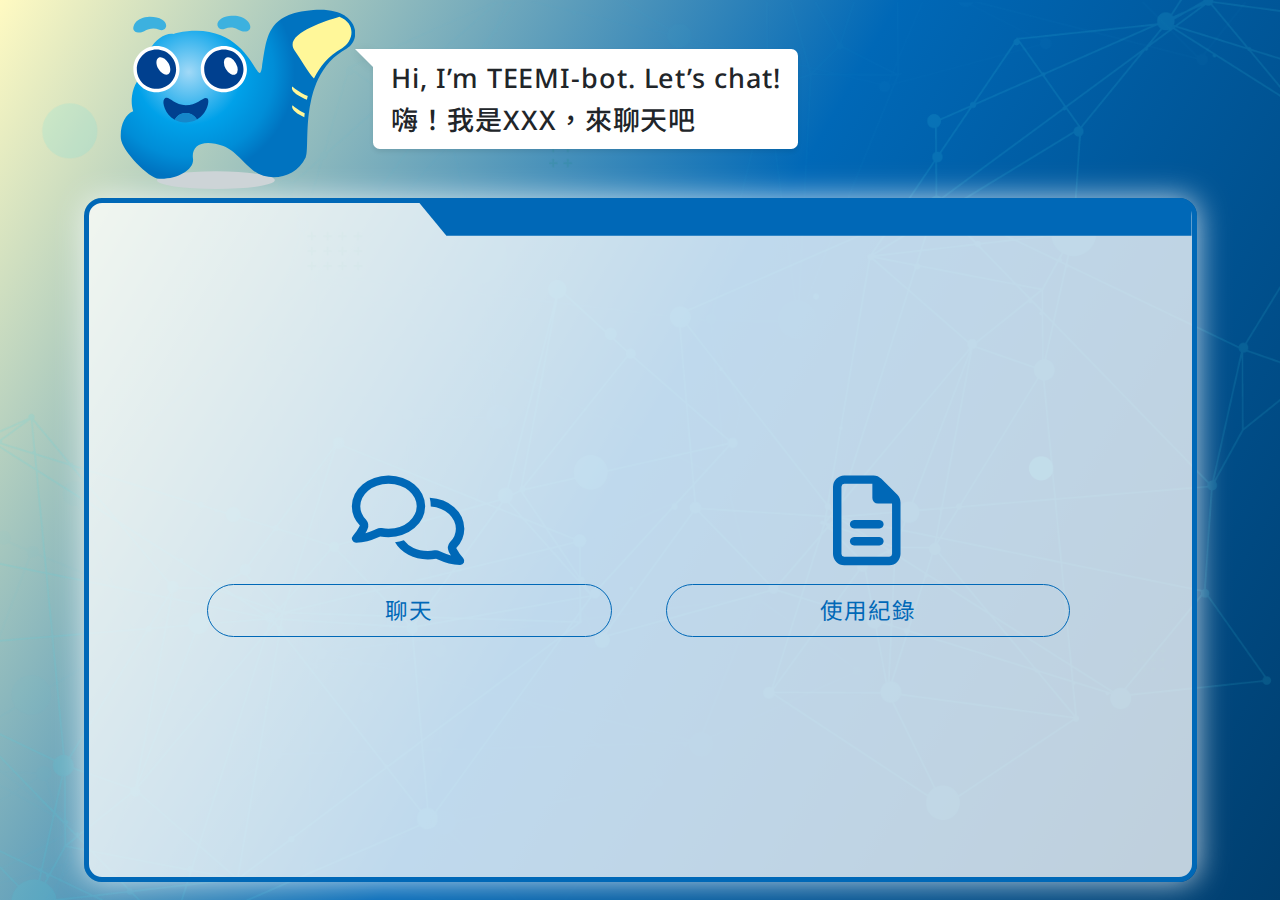
<file: BOT/index.html>
<!doctype html>
<html lang="zh-Hans-TW">
<head>
<meta http-equiv="Content-Type" content="text/html; charset=utf-8"/>
<meta http-equiv="X-UA-Compatible" content="IE=edge,chrome=1">
<meta name="viewport" content="width=device-width, initial-scale=1">
<meta name="description" content="自動化生涯諮詢系統">
<meta name="author" content="讚生涯">
<meta property="og:locale" content="zh-Hans-TW" />
<meta property="og:type" content="website" />
<meta property="og:title" content="自動化生涯諮詢系統" >
<meta property="og:description" content="英自動化生涯諮詢系統" >
<meta property="og:url" content="https://career.ntnu.edu.tw/">
<meta property="og:image" content="Content/images/nice-hi.png">
<meta property="og:image:type" content="image/png" />
<meta property="og:image:width" content="543" />
<meta property="og:image:height" content="481" />
<meta name="twitter:card" content="summary">
<meta name="twitter:title" content="自動化生涯諮詢系統">
<meta name="twitter:image" content="Content/images/nice-hi.png">
<meta itemprop="name" content="自動化生涯諮詢系統">
<meta itemprop="description" content="自動化生涯諮詢系統">
<meta itemprop="image" content="Content/images/nice-hi.png">
<title>自動化生涯諮詢系統</title>
<link rel="shortcut icon" type="image/x-icon" href="./Content/images/favicon.ico">
<!-- Google Web Fonts -->
<link rel="preconnect" href="https://fonts.googleapis.com">
<link rel="preconnect" href="https://fonts.gstatic.com" crossorigin>
<link href="https://fonts.googleapis.com/css2?family=Noto+Sans:ital,wght@0,100..900;1,100..900&family=Noto+Sans+TC:wght@100;300;400;500;700;900&display=swap"
      rel="stylesheet">

<!-- Icon Font Stylesheet -->
<link href="https://cdnjs.cloudflare.com/ajax/libs/font-awesome/6.7.2/css/all.min.css" rel="stylesheet">

<!-- Libraries Stylesheet -->
<link rel="stylesheet" href="Content/widgets/animate.css-main/animate.min.css">

<!-- Customized Bootstrap Stylesheet -->
<link rel="stylesheet" type="text/css" href="Content/css/bootstrap-custom.css">

<!-- This web Core Stylesheet -->
<link rel="stylesheet" type="text/css" href="Content/css/styles.css">
</head>

<body>
<a href="#content" title="跳到主要內容" tabindex="1" class="visually-hidden-focusable sr-only-goContent">跳到主要內容</a>
<header>
  <h1 class="header-logo"><span class="visually-hidden">自動化生涯諮詢系統</span></h1>
</header>
<main id="content">
  <div class="container-xl"> 
    <!-- robot-frame START -->
    <div class="robot-frame wow animate__animated animate__fadeInUp">
      <div class="avatar">
        <svg id="nice" xmlns="http://www.w3.org/2000/svg" version="1.1" xmlns:xlink="http://www.w3.org/1999/xlink" viewBox="0 0 479.4 365.7">
                <defs>
                  <style>
      .st0 { fill: #1587ca; }
      .st1 { fill: #fff; }
      .st2 { fill: url(#grad1); }
      .st3 { fill: #cdd4d7; }
      .st4 { fill: #3cb1df; }
      .st5 { fill: #fff799; }
      .st6 { fill: #00408f; }
    </style>
                  <radialGradient id="grad1" cx="139.7" cy="237.8" fx="139.7" fy="237.8" r="215.4" gradientTransform="translate(0 365.9) scale(1 -1)" gradientUnits="userSpaceOnUse">
                    <stop offset="0" stop-color="#a1d9f7"></stop>
                    <stop offset=".5" stop-color="#00a1e9"></stop>
                    <stop offset=".8" stop-color="#008dd7"></stop>
                    <stop offset="1" stop-color="#0073c0"></stop>
                  </radialGradient>
                </defs>
                <ellipse id="shadow" class="st3" cx="194.8" cy="347.7" rx="119.8" ry="18"></ellipse>
                <path id="leftEyebrow" class="st4" d="M61.1,15.8c9.7.2,17.7,1.4,24.8,5.8,2,1.2,3.8,2.6,5.2,4.6,2.7,4,4.1,8.1,1.3,12.5-2.3,3.7-7.5,5.8-12.4,3.6-11-4.8-21-2.7-30.9,2.8-3.8,2.1-8.1,2.9-12.5,2.6-7.2-.4-11.3-5.8-9-12.7,3.7-11,12.8-15.6,23.2-18.1,3.8-1,7.8-1.6,10.4-1.2h0Z"></path>
                <path id="rightEyebrow" class="st4" d="M252.9,45.8c-4.1,0-9-1.6-13.5-4.2-8.6-4.9-17.2-5.1-26.3-1.7-7.5,2.8-13.7-.1-15-6.6-.8-4.1,1.2-7.4,3.8-10.3,5.2-5.8,12.3-7.8,19.6-8.6,14.3-1.6,27.9-.3,38.5,11.2,2,2.1,3.5,4.5,4.2,7.2,2.2,7.6-2,13-11.5,13h0Z"></path>
                <path id="body" class="st2" d="M457.3,13.9c-13.6-8.9-34.5-14.2-64.6-11.9-95.1,7.4-94.3,55-104.2,115.7-9,55.6-20.3-99.5-171-69.6-3.1.6-6.1,1.5-8.9,2.7-16.5-2.5-36.7,10.7-48.6,33-8.7,16.4-10.8,33.8-6.8,46.7-14.1,6-25.9,23.9-28.8,46.3-1.5,11.2-.5,21.9,2.4,30.9C10.6,213.6-.2,236.2,1.7,262.4c2,25.9,57.5,81.7,77.7,82.6,37.7,1.6,72.2-18.9,68.9-41s12.6-36.9,45.4-30.3c33,6.6,42.4,23,72.7,50.8,31.2,28.7,88.6,22.2,110.8-23,4.6-9.3,1.7-42.7,5.6-81.9.3-2.6.6-5.2.9-7.9,1.1-9,2.7-18.2,4.8-27.5.6-2.5,1.1-5,1.8-7.4,3.1-12.1,7.3-24.1,12.9-35.6,11.8-24.2,29.9-46.1,57.7-61.1,20.8-11.2,25.8-46.9-3.5-66.1h0Z"></path>
                <path id="thumb" class="st5" d="M445.8,15.9c-33,9.9-113.4,35.9-91.4,67.9,16.1,23.3,27.4,44.7,39.7,57.4,11.6-24.3,29.4-46.4,57.1-61.7,20.7-11.5,32-48.3-5.4-63.6Z"></path>
                <path id="thumbprint1" class="st5" d="M379.8,184.4c.5-2.5,1.1-5,1.7-7.4-17-6.9-31.5-19.5-31.5-19.5-4.9,10.6,17.5,21.8,29.9,27h0Z"></path>
                <path id="thumbprint2" class="st5" d="M374.5,219.9c.2-2.6.5-5.2.8-7.9-14-7.1-25-16.6-25-16.6-4.2,9.1,11.8,18.6,24.2,24.4Z"></path>
                <g id="leftEye">
                  <circle id="eyebody" class="st6" cx="74.1" cy="122.3" r="43.4"></circle>
                  <path id="eyeblock" class="st1" d="M74.1,169.2c-25.9,0-46.9-21.1-46.9-46.9s21-46.9,46.9-46.9,46.9,21.1,46.9,46.9-21,46.9-46.9,46.9ZM74.1,82.4c-22,0-39.9,17.9-39.9,39.9s17.9,39.9,39.9,39.9,39.9-17.9,39.9-39.9-17.9-39.9-39.9-39.9Z"></path>
                  <path id="eyeflash" class="st1" d="M98.3,109.9c5.4,9.3,5.2,19.6-.4,22.8-5.6,3.2-14.5-1.7-19.9-11.1-5.4-9.3-5.2-19.6.4-22.8,5.6-3.2,14.5,1.7,19.9,11.1Z"></path>
                </g>
                <g id="rightEye">
                  <circle id="eyebody1" class="st6" cx="211" cy="122.3" r="43.4"></circle>
                  <path id="eyeblock1" class="st1" d="M211,169.2c-25.9,0-46.9-21.1-46.9-46.9s21.1-46.9,46.9-46.9,46.9,21.1,46.9,46.9-21.1,46.9-46.9,46.9ZM211,82.4c-22,0-39.9,17.9-39.9,39.9s17.9,39.9,39.9,39.9,39.9-17.9,39.9-39.9-17.9-39.9-39.9-39.9Z"></path>
                  <ellipse id="eyeflash1" class="st1" cx="225.1" cy="115.8" rx="11.7" ry="19.5" transform="translate(-27.7 128.1) rotate(-30)"></ellipse>
                </g>
                <g id="mouth">
                  <path id="mouthOral" class="st6" d="M177.8,182c-7.3-6.4-18.9,13.6-44.3,13.6s-35.5-22.8-43.8-12.3c-4.8,6,1.6,30.7,21.4,41.7,4.6-8.2,13-13.6,22.7-13.6s17.8,5.3,22.5,13.2c21.3-12,26.3-38.4,21.5-42.6h0Z"></path>
                  <path id="mouthTongue" class="st0" d="M133.8,211.5c-9.7,0-18.1,5.5-22.7,13.6,6.3,3.5,14,5.7,23.2,5.4,8.7-.3,16-2.5,22-5.9-4.6-7.9-13-13.2-22.5-13.2h0Z"></path>
                </g>
              </svg>
      </div>
      <div class="dialog">
        <div class="dialog-text">
          <h2 class="h4">Hi, I’m TEEMI-bot. Let’s chat!</h2>
          <h2 class="h4">嗨！我是XXX，來聊天吧</h2>
        </div>
      </div>
    </div>
    <!-- robot-frame END --> 
    <!-- futuristic-frame START -->
    <div class="futuristic-frame wow animate__animated animate__zoomIn">
      <div class="futuristic-frame-border">
        <div class="futuristic-frame-content"> 
          <!-- -->
          <div class="row g-5 justify-content-center">
            <div class="col-lg-5">
              <div class="index-btn chat"> <a class="btn btn-outline-primary btn-lg rounded-pill w-100 link-scale" href="chatInterface.html">聊天</a> <i class="fa-regular fa-comments" aria-hidden="true"></i> </div>
            </div>
            <div class="col-lg-5">
              <div class="index-btn"> <a class="btn btn-outline-primary btn-lg rounded-pill w-100 link-scale" href="history.html">使用紀錄</a> <i class="fa-regular fa-file-lines" aria-hidden="true"></i> </div>
            </div>
          </div>
          <!-- --> 
        </div>
      </div>
    </div>
    <!-- futuristic-frame END --> 
  </div>
</main>
<!-- ------- ------- ------- ------- ------- ------- ------- --> 
<!-- ------- ------- ------- ------- ------- ------- ------- --> 
<!-- ------- ------- ------- ------- ------- ------- ------- --> 
<!-- JavaScript Libraries --> 
<script src="Content/js/jquery-3.6.0.min.js"></script> 
<script src="Content/js/bootstrap.bundle.min.js"></script> 
<script src="Content/widgets/WOW-master/dist/wow.min.js"></script> 

<!-- This web Javascript --> 
<script src="Content/js/main.js"></script>
</body>
</html>
</file>
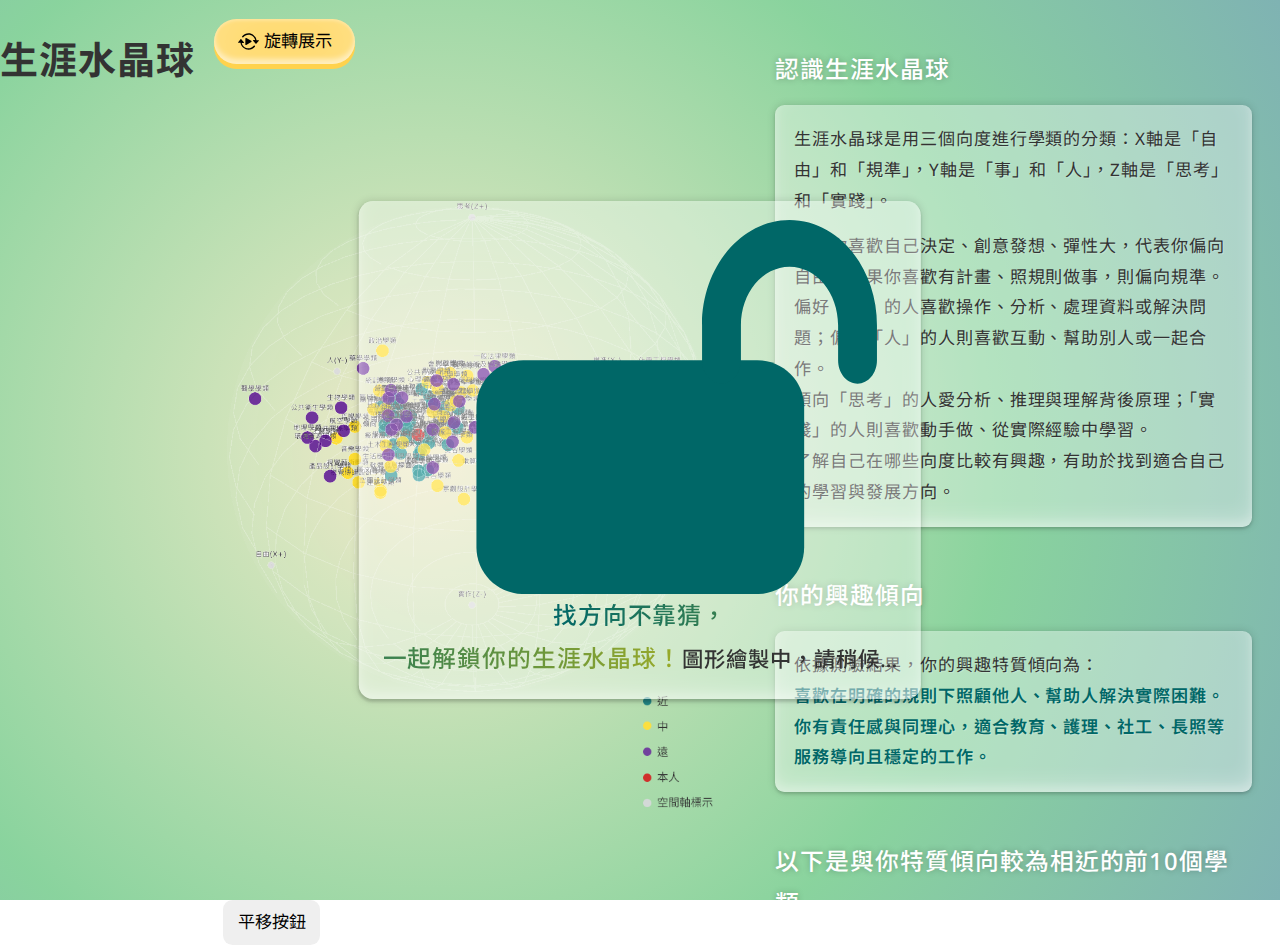
<file: CRYSTAL-BALL/index.html>
<html xmlns="http://www.w3.org/1999/xhtml">
<head>
<meta http-equiv="Content-Type" content="text/html; charset=utf-8">
<meta content="width=device-width, initial-scale=1.0" name="viewport">
<title>生涯水晶球</title>
<!-- google fonts -->
<link rel="preconnect" href="https://fonts.googleapis.com">
<link rel="preconnect" href="https://fonts.gstatic.com" crossorigin>
<link href="https://fonts.googleapis.com/css2?family=Noto+Sans:ital,wght@0,100..900;1,100..900&family=Noto+Sans+TC:wght@100..900&display=swap" rel="stylesheet">
<script src="https://d3js.org/d3.v7.min.js"></script> 
<!--<script src="https://cdn.plot.ly/plotly-latest.min.js"></script>--> 
<script src="https://cdn.plot.ly/plotly-3.0.1.min.js" charset="utf-8"></script>
<style id="plotly.js-style-global"></style>
<!-- Icon Font Stylesheet -->
<link rel="stylesheet" href="https://cdnjs.cloudflare.com/ajax/libs/font-awesome/6.7.2/css/all.min.css">
<!-- web Stylesheet -->
<link rel="stylesheet" href="css/crystal-ball.css">
</head>
<body>
<form name="form1" method="post" action="./3d2.aspx" id="form1">
  <div>
    <input type="hidden" name="__VIEWSTATE" id="__VIEWSTATE" value="/wEPDwULLTIwMTg0NTQzNjEPFgIeE1ZhbGlkYXRlUmVxdWVzdE1vZGUCAWRk41qxnYJmb+om/a/R1LKF/CC4Ep+tZlCmzeQy3qPINBk=">
  </div>
  <div>
    <input type="hidden" name="__VIEWSTATEGENERATOR" id="__VIEWSTATEGENERATOR" value="72DD9A14">
  </div>
  <div class="main"> 
	<h1 class="visually-hidden">生涯水晶球</h1>
    <!-- 左側：3D 圖表區 -->
    <div id="plotArea" class="plot-area">
      <div id="myDiv" class="js-plotly-plot" style="width: 100%; height: 100%; position: relative;"> 
        <!--  demo圖，請刪掉 --> 
        <img src="img/ball-bg.png"   alt=""  style="position: absolute; top:50%; left: 50%; transform: translate(-50%, -50%); z-index: 1; max-width: 100%; width: auto; max-height: 95%; height: auto;"/> 
		<img src="img/ball-demo.png" alt=""  style="position: absolute; top:50%; left: 50%; transform: translate(-50%, -50%); z-index: 2; max-width: 100%; width: auto; max-height: 95%; height: auto;"/> 
		<img src="img/ball-demo2.png" alt="" style="position: absolute; right: 1%; bottom: 10%;  width: 7.8%; max-width: 100px; min-width: 70px;"/> <!--  demo圖，請刪掉 --> 
      </div>
	  <div class="plot-btn">
        <button type="button" id="toggleRotation" class="btn btn-custom btn-rotation">旋轉展示</button>
        <!--<button type="button" id="toggleRotation" class="btn-rotation rotating">暫停旋轉</button>	-->
	    <button type="button" id="moveBtn" class="btn btn-custom btn-move" style=" z-index: 10;left:10rem;">平移按鈕</button>
	  </div>
      <button id="highlightBtn" style="position: absolute; top: 50px; left: 10px; z-index: 10;display:none">閃爍心理學類</button>
    </div>
    
    <!-- 右側：學類資訊顯示區 -->
    <div id="infoPanel" class="info-panel">
      <div class="info-panel-section info-what">
        <h2 class="info-panel-title">認識生涯水晶球</h2>
        <div class="info-panel-card">
          <p>生涯水晶球是用三個向度進行學類的分類：X軸是「自由」和「規準」，Y軸是「事」和「人」，Z軸是「思考」和「實踐」。</p>
          <p> 如果你喜歡自己決定、創意發想、彈性大，代表你偏向自由；如果你喜歡有計畫、照規則做事，則偏向規準。<br>
            偏好「事」的人喜歡操作、分析、處理資料或解決問題；偏好「人」的人則喜歡互動、幫助別人或一起合作。<br>
            傾向「思考」的人愛分析、推理與理解背後原理；「實踐」的人則喜歡動手做、從實際經驗中學習。<br>
            了解自己在哪些向度比較有興趣，有助於找到適合自己的學習與發展方向。 </p>
        </div>
      </div>
      <div class="info-panel-section info-interest">
        <h2 class="info-panel-title">你的興趣傾向</h2>
        <div class="info-panel-card">
          <p>依據測驗結果，你的興趣特質傾向為：<br><b class="text-primary">喜歡在明確的規則下照顧他人、幫助人解決實際困難。你有責任感與同理心，適合教育、護理、社工、長照等服務導向且穩定的工作。</b></p>
        </div>
      </div>
      <div class="info-panel-section info-academic">
        <h2 class="info-panel-title">以下是與你特質傾向較為相近的前10個學類</h2>
        <div id="treeMenu" class="info-panel-card"> 
          <!--<div style="margin-bottom: 10px;">
            <div style="cursor: pointer; font-weight: bold; color: rgb(51, 102, 204); margin-bottom: 4px;">1. 中國語文學類</div>
            <ul style="margin-left: 20px; display: none;">
			  <li><a href="" target="_blank">中國語文學系</a></li>
              <li><a href="" target="_blank">華語文學系</a></li>
            </ul>
          </div>
          <div style="margin-bottom: 10px;">
            <div style="cursor: pointer; font-weight: bold; color: rgb(51, 102, 204); margin-bottom: 4px;">2. 國際事務學類</div>
            <ul style="margin-left: 20px; display: none;">
              <li> 國際事務學系</li>
            </ul>
          </div>
          <div style="margin-bottom: 10px;">
            <div style="cursor: pointer; font-weight: bold; color: rgb(51, 102, 204); margin-bottom: 4px;">3. 一般大眾傳播學類</div>
            <ul style="margin-left: 20px; display: none;">
              <li> 大眾傳播學系</li>
              <li> 傳播管理學系</li>
              <li> 運動資訊傳播學系</li>
            </ul>
          </div>
          <div style="margin-bottom: 10px;">
            <div style="cursor: pointer; font-weight: bold; color: rgb(51, 102, 204); margin-bottom: 4px;">4. 圖書資訊檔案學類</div>
            <ul style="margin-left: 20px; display: none;">
              <li> 圖書資訊學系</li>
            </ul>
          </div>
          <div style="margin-bottom: 10px;">
            <div style="cursor: pointer; font-weight: bold; color: rgb(51, 102, 204); margin-bottom: 4px;">5. 企業管理學類</div>
            <ul style="margin-left: 20px; display: none;">
              <li> 企業管理學系</li>
              <li> 國際企業學系</li>
              <li> 管理科學學系</li>
              <li> 科技管理學系</li>
            </ul>
          </div>
          <div style="margin-bottom: 10px;">
            <div style="cursor: pointer; font-weight: bold; color: rgb(51, 102, 204); margin-bottom: 4px;">6. 貿易學類</div>
            <ul style="margin-left: 20px; display: none;">
              <li> 國際貿易學系</li>
            </ul>
          </div>
          <div style="margin-bottom: 10px;">
            <div style="cursor: pointer; font-weight: bold; color: rgb(51, 102, 204); margin-bottom: 4px;">7. 都巿規劃學類</div>
            <ul style="margin-left: 20px; display: none;">
              <li> 都巿規劃學系</li>
            </ul>
          </div>
          <div style="margin-bottom: 10px;">
            <div style="cursor: pointer; font-weight: bold; color: rgb(51, 102, 204); margin-bottom: 4px;">8. 老年服務學類</div>
            <ul style="margin-left: 20px; display: none;">
              <li> 長期照護與管理學系</li>
              <li> 高齡健康照護學系</li>
              <li> 老人服務事業管理學系</li>
            </ul>
          </div>
          <div style="margin-bottom: 10px;">
            <div style="cursor: pointer; font-weight: bold; color: rgb(51, 102, 204); margin-bottom: 4px;">9. 兒童保育學類</div>
            <ul style="margin-left: 20px; display: none;">
              <li> 兒童保育學系</li>
              <li> 家庭與兒童發展學系</li>
            </ul>
          </div>
          <div style="margin-bottom: 10px;">
            <div style="cursor: pointer; font-weight: bold; color: rgb(51, 102, 204); margin-bottom: 4px;">10. 觀光休閒學類</div>
            <ul style="margin-left: 20px; display: none;">
              <li> 觀光休閒學系</li>
              <li> 觀光休閒管理學系</li>
              <li> 休閒遊憩學系</li>
            </ul>
          </div>--> 
        </div>
      </div>
      <div class="info-panel-section info-search">
        <h2 class="info-panel-title"> 搜尋學系：
          <div class="input-group">
            <input type="text" class="form-control" list="Drop_dept" placeholder="輸入學系關鍵字..." aria-label="輸入學系關鍵字" aria-describedby="button-addon2" id="Searchdeptstr">
            <datalist id="Drop_dept">
              <option value="科學教育學系"></option>
              <option value="教育學系"></option>
              <option value="教育行政學系"></option>
              <option value="公民教育學系"></option>
              <option value="社會教育學系"></option>
              <option value="成人及繼續教育學系"></option>
              <option value="數學教育學系"></option>
              <option value="英語教學學系"></option>
              <option value="語文教育學系"></option>
              <option value="幼兒教育學系"></option>
              <option value="幼兒與家庭教育學系"></option>
              <option value="特殊教育學系"></option>
              <option value="適應體育學系"></option>
              <option value="學習科學學系"></option>
              <option value="教育科技學系"></option>
              <option value="美術學系"></option>
              <option value="書畫藝術學系"></option>
              <option value="雕塑學系"></option>
              <option value="藝術與設計學系"></option>
              <option value="工藝設計學系"></option>
              <option value="美術工藝學系"></option>
              <option value="藝術行政學系"></option>
              <option value="音樂學系"></option>
              <option value="中國音樂學系"></option>
              <option value="應用音樂學系"></option>
              <option value="民族音樂學系"></option>
              <option value="戲曲音樂學系"></option>
              <option value="戲劇學系"></option>
              <option value="表演藝術學系"></option>
              <option value="劇場藝術學系"></option>
              <option value="中國戲劇學系"></option>
              <option value="民俗技藝學系"></option>
              <option value="舞蹈學系"></option>
              <option value="演藝事業管理學系"></option>
              <option value="視覺藝術學系"></option>
              <option value="新媒體藝術學系"></option>
              <option value="多媒體動畫藝術學系"></option>
              <option value="影視創作學系"></option>
              <option value="影視設計學系"></option>
              <option value="臺灣語文學系"></option>
              <option value="中國語文學系"></option>
              <option value="華語文學系"></option>
              <option value="英語學系"></option>
              <option value="應用英語學系"></option>
              <option value="日語學系"></option>
              <option value="應用日語學系"></option>
              <option value="外語學系"></option>
              <option value="應用外語學系"></option>
              <option value="歐洲語言學系"></option>
              <option value="亞洲語言學系"></option>
              <option value="宗教學系"></option>
              <option value="佛教學系"></option>
              <option value="天主教學系"></option>
              <option value="基督教學系"></option>
              <option value="歷史學系"></option>
              <option value="文化資產與發展學系"></option>
              <option value="人類與民族學系"></option>
              <option value="藝術史學系"></option>
              <option value="哲學學系"></option>
              <option value="設計學系"></option>
              <option value="智慧生活設計學系"></option>
              <option value="視覺傳達設計學系"></option>
              <option value="數位媒體設計學系"></option>
              <option value="多媒體設計學系"></option>
              <option value="動畫與遊戲設計學系"></option>
              <option value="互動設計學系"></option>
              <option value="工業設計學系"></option>
              <option value="商業設計學系"></option>
              <option value="文化創意與設計學系"></option>
              <option value="空間設計學系"></option>
              <option value="室內設計學系"></option>
              <option value="全球經濟學系"></option>
              <option value="合作經濟學系"></option>
              <option value="經濟學系"></option>
              <option value="政治學系"></option>
              <option value="社會學系"></option>
              <option value="犯罪防治學系"></option>
              <option value="人文社會學系"></option>
              <option value="教育心理學系"></option>
              <option value="工商心理學系"></option>
              <option value="心理學系"></option>
              <option value="輔導與諮商心理學系"></option>
              <option value="臨床心理學系"></option>
              <option value="地理學系"></option>
              <option value="東亞學系"></option>
              <option value="東南亞學系"></option>
              <option value="區域研究學系"></option>
              <option value="公共行政學系"></option>
              <option value="地政學系"></option>
              <option value="勞動關係與人力資源學系"></option>
              <option value="國際事務學系"></option>
              <option value="大眾傳播學系"></option>
              <option value="傳播管理學系"></option>
              <option value="運動資訊傳播學系"></option>
              <option value="新聞學系"></option>
              <option value="廣播電視學系"></option>
              <option value="公共關係學系"></option>
              <option value="圖書資訊學系"></option>
              <option value="圖文傳播學系"></option>
              <option value="廣告學系"></option>
              <option value="資訊傳播學系"></option>
              <option value="商業經營學系"></option>
              <option value="商業數據學系"></option>
              <option value="國際商務學系"></option>
              <option value="會計學系"></option>
              <option value="會計資訊學系"></option>
              <option value="企業管理學系"></option>
              <option value="國際企業學系"></option>
              <option value="管理科學學系"></option>
              <option value="科技管理學系"></option>
              <option value="國際貿易學系"></option>
              <option value="財務金融學系"></option>
              <option value="財務金融管理學系"></option>
              <option value="財務工程學系"></option>
              <option value="金融科技學系"></option>
              <option value="風險管理與保險學系"></option>
              <option value="財政學系"></option>
              <option value="不動產經營學系"></option>
              <option value="行銷與流通學系"></option>
              <option value="數位行銷學系"></option>
              <option value="行銷管理學系"></option>
              <option value="醫管學系"></option>
              <option value="健康產業管理學系"></option>
              <option value="法律學系"></option>
              <option value="海洋法律學系"></option>
              <option value="財經法律學系"></option>
              <option value="政治法律學系"></option>
              <option value="生命科學學系"></option>
              <option value="生物學系"></option>
              <option value="昆蟲學系"></option>
              <option value="微生物學系"></option>
              <option value="生物科技學系"></option>
              <option value="生物醫學學系"></option>
              <option value="海洋生物科技學系"></option>
              <option value="生物化學學系"></option>
              <option value="生化科技學系"></option>
              <option value="化學學系"></option>
              <option value="地球科學學系"></option>
              <option value="海洋科學學系"></option>
              <option value="物理學系"></option>
              <option value="大氣科學學系"></option>
              <option value="太空科學學系"></option>
              <option value="數學學系"></option>
              <option value="統計學系"></option>
              <option value="統計資訊學系"></option>
              <option value="資料科學學系"></option>
              <option value="資訊工程學系"></option>
              <option value="資訊科學學系"></option>
              <option value="資訊網路學系"></option>
              <option value="軟體工程學系"></option>
              <option value="資訊管理學系"></option>
              <option value="醫學資訊學系"></option>
              <option value="智慧工程學系"></option>
              <option value="電機工程學系"></option>
              <option value="光電工程學系"></option>
              <option value="半導體工程學系"></option>
              <option value="通訊工程學系"></option>
              <option value="電子工程學系"></option>
              <option value="造船工程學系"></option>
              <option value="能源工程學系"></option>
              <option value="冷凍空調與能源學系"></option>
              <option value="輪機工程學系"></option>
              <option value="生物機電工程學系"></option>
              <option value="機械工程學系"></option>
              <option value="車輛工程學系"></option>
              <option value="航空工程學系"></option>
              <option value="機電工程學系"></option>
              <option value="土木工程學系"></option>
              <option value="營建工程學系"></option>
              <option value="公共安全與消防學系"></option>
              <option value="空間資訊學系"></option>
              <option value="化學工程學系"></option>
              <option value="材料科學與工程學系"></option>
              <option value="材料科學學系"></option>
              <option value="工業工程與管理學系"></option>
              <option value="智慧製造工程學系"></option>
              <option value="工業教育學系"></option>
              <option value="工業管理學系"></option>
              <option value="紡織工程學系"></option>
              <option value="環境工程學系"></option>
              <option value="環境與安全衛生工程學系"></option>
              <option value="河海工程學系"></option>
              <option value="生醫工程學系"></option>
              <option value="醫療器材科技學系"></option>
              <option value="建築學系"></option>
              <option value="景觀設計學系"></option>
              <option value="都巿規劃學系"></option>
              <option value="農藝學系"></option>
              <option value="農場管理學系"></option>
              <option value="植物醫學學系"></option>
              <option value="農業科技學系"></option>
              <option value="土壤環境科學學系"></option>
              <option value="農業化學學系"></option>
              <option value="動物科學學系"></option>
              <option value="寵物美容與照護學系"></option>
              <option value="園藝學系"></option>
              <option value="農業經濟學系"></option>
              <option value="農企業管理學系"></option>
              <option value="生物產業管理學系"></option>
              <option value="食品科學學系"></option>
              <option value="食品安全與檢驗學系"></option>
              <option value="水產食品科學學系"></option>
              <option value="森林學系"></option>
              <option value="木材科學學系"></option>
              <option value="水產養殖學系"></option>
              <option value="漁業科學學系"></option>
              <option value="獸醫學系"></option>
              <option value="呼吸治療學系"></option>
              <option value="醫學學系"></option>
              <option value="中醫學系"></option>
              <option value="公共衛生學系"></option>
              <option value="職業安全衛生學系"></option>
              <option value="健康與衛生教育學系"></option>
              <option value="藥學學系"></option>
              <option value="藥用植物學系"></option>
              <option value="中國藥學學系"></option>
              <option value="化妝品科學學系"></option>
              <option value="生技製藥學系"></option>
              <option value="物理治療學系"></option>
              <option value="職能治療學系"></option>
              <option value="語言與聽力治療學系"></option>
              <option value="運動醫學學系"></option>
              <option value="營養學系"></option>
              <option value="護理學系"></option>
              <option value="醫學技術及檢驗學系"></option>
              <option value="醫學影像暨放射科學學系"></option>
              <option value="視光學系"></option>
              <option value="牙醫學系"></option>
              <option value="牙體技術學系"></option>
              <option value="口腔衛生學系"></option>
              <option value="長期照護與管理學系"></option>
              <option value="高齡健康照護學系"></option>
              <option value="老人服務事業管理學系"></option>
              <option value="社會工作學系"></option>
              <option value="醫學社會工作學系"></option>
              <option value="生命禮儀學系"></option>
              <option value="兒童保育學系"></option>
              <option value="家庭與兒童發展學系"></option>
              <option value="餐旅管理學系"></option>
              <option value="餐飲管理學系"></option>
              <option value="旅館管理學系"></option>
              <option value="餐飲廚藝學系"></option>
              <option value="觀光休閒學系"></option>
              <option value="觀光休閒管理學系"></option>
              <option value="休閒遊憩學系"></option>
              <option value="體育學系"></option>
              <option value="運動科學學系"></option>
              <option value="運動產業與管理學系"></option>
              <option value="運動與休閒管理學系"></option>
              <option value="運動與健康管理學系"></option>
              <option value="生活應用科學學系"></option>
              <option value="服飾設計學系"></option>
              <option value="服飾經營及管理學系"></option>
              <option value="時尚產業經營學系"></option>
              <option value="美容與造型設計學系"></option>
              <option value="化妝品應用與管理學系"></option>
              <option value="美髮學系"></option>
              <option value="運輸管理學系"></option>
              <option value="航空服務與管理學系"></option>
              <option value="飛行與航空作業學系"></option>
              <option value="空運管理學系"></option>
              <option value="航海學系"></option>
              <option value="航運管理學系"></option>
              <option value="環境資源學系"></option>
              <option value="水土保持學系"></option>
              <option value="生態人文學系"></option>
            </datalist>
            <button class="btn btn-light" type="button" id="button-addon2"><i class="fa-solid fa-magnifying-glass"></i></button>
          </div>
          <div class="info-panel-btn"><button class="btn btn-light" type="button" id="btnClearSearch">清除</button></div>
        </h2>
        <div id="resultdiv"> </div>
      </div>
    </div>
  </div>
  <div id="loadingMessage" class="loading-msg" style="display: block;">
	  <img src="img/lock-an.svg" alt="" class="loading-icon"/><span>找方向不靠猜，<br>一起解鎖你的生涯水晶球！</span><small>圖形繪製中，請稍候…</small></div>
</form>
<script src="http://140.122.118.47/careerinfo/itemCs_full.js"></script> 
<script>
        console.log("開始讀取");
        const rawData = [
            { cat: '中國語文學類', dept: '中國語文學系',csn:'48', catintro:'中國語文學類主要研究中國語言和文學，包括古代和現代的語言結構、文學作品、文化背景及其演變。學生將學習如何分析和理解中國文學作品，並探討其在不同歷史時期的社會和文化意義。' },
            { cat: '中國語文學類', dept: '華語文學系', csn: '49', catintro: '中國語文學類主要研究中國語言和文學，包括古代和現代的語言結構、文學作品、文化背景及其演變。學生將學習如何分析和理解中國文學作品，並探討其在不同歷史時期的社會和文化意義。' },
            { cat: '國際事務學類', dept: '國際事務學系', csn: '80', catintro: '國際事務學類主要研究國際關係、全球政治經濟、外交政策及國際組織等議題。學生將學習如何分析和解決跨國界的問題，並理解不同國家之間的互動和影響。' },
            { cat: '一般大眾傳播學類', dept: '大眾傳播學系', csn: '86', catintro: '大眾傳播學類主要研究如何透過各種媒體（例如：電視、廣播、報紙、網路等）進行訊息傳遞和交流。這個學類涵蓋了新聞學、廣告學、公共關係、數位媒體等多個領域，旨在培養學生具備媒體製作、內容創作、廣告營銷及策略溝通等能力。' },
            { cat: '一般大眾傳播學類', dept: '傳播管理學系', csn: '87', catintro: '大眾傳播學類主要研究如何透過各種媒體（例如：電視、廣播、報紙、網路等）進行訊息傳遞和交流。這個學類涵蓋了新聞學、廣告學、公共關係、數位媒體等多個領域，旨在培養學生具備媒體製作、內容創作、廣告營銷及策略溝通等能力。' },
            { cat: '一般大眾傳播學類', dept: '運動資訊傳播學系', csn: '88', catintro: '大眾傳播學類主要研究如何透過各種媒體（例如：電視、廣播、報紙、網路等）進行訊息傳遞和交流。這個學類涵蓋了新聞學、廣告學、公共關係、數位媒體等多個領域，旨在培養學生具備媒體製作、內容創作、廣告營銷及策略溝通等能力。' },
            { cat: '圖書資訊檔案學類', dept: '圖書資訊學系', csn: '92', catintro: '圖書資訊檔案學類主要研究如何有效地管理、組織和檢索各種形式的資訊，包括書籍、期刊、電子資源和檔案。這個學類涵蓋了圖書館學、資訊科學和檔案管理等領域，旨在培養學生具備資訊組織、管理和服務的專業能力。' },
            { cat: '企業管理學類', dept: '企業管理學系', csn: '107', catintro: '企業管理學類主要研究如何有效地經營和管理一個組織或企業。這個學類涵蓋了多種管理領域，包括人力資源管理、財務管理、行銷管理、策略管理等。學生將學習如何制定計劃、組織資源、領導團隊以及控制和評估企業運作。' },
            { cat: '企業管理學類', dept: '國際企業學系', csn: '108', catintro: '企業管理學類主要研究如何有效地經營和管理一個組織或企業。這個學類涵蓋了多種管理領域，包括人力資源管理、財務管理、行銷管理、策略管理等。學生將學習如何制定計劃、組織資源、領導團隊以及控制和評估企業運作。' },
            { cat: '企業管理學類', dept: '管理科學學系', csn: '109', catintro: '企業管理學類主要研究如何有效地經營和管理一個組織或企業。這個學類涵蓋了多種管理領域，包括人力資源管理、財務管理、行銷管理、策略管理等。學生將學習如何制定計劃、組織資源、領導團隊以及控制和評估企業運作。' },
            { cat: '企業管理學類', dept: '科技管理學系', csn: '110', catintro: '企業管理學類主要研究如何有效地經營和管理一個組織或企業。這個學類涵蓋了多種管理領域，包括人力資源管理、財務管理、行銷管理、策略管理等。學生將學習如何制定計劃、組織資源、領導團隊以及控制和評估企業運作。' },
            { cat: '貿易學類', dept: '國際貿易學系', csn: '112', catintro: '貿易學類主要研究國際貿易理論與實務，涵蓋進出口業務、國際市場分析、貿易法規、物流管理等領域。學生將學習如何在全球市場中進行貿易活動，並了解不同國家的貿易政策和文化差異，以便有效地進行跨國交易。' },
            { cat: '都巿規劃學類', dept: '都巿規劃學系', csn: '168', catintro: '都市規劃學類主要研究如何有效地利用土地資源，設計和管理城市空間，以滿足居民的生活需求。這個學類涵蓋了從城市設計、交通規劃到環境保護等多方面的內容，目的是創造一個功能完善、環境友好且永續發展的城市。' },
            { cat: '老年服務學類', dept: '長期照護與管理學系', csn: '211', catintro: '老年服務學類主要研究如何提供高品質的服務與支持給老年人，涵蓋健康照護、心理支持、社會參與等多方面。這個學類旨在培養學生具備專業知識和技能，以應對老年人口日益增長所帶來的挑戰。' },
            { cat: '老年服務學類', dept: '高齡健康照護學系', csn: '212', catintro: '老年服務學類主要研究如何提供高品質的服務與支持給老年人，涵蓋健康照護、心理支持、社會參與等多方面。這個學類旨在培養學生具備專業知識和技能，以應對老年人口日益增長所帶來的挑戰。' },
            { cat: '老年服務學類', dept: '老人服務事業管理學系', csn: '213', catintro: '老年服務學類主要研究如何提供高品質的服務與支持給老年人，涵蓋健康照護、心理支持、社會參與等多方面。這個學類旨在培養學生具備專業知識和技能，以應對老年人口日益增長所帶來的挑戰。' },
            { cat: '兒童保育學類', dept: '兒童保育學系', csn: '216', catintro: '兒童保育學類主要研究和實踐如何照顧、教育和支持兒童的全面發展。這個學類涵蓋了從嬰幼兒到學齡前兒童的各種需求，包括身體、情感、社會和智力發展。學生將學習如何設計和實施適合不同年齡段兒童的教育和保育計劃。' },
            { cat: '兒童保育學類', dept: '家庭與兒童發展學系', csn: '217', catintro: '兒童保育學類主要研究和實踐如何照顧、教育和支持兒童的全面發展。這個學類涵蓋了從嬰幼兒到學齡前兒童的各種需求，包括身體、情感、社會和智力發展。學生將學習如何設計和實施適合不同年齡段兒童的教育和保育計劃。' },
            { cat: '觀光休閒學類', dept: '觀光休閒學系', csn: '222', catintro: '觀光休閒學類主要研究如何規劃、管理和推廣觀光與休閒活動。這個學類涵蓋了旅遊經濟學、國際觀光、市場行銷、文化資源管理等領域，目的是培養學生在這些領域的專業知識和實務技能。' },
            { cat: '觀光休閒學類', dept: '觀光休閒管理學系', csn: '223', catintro: '觀光休閒學類主要研究如何規劃、管理和推廣觀光與休閒活動。這個學類涵蓋了旅遊經濟學、國際觀光、市場行銷、文化資源管理等領域，目的是培養學生在這些領域的專業知識和實務技能。' },
            { cat: '觀光休閒學類', dept: '休閒遊憩學系', csn: '250', catintro: '觀光休閒學類主要研究如何規劃、管理和推廣觀光與休閒活動。這個學類涵蓋了旅遊經濟學、國際觀光、市場行銷、文化資源管理等領域，目的是培養學生在這些領域的專業知識和實務技能。' }
        ];

        const grouped = {};
        rawData.forEach(item => {
            if (!grouped[item.cat]) grouped[item.cat] = [];
            //grouped[item.cat].push(item.dept);
            grouped[item.cat].push(item); // ⬅️ push 整個 item，而非只有 item.dept
        });

        const treeDiv = document.getElementById("treeMenu");
        let index = 1;
        // 建立 tooltip 容器
        const tooltip = document.createElement("div");
        tooltip.classList.add("tooltip");

        document.body.appendChild(tooltip);

        for (const cat in grouped) {
            const wrapper = document.createElement("div");
            wrapper.classList.add("tree-menu-div");
            //wrapper.style.marginBottom = "10px";

            const catTitle = document.createElement("div");
            catTitle.innerHTML = `${index}. <span>${cat}</span>`;
            catTitle.classList.add("tree-menu-title");

            const ul = document.createElement("ul");
            ul.classList.add("tree-menu-ul");
            ul.style.display = "none";

            grouped[cat].forEach((item, i) => {
                const li = document.createElement("li");
               // li.textContent = ` ${dept}`;
                // ul.appendChild(li);

                const link = document.createElement("a");
                link.href = `explore3.aspx?dept=${encodeURIComponent(item.csn)}`;
                link.textContent = item.dept;
                link.target = "_blank"; // 開新視窗/分頁

                li.appendChild(link);
                ul.appendChild(li);

            });

            // 顯示 tooltip
            catTitle.addEventListener("mouseover", function (e) {
                const item = rawData.find(x => x.cat === cat);
                if (item && item.catintro) {
                    tooltip.innerText = item.catintro;
                    tooltip.style.left = `${e.pageX + 30}px`;
                    tooltip.style.top = `${e.pageY + 0}px`;
                    tooltip.style.display = "block";
                }
            });

            catTitle.addEventListener("mousemove", function (e) {
                tooltip.style.left = `${e.pageX + 30}px`;
                tooltip.style.top = `${e.pageY + 0}px`;
            });

            catTitle.addEventListener("mouseout", function () {
                tooltip.style.display = "none";
            });

            // 點擊類別名稱：閃爍並收合/展開 
            catTitle.addEventListener("click", function () {
                const isHidden = ul.style.display === "none";
                ul.style.display = isHidden ? "block" : "none";
                if (isHidden) {
                    highlightPointsByNamePart(cat);
                }
            });

            wrapper.appendChild(catTitle);
            wrapper.appendChild(ul);
            treeDiv.appendChild(wrapper);
            index++;
        }
     

        // === 🔔 依名稱片段搜尋並閃爍所有符合的點 ===
        function highlightPointsByNamePart(keyword) {
            const allData = myDiv.data;

            allData.forEach((trace, traceIndex) => {
                if (trace.text) {
                    trace.text.forEach((text, pointIndex) => {
                        if (text.includes(keyword)) {
                            blinkPoint(traceIndex, pointIndex, 3, 150);
                        }
                    });
                }
            });
        }

        function blinkPoint(traceIndex, pointIndex, blinkCount, interval) {
            var traceData = myDiv.data[traceIndex];

            let sizeArray = (typeof traceData.marker.size === 'number')
                ? new Array(traceData.x.length).fill(traceData.marker.size)
                : [...traceData.marker.size];

            let colorArray = (typeof traceData.marker.color === 'string')
                ? new Array(traceData.x.length).fill(traceData.marker.color)
                : [...traceData.marker.color];

            const originalSize = sizeArray[pointIndex];
            const originalColor = colorArray[pointIndex];

            let count = 0;
            let visible = false;

            const timer = setInterval(function () {
                // sizeArray[pointIndex] = visible ? 20 : 7;
                sizeArray[pointIndex] = visible ? 20 : 7;
                colorArray[pointIndex] = visible ? 'red' : 'rgba(255,0,0,0.05)';

                Plotly.restyle('myDiv', {
                    'marker.size': [sizeArray],
                    'marker.color': [colorArray]
                }, [traceIndex]);

                visible = !visible;
                count++;

                if (count >= blinkCount * 2) {
                    clearInterval(timer);
                    sizeArray[pointIndex] = originalSize;
                    colorArray[pointIndex] = originalColor;

                    Plotly.restyle('myDiv', {
                        'marker.size': 7,
                        'marker.color': [colorArray]
                    }, [traceIndex]);
                }
            }, interval);
        }



        // 產生 datalist 選項
        const dataList = document.getElementById("Drop_dept");
        itemCs.forEach(item => {
            if (item.ccont) {
                const option = document.createElement("option");
                option.value = item.ccont;
                dataList.appendChild(option);
            }
        });

        document.getElementById("btnClearSearch").style.display = "none";



        document.getElementById("btnClearSearch").addEventListener("click", function () {
            // 清除搜尋欄位與結果文字
            document.getElementById("Searchdeptstr").value = "";
            document.getElementById("resultdiv").innerHTML = "";

            document.getElementById("btnClearSearch").style.display = "none";

            // 定義學類名稱與對應顏色
            const colorMap = {
                "近": "#008080",
                "中": "#FFD700",
                "遠": "#4B0082"
            };


            // 回復所有點與文字
            myDiv.data.forEach((trace, traceIndex) => {
                if (["近", "中", "遠"].includes(trace.name)) {
                    const originalSize = 7;
                    const sizeArray = new Array(trace.x.length).fill(originalSize);
                    const colorArray = new Array(trace.x.length).fill(colorMap[trace.name]);
                    const textArray = trace.text_raw || [...trace.text];  // 使用原始備份的 text，如果有的話


                    // 若第一次還沒有備份 text_raw，備份起來
                    if (!trace.text_raw) {
                        trace.text_raw = [...trace.text];
                    }

                    Plotly.restyle('myDiv', {
                        'marker.size': 7,
                        'marker.color': [colorArray],
                        'text': [trace.text_raw]
                    }, [traceIndex]);
                }
            });
        });

        function removeHtmlTags(str) {
            // return str.replace(/<[^>]*>/g, '');
            return str.replace(/<b>\d+<\/b>\s*/g, '').trim();
        }
        // 點擊搜尋後觸發
        document.getElementById("button-addon2").addEventListener("click", function () {

            const inputStr = document.getElementById("Searchdeptstr").value.trim();
            if (!inputStr) return;

            // 進行模糊搜尋
            const matched = itemCs.filter(item => removeHtmlTags(item.ccont).includes(inputStr));
            const resultDiv = document.getElementById("resultdiv");

            if (matched.length === 0) {
                resultDiv.innerHTML = `查無與「${inputStr}」相關的學系資料。`;
                return;
            }

            document.getElementById("btnClearSearch").style.display = "inline-block";



            // 收集學類與學系名稱
            const matchBcontSet = new Set();
            const matchCcontSet = new Set();
            matched.forEach(item => {
                matchBcontSet.add(item.bcont);
                matchCcontSet.add(item.ccont);
            });

            const resultList = Array.from(matchBcontSet);


          //  const resultText = Array.from(matchBcontSet).join(" / ");
         //   resultDiv.innerHTML = `「<strong>${inputStr}</strong>」科系分類在 <strong>${resultText}</strong> 學類，此學類與你特質的適配度為 <strong>AA</strong>。`;
            if (resultList.length === 1) {
                // ✅ 單一學類：正常輸出
                resultDiv.innerHTML = `<div class="info-panel-card">
        「<strong>${inputStr}</strong>」科系分類在 
        <strong>${resultList[0]}</strong> ，此學類與你特質的適配度為 <strong>AA</strong>。
           <br/>（適配度為50以上建議優先探索） </div>
    `;
            } else {
                //  多學類輸出，僅列前 10 筆
                let html = `<div class="info-panel-card">「<strong>${inputStr}</strong>」科系分類在：<br/>`;

                const displayLimit = 10;
                const limitedList = resultList.slice(0, displayLimit);

                limitedList.forEach((cat, i) => {
                    html += `<strong>${cat}</strong>  (適配度為 <strong>AA${i + 1}</strong>)<br/>`;
                });

                if (resultList.length > displayLimit) {
                    html += `...等共 <strong>${resultList.length}</strong> 類。`;
                }
                html += `<br/>以上學類的適配度若為50以上建議優先探索。 </div>`;
                resultDiv.innerHTML = html;
            }



            // 處理近 / 中 / 遠 三個 trace
            myDiv.data.forEach((trace, traceIndex) => {
                if (["近", "中", "遠"].includes(trace.name)) {
                    // ✅ 第一次搜尋前備份原始文字
                    if (!trace.text_raw) {
                        trace.text_raw = [...trace.text];
                    }
              
                    
                    //console.log(matchBcontSet);
                    const newSizes = [];
                  //  const newColors = [];
                    const newTexts = [];

                    trace.text.forEach((text, pointIndex) => {
                        if (matchBcontSet.has(removeHtmlTags(text))) {
                            newSizes.push(15); // 顯示大小
                           // newColors.push(trace.marker.color); // 原顏色
                            newTexts.push(text); // 顯示文字
                         //   console.log("符合", text, removeHtmlTags(text));
                        } else {
                            newSizes.push(1); // 隱藏
                          //  newColors.push(trace.marker.color);
                            newTexts.push(''); // 隱藏文字
                          //  console.log("不符合", text, removeHtmlTags(text));
                        }
                    });


                    Plotly.restyle('myDiv', {
                        'marker.size': [newSizes] ,
                        'text': [newTexts]
                    }, [traceIndex]);
                }
            });


        });









        // 使用 d3.js 載入 CSV 檔案
        d3.csv("data1.csv").then(function (data) {
            var plotData = [];
            var colorMap = {
                "Teal": "#008080",
                "Golden Yellow": "#FFD700",
                "Indigo": "#4B0082",
                "Red": "#FF0000"
            };

            // 定義名稱對應
            var nameMap = {
                "#008080": "近",
                "#FFD700": "中",
                "#4B0082": "遠",
                "#FF0000": "本人"
            };

            // 依據顏色分類點資料
            var colorGroups = {};
            data.forEach(function (row) {
                var color = row.color;
                var mappedColor = colorMap[color] || "#000000"; // 預設為黑色，如果無法匹配

                // 如果該顏色尚未初始化，則初始化結構
                if (!colorGroups[mappedColor]) {
                    colorGroups[mappedColor] = {
                        x: [],
                        y: [],
                        z: [],
                        text: [],
                        color: mappedColor,
                        links: []
                    };
                }

                // 添加座標與標籤到對應顏色的組中
                colorGroups[mappedColor].x.push(parseFloat(row.x)); // +0.0838
                colorGroups[mappedColor].y.push(parseFloat(row.y));//  +0.904 
                colorGroups[mappedColor].z.push(parseFloat(row.z));// +0.305 
                colorGroups[mappedColor].text.push(row.cname);
                colorGroups[mappedColor].links.push(row.link);
            });

            // 將每個顏色組的資料轉換為 Plotly 可用的格式
            Object.keys(colorGroups).forEach(function (color) {
                var group = colorGroups[color];
                plotData.push({
                    x: group.x,
                    y: group.y,
                    z: group.z,
                    mode: 'markers+text',
                    marker: {
                        size: 7,
                        color: group.color,
                        line: {
                            color: 'rgba(217, 217, 217, 0.14)',
                            width: 0.5
                        },
                        opacity: 0.8
                    },
                    type: 'scatter3d',
                    text: group.text,
                    textposition: 'top center',
                    hoverinfo: 'text',
                    customdata: group.links,
                    hovertemplate: '<span><a href="http://140.122.118.47/CareerInfo/explore2.aspx?cate=%{customdata}" target="_blank" style="color:white; font-weight:bold;font-size:24px;">%{text}</a></span><extra></extra>',
                    name: nameMap[color] || "未定義"
                });
            });



            // 添加「自由」和「規準」的標示
            plotData.push({
                x: [2.2, -2.2, 0, 0, 0, 0],
                y: [0, 0, 2.2, -2.2, 0, 0],
                z: [0, 0, 0, 0, 2.2, -2.2],
                mode: 'markers+text',
                type: 'scatter3d',
                text: ['自由(X+)', '規準(X-)', '事(Y+)', '人(Y-)', '思考(Z+)', '實作(Z-)'],
                textposition: 'top center',
                hoverinfo: 'none',
                marker: {
                    size: 4,
                    color: 'lightgray',             // ✅ 淺灰色
                    opacity: 0.8
                }, name: '空間軸',
                showlegend: true,                   // ✅ 顯示圖例
                legendgroup: 'axes'                
            });






            function generateSphereWireframe(radius, step) {
                const lines = [];
                const phiStep = step;
                const thetaStep = step;

                // 緯線（水平圈）
                for (let phi = 0; phi <= Math.PI; phi += phiStep) {
                    const x = [], y = [], z = [];
                    for (let theta = 0; theta <= 2 * Math.PI; theta += thetaStep) {
                        x.push(radius * Math.sin(phi) * Math.cos(theta));
                        y.push(radius * Math.sin(phi) * Math.sin(theta));
                        z.push(radius * Math.cos(phi));
                    }
                    lines.push({
                        type: 'scatter3d',
                        mode: 'lines',
                        x, y, z,
                        line: { color: 'white', width: 1 },
                        hoverinfo: 'skip',
                        showlegend: false
                    });
                }

                // 經線（縱向圈）
                for (let theta = 0; theta <= Math.PI; theta += thetaStep) {
                    const x = [], y = [], z = [];
                    for (let phi = 0; phi <= Math.PI; phi += phiStep) {
                        x.push(radius * Math.sin(phi) * Math.cos(theta));
                        y.push(radius * Math.sin(phi) * Math.sin(theta));
                        z.push(radius * Math.cos(phi));
                    }

                    lines.push({
                        type: 'scatter3d',
                        mode: 'lines',
                        x, y, z,
                        line: { color: 'white', width: 1 },
                        hoverinfo: 'skip',
                        showlegend: false
                    });
                }

                // ✅ 強制加入 X/Y/Z 軸主線（加粗）
                const mainAxes = [
                    { x: [-radius, radius], y: [0, 0], z: [0, 0] }, // X 軸
                    { x: [0, 0], y: [-radius, radius], z: [0, 0] }, // Y 軸
                    { x: [0, 0], y: [0, 0], z: [-radius, radius] }  // Z 軸
                ];

                mainAxes.forEach(axis => {
                    lines.push({
                        type: 'scatter3d',
                        mode: 'lines',
                        x: axis.x,
                        y: axis.y,
                        z: axis.z,
                        line: {
                            color: 'white',
                            width: 4             // 主軸加粗
                        },
                        hoverinfo: 'skip',
                        showlegend: false
                    });
                });

                return lines;
            }


			const isNarrowScreen = window.innerWidth < 720;  





            console.log("開始畫圖");


            let isMoved = false; // 記錄是否已平移
            let originalTraces = []; // 儲存原始 trace 資料備份
            // 建立深層拷貝的備份資料（不會被改動）
            originalTraces = plotData.map(trace => ({
                ...trace,
                x: [...trace.x],
                y: [...trace.y],
                z: [...trace.z]
            }));



            // 初次繪圖
            drawPlot();

            // 監聽視窗變更，調整 legend
            window.addEventListener('resize', () => {
                const newLegend = getResponsiveLegendLayout();
                Plotly.relayout('myDiv', {
                    'legend.x': newLegend.x,
                    'legend.y': newLegend.y,
                    'legend.xanchor': newLegend.xanchor,
                    'legend.yanchor': newLegend.yanchor,
                    'legend.orientation': newLegend.orientation
                });
            });

            console.log("結束畫圖");

            document.getElementById("moveBtn").addEventListener("click", function () {
                // 定義本人座標 (要作為位移基準點)
                const baseX = -0.0838;
                const baseY = -0.904;
                const baseZ = -0.305;

                // 切換狀態
                isMoved = !isMoved;

                myDiv.data.forEach((trace, index) => {
                    // 僅平移「學類點」的 trace，排除球面線條與標示軸
                    if (trace.mode === 'markers+text' && trace.type === 'scatter3d' && trace.x && trace.x.length > 0) {
                        const orig = originalTraces[index];
                        if (!orig) return;  // 防止 undefined

                        const newX = isMoved
                            ? orig.x.map(x => x - baseX)
                            : [...orig.x];
                        const newY = isMoved
                            ? orig.y.map(y => y - baseY)
                            : [...orig.y];
                        const newZ = isMoved
                            ? orig.z.map(z => z - baseZ)
                            : [...orig.z];

                        Plotly.restyle('myDiv', {
                            x: [newX],
                            y: [newY],
                            z: [newZ]
                        }, [index]);
                    }
                    // ✅ 空間軸隱藏或顯示
                    if (trace.name === '空間軸') {
                        Plotly.restyle('myDiv', {
                            visible: isMoved ? false : true
                        }, [index]);
                    }
                });

                this.textContent = isMoved ? "回復位置" : "平移按鈕";
				if (isMoved) {
				  this.classList.add("active");
				} else {
				  this.classList.remove("active");
				}

            });



            function getResponsiveLegendLayout() {
                const isNarrowScreen = window.innerWidth < 768;
                return isNarrowScreen
                    ? {
                        x: 0.5,
                        y: 0,
                        xanchor: 'center',
                        yanchor: 'bottom',
                        orientation: 'h',  // ✅ 橫向排列
                        font: {
                            size: 14,
                            family: 'Microsoft JhengHei, sans-serif',
                            color: '#333'
                        },
                        itemsizing: 'constant',
                        itemclick: 'toggle',
                        itemdoubleclick: false
                    }
                    : {
                        x: 1.1,
                        y: 0.1,
                        xanchor: 'right',
                        yanchor: 'bottom',
                        orientation: 'v',  // ✅ 垂直排列
                        font: {
                            size: 16,
                            family: 'Microsoft JhengHei, sans-serif',
                            color: '#333'
                        },
                        itemsizing: 'constant',
                        itemclick: 'toggle',
                        itemdoubleclick: false
                    };
            }

            function drawPlot() {
                document.getElementById("loadingMessage").style.display = "block";

                setTimeout(() => {
                    Plotly.newPlot('myDiv', [
                        ...plotData,
                        ...generateSphereWireframe(2.2, 0.2)
                    ], {
                        scene: {
                            xaxis: { visible: false },
                            yaxis: { visible: false },
                            zaxis: { visible: false },
                            bgcolor: 'rgba(0,0,0,0)',
                            camera: { eye: { x: 0.8, y: 0.8, z: 0.8 } }
                        },
                        paper_bgcolor: 'rgba(0,0,0,0)',
                        plot_bgcolor: 'rgba(0,0,0,0)',
                        margin: { l: 0, r: 0, b: 0, t: 0 },
                        legend: getResponsiveLegendLayout()
                    }, {
                        responsive: true 
                    }).then(() => {
                        document.getElementById("loadingMessage").style.display = "none";
                    });
                }, 200);
            }



            // 自動旋轉控制
            var rotating = false;
            var rotationInterval;
            var currentEye = { x: 0.2838, y: -1.104, z: 0.305 };

            function startRotation() {
                rotating = true;
                rotationInterval = setInterval(function () {
                    const angle = 0.005;
                    const cosA = Math.cos(angle);
                    const sinA = Math.sin(angle);

                    // 更新視角（保持相對位置）
                    const newX = cosA * currentEye.x - sinA * currentEye.y;
                    const newY = sinA * currentEye.x + cosA * currentEye.y;
                    currentEye.x = newX;
                    currentEye.y = newY;

                    Plotly.relayout('myDiv', {
                        'scene.camera.eye': currentEye
                    });
                }, 20);
            }

            function stopRotation() {
                rotating = false;
                clearInterval(rotationInterval);
            }

            document.getElementById('toggleRotation').addEventListener('click', function () {
                if (rotating) {
                    stopRotation();
                    this.textContent = '旋轉展示';
					this.classList.remove('active');
                } else {
                    startRotation();
                    this.textContent = '暫停旋轉';
					this.classList.add('active');
                }
            });

            // 點擊按鈕後，強調特定點
          //  document.getElementById('highlightBtn').addEventListener('click', function () {
                //highlightPoint(0, 11); // 這裡可以改成你想要強調的 trace 與點 index
              //  blinkPoint(0, 11, 5, 200);
            //});

            // 定義函式：將指定 trace 的指定點改為大紅色
            function highlightPoint(traceIndex, pointIndex) {
                var traceData = myDiv.data[traceIndex];

                // 若 marker.size 為單一數字，需轉成陣列
                var originalSize = (typeof traceData.marker.size === 'number')
                    ? new Array(traceData.x.length).fill(traceData.marker.size)
                    : [...traceData.marker.size];
                var originalColor = (typeof traceData.marker.color === 'string')
                    ? new Array(traceData.x.length).fill(traceData.marker.color)
                    : [...traceData.marker.color];

                // 修改指定點
                originalSize[pointIndex] = 30;
                originalColor[pointIndex] = 'red';

                // 套用更新
                Plotly.restyle('myDiv', {
                    'marker.size': [originalSize],
                    'marker.color': [originalColor]
                }, [traceIndex]);
            }

            function blinkPoint(traceIndex, pointIndex, blinkCount, interval) {
                var traceData = myDiv.data[traceIndex];

                // 確保 size 與 color 是陣列格式（針對每個點）
                let sizeArray = (typeof traceData.marker.size === 'number')
                    ? new Array(traceData.x.length).fill(traceData.marker.size)
                    : [...traceData.marker.size];

                let colorArray = (typeof traceData.marker.color === 'string')
                    ? new Array(traceData.x.length).fill(traceData.marker.color)
                    : [...traceData.marker.color];

                // ✅ 儲存該點的原始樣式
                const originalSize = sizeArray[pointIndex];
                const originalColor = colorArray[pointIndex];

                let count = 0;
                let visible = false;

                const timer = setInterval(function () {
                    // ✅ 只改變該點的大小與顏色，其他不變
                    sizeArray[pointIndex] = visible ? 20 : 7;
                    colorArray[pointIndex] = visible ? 'red' : 'rgba(255,0,0,0.05)';

                    Plotly.restyle('myDiv', {
                        'marker.color': [colorArray]
                    }, [traceIndex]);

                    visible = !visible;
                    count++;

                    if (count >= blinkCount * 2) {
                        clearInterval(timer);

                        // ✅ 還原該點的樣式
                        colorArray[pointIndex] = originalColor;

                        Plotly.restyle('myDiv', {
                            'marker.color': [colorArray]
                        }, [traceIndex]);
                    }
                }, interval);
            }


        });
    </script>
<!--<div style="position: absolute; padding: 8px; background: rgb(249, 249, 249); border: 1px solid rgb(204, 204, 204); border-radius: 5px; box-shadow: rgba(0, 0, 0, 0.15) 0px 2px 8px; max-width: 250px; font-size: 13px; line-height: 1.5; display: none; z-index: 999; left: 1712px; top: 717px;">觀光休閒學類主要研究如何規劃、管理和推廣觀光與休閒活動。這個學類涵蓋了旅遊經濟學、國際觀光、市場行銷、文化資源管理等領域，目的是培養學生在這些領域的專業知識和實務技能。</div>-->
<svg id="js-plotly-tester" xmlns="http://www.w3.org/2000/svg" xmlns:xlink="http://www.w3.org/1999/xlink" style="position: absolute; left: -10000px; top: -10000px; width: 9000px; height: 9000px; z-index: 1;">
  <path class="js-reference-point" d="M0,0H1V1H0Z" style="stroke-width: 0; fill: black;"></path>
</svg>
<div id="gtx-trans" style="position: absolute; left: 1395px; top: 6px;">
  <div class="gtx-trans-icon"></div>
</div>
</body>
</html>
</file>
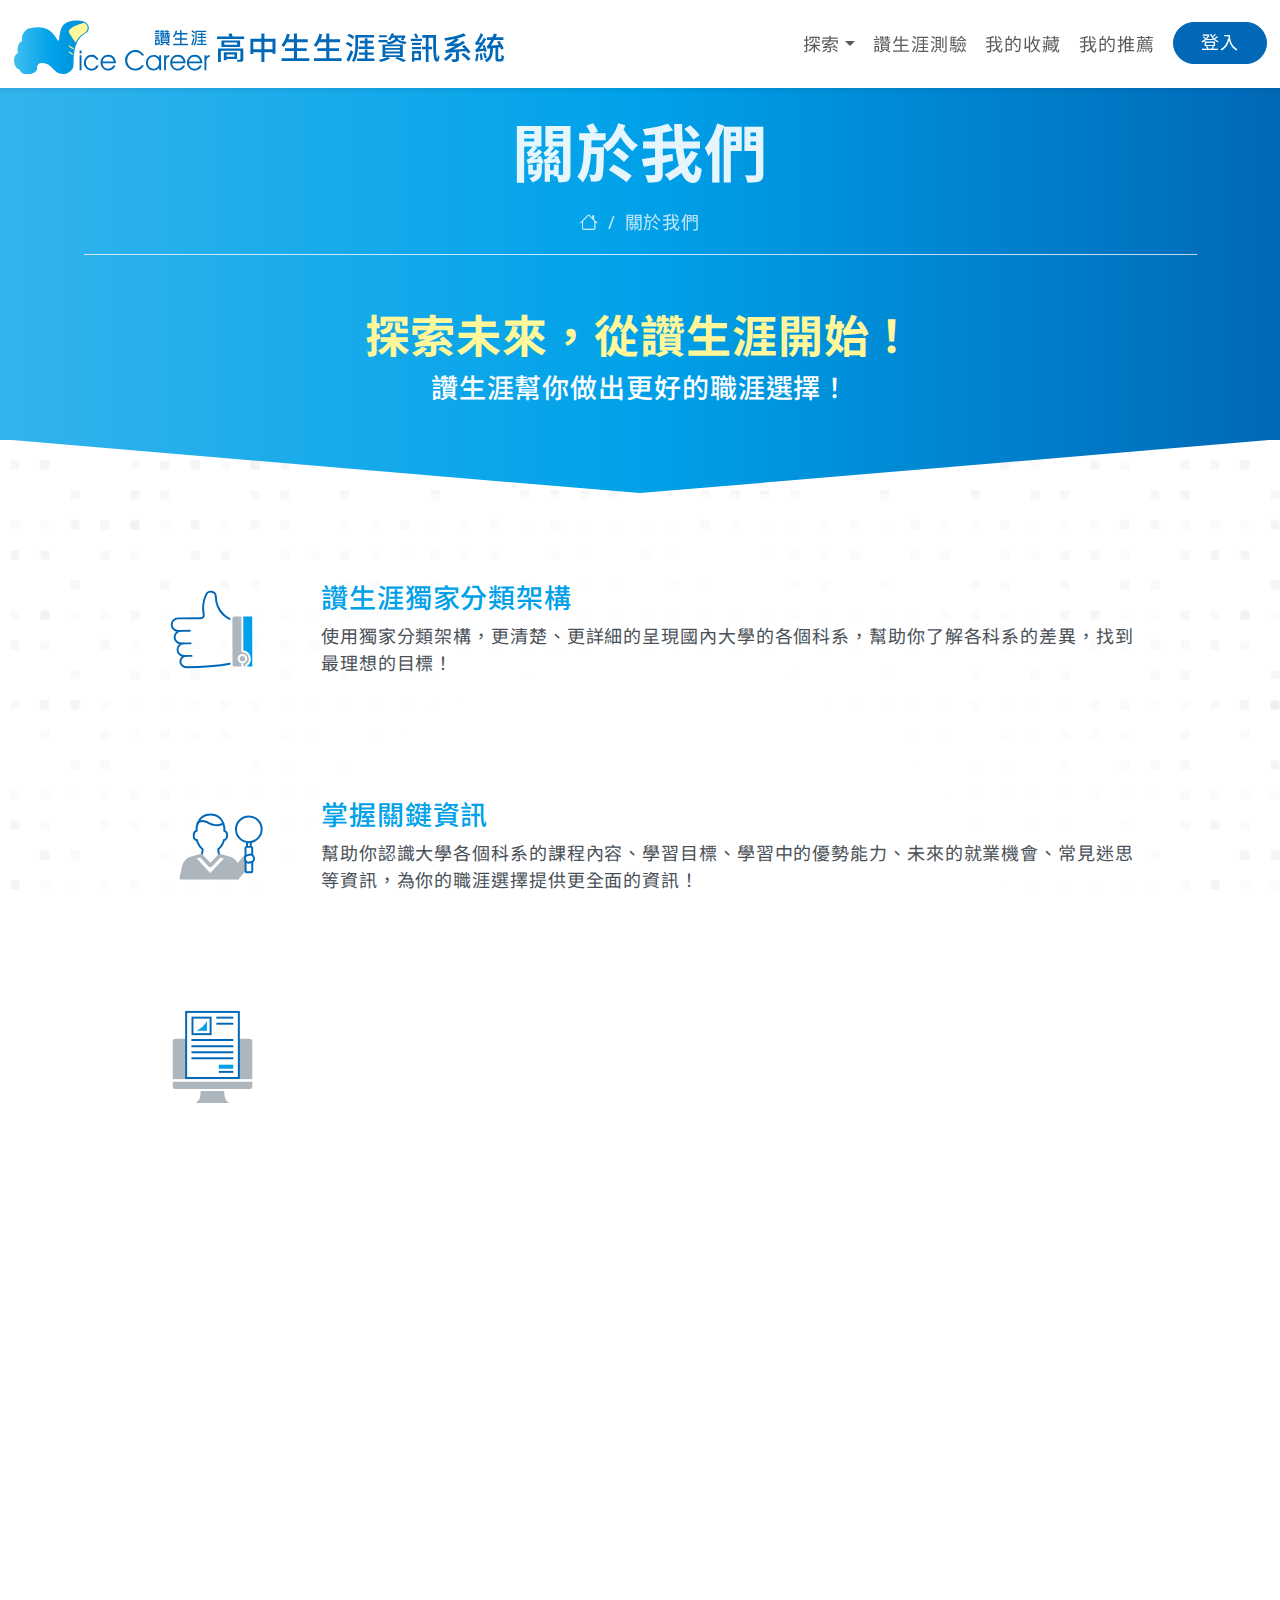
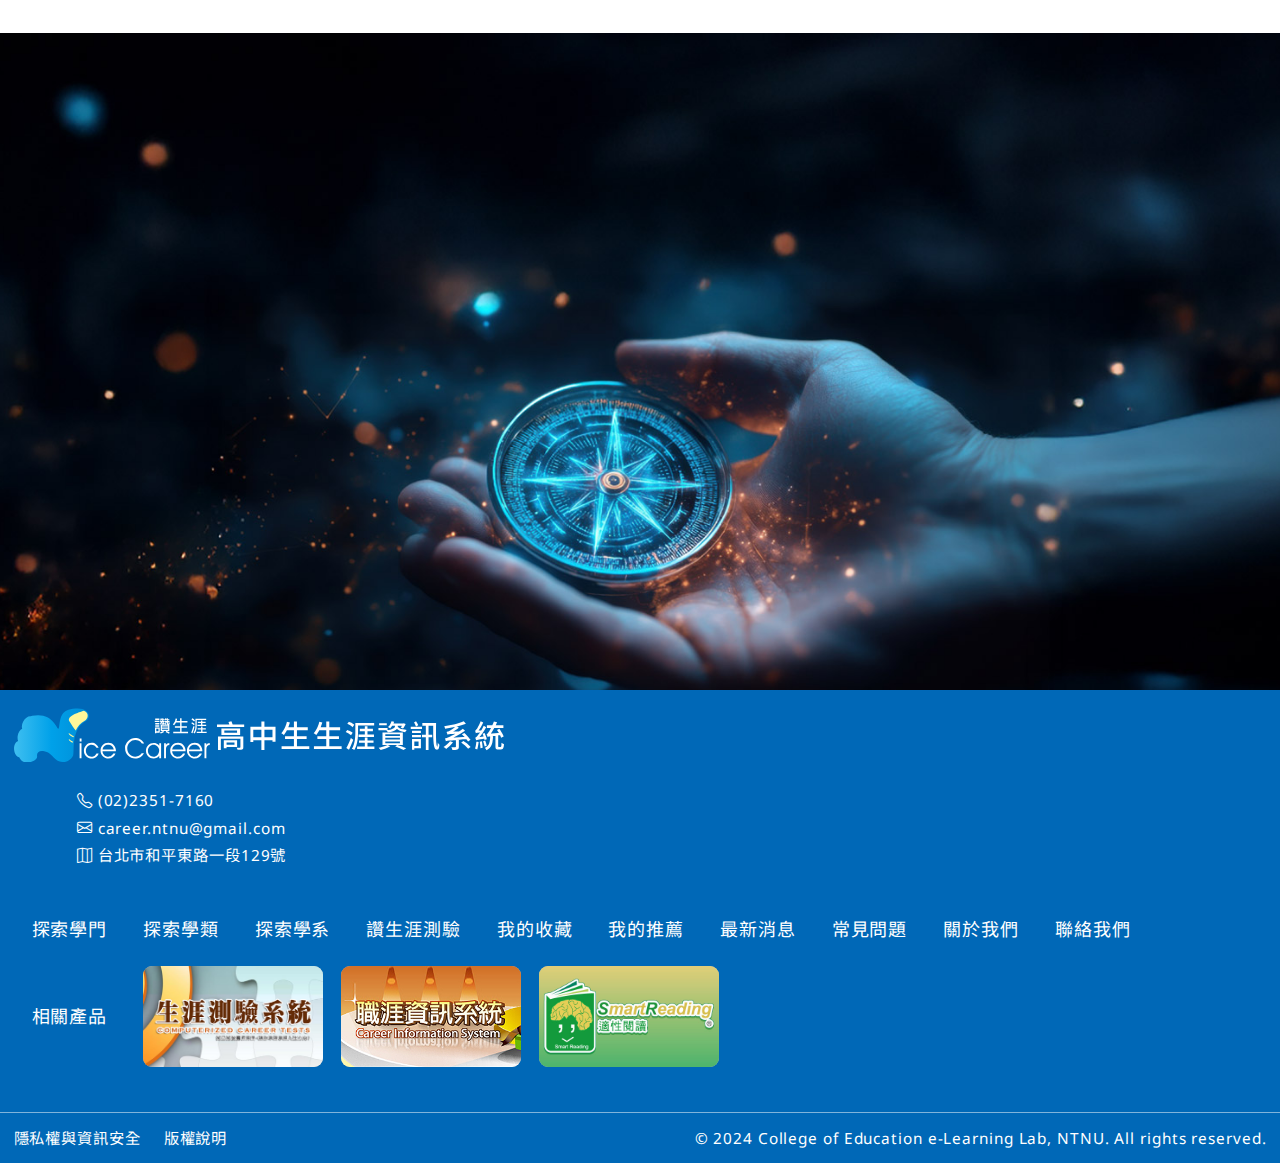
<file: about.html>
<!DOCTYPE html>
<html lang="zh-Hant-TW">
<head>
<meta charset="utf-8">
<title>首頁 | 讚生涯高中生生涯資訊系統</title>
<meta content="width=device-width, initial-scale=1.0" name="viewport">
<meta content="生涯規劃不再迷惘！讚生涯帶你掌握精彩職涯旅程！" name="description">
<meta content="生涯,資訊,讚,高中生,讚生涯,系統,找學門,找學類,找學系" name="keywords">
<link href="Content/img/favicon.ico" rel="icon">

<!-- Open Graph -->
<meta property="og:title" content="讚生涯高中生生涯資訊系統" />
<meta property="og:description" content="生涯規劃不再迷惘！讚生涯帶你掌握精彩職涯旅程！" />
<meta property="og:image" content="https://example.com/path/to/image.jpg" />
<meta property="og:url" content="https://example.com/page-url" />
<meta property="og:type" content="website" />

<!-- Google Web Fonts -->
<link rel="preconnect" href="https://fonts.googleapis.com">
<link rel="preconnect" href="https://fonts.gstatic.com" crossorigin>
<link rel="stylesheet" href="https://fonts.googleapis.com/css2?family=Noto+Sans+TC:wght@100..900&family=Noto+Sans:ital,wght@0,100..900;1,100..900&display=swap">

<!-- Icon Font Stylesheet -->
<link rel="stylesheet" href="Content/lib/bootstrap-icons-1.11.3/font/bootstrap-icons.min.css">

<!-- Libraries Stylesheet -->
<link rel="stylesheet" href="Content/lib/OwlCarousel2-2.3.4/assets/owl.carousel.min.css">
<link rel="stylesheet" href="Content/lib/animate.css-main/animate.min.css">

<!-- Customized Bootstrap Stylesheet -->
<link rel="stylesheet" href="Content/css/bootstrap-custom.css">

<!-- This web Core Stylesheet -->
<link rel="stylesheet" href="Content/css/styles.css">
</head>

<body>
<!-- Spinner Start -->
<div id="spinner" class="show">
  <div class="spinner-border" role="status"> <span class="visually-hidden">載入中...</span> </div>
</div>
<!-- Spinner End -->

<header> </header>
<main class="about"> 
  <!-- page-header Start -->
  <div class="container-fluid page-header">
    <div class="container-md">
      <h2 class="display-4 text-center fw-bold mb-3 wow animate__animated animate__slideInDown">關於我們</h2>
      <nav aria-label="breadcrumb">
        <ol class="breadcrumb justify-content-center">
          <li class="breadcrumb-item"><a href="index.html"><i class="bi bi-house"></i></a></li>
          <li class="breadcrumb-item active" aria-current="page">關於我們</li>
        </ol>
      </nav>
    </div>
  </div>
  <!-- page-header End --> 
  
  <!-- Content Start --> 
  <!-- 標語 開始 -->
  <div class="about-slogan">
    <div class="container-md">
      <h2 class="wow animate__animated animate__fadeIn">探索未來，從讚生涯開始！</h2>
      <h3 class="wow animate__animated animate__fadeIn">讚生涯幫你做出更好的職涯選擇！</h3>
    </div>
  </div>
  <!-- 標語 結束 --> 
  <!-- 內容 開始 -->
  <div class="about-content">
    <div class="container-md py-5">
      <div class="row gy-5 justify-content-center align-items-center">
        <div class="col-2 wow animate__animated animate__fadeInUp"><img src="Content/img/about/about-1.svg" alt="" class="about-icon"/></div>
        <div class="col-9 wow animate__animated animate__fadeInUp">
          <h4 class="text-info">讚生涯獨家分類架構</h4>
          <p class="text-muted mb-0">使用獨家分類架構，更清楚、更詳細的呈現國內大學的各個科系，幫助你了解各科系的差異，找到最理想的目標！</p>
        </div>
        <div class="col-2 wow animate__animated animate__fadeInUp"><img src="Content/img/about/about-2.svg" alt="" class="about-icon"/></div>
        <div class="col-9 wow animate__animated animate__fadeInUp">
          <h4 class="text-info">掌握關鍵資訊</h4>
          <p class="text-muted mb-0">幫助你認識大學各個科系的課程內容、學習目標、學習中的優勢能力、未來的就業機會、常見迷思等資訊，為你的職涯選擇提供更全面的資訊！</p>
        </div>
        <div class="col-2 wow animate__animated animate__fadeInUp"><img src="Content/img/about/about-3.svg" alt="" class="about-icon"/></div>
        <div class="col-9 wow animate__animated animate__fadeInUp">
          <h4 class="text-info">自動匯入讚生涯測驗結果</h4>
          <p class="text-muted mb-0">使用「高中版讚生涯測驗系統」帳號登入，系統自動匯入測驗結果，讓你輕鬆查看讚生涯測驗為你推薦的職涯選擇。</p>
        </div>
        <div class="col-2 wow animate__animated animate__fadeInUp"><img src="Content/img/about/about-4.svg" alt="" class="about-icon"/></div>
        <div class="col-9 wow animate__animated animate__fadeInUp">
          <h4 class="text-info">快速比較</h4>
          <p class="text-muted mb-0">結合讚生涯測驗結果，幫你快速比較，找出你有興趣的選擇中，哪一個最符合你的讚生涯測驗結果！</p>
        </div>
        <div class="col-2 wow animate__animated animate__fadeInUp"><img src="Content/img/about/about-5.svg" alt="" class="about-icon"/></div>
        <div class="col-9 wow animate__animated animate__fadeInUp">
          <h4 class="text-info">一鍵收藏</h4>
          <p class="text-muted mb-0">點擊愛心，能輕鬆將感興趣的資訊加入收藏清單，隨時回顧和比較，不會遺忘和錯過任何重要的資訊！</p>
        </div>
      </div>
    </div>
  </div>
  <!-- 內容 結束 --> 
  <!-- 項目 開始 -->
  <div class="container-fluid about-description">
    <div class="wow animate__animated animate__fadeInUp">「讚生涯高中生生涯資訊系統」使用獨家分類架構，幫助你更詳細、更清楚的了解大學科系。</div>
    <div class="wow animate__animated animate__fadeInUp animate__delay-1s">在這裡，你可以認識大學各類科系的學習內容、職涯發展以及學習中的優勢能力等。</div>
    <div class="wow animate__animated animate__fadeInUp animate__delay-2s">我們還提供了收藏和比較工具，</div>
    <div class="wow animate__animated animate__fadeInUp animate__delay-3s">「<span class="text-fav me-1"><i class="bi bi-suit-heart-fill"></i></span>收藏」幫助你輕鬆收藏自己感興趣的資訊；</div>
    <div class="wow animate__animated animate__fadeInUp animate__delay-4s">「<span class="text-cmp me-1"><i class="bi bi-intersect"></i></span>比較」結合「讚生涯三大測驗」結果，</div>
    <div class="wow animate__animated animate__fadeInUp animate__delay-5s">幫你輕鬆查看哪個選擇更符合你的讚生涯測驗結果。</div>
    <div class="wow animate__animated animate__zoomInUp animate__delay-5s animate__slow">快來使用「讚生涯高中生生涯資訊系統」，掌握職涯發展的關鍵資訊！</div>
  </div>
  <!-- 項目 結束 --> 
  <!-- Content End --> 
</main>
<footer> </footer>
<!-- Back to Top --> 
<a href="#" class="btn btn-outline-primary rounded-circle back-to-top" style="display: none;"><i class="bi bi-arrow-up"></i></a> 

<!-- ------- ------- ------- ------- ------- ------- ------- --> 
<!-- ------- ------- ------- ------- ------- ------- ------- --> 
<!-- ------- ------- ------- ------- ------- ------- ------- --> 
<!-- JavaScript Libraries --> 
<script src="Content/js/jquery-3.4.1.min.js"></script> 
<script src="Content/lib/bootstrap-5.3.3-dist/js/bootstrap.bundle.min.js"></script> 
<script src="Content/lib/OwlCarousel2-2.3.4/owl.carousel.min.js"></script> 
<script src="Content/lib/WOW-master/dist/wow.min.js"></script> 

<!-- This web Javascript --> 
<script src="Content/js/fn.js"></script> 
<script src="Content/js/main.js"></script> 
<script>

</script>
</body>
</html>
</file>
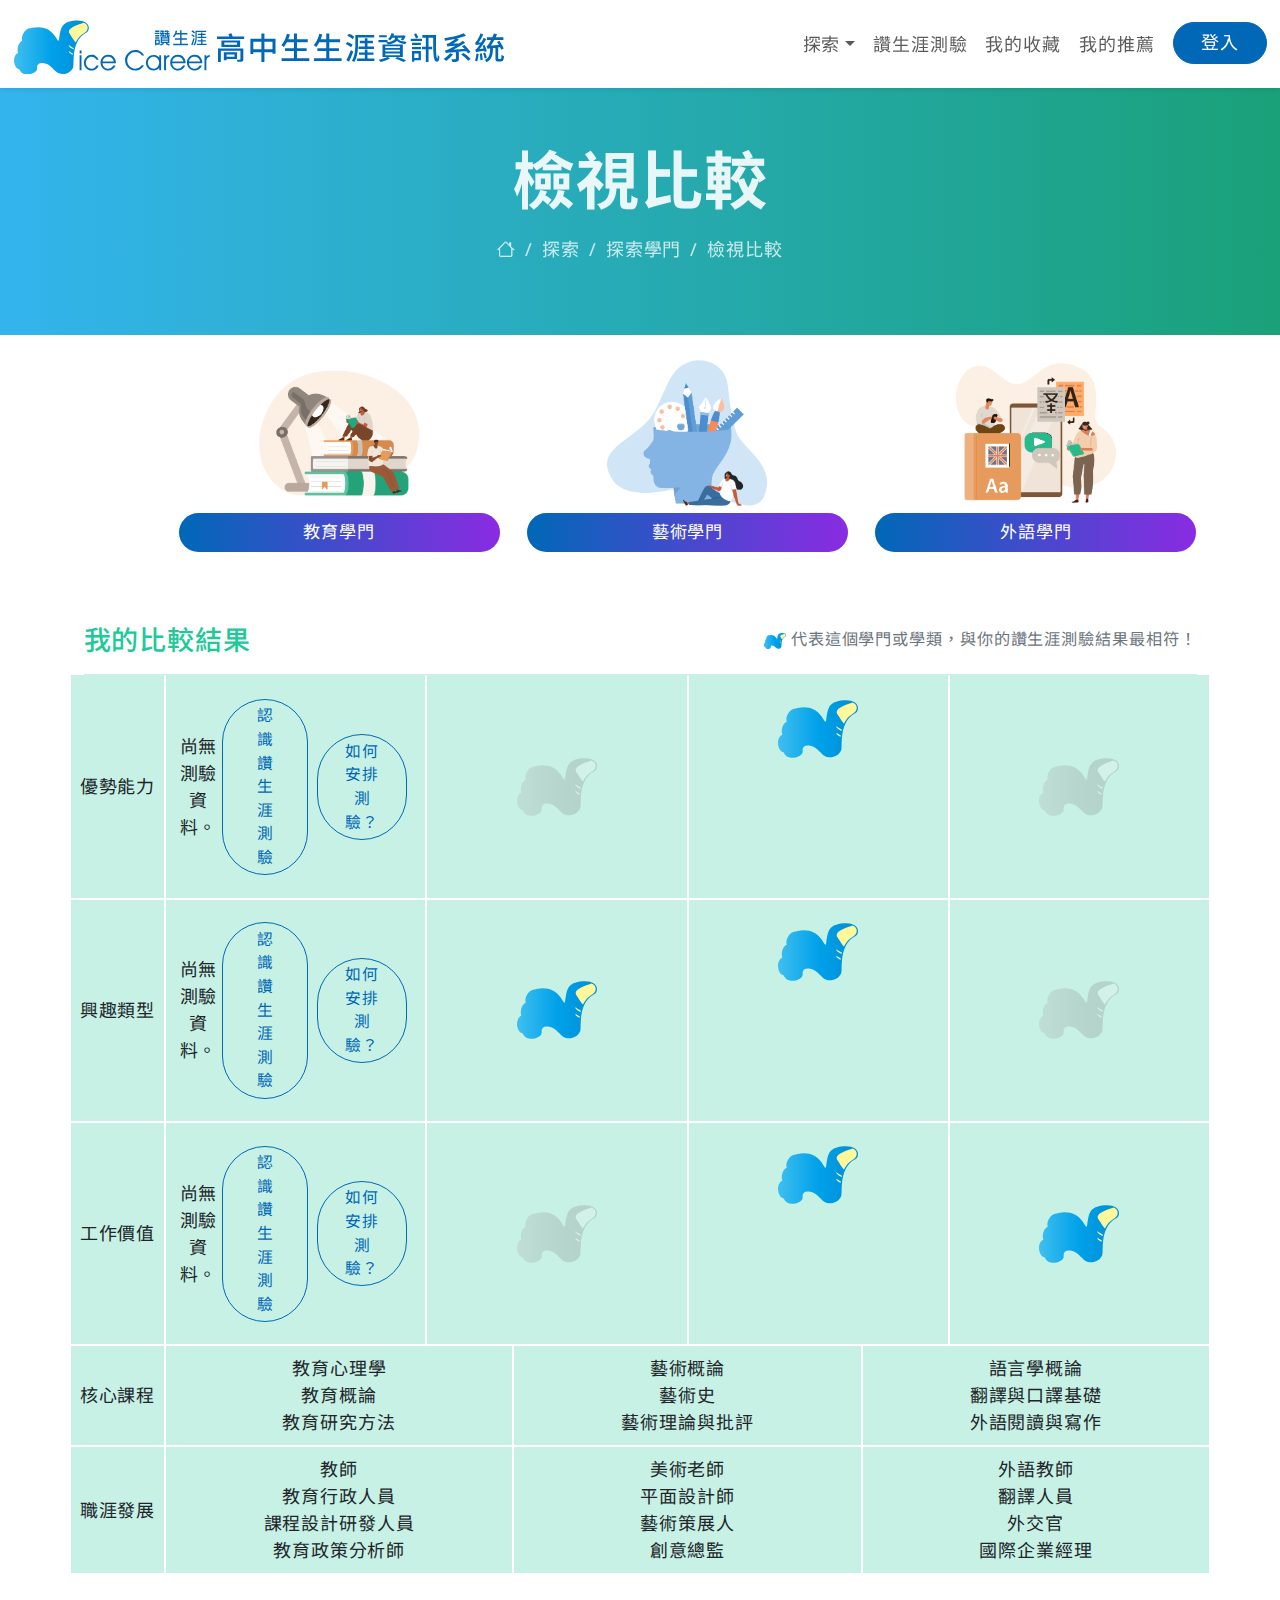
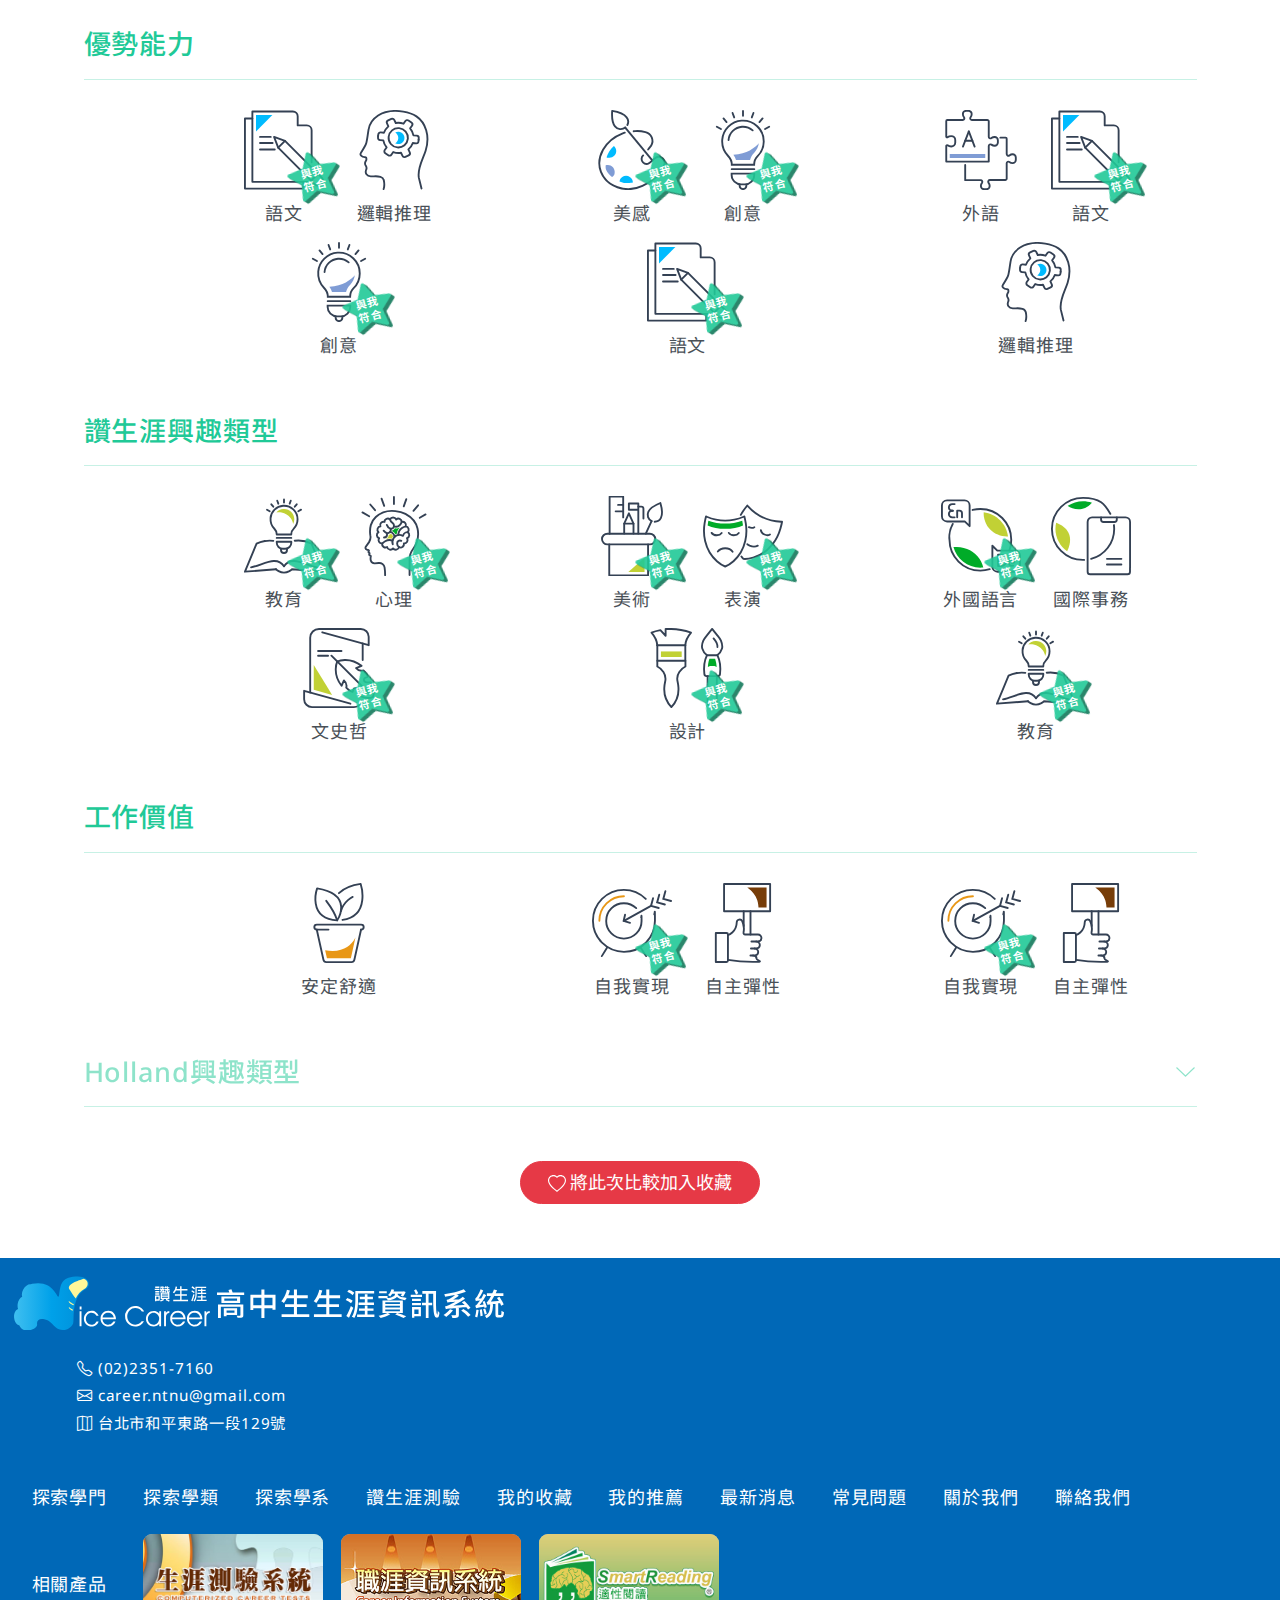
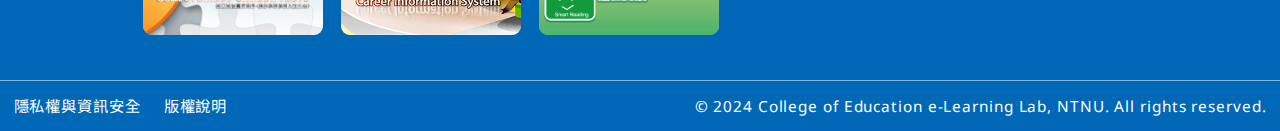
<file: compare.html>
<!DOCTYPE html>
<html lang="zh-Hant-TW">
<head>
<meta charset="utf-8">
<title>首頁 | 讚生涯高中生生涯資訊系統</title>
<meta content="width=device-width, initial-scale=1.0" name="viewport">
<meta content="生涯規劃不再迷惘！讚生涯帶你掌握精彩職涯旅程！" name="description">
<meta content="生涯,資訊,讚,高中生,讚生涯,系統,找學門,找學類,找學系" name="keywords">
<link href="Content/img/favicon.ico" rel="icon">

<!-- Open Graph -->
<meta property="og:title" content="讚生涯高中生生涯資訊系統" />
<meta property="og:description" content="生涯規劃不再迷惘！讚生涯帶你掌握精彩職涯旅程！" />
<meta property="og:image" content="https://example.com/path/to/image.jpg" />
<meta property="og:url" content="https://example.com/page-url" />
<meta property="og:type" content="website" />

<!-- Google Web Fonts -->
<link rel="preconnect" href="https://fonts.googleapis.com">
<link rel="preconnect" href="https://fonts.gstatic.com" crossorigin>
<link rel="stylesheet" href="https://fonts.googleapis.com/css2?family=Noto+Sans+TC:wght@100..900&family=Noto+Sans:ital,wght@0,100..900;1,100..900&display=swap">

<!-- Icon Font Stylesheet -->
<link rel="stylesheet" href="Content/lib/bootstrap-icons-1.11.3/font/bootstrap-icons.min.css">

<!-- Libraries Stylesheet -->
<link rel="stylesheet" href="Content/lib/OwlCarousel2-2.3.4/assets/owl.carousel.min.css">
<link rel="stylesheet" href="Content/lib/animate.css-main/animate.min.css">

<!-- Customized Bootstrap Stylesheet -->
<link rel="stylesheet" href="Content/css/bootstrap-custom.css">

<!-- This web Core Stylesheet -->
<link rel="stylesheet" href="Content/css/styles.css">
</head>

<body>
<!-- Spinner Start -->
<div id="spinner" class="show">
  <div class="spinner-border" role="status"> <span class="visually-hidden">載入中...</span> </div>
</div>
<!-- Spinner End -->

<header> </header>
<main class="compare"> 
  <!-- page-header Start -->
  <div class="container-fluid page-header">
    <div class="container-md">
      <h2 class="display-4 text-center fw-bold mb-3 wow animate__animated animate__slideInDown">檢視比較</h2>
      <nav aria-label="breadcrumb">
        <ol class="breadcrumb justify-content-center">
          <li class="breadcrumb-item"><a href="index.html"><i class="bi bi-house"></i></a></li>
          <li class="breadcrumb-item">探索</li>
          <li class="breadcrumb-item">探索學門</li>
          <li class="breadcrumb-item active" aria-current="page">檢視比較</li>
        </ol>
      </nav>
    </div>
  </div>
  <!-- page-header End --> 
  
  <!-- Content Start -->
  <div class="container-fluid compare-items py-3">
    <div class="container-xl">
      <div class="row justify-content-center mb-5">
        <div class="col-1 pe-0"></div>
        <div class="col">
          <div class="academic disc">
            <div class="academic-img"><img src="Content/img/discipline/1.png" alt="教育學門代表圖片"/></div>
            <div class="academic-name">教育學門</div>
          </div>
        </div>
        <div class="col">
          <div class="academic disc">
            <div class="academic-img"><img src="Content/img/discipline/2.png" alt="藝術學門代表圖片"/></div>
            <div class="academic-name">藝術學門</div>
          </div>
        </div>
        <div class="col">
          <div class="academic disc">
            <div class="academic-img"><img src="Content/img/discipline/3.png" alt="外語學門代表圖片"/></div>
            <div class="academic-name">外語學門</div>
          </div>
        </div>
      </div>
    </div>
  </div>
  <div class="container-fluid compare-result">
    <div class="container-xl">
      <div id="myResult">
        <h2 class="h4 text-cmp">我的比較結果<small><img src="Content/img/logo-icon.svg" alt=""/>代表這個學門或學類，與你的讚生涯測驗結果最相符！</small></h2>
        <hr class="text-cmp">
        <div class="row compare-result-my">
          <div class="col-1 px-0">優勢能力</div>
          <!-- 未測驗 -->
          <div class="col py-3 data-empty">尚無測驗資料。<a href="test.html" class="btn btn-outline-primary btn-sm rounded-pill px-4 m-1">認識讚生涯測驗</a> <a href="#" class="btn btn-outline-primary btn-sm rounded-pill px-4 m-1" role="button" data-bs-toggle="modal" data-bs-target="#modal-testSchedule">如何安排測驗？</a></div>
          <!-- 已測驗 -->
          <div class="col data-tested">
            <div class="metric"><img src="Content/img/logo-icon.svg" alt=""/></div>
          </div>
          <div class="col data-tested">
            <div class="metric compare-match"><img src="Content/img/logo-icon.svg" alt=""/></div>
          </div>
          <div class="col data-tested">
            <div class="metric"><img src="Content/img/logo-icon.svg" alt=""/></div>
          </div>
        </div>
        <div class="row compare-result-my">
          <div class="col-1 px-0">興趣類型</div>
          <!-- 未測驗 -->
          <div class="col py-3 data-empty">尚無測驗資料。<a href="test.html" class="btn btn-outline-primary btn-sm rounded-pill px-4 m-1">認識讚生涯測驗</a> <a href="#" class="btn btn-outline-primary btn-sm rounded-pill px-4 m-1" role="button" data-bs-toggle="modal" data-bs-target="#modal-testSchedule">如何安排測驗？</a></div>
          <!-- 已測驗 -->
          <div class="col data-tested">
            <div class="metric compare-match"><img src="Content/img/logo-icon.svg" alt=""/></div>
          </div>
          <div class="col data-tested">
            <div class="metric compare-match"><img src="Content/img/logo-icon.svg" alt=""/></div>
          </div>
          <div class="col data-tested">
            <div class="metric"><img src="Content/img/logo-icon.svg" alt=""/></div>
          </div>
        </div>
        <div class="row compare-result-my">
          <div class="col-1 px-0">工作價值</div>
          <!-- 未測驗 -->
          <div class="col py-3 data-empty">尚無測驗資料。<a href="test.html" class="btn btn-outline-primary btn-sm rounded-pill px-4 m-1">認識讚生涯測驗</a> <a href="#" class="btn btn-outline-primary btn-sm rounded-pill px-4 m-1" role="button" data-bs-toggle="modal" data-bs-target="#modal-testSchedule">如何安排測驗？</a></div>
          <!-- 已測驗 -->
          <div class="col data-tested">
            <div class="metric"><img src="Content/img/logo-icon.svg" alt=""/></div>
          </div>
          <div class="col data-tested">
            <div class="metric compare-match"><img src="Content/img/logo-icon.svg" alt=""/></div>
          </div>
          <div class="col data-tested">
            <div class="metric compare-match"><img src="Content/img/logo-icon.svg" alt=""/></div>
          </div>
        </div>
        <div class="row compare-result-my">
          <div class="col-1 px-0">核心課程</div>
          <div class="col py-2">教育心理學<br>
            教育概論<br>
            教育研究方法 </div>
          <div class="col py-2"> 藝術概論<br>
            藝術史<br>
            藝術理論與批評 </div>
          <div class="col py-2"> 語言學概論<br>
            翻譯與口譯基礎<br>
            外語閱讀與寫作 </div>
        </div>
        <div class="row compare-result-my">
          <div class="col-1 px-0">職涯發展</div>
          <div class="col py-2">教師 <br>
            教育行政人員 <br>
            課程設計研發人員<br>
            教育政策分析師 <br>
          </div>
          <div class="col py-2"> 美術老師 <br>
            平面設計師 <br>
            藝術策展人 <br>
            創意總監 </div>
          <div class="col py-2"> 外語教師 <br>
            翻譯人員 <br>
            外交官 <br>
            國際企業經理 </div>
        </div>
      </div>
      <!-- -->
      <h2 class="h4 text-cmp">優勢能力</h2>
      <hr class="text-cmp">
      <div class="row justify-content-center mb-5">
        <div class="col-1 px-0"></div>
        <div class="col">
          <div class="metric compare-match"><img src="Content/img/testIcon/TA-1.svg" alt=""/>語文</div>
          <div class="metric"><img src="Content/img/testIcon/TA-5.svg" alt=""/>邏輯推理</div>
          <div class="metric compare-match"><img src="Content/img/testIcon/TA-8.svg" alt=""/>創意</div>
        </div>
        <div class="col">
          <div class="metric compare-match"><img src="Content/img/testIcon/TA-7.svg" alt=""/>美感</div>
          <div class="metric compare-match"><img src="Content/img/testIcon/TA-8.svg" alt=""/>創意</div>
          <div class="metric compare-match"><img src="Content/img/testIcon/TA-1.svg" alt=""/>語文</div>
        </div>
        <div class="col">
          <div class="metric"><img src="Content/img/testIcon/TA-2.svg" alt=""/>外語</div>
          <div class="metric compare-match"><img src="Content/img/testIcon/TA-1.svg" alt=""/>語文</div>
          <div class="metric"><img src="Content/img/testIcon/TA-5.svg" alt=""/>邏輯推理</div>
        </div>
      </div>
      <!-- -->
      <h2 class="h4 text-cmp">讚生涯興趣類型</h2>
      <hr class="text-cmp">
      <div class="row justify-content-center mb-5">
        <div class="col-1 pe-0"></div>
        <div class="col">
          <div class="metric compare-match"><img src="Content/img/testIcon/TI-27.svg" alt=""/>教育</div>
          <div class="metric compare-match"><img src="Content/img/testIcon/TI-26.svg" alt=""/>心理</div>
          <div class="metric compare-match"><img src="Content/img/testIcon/TI-35.svg" alt=""/>文史哲</div>
        </div>
        <div class="col">
          <div class="metric compare-match"><img src="Content/img/testIcon/TI-1.svg" alt=""/>美術</div>
          <div class="metric compare-match"><img src="Content/img/testIcon/TI-2.svg" alt=""/>表演</div>
          <div class="metric compare-match"><img src="Content/img/testIcon/TI-5.svg" alt=""/>設計</div>
        </div>
        <div class="col">
          <div class="metric compare-match"><img src="Content/img/testIcon/TI-36.svg" alt=""/>外國語言</div>
          <div class="metric"><img src="Content/img/testIcon/TI-21.svg" alt=""/>國際事務</div>
          <div class="metric compare-match"><img src="Content/img/testIcon/TI-27.svg" alt=""/>教育</div>
        </div>
      </div>
      <!-- -->
      <h2 class="h4 text-cmp">工作價值</h2>
      <hr class="text-cmp">
      <div class="row justify-content-center mb-5">
        <div class="col-1 pe-0"></div>
        <div class="col">
          <div class="metric"><img src="Content/img/testIcon/WV-7.svg" alt=""/>安定舒適</div>
        </div>
        <div class="col">
          <div class="metric compare-match"><img src="Content/img/testIcon/WV-1.svg" alt=""/>自我實現</div>
          <div class="metric"><img src="Content/img/testIcon/WV-6.svg" alt=""/>自主彈性</div>
        </div>
        <div class="col">
          <div class="metric compare-match"><img src="Content/img/testIcon/WV-1.svg" alt=""/>自我實現</div>
          <div class="metric"><img src="Content/img/testIcon/WV-6.svg" alt=""/>自主彈性</div>
        </div>
      </div>
      <!-- -->
      <h2 class="h4 text-cmp" data-bs-toggle="collapse" href="#collapseHolland" role="button">Holland興趣類型</h2>
      <hr class="text-cmp">
      <div class="row justify-content-center mb-5 collapse" id="collapseHolland">
        <div class="col-1 pe-0"></div>
        <div class="col">
          <div class="metric"><img src="Content/img/testIcon/Holland-S.svg" alt=""/>社會型</div>
          <div class="metric"><img src="Content/img/testIcon/Holland-I.svg" alt=""/>研究型</div>
          <div class="metric compare-match"><img src="Content/img/testIcon/Holland-A.svg" alt=""/>藝術型</div>
        </div>
        <div class="col">
          <div class="metric compare-match"><img src="Content/img/testIcon/Holland-A.svg" alt=""/>藝術型</div>
          <div class="metric"><img src="Content/img/testIcon/Holland-S.svg" alt=""/>社會型</div>
          <div class="metric"><img src="Content/img/testIcon/Holland-I.svg" alt=""/>研究型</div>
        </div>
        <div class="col">
          <div class="metric compare-match"><img src="Content/img/testIcon/Holland-A.svg" alt=""/>藝術型</div>
          <div class="metric"><img src="Content/img/testIcon/Holland-S.svg" alt=""/>社會型</div>
          <div class="metric"><img src="Content/img/testIcon/Holland-I.svg" alt=""/>研究型</div>
        </div>
      </div>
      <!-- -->
      <div class="my-5 text-center">
        <button class="btn btn-danger rounded-pill px-4 text-white btn-favorite">將此次比較<span>加入</span>收藏</button>
      </div>
    </div>
  </div>
  <!-- Content End --> 
</main>
<footer> </footer>
<!-- Back to Top --> 
<a href="#" class="btn btn-outline-primary rounded-circle back-to-top" style="display: none;"><i class="bi bi-arrow-up"></i></a> 

<!-- ------- ------- ------- ------- ------- ------- ------- --> 
<!-- ------- ------- ------- ------- ------- ------- ------- --> 
<!-- ------- ------- ------- ------- ------- ------- ------- --> 
<!-- JavaScript Libraries --> 
<script src="Content/js/jquery-3.4.1.min.js"></script> 
<script src="Content/lib/bootstrap-5.3.3-dist/js/bootstrap.bundle.min.js"></script> 
<script src="Content/lib/OwlCarousel2-2.3.4/owl.carousel.min.js"></script> 
<script src="Content/lib/WOW-master/dist/wow.min.js"></script> 

<!-- This web Javascript --> 
<script src="Content/js/fn.js"></script> 
<script src="Content/js/main.js"></script> 
<script>
//比較項目sticky-top位置
$(window).scroll(function () {   
	var scrollTop = $(this).scrollTop();
	var footerOffset = $('footer').offset().top;
	var windowHeight = $(window).height();

	if (scrollTop > 300) {
		$('.compare-items').addClass('sticky-top')
						   .find('.academic-img').hide();
		
		if (scrollTop + windowHeight < footerOffset) {
			$('.compare-items').css('top', $('header').outerHeight());
		} else{
			$('.compare-items').css('top', '0px');
		}
		
	} else{
		$('.compare-items').removeClass('sticky-top')	
						   .find('.academic-img').show();
	}
	
	$('.data-empty').hide();
});
</script>
</body>
</html>
</file>
<file: BOT/Content/css/styles.css>
html, body { width: 100%; height: 100%; min-width: 100%; min-height: 100%; font-family: 'Noto Sans', 'Noto Sans TC', 'Microsoft JhengHei',  'PingFang TC', 'Heiti TC',  'LiHei Pro', sans-serif !important; letter-spacing: 0.05em; font-size: 14px; }
@media screen and (min-width: 768px) { html, body { font-size: 16px; } }
@media screen and (min-width: 1200px) { html, body { font-size: 18px; } }
@media screen and (min-width: 1400px) { html, body { font-size: 20px; } }

body { background-color: #d4ebe9; background: url("../images/bg.png"), linear-gradient(120deg, #fffac2 0%, #0068b7 50%, #003e6e 100%); background-attachment: fixed; background-position: center center; background-size: cover; }
body::-webkit-scrollbar { width: 10px; background-color: transparent; }
body::-webkit-scrollbar-track { background-color: transparent; }
body::-webkit-scrollbar-thumb { background-color: #0068b7; border-radius: 10px; }

header .header-logo { padding: 0 .75rem; line-height: 1; width: 6rem; height: auto; position: absolute; top: 0; left: 0; }
@media screen and (min-width: 1200px) { header .header-logo { width: 10%; } }
header .header-logo img, header .header-logo svg { width: 100%; }

main { width: 100%; height: 100%; }
main > [class*="container"] { height: 100%; }

.robot-frame { height: 20vh; max-height: 20vh; padding: 1rem 1rem 0 1rem; position: relative; z-index: 5; display: flex; align-items: center; }
.robot-frame .avatar { flex: 0 0 auto; width: auto; height: 20vh; margin: 0 1rem 0 0; clip-path: polygon(0 0, 100% 0, 100% 100%, 1rem 100%, 1rem calc(100% - 1rem), 0 calc(100% - 1rem)); }
@media screen and (min-width: 992px) { .robot-frame .avatar { margin: 0 1rem; } }
.robot-frame .avatar > img, .robot-frame .avatar > svg { width: auto; height: 100%; }
.robot-frame .dialog { background-color: #fff; border-radius: 0.375rem; border-top-left-radius: 0; position: relative; box-shadow: 0 0.125rem 0.25rem rgba(0, 0, 0, 0.075); }
.robot-frame .dialog .dialog-text { padding: .75rem 1rem; max-height: 16vh; overflow-y: auto; }
@media screen and (max-width: 575px) { .robot-frame .dialog .dialog-text h2, .robot-frame .dialog .dialog-text .h4 { font-size: 1rem; } }
.robot-frame .dialog .dialog-text h2:last-child, .robot-frame .dialog .dialog-text .h4:last-child { margin-bottom: 0; }
.robot-frame .dialog .dialog-text::-webkit-scrollbar { width: 10px; background-color: transparent; }
.robot-frame .dialog .dialog-text::-webkit-scrollbar-track { background-color: transparent; }
.robot-frame .dialog .dialog-text::-webkit-scrollbar-thumb { background-color: #adb5bd; border: 2px solid #fff; border-radius: 10px; }
.robot-frame .dialog::before { content: ""; display: block; width: 0; height: 0; border-style: solid; border-width: 0 1rem 1rem 0; border-color: transparent #fff transparent transparent; position: absolute; top: 0; left: -1rem; z-index: 1; }
.robot-frame .dialog::after { content: ""; display: block; width: 0; height: 0; border-style: solid; border-width: 0 1rem 1rem 0; border-color: transparent rgba(0, 0, 0, 0.075) transparent transparent; position: absolute; top: .125rem; left: -1rem; z-index: -1; filter: blur(0.25rem); }

.futuristic-frame { height: calc(100% - 1rem); max-height: calc(100% - 1rem); padding-top: 1rem; position: relative; color: #0068b7; }
.futuristic-frame .futuristic-frame-border { height: 100%; max-height: 100%; background-color: rgba(255, 255, 255, 0.75); border: 0.325rem solid #0068b7; border-radius: 1rem; position: relative; padding-left: 0; padding-right: 3px; box-shadow: 0 0 30px rgba(255, 255, 255, 0.75); }
.futuristic-frame .futuristic-frame-border::before { content: ""; display: block; width: 70%; height: calc(1.5rem + 0.325rem); clip-path: polygon(0 0%, 100% 0, 100% 100%, 1.5rem 100%); background-color: #0068b7; position: absolute; top: 0; right: 0; z-index: 5; border-radius: 0 0.5rem 0 0; }
.futuristic-frame .futuristic-frame-content { display: flex; flex-direction: column; justify-content: space-evenly; align-items: stretch; height: calc(100% - (1.5rem + 0.325rem)); max-height: calc(100% - (1.5rem + 0.325rem)); overflow-X: hidden; overflow-y: scroll; padding: 3rem 1.5rem; margin-top: calc(1.5rem + 0.325rem); }
@media screen and (min-width: 576px) and (max-width: 991px) { .futuristic-frame .futuristic-frame-content { padding: 3rem 6rem; } }
@media screen and (min-width: 1400px) { .futuristic-frame .futuristic-frame-content { padding: 3rem 6rem; } }
.futuristic-frame .futuristic-frame-content::-webkit-scrollbar { width: 7px; background-color: transparent; }
.futuristic-frame .futuristic-frame-content::-webkit-scrollbar-track { background-color: transparent; }
.futuristic-frame .futuristic-frame-content::-webkit-scrollbar-thumb { background-color: #0068b7; border-radius: 7px; }
.futuristic-frame .futuristic-frame-content .futuristic-frame-tool { position: absolute; top: 0; left: 0; right: 0; z-index: 9; height: calc(1.5rem + 0.325rem); display: flex; flex-direction: row; align-items: center; padding: 0 .75rem; }
.futuristic-frame .futuristic-frame-content .futuristic-frame-tool a { color: #0063ae; line-height: 1; }
.futuristic-frame .futuristic-frame-content .futuristic-frame-tool a > span { display: none; }
@media screen and (min-width: 992px) { .futuristic-frame .futuristic-frame-content .futuristic-frame-tool a > span { display: inline; } }
.futuristic-frame .futuristic-frame-content .futuristic-frame-tool a i { font-size: 1.25rem; }

.futuristic-frame.chat { height: calc(100% - 1rem); max-height: calc(100% - 1rem); padding-top: 1rem; position: relative; color: #0068b7; }
.futuristic-frame.chat .futuristic-frame-border { height: 100%; max-height: 100%; background-color: rgba(255, 255, 255, 0.75); border: 0.325rem solid #0068b7; border-radius: 1rem; position: relative; padding-left: 0; padding-right: 3px; box-shadow: 0 0 30px rgba(255, 255, 255, 0.75); }
.futuristic-frame.chat .futuristic-frame-border::before { content: ""; display: block; width: 70%; height: calc(1.5rem + 0.325rem); clip-path: polygon(0 0%, 100% 0, 100% 100%, 1.5rem 100%); background-color: #0068b7; position: absolute; top: 0; right: 0; z-index: 5; border-radius: 0 0.5rem 0 0; }
.futuristic-frame.chat .futuristic-frame-content { display: flex; flex-direction: column; justify-content: space-evenly; align-items: stretch; height: calc(100% - (1.5rem + 0.325rem)); max-height: calc(100% - (1.5rem + 0.325rem)); overflow-X: hidden; overflow-y: scroll; padding: 3rem 1.5rem; margin-top: calc(1.5rem + 0.325rem); }
@media screen and (min-width: 576px) and (max-width: 991px) { .futuristic-frame.chat .futuristic-frame-content { padding: 3rem 6rem; } }
@media screen and (min-width: 1400px) { .futuristic-frame.chat .futuristic-frame-content { padding: 3rem 6rem; } }
.futuristic-frame.chat .futuristic-frame-content::-webkit-scrollbar { width: 7px; background-color: transparent; }
.futuristic-frame.chat .futuristic-frame-content::-webkit-scrollbar-track { background-color: transparent; }
.futuristic-frame.chat .futuristic-frame-content::-webkit-scrollbar-thumb { background-color: #0068b7; border-radius: 7px; }
.futuristic-frame.chat .futuristic-frame-content .futuristic-frame-tool { position: absolute; top: 0; left: 0; right: 0; z-index: 9; height: calc(1.5rem + 0.325rem); display: flex; flex-direction: row; align-items: center; padding: 0 .75rem; }
.futuristic-frame.chat .futuristic-frame-content .futuristic-frame-tool a { color: #0063ae; line-height: 1; }
.futuristic-frame.chat .futuristic-frame-content .futuristic-frame-tool a > span { display: none; }
@media screen and (min-width: 992px) { .futuristic-frame.chat .futuristic-frame-content .futuristic-frame-tool a > span { display: inline; } }
.futuristic-frame.chat .futuristic-frame-content .futuristic-frame-tool a i { font-size: 1.25rem; }

.robot-frame + .futuristic-frame { padding-top: 1rem; height: calc(80% - 1rem); max-height: calc(80% - 1rem); }

.pdf-iframe { display: block; width: 100%; height: 100%; }

.file-preview { border-radius: 10px; border: 1px solid transparent; padding: 0; width: 100%; margin-bottom: 20px; /*.fileinput-remove{ display: none;
}*/ }

.file-drop-zone { border: 1px dashed #0068b7; min-height: 290px; border-radius: 4px; text-align: center; vertical-align: middle; margin: 0; padding: 0; }

.file-drop-zone.clickable:hover, .file-drop-zone.clickable:focus, .file-drop-zone.clickable:active { border-width: 1px; border-color: #0068b7; }

.file-drop-zone-title { color: #495057; font-size: 1.1em; text-align: center; padding: 0 10px; width: 100%; position: absolute; top: 50%; transform: translateY(-50%); line-height: 1.8; }
.file-drop-zone-title > i { line-height: 1; font-size: 2.5rem; }
.file-drop-zone-title > small { color: #999; font-size: .9rem; }
.file-drop-zone-title:hover .btn { background-color: #fad7da; }

.file-preview-status { color: #e63946 !important; }

.file-highlighted { border: 1px dashed #0068b7 !important; background-color: #eee; }

.file-error-message { color: #a94442; background-color: #f2dede; margin: 5px; border: 1px solid #ebccd1; border-radius: 4px; padding: 15px; position: absolute; top: 0; left: 0; right: 0; height: 220px; display: flex; justify-content: center; align-items: center; }
.file-error-message button { position: absolute; top: 5px; right: 5px; }

.krajee-default.file-preview-frame { margin: 0; border: none; box-shadow: none; padding: 6px; float: left; text-align: center; width: 100%; }

.krajee-default.file-preview-frame .kv-file-content { width: 100%; height: 225px; }
.krajee-default.file-preview-frame .kv-file-content * { width: 100%; }

.krajee-default.file-preview-frame .kv-file-content.kv-pdf-rendered { width: 100%; }

.krajee-default.file-preview-frame[data-template="audio"] .kv-file-content { width: 100%; height: 225px; }

.krajee-default.file-preview-frame .file-thumbnail-footer { height: 2.7rem; }

.krajee-default.file-preview-frame:not(.file-preview-error):hover { border: none; box-shadow: none; }

.krajee-default .file-footer-caption { display: block; text-align: center; padding-top: 0; font-size: .9rem; color: #999; margin-bottom: 0; font-family: 'Noto Sans', 'Noto Sans TC', 'Microsoft JhengHei',  'PingFang TC', 'Heiti TC',  'LiHei Pro', sans-serif !important; }
.krajee-default .file-footer-caption * { font-family: 'Noto Sans', 'Noto Sans TC', 'Microsoft JhengHei',  'PingFang TC', 'Heiti TC',  'LiHei Pro', sans-serif !important; }

samp { font-family: 'Noto Sans', 'Noto Sans TC', 'Microsoft JhengHei',  'PingFang TC', 'Heiti TC',  'LiHei Pro', sans-serif !important; }

.krajee-default .file-caption-info, .krajee-default .file-size-info { display: block; white-space: nowrap; overflow: hidden; text-overflow: ellipsis; width: 100%; height: 1.35rem; margin: auto; line-height: 1.5; }

.krajee-default .file-drag-handle, .krajee-default .file-upload-indicator { position: absolute; bottom: 0; left: 0; display: none; }

.krajee-default .file-footer-buttons { float: right; position: absolute; bottom: -5px; right: -5px; }
.krajee-default .file-footer-buttons button { color: #0068b7; border-color: transparent; }
.krajee-default .file-footer-buttons button:hover, .krajee-default .file-footer-buttons button:focus, .krajee-default .file-footer-buttons button:active { color: #b82e38; border-color: transparent !important; background-color: transparent !important; }

.kv-zoom-actions { text-align: right; }
.kv-zoom-actions button:not(.btn-kv-close) { display: none; }
.kv-zoom-actions button { color: #0068b7; border-color: transparent; }
.kv-zoom-actions button:hover, .kv-zoom-actions button:focus, .kv-zoom-actions button:active { color: #b82e38; border-color: transparent !important; background-color: transparent !important; }
.kv-zoom-actions .btn-kv-close { color: #adb5bd; }

.g-fw-300, .g-fw-light { font-weight: 300 !important; }

.g-fw-400, .g-fw-regular { font-weight: 400 !important; }

.g-fw-500, .g-fw-medium { font-weight: 500 !important; }

.g-fw-700, .g-fw-bold { font-weight: 700 !important; }

.g-fw-900, .g-fw-black { font-weight: 900 !important; }

@keyframes flashAn { from { opacity: 1.0; }
  to { opacity: 0.25; } }
@keyframes volume { 0% { background-image: none; }
  25% { background-image: url("../images/volume-1.svg"); }
  50% { background-image: url("../images/volume-2.svg"); }
  75% { background-image: url("../images/volume-3.svg"); }
  100% { background-image: none; } }
@keyframes rec { 0% { box-shadow: 0 0 0 0.25rem rgba(0, 104, 183, 0.5); }
  50% { box-shadow: 0 0 0 0.25rem rgba(0, 104, 183, 0); }
  100% { box-shadow: 0 0 0 0.25rem rgba(0, 104, 183, 0.5); } }
.btn__playTitle { background-color: transparent; border: none; font-size: 1rem; padding: 0 !important; position: relative; }
.btn__playTitle::before { content: "\f028"; display: inline-block; font-family: "Font Awesome 6 Free"; font-weight: 900; width: 1.3em; height: 1.3em; line-height: 1.3em; vertical-align: middle; overflow: hidden; text-align: left; margin-top: -.125em; margin-right: .25rem; border-radius: 0; font-size: 1.25rem; }

.btn__playTitle.current::before { width: .7em; margin-right: calc(.25rem + .2em + .2em + .2em); }
.btn__playTitle.current::after { content: ""; display: inline-block; width: .6em; height: 1.3em; position: absolute; top: 50%; left: .7em; margin-top: -.7em; background-image: url("../../images/volume-3.svg"); background-size: 100% 100%; background-repeat: no-repeat; animation: volume 3s infinite; }
.btn__playTitle.current.disabled, .btn__playTitle.current:disabled, .btn__playTitle.current[disabled], .btn__playTitle.current[disabled="disabled"] { filter: opacity(1); opacity: 1.0; color: #0068b7; }

.btn__playRec, .btn__next, .btn-next, .btn__end, .btn-end { border-radius: 100%; display: inline-flex; align-items: center; justify-content: center; box-shadow: 0 0 0.2rem #0593ff; background-color: #fff; border-color: transparent; }
.btn__playRec.btn-lg, .btn__next.btn-lg, .btn-next.btn-lg, .btn__end.btn-lg, .btn-end.btn-lg { width: calc(2em + 1rem + 1rem - 2px); height: calc(2em + 1rem + 1rem - 2px); }
.btn__playRec.btn-lg > i, .btn__next.btn-lg > i, .btn-next.btn-lg > i, .btn__end.btn-lg > i, .btn-end.btn-lg > i { font-size: 1.5rem; }
.btn__playRec.btn-sm, .btn__next.btn-sm, .btn-next.btn-sm, .btn__end.btn-sm, .btn-end.btn-sm { width: calc(1em + 1rem + 1rem - 2px); height: calc(1em + 1rem + 1rem - 2px); }
.btn__playRec.btn-sm > i, .btn__next.btn-sm > i, .btn-next.btn-sm > i, .btn__end.btn-sm > i, .btn-end.btn-sm > i { font-size: 1rem; }
.btn__playRec > i, .btn__next > i, .btn-next > i, .btn__end > i, .btn-end > i { color: #0068b7; }
.btn__playRec::after, .btn__next::after, .btn-next::after, .btn__end::after, .btn-end::after { border-radius: 100%; }
.btn__playRec:hover > i, .btn__playRec:active > i, .btn__playRec.hover > i, .btn__playRec.active > i, .btn__next:hover > i, .btn__next:active > i, .btn__next.hover > i, .btn__next.active > i, .btn-next:hover > i, .btn-next:active > i, .btn-next.hover > i, .btn-next.active > i, .btn__end:hover > i, .btn__end:active > i, .btn__end.hover > i, .btn__end.active > i, .btn-end:hover > i, .btn-end:active > i, .btn-end.hover > i, .btn-end.active > i { color: #fff !important; }
.btn__playRec:hover::after, .btn__playRec:active::after, .btn__playRec.hover::after, .btn__playRec.active::after, .btn__next:hover::after, .btn__next:active::after, .btn__next.hover::after, .btn__next.active::after, .btn-next:hover::after, .btn-next:active::after, .btn-next.hover::after, .btn-next.active::after, .btn__end:hover::after, .btn__end:active::after, .btn__end.hover::after, .btn__end.active::after, .btn-end:hover::after, .btn-end:active::after, .btn-end.hover::after, .btn-end.active::after { transform: scale(1.5, 1.5) !important; }
.btn__playRec:disabled, .btn__playRec.disabled, .btn__playRecdisabled, .btn__playRec[disabled="disabled"], .btn__next:disabled, .btn__next.disabled, .btn__nextdisabled, .btn__next[disabled="disabled"], .btn-next:disabled, .btn-next.disabled, .btn-nextdisabled, .btn-next[disabled="disabled"], .btn__end:disabled, .btn__end.disabled, .btn__enddisabled, .btn__end[disabled="disabled"], .btn-end:disabled, .btn-end.disabled, .btn-enddisabled, .btn-end[disabled="disabled"] { background-color: #fff !important; border-color: transparent !important; }
.btn__playRec.btn-empty, .btn__next.btn-empty, .btn-next.btn-empty, .btn__end.btn-empty, .btn-end.btn-empty { --bs-btn-border-color: transparent; box-shadow: none !important; background-color: transparent !important; border-color: transparent !important; pointer-events: none; }
.btn__playRec.btn-empty > i, .btn__next.btn-empty > i, .btn-next.btn-empty > i, .btn__end.btn-empty > i, .btn-end.btn-empty > i { color: transparent !important; }

.btn__playRec.current { animation: rec 2s infinite; box-shadow: 0 0 0 0.25rem rgba(0, 104, 183, 0.5); background-color: #0068b7; }
.btn__playRec.current > i { color: #fff; }
.btn__playRec.current::after { display: none; }

.btn__speed { --bs-btn-padding-x: 0.375rem; min-width: 4rem; font-size: .75rem; margin-top: -.325rem; }
.btn__speed i { margin-right: .25rem; }
.btn__speed + .dropdown-menu { background-color: rgba(var(--bs-emphasis-color), 0.9); border-color: transparent; font-size: 0.75rem; min-width: auto; padding: 0; margin-top: 0.4rem; }
.btn__speed + .dropdown-menu::before { content: ""; display: block; width: 0; height: 0; border-color: transparent; border-style: solid; border-width: 0 0.4rem 0.4rem; border-bottom-color: rgba(var(--bs-emphasis-color), 0.9); position: absolute; top: 0; right: 0; transform: translate(-1.5rem, -100%); }
.btn__speed + .dropdown-menu .dropdown-header { color: #0068b7; }
.btn__speed + .dropdown-menu .dropdown-item { color: var(--bs-body-bg); }
.btn__speed + .dropdown-menu .dropdown-item:hover, .btn__speed + .dropdown-menu .dropdown-item:focus { background-color: rgba(0, 104, 183, 0.5); }
.btn__speed + .dropdown-menu .dropdown-item.active, .btn__speed + .dropdown-menu .dropdown-item:active { background-color: var(--bs-dropdown-link-active-bg); }
.btn__speed + .dropdown-menu li:last-child .dropdown-item { border-radius: 0 0 0.375rem 0.375rem; }

.btn__record:active, .btn__record.active {         /*> i{ color: #fff !important; }  
		&::after{
			transform: scale(1.5, 1.5) !important;
		}*/ }
.btn__record.current { animation: rec 2s infinite; box-shadow: 0 0 0 0.25rem rgba(0, 104, 183, 0.5); background-color: #0068b7; }
.btn__record.current > i { color: #fff; }
.btn__record.current::after { display: none; }

.text-gray-100 { color: #f8f9fa; }

.text-gray-200 { color: #e9ecef; }

.text-gray-300 { color: #dee2e6; }

.text-gray-400 { color: #ced4da; }

.text-gray-500 { color: #adb5bd; }

.text-gray-600 { color: #6c757d; }

.text-gray-700 { color: #495057; }

.text-gray-800 { color: #343a40; }

.text-gray-900 { color: #212529; }

.text-purple { color: #8a2be2; }

.text-pink { color: #d63384; }

.text-teal { color: #20c997; }

.text-green { color: #2a9d8f; }

input:-webkit-autofill, input:-webkit-autofill:hover, input:-webkit-autofill:focus, input:-webkit-autofill:active { -webkit-text-fill-color: #495057; -webkit-box-shadow: 0 0 0 1000px rgba(139, 213, 220, 0.2) inset; transition: background-color 5000s ease-in-out 0s; }

.sr-only-goContent { background-color: #0068b7; color: #FFF; position: absolute !important; top: 0; left: 0; text-decoration: none; font-size: 1rem; padding: .25rem .5rem 0 .25rem; z-index: 5000; }
.sr-only-goContent:active, .sr-only-goContent:focus { position: static; width: auto !important; height: auto !important; margin: 0; overflow: visible; clip: auto; }

.tooltip-inner { text-align: left; }

.btn:disabled, .btn.disabled, .btndisabled, .btn[disabled="disabled"] { filter: opacity(0.5); }

.btn__circle { border-radius: 100%; width: calc(2em + 1rem + 1rem - 2px); height: calc(2em + 1rem + 1rem - 2px); display: inline-flex; align-items: center; justify-content: center; }

.link-scale { transition: .35s ease; }
.link-scale:hover, .link-scale:focus, .link-scale:active { transform: scale(1.1); }

.style-h3 { color: #0068b7; font-weight: bold; background-color: #cce1f1; border-radius: 4em; padding-top: .5rem; padding-bottom: .5rem; text-align: center; margin-bottom: 1rem; }

@media screen and (min-width: 992px) { .min-ratio { height: 100% !important; } }

[data-bs-toggle="tooltip"] { position: relative; }
[data-bs-toggle="tooltip"] a { display: block; }

[class*="Interface-bar"] { display: flex; align-items: center; width: 70%; width: calc(70% + 3rem); height: calc(1.5rem + .325rem); position: absolute; top: 0; right: 0; z-index: 9; }
[class*="Interface-bar"] .progress-count { color: #0068b7; flex: 1; min-width: 3rem; text-align: right; padding-top: .325rem; }
[class*="Interface-bar"] .progress-bar { background-color: #fff; width: 100%; height: .5rem; border-radius: .5rem; margin-left: 2rem; margin-right: .5rem; padding: 1px; }
[class*="Interface-bar"] .progress-bar .progress-bar-fill { background-color: #0068b7; height: .5rem; border-radius: .5rem; }

/* ************************************************* */
.lightboxModal { display: block; position: relative; }
.lightboxModal::after { content: "\f00e"; font-family: "Font Awesome 6 Free"; font-weight: 900; position: absolute; bottom: .5rem; right: .5rem; color: #0068b7; font-size: 1.5em; line-height: 1; }
.lightboxModal:hover { cursor: pointer; filter: brightness(0.8); }

#lightboxModal .modal-dialog .modal-content { background-color: transparent; border-color: transparent; }

#lightboxModal.lightbox2 .modal-dialog .modal-content img { max-height: 90vh; max-height: calc(100vh - 1.75rem - 1rem - 1.5rem - 1.5rem); margin: 0 auto; display: block; }

/* ************************************************* */
.task-complete { z-index: 4; }
.task-complete.all { position: relative; }
.task-complete.all [class*="bookmark"] { font-size: 2rem; color: #fff; text-shadow: 1px 1px #99c3e2, -1px -1px #99c3e2, -1px 1px #99c3e2, 1px -1px #99c3e2; position: relative; }
.task-complete.all [class*="crown"] { color: #99c3e2; font-size: .95rem; position: absolute; top: .325em; left: 0; }
.task-complete.all.done [class*="bookmark"] { color: #0068b7; text-shadow: none; }
.task-complete.easy, .task-complete.medium, .task-complete.hard { width: calc(2.5rem + 3px*2); height: calc(2.5rem + 3px*2); font-size: 2.5rem; border-radius: 100%; background-color: #FFF; border: 1px solid #99c3e2; color: #99c3e2; display: flex; justify-content: center; align-items: center; }
.task-complete.easy i, .task-complete.medium i, .task-complete.hard i { font-size: .6em; }
.task-complete.easy::after, .task-complete.medium::after, .task-complete.hard::after { content: ""; display: block; font-size: .2em; font-weight: bold; position: absolute; top: 0; left: 0; right: 0; bottom: 0; display: flex; justify-content: center; align-items: center; color: #0068b7; text-shadow: 0 0 2px rgba(0, 0, 0, 0.25); }
.task-complete.easy.done, .task-complete.medium.done, .task-complete.hard.done { background-color: #0068b7; color: #212529; }
.task-complete.easy.done::after, .task-complete.medium.done::after, .task-complete.hard.done::after { color: #fff; text-shadow: 0 0 2px rgba(0, 0, 0, 0.5); }
.task-complete.easy::after { content: "Easy"; }
.task-complete.medium::after { content: "Medium"; }
.task-complete.hard::after { content: "Hard"; }

.spinner { position: fixed; z-index: 9999; width: 100%; height: 100%; background-color: rgba(255, 255, 255, 0); display: flex; justify-content: center; align-items: center; opacity: 0; visibility: hidden; transition: opacity .5s ease-out, visibility 0s linear .5s; }
.spinner.show { transition: opacity .5s ease-out, visibility 0s linear 0s; visibility: visible; opacity: 1; }
.spinner .spinner-border { width: 3rem; height: 3rem; }

.hideText { background-color: transparent; color: transparent; user-select: none; }
.hideText * { background-color: transparent; color: transparent; user-select: none; }

[id*="TEEMI-Bot-"] #face { fill: #fff; }
[id*="TEEMI-Bot-"] #body, [id*="TEEMI-Bot-"] #rightHand, [id*="TEEMI-Bot-"] #leftHand { fill: #0ADA86; }
[id*="TEEMI-Bot-"] #foot, [id*="TEEMI-Bot-"] #rightEye, [id*="TEEMI-Bot-"] #leftEye, [id*="TEEMI-Bot-"] #mouth, [id*="TEEMI-Bot-"] #tele, [id*="TEEMI-Bot-"] #bodyShadow { fill: #237DAF; }
[id*="TEEMI-Bot-"] #leftHand2 { fill: #0ADA86; }
[id*="TEEMI-Bot-"] #trumpetMain { fill: #F4CE36; }
[id*="TEEMI-Bot-"] #trumpetTrump { fill: #F5CF37; }
[id*="TEEMI-Bot-"] #trumpetGrip, [id*="TEEMI-Bot-"] #trumpetEdge1, [id*="TEEMI-Bot-"] #trumpetEdge2 { fill: #F5B935; }
[id*="TEEMI-Bot-"] #heart { fill: #F4CE36; }

@keyframes footAn { 0% { transform: translateX(-5px) rotate(2.5deg); }
  50% { transform: translateX(5px) rotate(-2.5deg); }
  100% { transform: translateX(-5px) rotate(2.5deg); } }
[id*="TEEMI-Bot-"] #foot { transform-origin: 335px 530px; animation: footAn 2s infinite; }

@keyframes Wave1An { 0% { opacity: 0; }
  33.3% { opacity: 1; }
  66.4% { opacity: 1; }
  100% { opacity: 0; } }
[id*="TEEMI-Bot-"] #leftWave1, [id*="TEEMI-Bot-"] #rightWave1 { transform-origin: 335px 530px; animation: Wave1An 2s infinite; }

@keyframes Wave2An { 0% { opacity: 0; }
  33.3% { opacity: 0; }
  66.4% { opacity: 1; }
  100% { opacity: 0; } }
[id*="TEEMI-Bot-"] #leftWave2, [id*="TEEMI-Bot-"] #rightWave2 { transform-origin: 335px 530px; animation: Wave2An 2s infinite; }

@keyframes sayHiAn { 0% { transform: rotate(10deg); }
  15% { transform: rotate(0deg); }
  30% { transform: rotate(10deg); }
  45% { transform: rotate(0deg); }
  60% { transform: rotate(10deg); }
  100% { transform: rotate(10deg); } }
#TEEMI-Bot-hi #rightHand { transform-origin: 189.4px 352.9px; animation: sayHiAn 2s infinite; }

@keyframes liftTrumpetRightAn { 0% { transform: rotate(-10deg); }
  30% { transform: rotate(0deg); }
  45% { transform: rotate(0deg); }
  60% { transform: rotate(-10deg); }
  100% { transform: rotate(-10deg); } }
#TEEMI-Bot-announce #rightHand { transform-origin: 161px 337px; animation: liftTrumpetRightAn 2s infinite; }

@keyframes liftTrumpetLeftAn { 0% { transform: rotate(0deg); }
  30% { transform: rotate(-10deg); }
  45% { transform: rotate(-10deg); }
  60% { transform: rotate(0deg); }
  100% { transform: rotate(0deg); } }
#TEEMI-Bot-announce #leftHand, #TEEMI-Bot-announce #leftHand2, #TEEMI-Bot-announce #trumpet { transform-origin: 436.5px 357.8px; animation: liftTrumpetLeftAn 2s infinite; }

@keyframes heartBotAn { 0% { transform: scaleY(1); }
  20% { transform: scaleY(1.05); }
  40% { transform: scaleY(1); }
  60% { transform: scaleY(1); }
  80% { transform: scaleY(1); }
  100% { transform: scaleY(1); } }
#TEEMI-Bot-love { transform-origin: bottom center; animation: heartBotAn 4s infinite; }

@keyframes heartEyeAn { 0% { transform: scale(1); }
  20% { transform: scale(1); }
  21% { transform: scale(1); }
  25.5% { transform: scale(0.1); }
  30% { transform: scale(1); }
  34.5% { transform: scale(0.1); }
  39% { transform: scale(1); }
  40% { transform: scale(1); }
  60% { transform: scale(1); }
  80% { transform: scale(1); }
  100% { transform: scale(1); } }
#TEEMI-Bot-love #leftEye { transform-origin: 395.5px 221.2px; animation: heartEyeAn 4s infinite; }

#TEEMI-Bot-love #rightEye { transform-origin: 260px 225.1px; animation: heartEyeAn 4s infinite; }

@keyframes heart1fadeAn { 0% { opacity: 0; }
  20% { opacity: 0; }
  40% { opacity: 1; }
  60% { opacity: 1; }
  80% { opacity: 1; }
  100% { opacity: 0; } }
@keyframes heart2fadeAn { 0% { opacity: 0; }
  20% { opacity: 0; }
  40% { opacity: 0; }
  60% { opacity: 1; }
  80% { opacity: 1; }
  100% { opacity: 0; } }
@keyframes heart3fadeAn { 0% { opacity: 0; }
  20% { opacity: 0; }
  40% { opacity: 0; }
  60% { opacity: 0; }
  80% { opacity: 1; }
  100% { opacity: 0; } }
#TEEMI-Bot-love #heart1 { animation: heart1fadeAn 4s infinite; }

#TEEMI-Bot-love #heart2 { animation: heart2fadeAn 4s infinite; }

#TEEMI-Bot-love #heart3 { animation: heart3fadeAn 4s infinite; }

@keyframes highRightAn { 0% { transform: rotate(-5deg); }
  5% { transform: rotate(0deg); }
  10% { transform: rotate(-6deg); }
  15% { transform: rotate(0deg); }
  20% { transform: rotate(-5deg); }
  100% { transform: rotate(-5deg); } }
#TEEMI-Bot-high #rightHand { transform-origin: 224.3px 349.6px; animation: highRightAn 2s infinite; }

@keyframes highLeftAn { 0% { transform: rotate(0deg); }
  5% { transform: rotate(-5deg); }
  10% { transform: rotate(0deg); }
  15% { transform: rotate(-5deg); }
  20% { transform: rotate(0deg); }
  100% { transform: rotate(0deg); } }
#TEEMI-Bot-high #leftHand { transform-origin: 465.6px 349.6px; animation: highLeftAn 2s infinite; }

@keyframes highBotAn { 0% { transform: translateY(0px); }
  5% { transform: translateY(-3px); }
  10% { transform: translateY(0px); }
  15% { transform: translateY(-3px); }
  20% { transform: translateY(0px); }
  100% { transform: translateY(0px); } }
#TEEMI-Bot-high { transform-origin: 335.1px 529.9px; animation: highBotAn 2s infinite; }

@keyframes bendRightAn { 0% { transform: rotate(0deg); }
  50% { transform: rotate(10deg); }
  100% { transform: rotate(0deg); } }
#TEEMI-Bot-bend #rightHand { transform-origin: 225.7px 353.6px; animation: bendRightAn 2s infinite; }

@keyframes bendLeftAn { 0% { transform: rotate(5deg); }
  50% { transform: rotate(20deg); }
  100% { transform: rotate(5deg); } }
#TEEMI-Bot-bend #leftHand { transform-origin: 503.6px 314.2px; animation: bendLeftAn 2s infinite; }

@keyframes bendBotAn { 0% { transform: rotate(0.5deg); }
  50% { transform: rotate(0deg); }
  100% { transform: rotate(0.5deg); } }
#TEEMI-Bot-bend { transform-origin: 335px 530px; animation: bendBotAn 2s infinite; }

@keyframes tossBallAn { 0% { transform: rotate(10deg) translateY(-5px); }
  50% { transform: rotate(0deg) translateY(0px); }
  100% { transform: rotate(10deg) translateY(-5px); } }
.end-an-robot #TEEMI-Bot-hi #rightHand { transform-origin: 189.4px 352.9px; animation: tossBallAn 2s infinite; animation-delay: 1s; }

@keyframes hereLeftAn { 0% { transform: rotate(0deg) translate(0px, 0px); }
  50% { transform: rotate(20deg) translate(10px, 20px); }
  100% { transform: rotate(0deg) translate(0px, 0px); } }
#TEEMI-Bot-here #leftHand { transform-origin: 463.6px 265.4px; animation: hereLeftAn 3s infinite; }

.futuristic-frame.chat .topic-section .btn { border-radius: 0 500px 500px 500px; }
.futuristic-frame.chat .topic-section .btn::after { border-radius: 0 500px 500px 500px; }
.futuristic-frame.chat .topic-section .btn:hover::after { transform: scale(1.075, 1.25); }
.futuristic-frame.chat .topic-section .card .card-img { border-radius: 0 500px 500px 500px; }
.futuristic-frame.chat .topic-section .card .task-complete.all [class*="bookmark"] { left: 1.5rem; transform: translateX(-50%); }
.futuristic-frame.chat .topic-section .card .task-complete.all [class*="crown"] { left: 1.5rem; transform: translateX(-50%); }
.futuristic-frame.chat .topic-section .card .task-complete.all.done [class*="crown"] { color: #0068b7; }
.futuristic-frame.chat .topic-section .card .task-complete.done { color: #0068b7; }
.futuristic-frame.chat .difficulty-section .difficulty-title span { border-top-color: #0068b7; }
.futuristic-frame.chat .difficulty-section .difficulty-title span::before, .futuristic-frame.chat .difficulty-section .difficulty-title span::after { background-color: #0068b7; }
.futuristic-frame.chat .difficulty-section .difficulty-title::before, .futuristic-frame.chat .difficulty-section .difficulty-title::after { border-bottom-color: #0068b7; }
.futuristic-frame.chat .difficulty-section .difficulty-title::before { border-right-color: #0068b7; }
.futuristic-frame.chat .difficulty-section .difficulty-title::after { border-left-color: #0068b7; }
.futuristic-frame.chat .difficulty-section .difficulty-btn .task-complete.easy.done, .futuristic-frame.chat .difficulty-section .difficulty-btn .task-complete.medium.done, .futuristic-frame.chat .difficulty-section .difficulty-btn .task-complete.hard.done { color: #0068b7; }
.futuristic-frame.chat .record-summary .record-title span { border-bottom-color: #0068b7; }
.futuristic-frame.chat .record-summary .record-title::before, .futuristic-frame.chat .record-summary .record-title::after { border-top-color: #0068b7; }
.futuristic-frame.chat .record-summary .record-title::before { border-right-color: #0068b7; }
.futuristic-frame.chat .record-summary .record-title::after { border-left-color: #0068b7; }
.futuristic-frame.chat .record-summary .record-val { border-bottom-color: #0068b7; }
.futuristic-frame.chat .end-animate .end-an .end-an-ball .task-complete { color: rgba(255, 255, 255, 0.75); }
.futuristic-frame.chat .end-animate .end-an .end-an-ball .task-complete.done { color: #0068b7; }

.chatInterface-content { padding-bottom: calc((2em + 1rem + 1rem - 2px) + 1rem); }

.chatInterface-frame { display: flex; align-items: flex-start; justify-content: flex-start; flex-direction: row; padding: 1.5rem 1rem; }
.chatInterface-frame .btn { padding: 0 0.375rem; transition: none; }
.chatInterface-frame .avatar { width: 3rem; height: 3rem; background-color: transparent; display: flex; align-items: center; justify-content: center; flex: 0 0 auto; border-radius: 100%; overflow: hidden; margin-left: 0; margin-right: 1rem; }
@media screen and (min-width: 992px) { .chatInterface-frame .avatar { width: 3.75rem; height: 3.75rem; } }
@media screen and (min-width: 1200px) { .chatInterface-frame .avatar { margin-left: 1rem; margin-right: 1rem; } }
.chatInterface-frame .avatar .avatar-img { display: block; width: 100%; height: 100%; }
.chatInterface-frame .avatar .avatar-img > img { width: 100%; height: 100%; }
.chatInterface-frame .avatar .avatar-text { display: flex; justify-content: center; align-items: center; width: 100%; height: 100%; background-color: #0068b7; font-size: 1.5rem; color: #fff; }
@media screen and (min-width: 992px) { .chatInterface-frame .avatar .avatar-text { font-size: 1.875rem; } }
.chatInterface-frame .dialog { min-width: 5rem; max-width: 75%; position: relative; }
.chatInterface-frame .dialog .dialog-tools { text-align: right; position: absolute; top: 0; left: 0; right: 0; transform: translateY(-100%); }
.chatInterface-frame .dialog .dialog-text { background-color: #fffcd6; border-radius: 0.375rem; border-top-left-radius: 0; padding: .75rem 1rem .75rem .5rem; color: #212529; position: relative; box-shadow: 0 0.125rem 0.25rem rgba(0, 0, 0, 0.075); display: flex; align-items: flex-start; margin-bottom: .25rem; }
.chatInterface-frame .dialog .dialog-text::before { content: ""; display: block; width: 0; height: 0; border-style: solid; border-width: 0 1rem 1rem 0; border-color: transparent #fffcd6 transparent transparent; position: absolute; top: 0; left: -1rem; z-index: 1; }
.chatInterface-frame .dialog .dialog-text::after { content: ""; display: block; width: 0; height: 0; border-style: solid; border-width: 0 1rem 1rem 0; border-color: transparent rgba(0, 0, 0, 0.15) transparent transparent; position: absolute; top: .125rem; left: -1rem; z-index: -1; filter: blur(0.125rem); }
.chatInterface-frame .dialog .dialog-translate { font-size: .9rem; color: #0068b7; padding: .25rem 1rem .25rem 2rem; }
.chatInterface-frame .dialog .dialog-suggest { font-size: .9rem; color: #0068b7; }
.chatInterface-frame .dialog .dialog-suggest .btn { padding-top: 0; padding-bottom: 0; }

.chatInterface-frame.right { display: flex; align-items: flex-start; justify-content: flex-start; flex-direction: row-reverse; }
.chatInterface-frame.right .avatar { margin-left: 1.5rem; margin-right: 0; }
@media screen and (min-width: 1200px) { .chatInterface-frame.right .avatar { margin-left: 1.5rem; margin-right: 1.5rem; } }
.chatInterface-frame.right .dialog .dialog-text { background-color: #fff; border-radius: 0.375rem; border-top-right-radius: 0; padding: .75rem 1rem .75rem .5rem; }
.chatInterface-frame.right .dialog .dialog-text::before { border-width: 1rem 1rem 0 0; border-color: #fff transparent transparent transparent; left: auto; right: -1rem; }
.chatInterface-frame.right .dialog .dialog-text::after { border-width: 1rem 1rem 0 0; border-color: rgba(0, 0, 0, 0.15) transparent transparent transparent; left: auto; right: -1rem; }

.chatInterface-footer { position: absolute; bottom: 0; left: 0; right: 0; text-align: center; padding: 1rem; margin-bottom: 1rem; display: flex; /*.btn{
	margin-left: 1rem;
	margin-right: 1rem;
}*/ }

.completion-section.chat .task-complete.easy.done, .completion-section.chat .task-complete.medium.done, .completion-section.chat .task-complete.hard.done { color: #0068b7; }

.btn__translate { background-color: transparent; border: none; padding: 0 !important; display: inline-flex; }
.btn__translate::before { content: "\41"; font-family: "Font Awesome 6 Free"; display: inline-flex; width: 1.8em; height: 1.8em; line-height: 1.8em; position: relative; font-weight: 900; font-size: .6em; background-color: #0068b7; color: #fff; border: 2px solid #0068b7 !important; border-radius: 2px 0 0 2px; justify-content: center; align-items: center; margin-right: -1px; }
.btn__translate::after { content: "\f0ac"; font-family: "Font Awesome 6 Free"; display: inline-flex; width: 1.8em; height: 1.8em; line-height: 1.8em; position: relative; border: 2px solid #0068b7 !important; font-weight: 900; font-size: .6em; background-color: transparent; color: #0068b7; border-radius: 0 2px 2px 0; justify-content: center; align-items: center; margin-left: -1px; }
.btn__translate:hover::after { transform: none; transition: none; }

.btn__translate[aria-expanded="false"]::before { background-color: #0068b7; color: #fff; }
.btn__translate[aria-expanded="false"]::after { background-color: transparent; color: #0068b7; }

.btn__translate[aria-expanded="true"]::before { background-color: transparent; color: #0068b7; }
.btn__translate[aria-expanded="true"]::after { background-color: #0068b7; color: #fff; }

.btn__screenText { background-color: transparent; border: none; padding: 0 !important; width: 2rem; text-align: center; }
.btn__screenText::before { content: "\f06e"; display: inline-block; font-family: "Font Awesome 6 Free"; font-weight: 900; }

.btn__screenText[aria-expanded="true"]::before { content: "\f06e"; }

.btn__screenText[aria-expanded="false"]::before { content: "\f070"; }

.btn__suggest { background-color: transparent; border: none; padding: 0 !important; width: auto; text-align: center; margin-right: .25rem; }
.btn__suggest::before { content: "\f4ad"; display: inline-block; font-family: "Font Awesome 6 Free"; transform: scaleX(-1); }

.btn__suggest[aria-expanded="true"]::before { content: "\f4ad"; }

.btn__suggest[aria-expanded="false"]::before { content: "\f075"; }

.completion-section.chat { color: #0068b7; }
.completion-section.chat .completion-title span { background-color: rgba(0, 104, 183, 0.25); }
.completion-section.chat .completion-title::before, .completion-section.chat .completion-title::after { background-color: rgba(0, 104, 183, 0.25); }
.completion-section.chat .completion-content { background-color: rgba(0, 104, 183, 0.25); }

.log-modal.chat { color: #0068b7; }
.log-modal.chat .log-accordion1 > .accordion-item > .accordion-header > .accordion-button:hover { background-color: rgba(0, 104, 183, 0.25); }
.log-modal.chat .log-accordion1 > .accordion-item > .accordion-header > .accordion-button:not(.collapsed) { background-color: rgba(0, 104, 183, 0.1); }
.log-modal.chat .log-accordion1 > .accordion-item > .accordion-collapse.collapse.show { background-color: rgba(0, 104, 183, 0.1); }

.modal-start .modal-content { background-color: #fffcd6; background: radial-gradient(ellipse at center, #fffdeb 0%, #fff799 50%, #0068b7 100%); }
.modal-start .modal-body { padding-top: 0; padding-bottom: 0; text-align: center; display: flex; align-items: center; justify-content: center; }
.modal-start .robot-frame { height: auto; max-height: unset; filter: drop-shadow(0 0.125rem 0.25rem rgba(0, 0, 0, 0.075)); }
.modal-start .robot-frame .dialog { background-color: transparent; box-shadow: none; }
.modal-start .robot-frame .dialog .dialog-text { max-height: unset; overflow-y: auto; line-height: 1.5; }
.modal-start .robot-frame .dialog::before, .modal-start .robot-frame .dialog::after { display: none; }

.guide-img { margin-top: -6vh; position: relative; z-index: 1055; }
.guide-img img { max-height: 70vh; }

.guide-btn { margin: 1rem 0; }

.btn-outline-guide { background-color: #fff; }

.index-btn { display: flex; flex-direction: column-reverse; text-align: center; }
.index-btn i { font-size: 5rem; color: #0068b7; margin-bottom: 1rem; }
.index-btn .btn:not(:hover) { color: #0068b7; border-color: #0068b7; }
.index-btn .btn:not(:hover)::after { border: 1px solid #0068b7; }

@media screen and (min-width: 576px) and (max-width: 991px) { .record-summary { margin-left: -3rem; margin-right: -3rem; } }
.record-summary .record-title { color: #212529; display: flex; justify-content: center; overflow: hidden; }
.record-summary .record-title > span { border-bottom: 2px solid #cce1f1; padding: 0 1rem .5rem 1rem; position: relative; }
.record-summary .record-title::before, .record-summary .record-title::after { content: ""; display: block; flex: 1; border-top: 2px solid #cce1f1; transform-origin: bottom; }
.record-summary .record-title::before { border-right: 2px solid #cce1f1; transform: skewX(30deg); }
.record-summary .record-title::after { border-left: 2px solid #cce1f1; transform: skewX(-30deg); }
.record-summary .record-val { color: #0068b7; font-size: 2.5rem; font-weight: 900; text-align: center; border-bottom: 2px solid #cce1f1; padding: 1rem; margin-bottom: 1rem; }

.end-animate { margin-bottom: 1rem; text-align: center; }
.end-animate .end-title { color: #0068b7; font-size: 2rem; }
.end-animate .end-an { display: inline-block; width: 335px; max-width: 75%; position: relative; }
@media screen and (min-width: 768px) { .end-animate .end-an { width: 335px; max-width: 50%; } }
.end-animate .end-an .end-an-robot { width: 100%; height: auto; }
.end-animate .end-an .end-an-ball { border-radius: 100%; border: 1px solid #0068b7; display: flex; justify-content: center; align-items: center; background: radial-gradient(circle at 90% 90%, rgba(0, 104, 183, 0.75) 0%, rgba(255, 255, 255, 0.75) 100%); position: absolute; top: 50%; left: 0; transform: translate(-25%, -100%); animation: ballMove 2s infinite; animation-delay: 1s; }
.end-animate .end-an .end-an-ball .task-complete { background-color: transparent; border-color: transparent; color: red; width: 5rem; height: 5rem; font-size: 5rem; }
.end-animate .end-an .end-an-ball .task-complete .done { color: red; }

@keyframes ballMove { 0% { transform: translate(-25%, -150%); }
  50% { transform: translate(-25%, -100%); }
  100% { transform: translate(-25%, -150%); } }
@media screen and (min-width: 768px) { .record-summary + .end-animate { margin-top: calc((2rem*1.2 + 0.5rem)*2*-1); } }

.completion-section { text-align: center; margin-top: 2.5rem; margin-bottom: 2.5rem; }
.completion-section .completion-title { font-size: 1.25rem; font-weight: 500; color: #212529; display: flex; justify-content: center; }
.completion-section .completion-title span { min-width: 5em; padding: .5rem 2rem 0 2rem; position: relative; clip-path: polygon(1.125em 0.2em, calc(100% - 1.125em) 0.2em, 100% calc(100% + 1px), 0% calc(100% + 1px)); background-color: rgba(0, 104, 183, 0.5); }
.completion-section .completion-title::before, .completion-section .completion-title::after { content: ""; display: block; flex: 1; background-color: rgba(0, 104, 183, 0.5); }
.completion-section .completion-title::before { margin-right: -1.125em; clip-path: polygon(0% 0%, calc(100% - 0.2em) 0%, calc(100% - 0.2em - 1.125em) calc(100% - 0.2em), 0% calc(100% - 0.2em)); }
.completion-section .completion-title::after { margin-left: -1.125em; clip-path: polygon(0.2em 0%, 100% 0%, 100% calc(100% - 0.2em), calc(0.2em + 1.125em) calc(100% - 0.2em)); }
.completion-section .completion-content { background-color: rgba(0, 104, 183, 0.5); padding: 1rem; color: #0068b7; }
.completion-section .completion-content .completion-bar { display: inline-block; border-radius: 100%; padding: 3px; background: conic-gradient(#0068b7 0% calc(var(--completed)/var(--total)*100%), #fff calc(var(--completed)/var(--total)*100%) 100%); transform: scale(1.75); margin: calc(6px + 1rem); }
.completion-section .completion-content .completion-bar .task-complete { border: 3px solid #fff; }

.completion-section .completion-title:nth-of-type(1)::before, .completion-section .completion-title:nth-of-type(1)::after { background-color: transparent; }

.completion-content + .completion-content { margin-top: 0.2em; }

.log-modal { --bs-modal-bg: transparent; color: #0068b7; }
.log-modal .modal-header { padding-bottom: 0; }
.log-modal .modal-body { padding-left: 3rem; padding-right: 3rem; padding-bottom: 2rem; }
.log-modal .modal-body::-webkit-scrollbar { width: 10px; background-color: transparent; }
.log-modal .modal-body::-webkit-scrollbar-track { background-color: transparent; }
.log-modal .modal-body::-webkit-scrollbar-thumb { background-color: #0068b7; border-radius: 10px; }
.log-modal .log-title { text-align: center; }
.log-modal .log-title .topic-title { margin-bottom: .5rem; }
.log-modal .log-frame { background-color: #fff; border: .325rem solid currentColor; border-radius: 1rem; overflow-y: auto; flex: 1; }
.log-modal .log-frame::-webkit-scrollbar { width: 10px; background-color: transparent; }
.log-modal .log-frame::-webkit-scrollbar-track { background-color: transparent; }
.log-modal .log-frame::-webkit-scrollbar-thumb { border-radius: 10px; background-color: currentColor; border-left: 2px solid #fff; border-right: 2px solid #fff; }
.log-modal .log-list { display: flex; flex-direction: column; justify-content: space-between; position: relative; }
.log-modal .log-list::before { content: ""; display: block; width: 2rem; height: 75%; background-color: currentColor; position: absolute; top: 50%; left: calc(var(--bs-gutter-x)*.5); transform: translate(-100%, calc(-50% + 1rem)); clip-path: polygon(0 1.125em, 100% 0%, 100% 100%, 0 calc(100% - 1.125em)); }
.log-modal .log-list::after { content: ""; display: block; width: 2rem; height: 75%; background-color: currentColor; position: absolute; top: 50%; right: calc(var(--bs-gutter-x)*.5); transform: translate(100%, calc(-50% + 1rem)); clip-path: polygon(0 0, 100% 1.125em, 100% calc(100% - 1.125em), 0 100%); }
.log-modal .log-text { display: flex; flex-direction: column; justify-content: space-between; padding-top: 2.5rem; position: relative; }
.log-modal .log-text .log-frame { clip-path: polygon(0% 0%, 100% 0%, 100% 100%, 0% 100%, 0% 90%, 2rem calc(90% - 1.125em), 2rem calc(9% + 1.125em), 0% 9%); }
.log-modal .log-text .log-frame::before { content: ""; display: block; width: 2rem; height: calc(81% - .325rem*4.5); background-color: currentColor; position: absolute; top: 50%; left: calc(.325rem + var(--bs-gutter-x)*.5); transform: translate(0, calc(-50% + 1rem)); clip-path: polygon(0 0, 100% 1.125em, 100% calc(100% - 1.125em), 0 100%); }
.log-modal .log-text .log-frame .log-txt { color: #212529; white-space: pre-wrap; padding: 1rem 1.25rem 1rem 3.25rem; font-size: .9rem; }
.log-modal .log-accordion1 { --bs-accordion-border-color: transparent; }
.log-modal .log-accordion1 .accordion-img { width: 2.5rem; border-radius: 0 500px 500px 500px; overflow: hidden; margin-right: .5rem; }
.log-modal .log-accordion1 .accordion-topic { display: flex; flex-wrap: wrap; flex: 1; flex-direction: column; }
.log-modal .log-accordion1 .accordion-topic .accordion-title { margin-right: .25rem; font-weight: 500; }
.log-modal .log-accordion1 > .accordion-item > .accordion-header > .accordion-button:focus { border-color: transparent; box-shadow: none; }
.log-modal .log-accordion1 > .accordion-item > .accordion-header > .accordion-button:hover { border-color: transparent; box-shadow: none; background-color: rgba(0, 104, 183, 0.25); color: #0068b7; }
.log-modal .log-accordion1 > .accordion-item > .accordion-header > .accordion-button:not(.collapsed) { background-color: rgba(0, 104, 183, 0.1); padding-bottom: 0; }
.log-modal .log-accordion1 > .accordion-item > .accordion-header > .accordion-button::after { background-image: none; }
.log-modal .log-accordion1 > .accordion-item > .accordion-collapse.collapse.show { background-color: rgba(0, 104, 183, 0.1); }
.log-modal .log-accordion1 > .accordion-item > .accordion-collapse > .accordion-body { padding-top: 0; padding-left: calc(2.5rem + .5rem); padding-right: 0; }
.log-modal .log-accordion2 { --bs-accordion-bg: transparent; --bs-accordion-border-color: transparent; }
.log-modal .log-accordion2 > .accordion-item > .accordion-header > .accordion-button { background-color: transparent; padding-top: calc(1.5rem*.75); padding-bottom: calc(1.5rem*.75); flex-direction: row-reverse; justify-content: flex-end; }
.log-modal .log-accordion2 > .accordion-item > .accordion-header > .accordion-button:focus { border-color: transparent; box-shadow: none; }
.log-modal .log-accordion2 > .accordion-item > .accordion-header > .accordion-button:hover { border-color: transparent; box-shadow: none; color: #0068b7; }
.log-modal .log-accordion2 > .accordion-item > .accordion-header > .accordion-button::after { margin-left: 0; margin-right: .25rem; transform: rotate(-90deg); }
.log-modal .log-accordion2 > .accordion-item > .accordion-header > .accordion-button:not(.collapsed) { padding-bottom: 0; }
.log-modal .log-accordion2 > .accordion-item > .accordion-header > .accordion-button:not(.collapsed)::after { transform: rotate(0deg); }
.log-modal .log-accordion2 > .accordion-item > .accordion-collapse > .accordion-body { padding-top: 0; padding-bottom: 0; padding-right: 0; }
.log-modal .list-group { --bs-list-group-bg: transparent; --bs-list-group-border-color: rgba(0, 0, 0, 0); --bs-list-group-action-hover-color: #0068b7; --bs-list-group-action-hover-bg: transparent; --bs-list-group-action-active-color: #0068b7; --bs-list-group-action-active-bg: transparent; --bs-list-group-active-color: #0068b7; --bs-list-group-active-bg: transparent; --bs-list-group-active-border-color: transparent; }
.log-modal .list-group .list-group-item { padding-left: calc(1.25rem + .25rem); }
</file>
<file: CRYSTAL-BALL/css/crystal-ball.css>
* { box-sizing: border-box; }

html, body { font-family: "Noto Sans", "Noto Sans TC", "Microsoft JhengHei", "PingFang TC", "Heiti TC", "LiHei Pro", sans-serif; font-size: 15px; font-weight: 400; line-height: 1.8; letter-spacing: .05em; width: 100%; height: 100%; }
@media screen and (min-width: 768px) { html, body { font-size: 17px; } }
@media screen and (min-width: 1200px) { html, body { font-size: 19px; } }

html { scroll-behavior: smooth; }

body { width: 100%; height: 100%; padding: 0; margin: 0; color: #333; background: radial-gradient(circle at 33.333333% 50%, rgba(229, 215, 146, 0.5) 0%, rgba(21, 168, 61, 0.5) 60%, rgba(0, 103, 103, 0.5) 100%); background-attachment: fixed; }
@media screen and (min-width: 992px) { body { overflow: hidden; } }

.main { display: flex; flex-direction: column; }
@media screen and (min-width: 992px) { .main { flex-direction: row; } }
.main .plot-area { min-height: 50vh; padding-left: 1.5rem; padding-right: 1.5rem; position: relative; }
@media screen and (min-width: 992px) { .main .plot-area { flex: 1; height: 100vh; max-height: 100vh; } }
.main .plot-area .btn-rotation { position: absolute; top: 1rem; left: 1rem; z-index: 10; }
.main .info-panel { padding: 1.5rem; }
@media screen and (min-width: 992px) { .main .info-panel { flex: 0 0 41.6666666667%; height: 100vh; max-height: 100vh; overflow-y: scroll; }
  .main .info-panel::-webkit-scrollbar { width: 10px; background-color: transparent; }
  .main .info-panel::-webkit-scrollbar-track { background-color: transparent; }
  .main .info-panel:hover::-webkit-scrollbar-thumb { background-color: #FFD866; border-radius: 10px; } }
@media screen and (min-width: 1560px) { .main .info-panel { flex: 0 0 33.3333333333%; } }

.loading-msg { display: none; position: fixed; top: 50%; left: 50%; transform: translate(-50%, -50%); min-width: 15em; max-width: 80%; padding: 1rem 1.25rem; border-radius: .75rem; z-index: 9999; font-size: 1.25rem; font-weight: 500; background-color: rgba(255, 255, 255, 0.35); box-shadow: inset 0 -10px 20px rgba(255, 255, 255, 0.25), inset 0 -5px 8px rgba(255, 255, 255, 0.25), 0 0 8px rgba(0, 0, 0, 0.15), 0 2px 3px rgba(0, 0, 0, 0.15); text-align: center; }
.loading-msg > i { margin-right: .5rem; background: inherit; -webkit-background-clip: text; -webkit-text-fill-color: #006767; background-clip: text; text-fill-color: #006767; background-position: 50% 100%; }
.loading-msg > span { background: linear-gradient(to right, #006767 0%, #ffd700 33%, #4b0082 67%, #ff0000 100%); -webkit-background-clip: text; -webkit-text-fill-color: transparent; background-clip: text; text-fill-color: transparent; background-position: 50% 100%; background-size: 500% 100%; background-position: left center; animation: gradientFadeIn-span 3s infinite alternate; }

@keyframes gradientFadeIn-span { 0% { background-size: 500% 100%; }
  100% { background-size: 100% 100%; } }
.form-control { display: block; padding: 0.375rem .75rem; border: 0; border-radius: .5rem; font-family: "Noto Sans", "Noto Sans TC", "Microsoft JhengHei", "PingFang TC", "Heiti TC", "LiHei Pro", sans-serif; font-weight: 400; font-size: 1rem; line-height: 1.8; padding-right: 0.5rem; background-color: rgba(255, 255, 255, 0.35); box-shadow: inset 0 -10px 20px rgba(255, 255, 255, 0.25), inset 0 -5px 8px rgba(255, 255, 255, 0.25), 0 0 8px rgba(0, 0, 0, 0.15), 0 2px 3px rgba(0, 0, 0, 0.15); }
.form-control[list]::-webkit-calendar-picker-indicator { padding-bottom: .75em !important; }

.btn { display: inline-block; padding: 0.375rem .75rem; border: 0; border-radius: .5rem; font-family: "Noto Sans", "Noto Sans TC", "Microsoft JhengHei", "PingFang TC", "Heiti TC", "LiHei Pro", sans-serif; font-size: .9rem; font-weight: 400; line-height: 1.8; cursor: pointer; }
.btn > i { font-size: 1rem; }

.btn-light { color: #006767; background-color: rgba(255, 255, 255, 0.35); box-shadow: inset 0 -10px 20px rgba(255, 255, 255, 0.25), inset 0 -5px 8px rgba(255, 255, 255, 0.25), 0 0 8px rgba(0, 0, 0, 0.15), 0 2px 3px rgba(0, 0, 0, 0.15); }
.btn-light:hover { background-color: rgba(255, 255, 255, 0.75); }

.input-group { position: relative; display: flex; flex-wrap: wrap; align-items: stretch; width: 100%; }
.input-group .form-control { position: relative; flex: 1 1 auto; width: 1%; min-width: 0; }
.input-group .form-control:first-child { border-top-right-radius: 0; border-bottom-right-radius: 0; }
.input-group .btn { position: relative; }
.input-group .btn:last-child { border-top-left-radius: 0; border-bottom-left-radius: 0; border-left: 2px solid rgba(0, 103, 103, 0.25); }

b, strong, .b, .strong { font-weight: 600; }

small, .small { font-size: .9em; }

.text-left { text-align: left; }

.text-center { text-align: center; }

.text-right { text-align: right; }

.text-primary { color: #006767; }

.text-secondary { color: #15A83D; }

.text-tertiary { color: #FFD866; }

.btn-rotation { background-color: #FFD866; box-shadow: inset 0 0 50px rgba(255, 255, 255, 0.25), inset 0 2px 3px rgba(255, 255, 255, 0.25), inset 0 -5px 5px rgba(255, 255, 255, 0.5), 0 5px #ffd24d; border-radius: 2rem; padding-left: 1.25rem; padding-right: 1.25rem; display: flex; justify-content: center; align-items: center; }
.btn-rotation::before { content: ""; display: inline-block; width: 1.25em; height: 1.25em; margin-right: .25rem; background-image: url("data:image/svg+xml,%3Csvg version='1.1' id='rotation' xmlns='http://www.w3.org/2000/svg' xmlns:xlink='http://www.w3.org/1999/xlink' x='0px' y='0px' viewBox='0 0 16 16' style='enable-background:new 0 0 16 16;' xml:space='preserve'%3E %3Cg%3E %3Cpath d='M15.7,7h-1.6c-0.2-1.5-1-2.8-2.2-3.8C9.3,1,5.4,1.4,3.2,4c0,0,0,0,0,0C3,4.3,3,4.6,3.3,4.8S3.8,4.9,4,4.7 c1-1.2,2.4-1.9,4-1.9c2.5,0,4.6,1.7,5.1,4.1h-1.4c-0.1,0-0.1,0-0.2,0.1c-0.1,0.1-0.1,0.3,0,0.4l2,2.4c0,0,0,0,0,0 c0.1,0.1,0.3,0.1,0.4,0l2-2.4c0,0,0.1-0.1,0.1-0.2C16,7.1,15.9,7,15.7,7z'/%3E %3Cpath d='M12,11.3c-0.8,0.9-1.8,1.5-3,1.8c-2.8,0.6-5.5-1.2-6.1-4h1.4c0.1,0,0.3-0.1,0.3-0.3c0-0.1,0-0.1-0.1-0.2l-2-2.4 C2.4,6.1,2.2,6,2.1,6.1c0,0,0,0,0,0l-2,2.4C0,8.7,0,8.9,0.1,9C0.1,9,0.2,9,0.3,9h1.6c0.2,1.5,1,2.8,2.2,3.8 c2.6,2.2,6.6,1.8,8.8-0.8c0,0,0,0,0,0c0.2-0.2,0.1-0.6-0.1-0.7C12.5,11,12.2,11.1,12,11.3z'/%3E %3Cpath d='M6.3,10.6l3.8-2.2c0.1,0,0.1-0.1,0.2-0.2c0.1-0.2,0.1-0.5-0.2-0.7L6.3,5.4C6,5.2,5.6,5.4,5.6,5.8v4.4 C5.6,10.6,6,10.8,6.3,10.6z'/%3E %3C/g%3E %3C/svg%3E "); background-repeat: no-repeat; background-size: cover; }
.btn-rotation:hover { box-shadow: inset 0 2px 3px rgba(255, 255, 255, 0.25), inset 0 -5px 5px rgba(255, 255, 255, 0.5), 0 5px #ffd24d; cursor: pointer; }
.btn-rotation.rotating, .btn-rotation:active, .btn-rotation.active { box-shadow: inset 0 0 50px rgba(255, 255, 255, 0.25), inset 0 5px 5px rgba(0, 0, 0, 0.5), inset 0 -2px 3px rgba(0, 0, 0, 0.25); margin-top: 5px; }
.btn-rotation.rotating::before, .btn-rotation:active::before, .btn-rotation.active::before { background-image: url("data:image/svg+xml,%3Csvg version='1.1' id='rotation_stop' xmlns='http://www.w3.org/2000/svg' xmlns:xlink='http://www.w3.org/1999/xlink' x='0px' y='0px' viewBox='0 0 16 16' style='enable-background:new 0 0 16 16;' xml:space='preserve'%3E %3Cpath d='M20.4,4.9l3.8-2.2c0.1,0,0.1-0.1,0.2-0.2c0.1-0.2,0.1-0.5-0.2-0.7l-3.8-2.2c-0.3-0.2-0.7,0-0.7,0.4v4.4 C19.6,4.9,20.1,5.1,20.4,4.9z'/%3E %3Cg%3E %3Cpath d='M15.7,7h-1.6c-0.2-1.5-1-2.8-2.2-3.8C9.3,1,5.4,1.4,3.2,4c0,0,0,0,0,0C3,4.3,3,4.6,3.3,4.8S3.8,4.9,4,4.7 c1-1.2,2.4-1.9,4-1.9c2.5,0,4.6,1.7,5.1,4.1h-1.4c-0.1,0-0.1,0-0.2,0.1c-0.1,0.1-0.1,0.3,0,0.4l2,2.4c0,0,0,0,0,0 c0.1,0.1,0.3,0.1,0.4,0l2-2.4c0,0,0.1-0.1,0.1-0.2C16,7.1,15.9,7,15.7,7z'/%3E %3Cpath d='M12,11.3c-0.8,0.9-1.8,1.5-3,1.8c-2.8,0.6-5.5-1.2-6.1-4h1.4c0.1,0,0.3-0.1,0.3-0.3c0-0.1,0-0.1-0.1-0.2l-2-2.4 C2.4,6.1,2.2,6,2.1,6.1c0,0,0,0,0,0l-2,2.4C0,8.7,0,8.9,0.1,9C0.1,9,0.2,9,0.3,9h1.6c0.2,1.5,1,2.8,2.2,3.8 c2.6,2.2,6.6,1.8,8.8-0.8c0,0,0,0,0,0c0.2-0.2,0.1-0.6-0.1-0.7C12.5,11,12.2,11.1,12,11.3z'/%3E %3Cpath d='M9.6,10.4c0.4,0,0.8-0.4,0.8-0.8V6.4c0-0.4-0.4-0.8-0.8-0.8H6.4C6,5.6,5.6,6,5.6,6.4v3.2c0,0.4,0.4,0.8,0.8,0.8H9.6z'/%3E %3C/g%3E %3C/svg%3E"); }

.info-panel-section { margin-bottom: 2.5rem; }

.info-panel-title { font-size: 1.25rem; font-weight: 500; color: #fff; text-shadow: 0 0 6px rgba(0, 0, 0, 0.25); margin-bottom: .75rem; display: flex; justify-content: flex-start; align-items: center; }
.info-panel-title .input-group { flex: 1; }
.info-panel-title .input-group + .btn { margin-left: .75rem; }

.info-panel-card { background-color: rgba(255, 255, 255, 0.35); box-shadow: inset 0 -10px 20px rgba(255, 255, 255, 0.25), inset 0 -5px 8px rgba(255, 255, 255, 0.25), 0 0 8px rgba(0, 0, 0, 0.15), 0 2px 3px rgba(0, 0, 0, 0.15); text-shadow: 1px 1px 1px rgba(255, 255, 255, 0.25); font-size: .9rem; color: #333; padding: 1rem; border-radius: .5rem; }
.info-panel-card p { margin-top: 0; margin-bottom: .75rem; }
.info-panel-card p:last-child { margin-bottom: 0; }

.info-panel-btn { text-align: right; margin-top: .75rem; }

.info-search .info-panel-title { flex-direction: column; }
@media screen and (min-width: 576px) { .info-search .info-panel-title { flex-direction: row; } }

.tree-menu-div { margin-bottom: .5rem; color: #006767; }
.tree-menu-div .tree-menu-title { display: inline-block; cursor: pointer; }
.tree-menu-div .tree-menu-title:hover { transition: .3s; letter-spacing: .1em; transform-origin: left center; }
.tree-menu-div .tree-menu-ul { display: none; margin-top: .25rem; margin-bottom: .75rem; color: #555; list-style: none; }
.tree-menu-div .tree-menu-ul li::before { content: " - "; margin-left: -.75em; }
.tree-menu-div:hover { color: #15A83D; }
.tree-menu-div:hover .tree-menu-title > span { border-bottom: 1px dashed #15A83D; }

.tooltip { display: none; position: absolute; padding: .5rem; background-color: #15A83D; color: #fff; border: 0; border-radius: 0 .5rem .5rem .5rem; box-shadow: 0 3px 6px rgba(0, 0, 0, 0.15); max-width: 300px; font-size: .8rem; line-height: 1.5; z-index: 999; }
.tooltip::before { content: ""; display: block; width: 0; height: 0; border-style: solid; border-width: 0 1rem .5rem 0; border-color: transparent #15A83D transparent transparent; position: absolute; top: 0; left: 0; transform: translateX(-100%); }
</file>
<file: Content/css/styles.css>
@charset "UTF-8";
header { display: inline; position: relative; }
header .navbar.sticky-top { top: 0; transition: .5s; }
header .navbar .navbar-brand { max-width: calc(100% - 0.75rem*2 - 1.2rem - 1rem); overflow: hidden; }
header .navbar .navbar-brand .logo { margin-bottom: 0; }
header .navbar .navbar-toggler { border-color: transparent; padding-left: .5rem; padding-right: .5rem; }
header .navbar .navbar-toggler:focus { box-shadow: none; }
header .navbar .navbar-toggler .navbar-toggler-icon { background-image: url("data:image/svg+xml,%3csvg xmlns='http://www.w3.org/2000/svg' viewBox='0 0 30 30'%3e%3cpath stroke='%230068b7' stroke-linecap='round' stroke-miterlimit='10' stroke-width='2' d='M4 7h22M4 15h22M4 23h22'/%3e%3c/svg%3e"); }
header .navbar .navbar-toggler:hover { transform: scale(1.25); transition: .35s ease; }
header .navbar .navbar-toggler[aria-expanded="true"] .navbar-toggler-icon { background-image: url("data:image/svg+xml,%3csvg xmlns='http://www.w3.org/2000/svg' viewBox='0 0 16 16' fill='%230068b7'%3e%3cpath d='M.293.293a1 1 0 0 1 1.414 0L8 6.586 14.293.293a1 1 0 1 1 1.414 1.414L9.414 8l6.293 6.293a1 1 0 0 1-1.414 1.414L8 9.414l-6.293 6.293a1 1 0 0 1-1.414-1.414L6.586 8 .293 1.707a1 1 0 0 1 0-1.414z'/%3e%3c/svg%3e"); width: 1.2rem; height: 1.2rem; }
header .navbar .navbar-collapse { flex-grow: inherit; flex-shrink: 0; }
header .navbar .navbar-nav .nav-link:hover, header .navbar .navbar-nav .nav-link:focus { color: #66a4d4; }
header .navbar .navbar-nav .nav-link.active { color: #0068b7; }
header .navbar .navbar-nav .dropdown .dropdown-menu { min-width: 100%; }
@media (min-width: 992px) { header .navbar .navbar-nav .dropdown .dropdown-menu { display: block; border: none; margin-top: 0; top: 150%; left: auto; right: 0; opacity: 0; visibility: hidden; transition: .5s; } }
@media (min-width: 992px) { header .navbar .navbar-nav .dropdown:hover .dropdown-menu { top: 110%; visibility: visible; transition: .5s; opacity: 1; } }
header .navbar .navbar-nav .nav-others.dropdown-toggle::after { display: none; }
header .navbar .navbar-nav .nav-others.btn { width: calc(1em + .75rem*2); height: calc(1em + .75rem*2); display: flex; justify-content: center; align-items: center; }
header .navbar .navbar-nav .nav-user .avater { width: calc(1em*1.5 + 0.375rem*2 + 2px); height: calc(1em*1.5 + 0.375rem*2 + 2px); font-size: calc((1em*1.5 + 0.375rem*2 + 2px)*.4); }

footer .infomation { background-color: #0068b7; color: #fff; font-size: .85rem; padding-top: 1rem; padding-bottom: 1rem; }
footer .infomation .logo { margin-bottom: 1.5rem; }
footer .infomation .infomation-data { padding-left: 13%; margin-bottom: 1.5rem; }
footer .infomation .infomation-data p { margin-bottom: .25rem; }
footer .infomation .infomation-nav { margin-top: .75rem; margin-bottom: .75rem; }
footer .infomation .infomation-nav a { color: #fff; font-size: 1rem; text-align: left; }
footer .infomation .infomation-nav a:hover, footer .infomation .infomation-nav a:focus, footer .infomation .infomation-nav a:active { color: #fff799; }
footer .infomation .infomation-link { font-size: 1rem; display: flex; align-items: center; padding-left: 1rem; margin-bottom: 1.5rem; }
footer .infomation .infomation-link a { display: inline-block; width: 10rem; height: auto; margin-left: 1rem; border-radius: .5rem; overflow: hidden; }
footer .copyright { background-color: #0068b7; color: #fff; font-size: .85rem; border-top: 1px solid rgba(255, 255, 255, 0.5); padding-top: .75rem; padding-bottom: .75rem; }
footer .copyright a { color: #fff; margin-right: 1rem; }
footer .copyright a:hover, footer .copyright a:focus, footer .copyright a:active { color: #fff799; }

main { min-height: calc(100vh - (3rem + 0.3125rem*2 + 0.5rem*2)); }

@keyframes fadeIn { 0% { opacity: 0; }
  100% { opacity: 1; } }
@keyframes fadeOut { 0% { opacity: 1; }
  100% { opacity: 0; } }
@keyframes slideInLeft { 0% { left: -100%; }
  100% { left: 0; } }
@keyframes slideInRight { 0% { right: -100%; }
  100% { right: 0; } }
@keyframes pulse_right { 0% { transform: rotate(-90deg) translateY(0); }
  100% { transform: rotate(-90deg) translateY(0.5rem); } }
@keyframes rotate { 0% { transform: rotate(0); }
  100% { transform: rotate(359deg); } }
.back-to-top { position: fixed; right: 0.75rem; bottom: 4rem; z-index: 99; width: 2.5rem; height: 2.5rem; padding: 0; display: flex; justify-content: center; align-items: center; background-color: #fff; color: #0068b7; opacity: .75; }
.back-to-top:hover, .back-to-top:focus, .back-to-top:active { background-color: #fff799; color: #0068b7; opacity: 1.0; }

.academic { display: flex; flex-direction: column; transition: .35s ease; margin: auto; }
.academic .academic-img { width: 100%; height: 100%; max-width: 160px; max-height: 160px; display: flex; justify-content: center; align-items: center; margin: 0 auto; }
.academic .academic-img img { max-width: 100%; max-height: 100%; }
.academic .academic-name { color: #fff; background-color: inherit; border-radius: 5rem; padding: 0.375rem 0.75rem; font-size: .95rem; display: flex; justify-content: center; align-items: center; text-align: center; white-space: nowrap; }
.academic.disc .academic-name, .academic.discipline .academic-name { background: linear-gradient(to right, #0068b7 0%, #8a2be2 100%); }
.academic.cate .academic-name, .academic.category .academic-name { background: linear-gradient(to right, #8a2be2 0%, #d63384 100%); }
.academic.dept .academic-name, .academic.department .academic-name { background: linear-gradient(to right, #d63384 0%, #ff6f00 100%); }

a.academic:hover { transform: scale(1.1); transition: .35s ease; filter: brightness(1.05); text-decoration: none; }

.metric { display: inline-flex; flex-direction: column; color: #495057; text-align: center; position: relative; margin: .125rem; width: 100px; height: auto; }
.metric img { width: 80px; height: 80px; margin: 10px; }

.disabled { pointer-events: none; opacity: .65; }

.placeholder { display: inline-block; min-height: 1rem; vertical-align: middle; cursor: wait; background-color: #ced4da; opacity: .5; }

.placeholder.btn::before { display: inline-block; content: ""; }

.nav-underline .nav-link.active { font-weight: 500; }
.nav-underline .nav-link.active:hover, .nav-underline .nav-link.active:focus { border-bottom-color: currentColor; }
.nav-underline .nav-link:hover, .nav-underline .nav-link:focus { border-bottom-color: transparent; }

.accordion-flush > .accordion-item:last-child { border-bottom: var(--bs-border-width) solid var(--bs-accordion-border-color); }

.accordion-button { flex-direction: row-reverse; justify-content: flex-end; }

.accordion-button { font-size: 1.125rem; /*position: relative;
z-index: 1;*/ }
.accordion-button:not(.collapsed) { box-shadow: none; font-weight: 500; }
.accordion-button.collapsed:hover { color: #212529; font-weight: 500; }
.accordion-button::after { margin-left: 0; margin-right: .5rem; }

.accordion-body { padding-left: calc(1.25rem + 1.25rem + .5rem); padding-top: 0; position: relative; }
.accordion-body::before { content: ""; width: 1.5px; height: 0; background-color: #0068b7; position: absolute; bottom: 1.5rem; left: calc(1.25rem + 1.25rem/2); z-index: 5; transform: translateX(-25%); transition: height 0.3s ease-in-out; }

.accordion-collapse.collapse.show .accordion-body::before { height: calc(100% + 1rem*.8); transition: height 0.3s ease-in-out; }

.input-group [class*="btn"] { color: var(--bs-body-color); background-color: var(--bs-body-bg); border-color: var(--bs-border-color); }
.input-group [class*="btn"]:hover { background-color: #cce1f1; }

.badge { font-weight: 400; }
.badge.sys { background-color: #20c997; }
.badge.act { background-color: #ff8c33; }

.sticky-top { transition: .5s; }

.pagination .btn:disabled, .pagination .btn.disabled { visibility: hidden; }

.page-header { padding-top: 3rem; padding-bottom: 3rem; background-repeat: no-repeat; background-position: center center; background-size: cover; position: relative; }
.page-header h2 { color: #fff; filter: opacity(0.9); }
.page-header nav { filter: opacity(0.75); }
.page-header .breadcrumb { color: #fff; --bs-breadcrumb-divider-color: var(--bs-white); --bs-breadcrumb-item-active-color: var(--bs-white); }
.page-header .breadcrumb a { color: #fff; }
.page-header .breadcrumb a:hover { color: #fff799; }

#spinner { position: fixed; width: 100vw; height: 100vh; background-color: #0068b7; display: flex; justify-content: center; align-items: center; top: 50%; left: 50%; transform: translate(-50%, -50%); opacity: 0; visibility: hidden; transition: opacity .5s ease-out, visibility 0s linear .5s; z-index: 99999; }
#spinner.show { transition: opacity .5s ease-out, visibility 0s linear 0s; visibility: visible; opacity: 1; }
#spinner .spinner-border { color: #fff799; width: 3rem; height: 3rem; }

html, body { font-size: 14px; letter-spacing: .05em; }
@media screen and (min-width: 768px) { html, body { font-size: 16px; } }
@media screen and (min-width: 1200px) { html, body { font-size: 18px; } }
@media screen and (min-width: 1600px) { html, body { font-size: 20px; } }
html::-webkit-scrollbar, body::-webkit-scrollbar { background-color: transparent; }
html::-webkit-scrollbar-track, body::-webkit-scrollbar-track { background-color: #fff; }
html::-webkit-scrollbar-thumb, body::-webkit-scrollbar-thumb { background: linear-gradient(to bottom, #33b4ed 0%, #00a1e9 50%, #0068b7 100%); border-radius: 17px; border: 3px solid #fff; }

a { text-underline-offset: 5px; word-break: break-all; }

.link-scale, .school-filter-table tbody tr th a, .school-filter-table tbody tr td a { transition: .35s ease; }
.link-scale:hover, .school-filter-table tbody tr th a:hover, .school-filter-table tbody tr td a:hover, .link-scale:focus, .school-filter-table tbody tr th a:focus, .school-filter-table tbody tr td a:focus, .link-scale:active, .school-filter-table tbody tr th a:active, .school-filter-table tbody tr td a:active { transform: scale(1.1); }

.img-deafult { background-color: #adb5bd; position: relative; }
.img-deafult::after { content: ""; display: block; width: 100%; height: 100%; display: flex; justify-content: center; align-items: center; background-image: url("../img/logo-icon.svg"); background-size: auto 50%; background-repeat: no-repeat; background-position: center center; filter: opacity(0.75); position: absolute; top: 0; left: 0; right: 0; bottom: 0; z-index: 1; }
.img-deafult img { z-index: 5; }

.bg-opacity-5 { --bs-bg-opacity: .05; }

.bg-opacity-85 { --bs-bg-opacity: .85; }

.bg-primary-gradient, .page-header, .test-feature::after, .about-slogan, .about-slogan::after, .register, .resetPD { background: linear-gradient(to right, #33b4ed 0%, #00a1e9 50%, #0068b7 100%); }

.pagination-field .pagination-input { display: inline; padding-right: .25rem; }

.btn-square { padding-left: 0; padding-right: 0; min-width: calc(1em*1.5 + 0.375rem*2 + 2px); min-height: calc(1em*1.5 + 0.375rem*2 + 2px); opacity: 1.0; }

.logo img { max-width: 100%; height: 3rem; }

.avater { background-color: #0068b7; color: #fff; border-radius: 50%; display: flex; justify-content: center; align-items: center; width: 2rem; height: 2rem; font-size: 0.8rem; line-height: 1; }

.divider-text { position: relative; display: flex; align-items: center; font-size: .8rem; color: #6c757d; }
.divider-text::before, .divider-text::after { content: ""; display: block; flex: 1; width: auto; height: 1px; background-color: rgba(108, 117, 125, 0.5); }
.divider-text::before { margin-right: .5rem; }
.divider-text::after { margin-left: .5rem; }

.login-divider { position: relative; display: flex; align-items: center; }
.login-divider::before, .login-divider::after { content: ""; display: block; flex: 1; width: auto; height: 1px; background-color: rgba(255, 255, 255, 0.5); }
.login-divider::before { margin-right: 1rem; }
.login-divider::after { margin-left: 1rem; }

.btn-favorite { color: #6c757d; }
.btn-favorite::before { content: ""; display: inline-block; width: 1em; height: 1em; margin-right: .25em; background-repeat: no-repeat; background-position: center center; background-size: contain; vertical-align: middle; }
.btn-favorite::before { background-image: url("data:image/svg+xml,%3Csvg xmlns='http://www.w3.org/2000/svg' width='16' height='16' fill='%23e63946' class='bi bi-heart' viewBox='0 0 16 16'%3E %3Cpath d='m8 2.748-.717-.737C5.6.281 2.514.878 1.4 3.053c-.523 1.023-.641 2.5.314 4.385.92 1.815 2.834 3.989 6.286 6.357 3.452-2.368 5.365-4.542 6.286-6.357.955-1.886.838-3.362.314-4.385C13.486.878 10.4.28 8.717 2.01zM8 15C-7.333 4.868 3.279-3.04 7.824 1.143q.09.083.176.171a3 3 0 0 1 .176-.17C12.72-3.042 23.333 4.867 8 15'/%3E %3C/svg%3E"); }
.btn-favorite:hover, .btn-favorite:focus, .btn-favorite:active { color: #e63946 !important; text-decoration: none; }
.btn-favorite.active { color: #e63946; }
.btn-favorite.active::before { background-image: url("data:image/svg+xml,%3Csvg xmlns='http://www.w3.org/2000/svg' width='16' height='16' fill='%23e63946' class='bi bi-heart-fill' viewBox='0 0 16 16'%3E %3Cpath fill-rule='evenodd' d='M8 1.314C12.438-3.248 23.534 4.735 8 15-7.534 4.736 3.562-3.248 8 1.314'/%3E %3C/svg%3E"); }

.btn-favorite.text-white { color: #fff !important; }
.btn-favorite.text-white::before { background-image: url("data:image/svg+xml,%3Csvg xmlns='http://www.w3.org/2000/svg' width='16' height='16' fill='%23fff' class='bi bi-heart' viewBox='0 0 16 16'%3E %3Cpath d='m8 2.748-.717-.737C5.6.281 2.514.878 1.4 3.053c-.523 1.023-.641 2.5.314 4.385.92 1.815 2.834 3.989 6.286 6.357 3.452-2.368 5.365-4.542 6.286-6.357.955-1.886.838-3.362.314-4.385C13.486.878 10.4.28 8.717 2.01zM8 15C-7.333 4.868 3.279-3.04 7.824 1.143q.09.083.176.171a3 3 0 0 1 .176-.17C12.72-3.042 23.333 4.867 8 15'/%3E %3C/svg%3E"); }
.btn-favorite.text-white.active { color: #fff; background-color: #e63946; }
.btn-favorite.text-white.active::before { background-image: url("data:image/svg+xml,%3Csvg xmlns='http://www.w3.org/2000/svg' width='16' height='16' fill='%23fff' class='bi bi-heart-fill' viewBox='0 0 16 16'%3E %3Cpath fill-rule='evenodd' d='M8 1.314C12.438-3.248 23.534 4.735 8 15-7.534 4.736 3.562-3.248 8 1.314'/%3E %3C/svg%3E"); }

.btn-compare { color: #6c757d; }
.btn-compare::before { content: ""; display: inline-block; width: 1em; height: 1em; margin-right: .25em; background-repeat: no-repeat; background-position: center center; background-size: contain; vertical-align: middle; }
.btn-compare::before { background-image: url("data:image/svg+xml,%3Csvg xmlns='http://www.w3.org/2000/svg' width='16' height='16' fill='%2320c997' class='bi bi-intersect-border' viewBox='0 0 16 16'%3E %3Cpath d='M14,4H12V2a2.006,2.006,0,0,0-2-2H2A2.006,2.006,0,0,0,0,2v8a2.006,2.006,0,0,0,2,2H4v2a2.006,2.006,0,0,0,2,2h8a2.006,2.006,0,0,0,2-2V6A2.006,2.006,0,0,0,14,4ZM4,6v5H2a.945.945,0,0,1-1-1V2A.945.945,0,0,1,2,1h8a.945.945,0,0,1,1,1V4H6A2.006,2.006,0,0,0,4,6Zm7-1v5a.945.945,0,0,1-1,1H5V6A.945.945,0,0,1,6,5Zm4,9a.945.945,0,0,1-1,1H6a.945.945,0,0,1-1-1V12h5a2.006,2.006,0,0,0,2-2V5h2a.945.945,0,0,1,1,1Z'/%3E %3C/svg%3E"); }
.btn-compare:hover, .btn-compare:focus, .btn-compare:active { color: #20c997 !important; text-decoration: none; }
.btn-compare.active { color: #20c997; }
.btn-compare.active::before { background-image: url("data:image/svg+xml,%3Csvg xmlns='http://www.w3.org/2000/svg' width='16' height='16' fill='%2320c997' class='bi bi-intersect' viewBox='0 0 16 16'%3E %3Cpath d='M0 2a2 2 0 0 1 2-2h8a2 2 0 0 1 2 2v2h2a2 2 0 0 1 2 2v8a2 2 0 0 1-2 2H6a2 2 0 0 1-2-2v-2H2a2 2 0 0 1-2-2zm5 10v2a1 1 0 0 0 1 1h8a1 1 0 0 0 1-1V6a1 1 0 0 0-1-1h-2v5a2 2 0 0 1-2 2zm6-8V2a1 1 0 0 0-1-1H2a1 1 0 0 0-1 1v8a1 1 0 0 0 1 1h2V6a2 2 0 0 1 2-2z'/%3E %3C/svg%3E"); }

.clip-path-triangle-down, .explore-disc .explore-intro::after, .explore-cate .explore-intro::after, .explore-dept .explore-intro::after, .explore-disc .explore-content::before, .explore-cate .explore-content::before, .explore-dept .explore-content::before, .test-feature::after, .about-slogan::after { -webkit-clip-path: polygon(0% 0%, 100% 0%, 50% 100%); clip-path: polygon(0% 0%, 100% 0%, 50% 100%); margin-top: -1px; }

.clip-path-card, .test-exam .exam-item .exam-body, [class*="myRecommend-"] .data-empty .myRecommend-card .card-body { padding: 1.5rem 2rem 1.5rem 1.5rem; box-shadow: 0 0 5px #fff; border-radius: 0.1875rem 1.875rem 1.875rem 1.875rem; -webkit-clip-path: polygon(0% 0%, 50% 0%, calc(50% + 1rem) 1.5rem, calc(90% - 1rem) 1.5rem, 90% 0%, 100% 0%, 100% calc(100% - 7rem), calc(100% - 1.5rem) calc(100% - 7rem), calc(100% - 1.5rem) calc(100% - 6rem), calc(100% - .5rem) calc(100% - 6rem), calc(100% - .5rem) calc(100% - 7rem), 100% calc(100% - 7rem), 100% calc(100% - 5.5rem), calc(100% - 1.5rem) calc(100% - 5.5rem), calc(100% - 1.5rem) calc(100% - 4.5rem), calc(100% - .5rem) calc(100% - 4.5rem), calc(100% - .5rem) calc(100% - 5.5rem), 100% calc(100% - 5.5rem), 100% calc(100% - 4rem), calc(100% - 1.5rem) calc(100% - 4rem), calc(100% - 1.5rem) calc(100% - 3rem), calc(100% - .5rem) calc(100% - 3rem), calc(100% - .5rem) calc(100% - 4rem), 100% calc(100% - 4rem), 100% 100%, 30% 100%, calc(30% - 1rem) calc(100% - 1rem), calc(10% + 1rem) calc(100% - 1rem), 10% 100%, 0% 100%, 0% calc(6rem + 30%), 1rem calc(6rem + 30% - 1rem), 1rem calc(6rem + 1rem), 0% 6rem); clip-path: polygon(0% 0%, 50% 0%, calc(50% + 1rem) 1.5rem, calc(90% - 1rem) 1.5rem, 90% 0%, 100% 0%, 100% calc(100% - 7rem), calc(100% - 1.5rem) calc(100% - 7rem), calc(100% - 1.5rem) calc(100% - 6rem), calc(100% - .5rem) calc(100% - 6rem), calc(100% - .5rem) calc(100% - 7rem), 100% calc(100% - 7rem), 100% calc(100% - 5.5rem), calc(100% - 1.5rem) calc(100% - 5.5rem), calc(100% - 1.5rem) calc(100% - 4.5rem), calc(100% - .5rem) calc(100% - 4.5rem), calc(100% - .5rem) calc(100% - 5.5rem), 100% calc(100% - 5.5rem), 100% calc(100% - 4rem), calc(100% - 1.5rem) calc(100% - 4rem), calc(100% - 1.5rem) calc(100% - 3rem), calc(100% - .5rem) calc(100% - 3rem), calc(100% - .5rem) calc(100% - 4rem), 100% calc(100% - 4rem), 100% 100%, 30% 100%, calc(30% - 1rem) calc(100% - 1rem), calc(10% + 1rem) calc(100% - 1rem), 10% 100%, 0% 100%, 0% calc(6rem + 30%), 1rem calc(6rem + 30% - 1rem), 1rem calc(6rem + 1rem), 0% 6rem); }

.futuristic-shadow { filter: drop-shadow(0 0 0.25rem rgba(0, 161, 233, 0.08)); }

.futuristic-nav { padding-top: 3rem; font-size: 1.25rem; transform: translateY(1px); }
.futuristic-nav .nav-link.active { background-color: #fff; color: #0068b7; border-bottom-left-radius: 0; border-bottom-right-radius: 0; -webkit-clip-path: polygon(1rem 0%, calc(100% - 1rem) 0%, 100% 100%, 0% 100%); clip-path: polygon(1rem 0%, calc(100% - 1rem) 0%, 100% 100%, 0% 100%); }

.futuristic-frame { padding: 3rem; background-color: #fff; border-radius: 1rem; clip-path: polygon(0% 0%, 100% 0%, 100% calc(100% - 7rem), calc(100% - 1.5rem) calc(100% - 7rem), calc(100% - 1.5rem) calc(100% - 6rem), calc(100% - .5rem) calc(100% - 6rem), calc(100% - .5rem) calc(100% - 7rem), 100% calc(100% - 7rem), 100% calc(100% - 5.5rem), calc(100% - 1.5rem) calc(100% - 5.5rem), calc(100% - 1.5rem) calc(100% - 4.5rem), calc(100% - .5rem) calc(100% - 4.5rem), calc(100% - .5rem) calc(100% - 5.5rem), 100% calc(100% - 5.5rem), 100% calc(100% - 4rem), calc(100% - 1.5rem) calc(100% - 4rem), calc(100% - 1.5rem) calc(100% - 3rem), calc(100% - .5rem) calc(100% - 3rem), calc(100% - .5rem) calc(100% - 4rem), 100% calc(100% - 4rem), 100% 100%, 30% 100%, calc(30% - 1.5rem) calc(100% - 1.5rem), calc(10% + 1.5rem) calc(100% - 1.5rem), 10% 100%, 0% 100%, 0% 75%, 1.5rem calc(75% - 1.5rem), 1.5rem calc(25% + 1.5rem), 0% 25%); }

.futuristic-modal .modal-content { border: 5px solid #0068b7; border-radius: 2rem; }
.futuristic-modal .modal-header { border-bottom-color: transparent; padding: 0 calc(1rem*3); position: relative; }
.futuristic-modal .modal-header .btn-close { position: absolute; right: 1rem; }
.futuristic-modal .modal-body::-webkit-scrollbar { background-color: transparent; }
.futuristic-modal .modal-body::-webkit-scrollbar-track { background-color: #fff; }
.futuristic-modal .modal-body::-webkit-scrollbar-thumb { background: linear-gradient(to bottom, #33b4ed 0%, #00a1e9 50%, #0068b7 100%); border-radius: 17px; border: 3px solid #fff; }
.futuristic-modal .modal-body::-webkit-scrollbar { scrollbar-width: thin; }
.futuristic-modal .modal-body::-webkit-scrollbar-thumb { background: #0068b7; }
.futuristic-modal .modal-footer { border-top-color: transparent; background-color: #0068b7; color: #fff; justify-content: center; width: 50%; margin-left: auto; margin-right: auto; border-radius: 0; clip-path: polygon(2rem 0%, calc(100% - 1rem*2) 0%, 100% calc(100% + 1px), 0% calc(100% + 1px)); }
.futuristic-modal .modal-title { background-color: #0068b7; color: #fff; padding: 0.75rem 3rem; margin-left: auto; margin-right: auto; clip-path: polygon(0% -1px, 100% -1px, calc(100% - 1rem*2) 100%, 2rem 100%); }

.index { width: 100%; overflow-x: hidden; }
.index .hero .hero-carousel .item { width: 100%; height: calc(100vh - calc(3rem + 0.3125rem*2 + 0.5rem*2) - 1.5rem); margin-bottom: 1.5rem; -webkit-clip-path: polygon(0% 0%, 100% 0%, 100% calc(100% - 3rem), 50% 100%, 0% calc(100% - 3rem)); clip-path: polygon(0% 0%, 100% 0%, 100% calc(100% - 3rem), 50% 100%, 0% calc(100% - 3rem)); position: relative; }
.index .hero .hero-carousel .item .item-bg { position: absolute; width: 100%; height: 100%; object-fit: cover; top: 0; left: 0; right: 0; bottom: 0; }
.index .hero .hero-carousel .item .item-text { position: absolute; width: 100%; height: auto; top: auto; left: 0; right: 0; bottom: 20%; }
.index .hero .hero-carousel .item .item-text > img { width: 90%; height: auto; max-width: 956px; filter: drop-shadow(0 0 0.5rem rgba(0, 0, 0, 0.5)); display: block; margin: auto; opacity: 0; animation: fadeIn 2s forwards; animation-delay: 1s; }
@media screen and (min-width: 768px) { .index .hero .hero-carousel .item .item-text > img { width: 75%; } }
@media screen and (min-width: 1200px) { .index .hero .hero-carousel .item .item-text > img { width: 60%; } }
.index .hero .hero-carousel .item .item-text::before, .index .hero .hero-carousel .item .item-text::after { content: ""; display: block; width: 35%; height: 0; padding-bottom: calc((75/780)*35%); background-repeat: no-repeat; background-size: 100% 100%; filter: drop-shadow(0 0 0.25rem rgba(0, 0, 0, 0.5)); position: absolute; }
.index .hero .hero-carousel .item .item-text::before { background-image: url("../img/index/hero-left.svg"); top: auto; left: 0; right: auto; bottom: 0; animation: slideInLeft 2.5s forwards; transform: translateY(120%); }
@media screen and (min-width: 1200px) { .index .hero .hero-carousel .item .item-text::before { transform: translateY(85%); } }
.index .hero .hero-carousel .item .item-text::after { background-image: url("../img/index/hero-right.svg"); top: 0; left: auto; right: 0; bottom: auto; animation: slideInRight 2.5s forwards; transform: translateY(-100%); }
@media screen and (min-width: 1200px) { .index .hero .hero-carousel .item .item-text::after { transform: translateY(-75%); } }
.index .hero .hero-carousel .owl-nav .owl-prev, .index .hero .hero-carousel .owl-nav .owl-next { width: 10%; height: 100%; position: absolute; top: 0; border: 0; display: flex; justify-content: center; align-items: center; font-size: 2rem !important; color: #fff !important; }
.index .hero .hero-carousel .owl-nav .owl-prev { left: 0; }
.index .hero .hero-carousel .owl-nav .owl-next { right: 0; }
.index .hero .hero-carousel .owl-dots { position: absolute; width: 100%; height: auto; left: 0; right: 0; bottom: 1rem; display: flex; flex-direction: row; align-items: center; justify-content: center; padding-top: 2rem; padding-bottom: 2rem; }
.index .hero .hero-carousel .owl-dots .owl-dot { position: relative; width: .9rem; height: .9rem; margin: 0 0.375rem; background: transparent; border: 1px solid #fff; box-shadow: 0 0 0.75rem rgba(0, 0, 0, 0.375); border-radius: 100%; transition: .5s; }
.index .hero .hero-carousel .owl-dots .owl-dot:hover { background: rgba(255, 255, 255, 0.5); }
.index .hero .hero-carousel .owl-dots .owl-dot.active { width: 1.2rem; height: 1.2rem; background: #fff; }
.index .hero .hero-ip { width: 15%; height: auto; position: absolute; bottom: 1.5rem; right: 2rem; z-index: 2; animation-duration: 3s; }
.index .hero .hero-ip img { max-width: 100%; max-height: 100%; }
.index .step { background-color: rgba(0, 161, 233, 0.1); padding-top: 3rem; padding-bottom: 3rem; }
.index .step-title { display: flex; flex-direction: column; justify-content: center; align-items: center; }
.index .step-title small { color: #6c757d; font-size: 1rem; line-height: 1.8; letter-spacing: .25em; }
.index .step-content h4 { display: flex; flex-direction: column; line-height: 1.5; padding-right: 4rem; }
.index .step-content h4 small { color: #0068b7; font-size: 1rem; display: block; border-top: 1px solid #0068b7; margin-right: -4rem; padding-right: 4rem; position: relative; }
.index .step-content h4 small .step-icon { display: block; width: 4rem; height: 4rem; position: absolute; top: 0; right: 0; }
.index .step-content p { color: #6c757d; font-size: .9rem; }
.index .step-icon { transform: scale(1); transform-style: preserve-3d; transition: transform .5s; }
.index .step-icon .step-icon-front, .index .step-icon .step-icon-back { overflow: hidden; width: 100%; height: 100%; position: absolute; top: 0; left: 0; right: 0; bottom: 0; background-color: #0068b7; border-radius: 100%; border: .25rem solid #fff; box-shadow: 1px 1px #0068b7, -1px -1px #0068b7, -1px 1px #0068b7, 1px -1px #0068b7; display: flex; justify-content: center; align-items: center; color: #fff; transform: translateY(-50%); }
.index .step-icon .step-icon-front img, .index .step-icon .step-icon-back img { max-width: 75%; max-height: 75%; }
.index .step-icon .step-icon-front { z-index: 1; transform: rotateY(180deg) translateY(-50%); }
.index .step-icon .step-icon-back { backface-visibility: hidden; z-index: 2; }
.index .step-icon .step-icon-back img { animation: fadeIn .3s; opacity: 1; }
.index .step-icon.flip { transform: rotateY(180deg); }
.index .step-icon.flip .step-icon-back img { animation: fadeOut .3s; opacity: 0; }
.index .testimonial { background-color: #fff; padding-top: 3rem; padding-bottom: 3rem; }
.index .testimonial-carousel::before { position: absolute; content: ""; top: 0; left: 0; height: 100%; width: 0; background: linear-gradient(to right, white 0%, rgba(255, 255, 255, 0) 100%); z-index: 1; }
@media screen and (min-width: 992px) { .index .testimonial-carousel::before { width: 25%; } }
.index .testimonial-carousel::after { position: absolute; content: ""; top: 0; right: 0; height: 100%; width: 0; background: linear-gradient(to left, white 0%, rgba(255, 255, 255, 0) 100%); z-index: 1; }
@media screen and (min-width: 992px) { .index .testimonial-carousel::after { width: 25%; } }
.index .testimonial-carousel .item .testimonial-img img { width: 100px; height: 100px; }
.index .testimonial-carousel .item .testimonial-img .testimonial-icon { color: #0068b7; font-size: 2rem; position: absolute; top: 100%; left: 50%; transform: translate(-50%, -50%); }
.index .testimonial-carousel .item .testimonial-img .testimonial-icon::before { content: ""; display: block; width: 75%; height: 1rem; background-color: #fff; position: absolute; top: 50%; left: 50%; transform: translate(-50%, -50%); z-index: -1; }
.index .testimonial-carousel .item .testimonial-text { margin-left: 1rem; margin-right: 1rem; margin-bottom: 1.5rem; filter: drop-shadow(0 0 0.5rem rgba(0, 0, 0, 0.08)); }
.index .testimonial-carousel .item .testimonial-text .testimonial-text-box { background-color: #fff; color: #6c757d; padding: 3rem calc(1.5rem + .5rem) 1.5rem 1.5rem; border-radius: 0.375rem; -webkit-clip-path: polygon(0% 1.5rem, 60% 1.5rem, calc(60% + 1rem) 0, 100% 0, 100% calc(100% - 7rem), calc(100% - 1.5rem) calc(100% - 7rem), calc(100% - 1.5rem) calc(100% - 6rem), calc(100% - .5rem) calc(100% - 6rem), calc(100% - .5rem) calc(100% - 7rem), 100% calc(100% - 7rem), 100% calc(100% - 5.5rem), calc(100% - 1.5rem) calc(100% - 5.5rem), calc(100% - 1.5rem) calc(100% - 4.5rem), calc(100% - .5rem) calc(100% - 4.5rem), calc(100% - .5rem) calc(100% - 5.5rem), 100% calc(100% - 5.5rem), 100% calc(100% - 4rem), calc(100% - 1.5rem) calc(100% - 4rem), calc(100% - 1.5rem) calc(100% - 3rem), calc(100% - .5rem) calc(100% - 3rem), calc(100% - .5rem) calc(100% - 4rem), 100% calc(100% - 4rem), 100% 100%, 30% 100%, calc(30% - 1rem) calc(100% - 1rem), calc(10% + 1rem) calc(100% - 1rem), 10% 100%, 0% 100%); clip-path: polygon(0% 1.5rem, 60% 1.5rem, calc(60% + 1rem) 0, 100% 0, 100% calc(100% - 7rem), calc(100% - 1.5rem) calc(100% - 7rem), calc(100% - 1.5rem) calc(100% - 6rem), calc(100% - .5rem) calc(100% - 6rem), calc(100% - .5rem) calc(100% - 7rem), 100% calc(100% - 7rem), 100% calc(100% - 5.5rem), calc(100% - 1.5rem) calc(100% - 5.5rem), calc(100% - 1.5rem) calc(100% - 4.5rem), calc(100% - .5rem) calc(100% - 4.5rem), calc(100% - .5rem) calc(100% - 5.5rem), 100% calc(100% - 5.5rem), 100% calc(100% - 4rem), calc(100% - 1.5rem) calc(100% - 4rem), calc(100% - 1.5rem) calc(100% - 3rem), calc(100% - .5rem) calc(100% - 3rem), calc(100% - .5rem) calc(100% - 4rem), 100% calc(100% - 4rem), 100% 100%, 30% 100%, calc(30% - 1rem) calc(100% - 1rem), calc(10% + 1rem) calc(100% - 1rem), 10% 100%, 0% 100%); }
.index .testimonial-carousel .owl-item:not(.center) .item .testimonial-text .testimonial-text-box { transform: scale(0.8); transition: .5s; }
.index .testimonial-carousel .owl-nav { position: absolute; width: 350px; top: 50px; left: 50%; transform: translate(-50%, -50%); display: flex; justify-content: space-between; opacity: 0; transition: .5s; z-index: 1; }
.index .testimonial-carousel .owl-nav .owl-prev, .index .testimonial-carousel .owl-nav .owl-next { position: relative; color: #0068b7 !important; font-size: 2rem !important; transition: .5s; }
.index .testimonial-carousel .owl-nav .owl-prev:hover, .index .testimonial-carousel .owl-nav .owl-next:hover { color: #212529; }
.index .testimonial-carousel .owl-item.center .testimonial-text { transform: scale(1); }
.index .testimonial-carousel:hover .owl-nav { width: 300px; opacity: 1; }
.index .join-us { background-image: url("../img/index/join-us.jpg"); background-repeat: no-repeat; background-attachment: fixed; background-size: cover; background-position: center center; }
.index .join-us > [class*="container-"] { display: flex; flex-direction: column; justify-content: center; align-items: center; width: 100%; height: 680px; }
.index .join-us > [class*="container-"] > * { filter: drop-shadow(0 0 5px rgba(0, 0, 0, 0.75)) drop-shadow(1px 1px 1px rgba(0, 0, 0, 0.5)); }
.index .join-us > [class*="container-"] .btn-light:hover { background-color: #fff799; }

.bg-gradient-discipline, .bg-gradient-disc { background: linear-gradient(to right, #0068b7 0%, #8a2be2 100%) !important; }

.bg-gradient-category, .bg-gradient-cate { background: linear-gradient(to right, #8a2be2 0%, #d63384 100%) !important; }

.bg-gradient-department, .bg-gradient-dept { background: linear-gradient(to right, #d63384 0%, #ff6f00 100%) !important; }

.explore-disc .page-header, .explore-cate .page-header, .explore-dept .page-header { padding-top: 1.5rem; padding-bottom: 1.5rem; }
.explore-disc .page-header nav[aria-label="breadcrumb"], .explore-cate .page-header nav[aria-label="breadcrumb"], .explore-dept .page-header nav[aria-label="breadcrumb"] { border-bottom: 1px solid #fff; }
.explore-disc .explore-intro, .explore-cate .explore-intro, .explore-dept .explore-intro { padding-bottom: 2rem; position: relative; }
.explore-disc .explore-intro::after, .explore-cate .explore-intro::after, .explore-dept .explore-intro::after { content: ""; display: block; position: absolute; top: 100%; left: 0; right: 0; width: 100%; height: 3rem; background: inherit; }
.explore-disc .explore-intro h2, .explore-cate .explore-intro h2, .explore-dept .explore-intro h2 { color: #fff799; }
.explore-disc .explore-intro p, .explore-cate .explore-intro p, .explore-dept .explore-intro p { color: #fff799; }
.explore-disc .explore-slect, .explore-cate .explore-slect, .explore-dept .explore-slect { background-color: rgba(255, 255, 255, 0.85); }
.explore-disc .explore-slect .explore-btn-group, .explore-cate .explore-slect .explore-btn-group, .explore-dept .explore-slect .explore-btn-group { align-items: flex-end; margin: 0.25rem; }
.explore-disc .explore-slect .explore-btn-group .btn, .explore-cate .explore-slect .explore-btn-group .btn, .explore-dept .explore-slect .explore-btn-group .btn { color: #fff; border-color: transparent; }
.explore-disc .explore-slect .explore-btn-group .btn:first-child, .explore-cate .explore-slect .explore-btn-group .btn:first-child, .explore-dept .explore-slect .explore-btn-group .btn:first-child { padding-right: 0; }
.explore-disc .explore-slect .explore-btn-group .btn:last-child, .explore-cate .explore-slect .explore-btn-group .btn:last-child, .explore-dept .explore-slect .explore-btn-group .btn:last-child { padding-left: 0; }
.explore-disc .explore-slect .explore-btn-group .explore-select-icon, .explore-cate .explore-slect .explore-btn-group .explore-select-icon, .explore-dept .explore-slect .explore-btn-group .explore-select-icon { height: 1em; margin-left: .25em; margin-right: .5em; transform: scale(1.5); }
.explore-disc .explore-slect .explore-btn-group:hover .btn, .explore-disc .explore-slect .explore-btn-group:focus .btn, .explore-disc .explore-slect .explore-btn-group:active .btn, .explore-cate .explore-slect .explore-btn-group:hover .btn, .explore-cate .explore-slect .explore-btn-group:focus .btn, .explore-cate .explore-slect .explore-btn-group:active .btn, .explore-dept .explore-slect .explore-btn-group:hover .btn, .explore-dept .explore-slect .explore-btn-group:focus .btn, .explore-dept .explore-slect .explore-btn-group:active .btn { color: #fff799 !important; border-color: transparent !important; }
.explore-disc .explore-slect .explore-btn-group:hover .btn:disabled, .explore-disc .explore-slect .explore-btn-group:hover .btn[disabled], .explore-disc .explore-slect .explore-btn-group:hover .btn[disabled="disabled"], .explore-disc .explore-slect .explore-btn-group:focus .btn:disabled, .explore-disc .explore-slect .explore-btn-group:focus .btn[disabled], .explore-disc .explore-slect .explore-btn-group:focus .btn[disabled="disabled"], .explore-disc .explore-slect .explore-btn-group:active .btn:disabled, .explore-disc .explore-slect .explore-btn-group:active .btn[disabled], .explore-disc .explore-slect .explore-btn-group:active .btn[disabled="disabled"], .explore-cate .explore-slect .explore-btn-group:hover .btn:disabled, .explore-cate .explore-slect .explore-btn-group:hover .btn[disabled], .explore-cate .explore-slect .explore-btn-group:hover .btn[disabled="disabled"], .explore-cate .explore-slect .explore-btn-group:focus .btn:disabled, .explore-cate .explore-slect .explore-btn-group:focus .btn[disabled], .explore-cate .explore-slect .explore-btn-group:focus .btn[disabled="disabled"], .explore-cate .explore-slect .explore-btn-group:active .btn:disabled, .explore-cate .explore-slect .explore-btn-group:active .btn[disabled], .explore-cate .explore-slect .explore-btn-group:active .btn[disabled="disabled"], .explore-dept .explore-slect .explore-btn-group:hover .btn:disabled, .explore-dept .explore-slect .explore-btn-group:hover .btn[disabled], .explore-dept .explore-slect .explore-btn-group:hover .btn[disabled="disabled"], .explore-dept .explore-slect .explore-btn-group:focus .btn:disabled, .explore-dept .explore-slect .explore-btn-group:focus .btn[disabled], .explore-dept .explore-slect .explore-btn-group:focus .btn[disabled="disabled"], .explore-dept .explore-slect .explore-btn-group:active .btn:disabled, .explore-dept .explore-slect .explore-btn-group:active .btn[disabled], .explore-dept .explore-slect .explore-btn-group:active .btn[disabled="disabled"] { color: #fff !important; }
.explore-disc .explore-slect .explore-btn-group .academic-img img, .explore-cate .explore-slect .explore-btn-group .academic-img img, .explore-dept .explore-slect .explore-btn-group .academic-img img { height: 6rem; }
.explore-disc [class*="explore-tab"], .explore-cate [class*="explore-tab"], .explore-dept [class*="explore-tab"] { background-color: rgba(255, 255, 255, 0.85); }
.explore-disc .explore-modal .modal-dialog, .explore-cate .explore-modal .modal-dialog, .explore-dept .explore-modal .modal-dialog { max-width: calc(100% - 1.5rem); }
.explore-disc .explore-modal .modal-content, .explore-cate .explore-modal .modal-content, .explore-dept .explore-modal .modal-content { overflow: hidden; }
.explore-disc .explore-modal .modal-body .btn-close, .explore-cate .explore-modal .modal-body .btn-close, .explore-dept .explore-modal .modal-body .btn-close { position: absolute; top: .75rem; right: .75rem; }
.explore-disc .explore-modal .modal-body .explore-tab, .explore-cate .explore-modal .modal-body .explore-tab, .explore-dept .explore-modal .modal-body .explore-tab { padding-top: 0 !important; }
.explore-disc .explore-content, .explore-cate .explore-content, .explore-dept .explore-content { background-image: url("data:image/svg+xml,%3Csvg xmlns='http://www.w3.org/2000/svg' width='400' height='400' viewBox='0 0 800 800'%3E%3C!--!https://www.svgbackgrounds.com/set/free-svg-backgrounds-and-patterns/--%3E%3Crect fill='none' width='800' height='800'/%3E%3Cg fill='none' stroke='%23FFFFFF' stroke-opacity='0.11' stroke-width='1'%3E%3Cpath d='M769 229L1037 260.9M927 880L731 737 520 660 309 538 40 599 295 764 126.5 879.5 40 599-197 493 102 382-31 229 126.5 79.5-69-63'/%3E%3Cpath d='M-31 229L237 261 390 382 603 493 308.5 537.5 101.5 381.5M370 905L295 764'/%3E%3Cpath d='M520 660L578 842 731 737 840 599 603 493 520 660 295 764 309 538 390 382 539 269 769 229 577.5 41.5 370 105 295 -36 126.5 79.5 237 261 102 382 40 599 -69 737 127 880'/%3E%3Cpath d='M520-140L578.5 42.5 731-63M603 493L539 269 237 261 370 105M902 382L539 269M390 382L102 382'/%3E%3Cpath d='M-222 42L126.5 79.5 370 105 539 269 577.5 41.5 927 80 769 229 902 382 603 493 731 737M295-36L577.5 41.5M578 842L295 764M40-201L127 80M102 382L-261 269'/%3E%3C/g%3E%3Cg fill='%23FFFFFF' fill-opacity='0.11' %3E%3Ccircle cx='769' cy='229' r='5'/%3E%3Ccircle cx='539' cy='269' r='5'/%3E%3Ccircle cx='603' cy='493' r='5'/%3E%3Ccircle cx='731' cy='737' r='5'/%3E%3Ccircle cx='520' cy='660' r='5'/%3E%3Ccircle cx='309' cy='538' r='5'/%3E%3Ccircle cx='295' cy='764' r='5'/%3E%3Ccircle cx='40' cy='599' r='5'/%3E%3Ccircle cx='102' cy='382' r='5'/%3E%3Ccircle cx='127' cy='80' r='5'/%3E%3Ccircle cx='370' cy='105' r='5'/%3E%3Ccircle cx='578' cy='42' r='5'/%3E%3Ccircle cx='237' cy='261' r='5'/%3E%3Ccircle cx='390' cy='382' r='5'/%3E%3C/g%3E%3C/svg%3E"); background-attachment: fixed; padding-top: 3rem; position: relative; }
.explore-disc .explore-content::before, .explore-cate .explore-content::before, .explore-dept .explore-content::before { content: ""; display: block; position: absolute; top: 1px; left: 0; right: 0; width: 100%; height: 3rem; background-color: rgba(255, 255, 255, 0.85); }
.explore-disc .explore-content .card, .explore-cate .explore-content .card, .explore-dept .explore-content .card { background-color: transparent; border-color: transparent; padding: 0; filter: drop-shadow(0 0 0.5rem rgba(255, 247, 153, 0.08)); }
.explore-disc .explore-content .card .card-body, .explore-cate .explore-content .card .card-body, .explore-dept .explore-content .card .card-body { padding: 1.5rem 2rem 1.5rem 1.5rem; border-radius: 0.1875rem 1.875rem 1.875rem 1.875rem; -webkit-clip-path: polygon(0% 0%, 50% 0%, calc(50% + 1rem) 1.5rem, calc(90% - 1rem) 1.5rem, 90% 0%, 100% 0%, 100% calc(100% - 7rem), calc(100% - 1.5rem) calc(100% - 7rem), calc(100% - 1.5rem) calc(100% - 6rem), calc(100% - .5rem) calc(100% - 6rem), calc(100% - .5rem) calc(100% - 7rem), 100% calc(100% - 7rem), 100% calc(100% - 5.5rem), calc(100% - 1.5rem) calc(100% - 5.5rem), calc(100% - 1.5rem) calc(100% - 4.5rem), calc(100% - .5rem) calc(100% - 4.5rem), calc(100% - .5rem) calc(100% - 5.5rem), 100% calc(100% - 5.5rem), 100% calc(100% - 4rem), calc(100% - 1.5rem) calc(100% - 4rem), calc(100% - 1.5rem) calc(100% - 3rem), calc(100% - .5rem) calc(100% - 3rem), calc(100% - .5rem) calc(100% - 4rem), 100% calc(100% - 4rem), 100% 100%, 30% 100%, calc(30% - 1rem) calc(100% - 1rem), calc(10% + 1rem) calc(100% - 1rem), 10% 100%, 0% 100%); clip-path: polygon(0% 0%, 50% 0%, calc(50% + 1rem) 1.5rem, calc(90% - 1rem) 1.5rem, 90% 0%, 100% 0%, 100% calc(100% - 7rem), calc(100% - 1.5rem) calc(100% - 7rem), calc(100% - 1.5rem) calc(100% - 6rem), calc(100% - .5rem) calc(100% - 6rem), calc(100% - .5rem) calc(100% - 7rem), 100% calc(100% - 7rem), 100% calc(100% - 5.5rem), calc(100% - 1.5rem) calc(100% - 5.5rem), calc(100% - 1.5rem) calc(100% - 4.5rem), calc(100% - .5rem) calc(100% - 4.5rem), calc(100% - .5rem) calc(100% - 5.5rem), 100% calc(100% - 5.5rem), 100% calc(100% - 4rem), calc(100% - 1.5rem) calc(100% - 4rem), calc(100% - 1.5rem) calc(100% - 3rem), calc(100% - .5rem) calc(100% - 3rem), calc(100% - .5rem) calc(100% - 4rem), 100% calc(100% - 4rem), 100% 100%, 30% 100%, calc(30% - 1rem) calc(100% - 1rem), calc(10% + 1rem) calc(100% - 1rem), 10% 100%, 0% 100%); }
@media screen and (min-width: 576px) { .explore-disc .explore-content .card .card-body, .explore-cate .explore-content .card .card-body, .explore-dept .explore-content .card .card-body { -webkit-clip-path: polygon(0% 0%, 50% 0%, calc(50% + 1rem) 1.5rem, calc(90% - 1rem) 1.5rem, 90% 0%, 100% 0%, 100% calc(100% - 7rem), calc(100% - 1.5rem) calc(100% - 7rem), calc(100% - 1.5rem) calc(100% - 6rem), calc(100% - .5rem) calc(100% - 6rem), calc(100% - .5rem) calc(100% - 7rem), 100% calc(100% - 7rem), 100% calc(100% - 5.5rem), calc(100% - 1.5rem) calc(100% - 5.5rem), calc(100% - 1.5rem) calc(100% - 4.5rem), calc(100% - .5rem) calc(100% - 4.5rem), calc(100% - .5rem) calc(100% - 5.5rem), 100% calc(100% - 5.5rem), 100% calc(100% - 4rem), calc(100% - 1.5rem) calc(100% - 4rem), calc(100% - 1.5rem) calc(100% - 3rem), calc(100% - .5rem) calc(100% - 3rem), calc(100% - .5rem) calc(100% - 4rem), 100% calc(100% - 4rem), 100% 100%, 30% 100%, calc(30% - 1rem) calc(100% - 1rem), calc(10% + 1rem) calc(100% - 1rem), 10% 100%, 0% 100%, 0% calc(6rem + 30%), 1rem calc(6rem + 30% - 1rem), 1rem calc(6rem + 1rem), 0% 6rem); clip-path: polygon(0% 0%, 50% 0%, calc(50% + 1rem) 1.5rem, calc(90% - 1rem) 1.5rem, 90% 0%, 100% 0%, 100% calc(100% - 7rem), calc(100% - 1.5rem) calc(100% - 7rem), calc(100% - 1.5rem) calc(100% - 6rem), calc(100% - .5rem) calc(100% - 6rem), calc(100% - .5rem) calc(100% - 7rem), 100% calc(100% - 7rem), 100% calc(100% - 5.5rem), calc(100% - 1.5rem) calc(100% - 5.5rem), calc(100% - 1.5rem) calc(100% - 4.5rem), calc(100% - .5rem) calc(100% - 4.5rem), calc(100% - .5rem) calc(100% - 5.5rem), 100% calc(100% - 5.5rem), 100% calc(100% - 4rem), calc(100% - 1.5rem) calc(100% - 4rem), calc(100% - 1.5rem) calc(100% - 3rem), calc(100% - .5rem) calc(100% - 3rem), calc(100% - .5rem) calc(100% - 4rem), 100% calc(100% - 4rem), 100% 100%, 30% 100%, calc(30% - 1rem) calc(100% - 1rem), calc(10% + 1rem) calc(100% - 1rem), 10% 100%, 0% 100%, 0% calc(6rem + 30%), 1rem calc(6rem + 30% - 1rem), 1rem calc(6rem + 1rem), 0% 6rem); } }
.explore-disc .explore-content .card .card-title, .explore-cate .explore-content .card .card-title, .explore-dept .explore-content .card .card-title { font-weight: bold; display: flex; flex-wrap: wrap; align-items: center; font-size: 1.75rem; color: #0068b7; }
.explore-disc .explore-content .card .card-title .card-title-icon, .explore-cate .explore-content .card .card-title .card-title-icon, .explore-dept .explore-content .card .card-title .card-title-icon { display: block; width: 4rem; height: 4rem; margin-right: .25rem; background-color: #0068b7; flex-grow: 0; flex-shrink: 0; flex-basis: auto; }
.explore-disc .explore-content .card .card-title .card-title-text, .explore-cate .explore-content .card .card-title .card-title-text, .explore-dept .explore-content .card .card-title .card-title-text { flex-grow: 0; flex-shrink: 0; flex-basis: auto; }
.explore-disc .explore-content .card .card-title .card-title-text small, .explore-cate .explore-content .card .card-title .card-title-text small, .explore-dept .explore-content .card .card-title .card-title-text small { display: block; font-size: 1rem; font-weight: 500; }
.explore-disc .explore-content .card .card-title .nav-pills, .explore-cate .explore-content .card .card-title .nav-pills, .explore-dept .explore-content .card .card-title .nav-pills { font-size: 1rem; margin-left: .5rem; }
.explore-disc .explore-content .card .card-title .nav-pills .nav-link, .explore-cate .explore-content .card .card-title .nav-pills .nav-link, .explore-dept .explore-content .card .card-title .nav-pills .nav-link { border-radius: 5em; background-color: transparent; border: 1px solid #0068b7; color: #0068b7; margin-left: .5rem; margin-top: .5rem; }
.explore-disc .explore-content .card .card-title .nav-pills .nav-link:hover, .explore-disc .explore-content .card .card-title .nav-pills .nav-link:focus, .explore-cate .explore-content .card .card-title .nav-pills .nav-link:hover, .explore-cate .explore-content .card .card-title .nav-pills .nav-link:focus, .explore-dept .explore-content .card .card-title .nav-pills .nav-link:hover, .explore-dept .explore-content .card .card-title .nav-pills .nav-link:focus { background-color: rgba(204, 225, 241, 0.25); }
.explore-disc .explore-content .card .card-title .nav-pills .nav-link:active, .explore-disc .explore-content .card .card-title .nav-pills .nav-link.active, .explore-cate .explore-content .card .card-title .nav-pills .nav-link:active, .explore-cate .explore-content .card .card-title .nav-pills .nav-link.active, .explore-dept .explore-content .card .card-title .nav-pills .nav-link:active, .explore-dept .explore-content .card .card-title .nav-pills .nav-link.active { background-color: #0068b7; color: #fff; }
.explore-disc .explore-content .card .card-text, .explore-cate .explore-content .card .card-text, .explore-dept .explore-content .card .card-text { margin-top: .75rem; margin-bottom: 1rem; color: #495057; }
@media screen and (min-width: 576px) { .explore-disc .explore-content .card .card-text, .explore-cate .explore-content .card .card-text, .explore-dept .explore-content .card .card-text { margin-left: 4.25rem; } }
.explore-disc .explore-content .card .card-text p, .explore-cate .explore-content .card .card-text p, .explore-dept .explore-content .card .card-text p { color: #6c757d; }
.explore-disc .explore-content .card#introDisc .card-text, .explore-disc .explore-content .card#introCate .card-text, .explore-disc .explore-content .card#introDept .card-text, .explore-cate .explore-content .card#introDisc .card-text, .explore-cate .explore-content .card#introCate .card-text, .explore-cate .explore-content .card#introDept .card-text, .explore-dept .explore-content .card#introDisc .card-text, .explore-dept .explore-content .card#introCate .card-text, .explore-dept .explore-content .card#introDept .card-text { line-height: 2; }
@media screen and (min-width: 576px) { .explore-disc .explore-content .card#career .card-text, .explore-disc .explore-content .card#tour .card-text, .explore-cate .explore-content .card#career .card-text, .explore-cate .explore-content .card#tour .card-text, .explore-dept .explore-content .card#career .card-text, .explore-dept .explore-content .card#tour .card-text { position: relative; }
  .explore-disc .explore-content .card#career .card-text::before, .explore-disc .explore-content .card#career .card-text::after, .explore-disc .explore-content .card#tour .card-text::before, .explore-disc .explore-content .card#tour .card-text::after, .explore-cate .explore-content .card#career .card-text::before, .explore-cate .explore-content .card#career .card-text::after, .explore-cate .explore-content .card#tour .card-text::before, .explore-cate .explore-content .card#tour .card-text::after, .explore-dept .explore-content .card#career .card-text::before, .explore-dept .explore-content .card#career .card-text::after, .explore-dept .explore-content .card#tour .card-text::before, .explore-dept .explore-content .card#tour .card-text::after { content: ""; display: block; height: calc(100% + .75rem + .5rem); position: absolute; top: calc((.75rem + .5rem + .5rem)*-1); left: calc((4rem + .25rem)/2*-1); bottom: 0; transform: translateX(-50%); border-radius: 0 0 10px 10px; }
  .explore-disc .explore-content .card#career .card-text::before, .explore-disc .explore-content .card#tour .card-text::before, .explore-cate .explore-content .card#career .card-text::before, .explore-cate .explore-content .card#tour .card-text::before, .explore-dept .explore-content .card#career .card-text::before, .explore-dept .explore-content .card#tour .card-text::before { width: 10px; background-color: inherit; }
  .explore-disc .explore-content .card#career .card-text::after, .explore-disc .explore-content .card#tour .card-text::after, .explore-cate .explore-content .card#career .card-text::after, .explore-cate .explore-content .card#tour .card-text::after, .explore-dept .explore-content .card#career .card-text::after, .explore-dept .explore-content .card#tour .card-text::after { width: 2px; background-size: 100px 100%; } }
.explore-disc .explore-content .card#career .card-text h5, .explore-disc .explore-content .card#tour .card-text h5, .explore-cate .explore-content .card#career .card-text h5, .explore-cate .explore-content .card#tour .card-text h5, .explore-dept .explore-content .card#career .card-text h5, .explore-dept .explore-content .card#tour .card-text h5 { display: inline-block; padding: 0.25rem 1rem 0.25rem calc((4rem + .25rem)/2); -webkit-clip-path: polygon(10% 0, 100% 0, 100% 100%, 10% 100%, 0 55%, 0 45%); clip-path: polygon(10% 0, 100% 0, 100% 100%, 10% 100%, 0 55%, 0 45%); border-radius: 1rem 5rem 5rem 1rem; background-color: currentColor; position: relative; z-index: 1; }
.explore-disc .explore-content .card#career .card-text h5::before, .explore-disc .explore-content .card#tour .card-text h5::before, .explore-cate .explore-content .card#career .card-text h5::before, .explore-cate .explore-content .card#tour .card-text h5::before, .explore-dept .explore-content .card#career .card-text h5::before, .explore-dept .explore-content .card#tour .card-text h5::before { content: "●"; display: inline; margin-left: -1.125em; margin-right: .125em; }
.explore-disc .explore-content .card#career .card-text h5::after, .explore-disc .explore-content .card#tour .card-text h5::after, .explore-cate .explore-content .card#career .card-text h5::after, .explore-cate .explore-content .card#tour .card-text h5::after, .explore-dept .explore-content .card#career .card-text h5::after, .explore-dept .explore-content .card#tour .card-text h5::after { content: ""; display: block; position: absolute; top: 1px; left: 1px; right: 1px; bottom: 1px; -webkit-clip-path: polygon(10% 0, 100% 0, 100% 100%, 10% 100%, 0 55%, 0 45%); clip-path: polygon(10% 0, 100% 0, 100% 100%, 10% 100%, 0 55%, 0 45%); border-radius: 1rem 5rem 5rem 1rem; background-color: #fcefdc; z-index: -1; }
@media screen and (min-width: 576px) { .explore-disc .explore-content .card#career .card-text h5, .explore-disc .explore-content .card#tour .card-text h5, .explore-cate .explore-content .card#career .card-text h5, .explore-cate .explore-content .card#tour .card-text h5, .explore-dept .explore-content .card#career .card-text h5, .explore-dept .explore-content .card#tour .card-text h5 { margin-left: calc((4rem + .25rem)/2*-1); } }
@media screen and (min-width: 576px) { .explore-disc .explore-content .card#career .card-text::before, .explore-disc .explore-content .card#career .card-text::after, .explore-cate .explore-content .card#career .card-text::before, .explore-cate .explore-content .card#career .card-text::after, .explore-dept .explore-content .card#career .card-text::before, .explore-dept .explore-content .card#career .card-text::after { top: calc((.75rem + .5rem)*-1); } }
@media screen and (min-width: 576px) { .explore-disc .explore-content .card#tour .card-text::before, .explore-disc .explore-content .card#tour .card-text::after, .explore-cate .explore-content .card#tour .card-text::before, .explore-cate .explore-content .card#tour .card-text::after, .explore-dept .explore-content .card#tour .card-text::before, .explore-dept .explore-content .card#tour .card-text::after { top: calc((.75rem + .25rem)*-1); } }
.explore-disc .explore-content .card#introDisc .card-body, .explore-cate .explore-content .card#introDisc .card-body, .explore-dept .explore-content .card#introDisc .card-body { background-color: #e3e4f8; }
.explore-disc .explore-content .card#introDisc .card-title, .explore-cate .explore-content .card#introDisc .card-title, .explore-dept .explore-content .card#introDisc .card-title { color: #454acd; }
.explore-disc .explore-content .card#introDisc .card-title .card-title-icon, .explore-cate .explore-content .card#introDisc .card-title .card-title-icon, .explore-dept .explore-content .card#introDisc .card-title .card-title-icon { background-color: #454acd; -webkit-mask: url("data:image/svg+xml,%3Csvg xmlns='http://www.w3.org/2000/svg' width='16' height='16' fill='currentColor' class='bi bi-building' viewBox='0 0 16 16'%3E %3Cpath d='M4 2.5a.5.5 0 0 1 .5-.5h1a.5.5 0 0 1 .5.5v1a.5.5 0 0 1-.5.5h-1a.5.5 0 0 1-.5-.5zm3 0a.5.5 0 0 1 .5-.5h1a.5.5 0 0 1 .5.5v1a.5.5 0 0 1-.5.5h-1a.5.5 0 0 1-.5-.5zm3.5-.5a.5.5 0 0 0-.5.5v1a.5.5 0 0 0 .5.5h1a.5.5 0 0 0 .5-.5v-1a.5.5 0 0 0-.5-.5zM4 5.5a.5.5 0 0 1 .5-.5h1a.5.5 0 0 1 .5.5v1a.5.5 0 0 1-.5.5h-1a.5.5 0 0 1-.5-.5zM7.5 5a.5.5 0 0 0-.5.5v1a.5.5 0 0 0 .5.5h1a.5.5 0 0 0 .5-.5v-1a.5.5 0 0 0-.5-.5zm2.5.5a.5.5 0 0 1 .5-.5h1a.5.5 0 0 1 .5.5v1a.5.5 0 0 1-.5.5h-1a.5.5 0 0 1-.5-.5zM4.5 8a.5.5 0 0 0-.5.5v1a.5.5 0 0 0 .5.5h1a.5.5 0 0 0 .5-.5v-1a.5.5 0 0 0-.5-.5zm2.5.5a.5.5 0 0 1 .5-.5h1a.5.5 0 0 1 .5.5v1a.5.5 0 0 1-.5.5h-1a.5.5 0 0 1-.5-.5zm3.5-.5a.5.5 0 0 0-.5.5v1a.5.5 0 0 0 .5.5h1a.5.5 0 0 0 .5-.5v-1a.5.5 0 0 0-.5-.5z'/%3E %3Cpath d='M2 1a1 1 0 0 1 1-1h10a1 1 0 0 1 1 1v14a1 1 0 0 1-1 1H3a1 1 0 0 1-1-1zm11 0H3v14h3v-2.5a.5.5 0 0 1 .5-.5h3a.5.5 0 0 1 .5.5V15h3z'/%3E %3C/svg%3E") no-repeat center/contain; mask: url("data:image/svg+xml,%3Csvg xmlns='http://www.w3.org/2000/svg' width='16' height='16' fill='currentColor' class='bi bi-building' viewBox='0 0 16 16'%3E %3Cpath d='M4 2.5a.5.5 0 0 1 .5-.5h1a.5.5 0 0 1 .5.5v1a.5.5 0 0 1-.5.5h-1a.5.5 0 0 1-.5-.5zm3 0a.5.5 0 0 1 .5-.5h1a.5.5 0 0 1 .5.5v1a.5.5 0 0 1-.5.5h-1a.5.5 0 0 1-.5-.5zm3.5-.5a.5.5 0 0 0-.5.5v1a.5.5 0 0 0 .5.5h1a.5.5 0 0 0 .5-.5v-1a.5.5 0 0 0-.5-.5zM4 5.5a.5.5 0 0 1 .5-.5h1a.5.5 0 0 1 .5.5v1a.5.5 0 0 1-.5.5h-1a.5.5 0 0 1-.5-.5zM7.5 5a.5.5 0 0 0-.5.5v1a.5.5 0 0 0 .5.5h1a.5.5 0 0 0 .5-.5v-1a.5.5 0 0 0-.5-.5zm2.5.5a.5.5 0 0 1 .5-.5h1a.5.5 0 0 1 .5.5v1a.5.5 0 0 1-.5.5h-1a.5.5 0 0 1-.5-.5zM4.5 8a.5.5 0 0 0-.5.5v1a.5.5 0 0 0 .5.5h1a.5.5 0 0 0 .5-.5v-1a.5.5 0 0 0-.5-.5zm2.5.5a.5.5 0 0 1 .5-.5h1a.5.5 0 0 1 .5.5v1a.5.5 0 0 1-.5.5h-1a.5.5 0 0 1-.5-.5zm3.5-.5a.5.5 0 0 0-.5.5v1a.5.5 0 0 0 .5.5h1a.5.5 0 0 0 .5-.5v-1a.5.5 0 0 0-.5-.5z'/%3E %3Cpath d='M2 1a1 1 0 0 1 1-1h10a1 1 0 0 1 1 1v14a1 1 0 0 1-1 1H3a1 1 0 0 1-1-1zm11 0H3v14h3v-2.5a.5.5 0 0 1 .5-.5h3a.5.5 0 0 1 .5.5V15h3z'/%3E %3C/svg%3E") no-repeat center/contain; }
.explore-disc .explore-content .card#introDisc .card-title .nav-pills .nav-link, .explore-cate .explore-content .card#introDisc .card-title .nav-pills .nav-link, .explore-dept .explore-content .card#introDisc .card-title .nav-pills .nav-link { border-color: #454acd; color: #454acd; }
.explore-disc .explore-content .card#introDisc .card-title .nav-pills .nav-link:hover, .explore-disc .explore-content .card#introDisc .card-title .nav-pills .nav-link:focus, .explore-cate .explore-content .card#introDisc .card-title .nav-pills .nav-link:hover, .explore-cate .explore-content .card#introDisc .card-title .nav-pills .nav-link:focus, .explore-dept .explore-content .card#introDisc .card-title .nav-pills .nav-link:hover, .explore-dept .explore-content .card#introDisc .card-title .nav-pills .nav-link:focus { background-color: rgba(69, 74, 205, 0.25); }
.explore-disc .explore-content .card#introDisc .card-title .nav-pills .nav-link:active, .explore-disc .explore-content .card#introDisc .card-title .nav-pills .nav-link.active, .explore-cate .explore-content .card#introDisc .card-title .nav-pills .nav-link:active, .explore-cate .explore-content .card#introDisc .card-title .nav-pills .nav-link.active, .explore-dept .explore-content .card#introDisc .card-title .nav-pills .nav-link:active, .explore-dept .explore-content .card#introDisc .card-title .nav-pills .nav-link.active { background-color: #454acd; color: #fff; }
.explore-disc .explore-content .card#introDisc .card-text .accordion, .explore-cate .explore-content .card#introDisc .card-text .accordion, .explore-dept .explore-content .card#introDisc .card-text .accordion { --bs-accordion-border-color: transparent; --bs-accordion-active-color: #454acd; margin-left: -1rem; margin-top: -.75rem; }
@media screen and (min-width: 576px) { .explore-disc .explore-content .card#introDisc .card-text .accordion, .explore-cate .explore-content .card#introDisc .card-text .accordion, .explore-dept .explore-content .card#introDisc .card-text .accordion { margin-left: calc((1.25rem + 1.25rem + .5rem) *-1); } }
.explore-disc .explore-content .card#introDisc .card-text .accordion-button.collapsed:hover, .explore-cate .explore-content .card#introDisc .card-text .accordion-button.collapsed:hover, .explore-dept .explore-content .card#introDisc .card-text .accordion-button.collapsed:hover { color: #454acd; }
.explore-disc .explore-content .card#introDisc .card-text .accordion-button:not(.collapsed)::after, .explore-cate .explore-content .card#introDisc .card-text .accordion-button:not(.collapsed)::after, .explore-dept .explore-content .card#introDisc .card-text .accordion-button:not(.collapsed)::after { background-image: url("data:image/svg+xml,%3csvg xmlns='http://www.w3.org/2000/svg' viewBox='0 0 16 16' fill='none' stroke='%23454acd' stroke-linecap='round' stroke-linejoin='round'%3e%3cpath d='M2 5L8 11L14 5'/%3e%3c/svg%3e"); }
.explore-disc .explore-content .card#introDisc .card-text .accordion-body::before, .explore-cate .explore-content .card#introDisc .card-text .accordion-body::before, .explore-dept .explore-content .card#introDisc .card-text .accordion-body::before { background-color: #454acd; }
.explore-disc .explore-content .card#introCate .card-body, .explore-cate .explore-content .card#introCate .card-body, .explore-dept .explore-content .card#introCate .card-body { background-color: #f3e0f4; }
.explore-disc .explore-content .card#introCate .card-title, .explore-cate .explore-content .card#introCate .card-title, .explore-dept .explore-content .card#introCate .card-title { color: #b02fb3; }
.explore-disc .explore-content .card#introCate .card-title .card-title-icon, .explore-cate .explore-content .card#introCate .card-title .card-title-icon, .explore-dept .explore-content .card#introCate .card-title .card-title-icon { background-color: #b02fb3; -webkit-mask: url("data:image/svg+xml,%3C?xml version='1.0' encoding='utf-8'?%3E %3C!-- Generator: Adobe Illustrator 28.7.3, SVG Export Plug-In . SVG Version: 9.03 Build 54978) --%3E %3Csvg version='1.1' id='room' xmlns='http://www.w3.org/2000/svg' xmlns:xlink='http://www.w3.org/1999/xlink' x='0px' y='0px' viewBox='0 0 16 16' style='enable-background:new 0 0 16 16;' xml:space='preserve'%3E %3Cpath d='M15.4,3L8.2,0.1c-0.1,0-0.3,0-0.4,0L0.6,3C0.2,3.1,0,3.5,0,3.9v8.7C0,12.8,0.1,13,0.3,13l7.1,2.9c0.4,0.1,0.8,0.1,1.1,0 l7.1-2.9c0.2-0.1,0.3-0.3,0.3-0.5V3.9C16,3.5,15.8,3.1,15.4,3z M1.2,12.2V11l2.3,0.9v1.2L1.2,12.2z M7.3,9C7,8.8,6.6,8.6,6.2,8.6 l0,0c0,0,0,0,0,0V7.7l1.1,0.5L7.3,9C7.3,9,7.3,9,7.3,9z M6.2,8.6c0.8,0,1.6,0.7,1.7,0.9c-0.1,0-0.5,0.1-0.9,0.6 C6.1,9.4,5.5,9.3,5.3,9.3c0,0,0,0,0,0c0,0,0,0,0,0C5.6,8.8,6.2,8.6,6.2,8.6z M7.9,9.6C7.6,9.9,7.3,10,7.1,10.1 C7.4,9.7,7.8,9.6,7.9,9.6z M6.9,10.1C6.6,10,6,9.7,5.4,9.3C5.6,9.4,6.2,9.5,6.9,10.1z M8.5,10v1.2l-4.7,2v-1.2L8.5,10z M8.6,9.7 L8.6,9.7L8.5,9.6l0.1-0.1c0,0,0,0,0,0S8.7,9.6,8.6,9.7L8.6,9.7 M7.8,9.3l1.4-0.7v0.1L7.8,9.3L7.8,9.3z M8.2,8.4 C8.2,8.4,8.2,8.4,8.2,8.4l0.4-0.3c0,0,0,0,0,0.1c0,0.1,0,0.1,0,0.1L8.2,8.4C8.2,8.5,8.2,8.5,8.2,8.4z M7.5,7.9l-1-0.5l1.5-0.7H8 l1,0.4L7.5,7.9z M7.9,1.2v5.3c0,0,0,0,0,0L6,7.4c0,0-0.1,0.1-0.1,0.1v1.2l0.1,0l-5,2.1c0,0,0,0,0,0c0,0,0,0,0,0c0,0,0,0,0,0.1 c0,0,0,0,0,0V3.9L7.9,1.2z M8,15l-4.2-1.6l4.8-2c0,0,0.1-0.1,0.1-0.1v-0.8l0.6-0.3l5.4,2.2L8,15z M15,12.2L9.5,9.9c0,0,0-0.1,0-0.1 V7.2c0-0.1,0-0.1-0.1-0.1L8.1,6.5c0,0,0,0,0,0V1.2L15,3.9V12.2z'/%3E %3C/svg%3E ") no-repeat center/contain; mask: url("data:image/svg+xml,%3C?xml version='1.0' encoding='utf-8'?%3E %3C!-- Generator: Adobe Illustrator 28.7.3, SVG Export Plug-In . SVG Version: 9.03 Build 54978) --%3E %3Csvg version='1.1' id='room' xmlns='http://www.w3.org/2000/svg' xmlns:xlink='http://www.w3.org/1999/xlink' x='0px' y='0px' viewBox='0 0 16 16' style='enable-background:new 0 0 16 16;' xml:space='preserve'%3E %3Cpath d='M15.4,3L8.2,0.1c-0.1,0-0.3,0-0.4,0L0.6,3C0.2,3.1,0,3.5,0,3.9v8.7C0,12.8,0.1,13,0.3,13l7.1,2.9c0.4,0.1,0.8,0.1,1.1,0 l7.1-2.9c0.2-0.1,0.3-0.3,0.3-0.5V3.9C16,3.5,15.8,3.1,15.4,3z M1.2,12.2V11l2.3,0.9v1.2L1.2,12.2z M7.3,9C7,8.8,6.6,8.6,6.2,8.6 l0,0c0,0,0,0,0,0V7.7l1.1,0.5L7.3,9C7.3,9,7.3,9,7.3,9z M6.2,8.6c0.8,0,1.6,0.7,1.7,0.9c-0.1,0-0.5,0.1-0.9,0.6 C6.1,9.4,5.5,9.3,5.3,9.3c0,0,0,0,0,0c0,0,0,0,0,0C5.6,8.8,6.2,8.6,6.2,8.6z M7.9,9.6C7.6,9.9,7.3,10,7.1,10.1 C7.4,9.7,7.8,9.6,7.9,9.6z M6.9,10.1C6.6,10,6,9.7,5.4,9.3C5.6,9.4,6.2,9.5,6.9,10.1z M8.5,10v1.2l-4.7,2v-1.2L8.5,10z M8.6,9.7 L8.6,9.7L8.5,9.6l0.1-0.1c0,0,0,0,0,0S8.7,9.6,8.6,9.7L8.6,9.7 M7.8,9.3l1.4-0.7v0.1L7.8,9.3L7.8,9.3z M8.2,8.4 C8.2,8.4,8.2,8.4,8.2,8.4l0.4-0.3c0,0,0,0,0,0.1c0,0.1,0,0.1,0,0.1L8.2,8.4C8.2,8.5,8.2,8.5,8.2,8.4z M7.5,7.9l-1-0.5l1.5-0.7H8 l1,0.4L7.5,7.9z M7.9,1.2v5.3c0,0,0,0,0,0L6,7.4c0,0-0.1,0.1-0.1,0.1v1.2l0.1,0l-5,2.1c0,0,0,0,0,0c0,0,0,0,0,0c0,0,0,0,0,0.1 c0,0,0,0,0,0V3.9L7.9,1.2z M8,15l-4.2-1.6l4.8-2c0,0,0.1-0.1,0.1-0.1v-0.8l0.6-0.3l5.4,2.2L8,15z M15,12.2L9.5,9.9c0,0,0-0.1,0-0.1 V7.2c0-0.1,0-0.1-0.1-0.1L8.1,6.5c0,0,0,0,0,0V1.2L15,3.9V12.2z'/%3E %3C/svg%3E ") no-repeat center/contain; }
.explore-disc .explore-content .card#introCate .card-title .nav-pills .nav-link, .explore-cate .explore-content .card#introCate .card-title .nav-pills .nav-link, .explore-dept .explore-content .card#introCate .card-title .nav-pills .nav-link { border-color: #b02fb3; color: #b02fb3; }
.explore-disc .explore-content .card#introCate .card-title .nav-pills .nav-link:hover, .explore-disc .explore-content .card#introCate .card-title .nav-pills .nav-link:focus, .explore-cate .explore-content .card#introCate .card-title .nav-pills .nav-link:hover, .explore-cate .explore-content .card#introCate .card-title .nav-pills .nav-link:focus, .explore-dept .explore-content .card#introCate .card-title .nav-pills .nav-link:hover, .explore-dept .explore-content .card#introCate .card-title .nav-pills .nav-link:focus { background-color: rgba(176, 47, 179, 0.25); }
.explore-disc .explore-content .card#introCate .card-title .nav-pills .nav-link:active, .explore-disc .explore-content .card#introCate .card-title .nav-pills .nav-link.active, .explore-cate .explore-content .card#introCate .card-title .nav-pills .nav-link:active, .explore-cate .explore-content .card#introCate .card-title .nav-pills .nav-link.active, .explore-dept .explore-content .card#introCate .card-title .nav-pills .nav-link:active, .explore-dept .explore-content .card#introCate .card-title .nav-pills .nav-link.active { background-color: #b02fb3; color: #fff; }
.explore-disc .explore-content .card#introCate .card-text .accordion, .explore-cate .explore-content .card#introCate .card-text .accordion, .explore-dept .explore-content .card#introCate .card-text .accordion { --bs-accordion-border-color: transparent; --bs-accordion-active-color: #b02fb3; margin-left: -1rem; margin-top: -.75rem; }
@media screen and (min-width: 576px) { .explore-disc .explore-content .card#introCate .card-text .accordion, .explore-cate .explore-content .card#introCate .card-text .accordion, .explore-dept .explore-content .card#introCate .card-text .accordion { margin-left: calc((1.25rem + 1.25rem + .5rem) *-1); } }
.explore-disc .explore-content .card#introCate .card-text .accordion-button.collapsed:hover, .explore-cate .explore-content .card#introCate .card-text .accordion-button.collapsed:hover, .explore-dept .explore-content .card#introCate .card-text .accordion-button.collapsed:hover { color: #b02fb3; }
.explore-disc .explore-content .card#introCate .card-text .accordion-button:not(.collapsed)::after, .explore-cate .explore-content .card#introCate .card-text .accordion-button:not(.collapsed)::after, .explore-dept .explore-content .card#introCate .card-text .accordion-button:not(.collapsed)::after { background-image: url("data:image/svg+xml,%3csvg xmlns='http://www.w3.org/2000/svg' viewBox='0 0 16 16' fill='none' stroke='%23b02fb3' stroke-linecap='round' stroke-linejoin='round'%3e%3cpath d='M2 5L8 11L14 5'/%3e%3c/svg%3e"); }
.explore-disc .explore-content .card#introCate .card-text .accordion-body::before, .explore-cate .explore-content .card#introCate .card-text .accordion-body::before, .explore-dept .explore-content .card#introCate .card-text .accordion-body::before { background-color: #b02fb3; }
.explore-disc .explore-content .card#introDept .card-body, .explore-cate .explore-content .card#introDept .card-body, .explore-dept .explore-content .card#introDept .card-body { background-color: #fce5e3; }
.explore-disc .explore-content .card#introDept .card-title, .explore-cate .explore-content .card#introDept .card-title, .explore-dept .explore-content .card#introDept .card-title { color: #eb5143; }
.explore-disc .explore-content .card#introDept .card-title .card-title-icon, .explore-cate .explore-content .card#introDept .card-title .card-title-icon, .explore-dept .explore-content .card#introDept .card-title .card-title-icon { background-color: #eb5143; -webkit-mask: url("data:image/svg+xml,%3C?xml version='1.0' encoding='utf-8'?%3E %3C!-- Generator: Adobe Illustrator 28.7.3, SVG Export Plug-In . SVG Version: 9.03 Build 54978) --%3E %3Csvg version='1.1' id='cabinet' xmlns='http://www.w3.org/2000/svg' xmlns:xlink='http://www.w3.org/1999/xlink' x='0px' y='0px' viewBox='0 0 16 16' style='enable-background:new 0 0 16 16;' xml:space='preserve'%3E %3Cg%3E %3Cg id='cabinet'%3E %3Cpath d='M15.6,2.1l-5.7-2C9.5-0.1,9-0.1,8.6,0.1L0.4,3.2C0.2,3.2,0,3.5,0,3.7V13c0,0.4,0.3,0.8,0.7,1l5.9,2H7l8.3-3.1 c0.4-0.2,0.7-0.6,0.7-1V2.6C16,2.4,15.9,2.2,15.6,2.1z M6.3,14.7L1.2,13V4.5l5.1,1.7V14.7z M6.9,5.2L2.2,3.6L9,1 c0.2,0,0.2,0,0.4,0l4.5,1.5C13.9,2.5,6.9,5.2,6.9,5.2z M12.4,6.3c0,0.2,0,0.2-0.2,0.3l-1.8,0.6l0,0c-0.1,0.1-0.2,0-0.2-0.2 c0-0.1-0.1-0.2,0.2-0.3l1.8-0.6C12.2,6.1,12.4,6,12.4,6.3z M12.2,11.5l-1.8,0.6l0,0c-0.1,0-0.2,0-0.2-0.2c0-0.1,0-0.2,0.2-0.3 l1.8-0.6c0.1-0.1,0.2,0,0.2,0.1c0,0.1,0.1,0.3-0.1,0.4L12.2,11.5z M15,8.1l-7.4,2.8v-0.3L15,7.8V8.1z'/%3E %3C/g%3E %3C/g%3E %3C/svg%3E ") no-repeat center/contain; mask: url("data:image/svg+xml,%3C?xml version='1.0' encoding='utf-8'?%3E %3C!-- Generator: Adobe Illustrator 28.7.3, SVG Export Plug-In . SVG Version: 9.03 Build 54978) --%3E %3Csvg version='1.1' id='cabinet' xmlns='http://www.w3.org/2000/svg' xmlns:xlink='http://www.w3.org/1999/xlink' x='0px' y='0px' viewBox='0 0 16 16' style='enable-background:new 0 0 16 16;' xml:space='preserve'%3E %3Cg%3E %3Cg id='cabinet'%3E %3Cpath d='M15.6,2.1l-5.7-2C9.5-0.1,9-0.1,8.6,0.1L0.4,3.2C0.2,3.2,0,3.5,0,3.7V13c0,0.4,0.3,0.8,0.7,1l5.9,2H7l8.3-3.1 c0.4-0.2,0.7-0.6,0.7-1V2.6C16,2.4,15.9,2.2,15.6,2.1z M6.3,14.7L1.2,13V4.5l5.1,1.7V14.7z M6.9,5.2L2.2,3.6L9,1 c0.2,0,0.2,0,0.4,0l4.5,1.5C13.9,2.5,6.9,5.2,6.9,5.2z M12.4,6.3c0,0.2,0,0.2-0.2,0.3l-1.8,0.6l0,0c-0.1,0.1-0.2,0-0.2-0.2 c0-0.1-0.1-0.2,0.2-0.3l1.8-0.6C12.2,6.1,12.4,6,12.4,6.3z M12.2,11.5l-1.8,0.6l0,0c-0.1,0-0.2,0-0.2-0.2c0-0.1,0-0.2,0.2-0.3 l1.8-0.6c0.1-0.1,0.2,0,0.2,0.1c0,0.1,0.1,0.3-0.1,0.4L12.2,11.5z M15,8.1l-7.4,2.8v-0.3L15,7.8V8.1z'/%3E %3C/g%3E %3C/g%3E %3C/svg%3E ") no-repeat center/contain; }
.explore-disc .explore-content .card#introDept .card-title .nav-pills .nav-link, .explore-cate .explore-content .card#introDept .card-title .nav-pills .nav-link, .explore-dept .explore-content .card#introDept .card-title .nav-pills .nav-link { border-color: #eb5143; color: #eb5143; }
.explore-disc .explore-content .card#introDept .card-title .nav-pills .nav-link:hover, .explore-disc .explore-content .card#introDept .card-title .nav-pills .nav-link:focus, .explore-cate .explore-content .card#introDept .card-title .nav-pills .nav-link:hover, .explore-cate .explore-content .card#introDept .card-title .nav-pills .nav-link:focus, .explore-dept .explore-content .card#introDept .card-title .nav-pills .nav-link:hover, .explore-dept .explore-content .card#introDept .card-title .nav-pills .nav-link:focus { background-color: rgba(235, 81, 67, 0.25); }
.explore-disc .explore-content .card#introDept .card-title .nav-pills .nav-link:active, .explore-disc .explore-content .card#introDept .card-title .nav-pills .nav-link.active, .explore-cate .explore-content .card#introDept .card-title .nav-pills .nav-link:active, .explore-cate .explore-content .card#introDept .card-title .nav-pills .nav-link.active, .explore-dept .explore-content .card#introDept .card-title .nav-pills .nav-link:active, .explore-dept .explore-content .card#introDept .card-title .nav-pills .nav-link.active { background-color: #eb5143; color: #fff; }
.explore-disc .explore-content .card#introDept .card-text .accordion, .explore-cate .explore-content .card#introDept .card-text .accordion, .explore-dept .explore-content .card#introDept .card-text .accordion { --bs-accordion-border-color: transparent; --bs-accordion-active-color: #eb5143; margin-left: -1rem; margin-top: -.75rem; }
@media screen and (min-width: 576px) { .explore-disc .explore-content .card#introDept .card-text .accordion, .explore-cate .explore-content .card#introDept .card-text .accordion, .explore-dept .explore-content .card#introDept .card-text .accordion { margin-left: calc((1.25rem + 1.25rem + .5rem) *-1); } }
.explore-disc .explore-content .card#introDept .card-text .accordion-button.collapsed:hover, .explore-cate .explore-content .card#introDept .card-text .accordion-button.collapsed:hover, .explore-dept .explore-content .card#introDept .card-text .accordion-button.collapsed:hover { color: #eb5143; }
.explore-disc .explore-content .card#introDept .card-text .accordion-button:not(.collapsed)::after, .explore-cate .explore-content .card#introDept .card-text .accordion-button:not(.collapsed)::after, .explore-dept .explore-content .card#introDept .card-text .accordion-button:not(.collapsed)::after { background-image: url("data:image/svg+xml,%3csvg xmlns='http://www.w3.org/2000/svg' viewBox='0 0 16 16' fill='none' stroke='%23eb5143' stroke-linecap='round' stroke-linejoin='round'%3e%3cpath d='M2 5L8 11L14 5'/%3e%3c/svg%3e"); }
.explore-disc .explore-content .card#introDept .card-text .accordion-body::before, .explore-cate .explore-content .card#introDept .card-text .accordion-body::before, .explore-dept .explore-content .card#introDept .card-text .accordion-body::before { background-color: #eb5143; }
.explore-disc .explore-content .card#course .card-body, .explore-cate .explore-content .card#course .card-body, .explore-dept .explore-content .card#course .card-body { background-color: #ffe9e7; }
.explore-disc .explore-content .card#course .card-title, .explore-cate .explore-content .card#course .card-title, .explore-dept .explore-content .card#course .card-title { color: #FF6F61; }
.explore-disc .explore-content .card#course .card-title .card-title-icon, .explore-cate .explore-content .card#course .card-title .card-title-icon, .explore-dept .explore-content .card#course .card-title .card-title-icon { background-color: #FF6F61; -webkit-mask: url("data:image/svg+xml,%3Csvg xmlns='http://www.w3.org/2000/svg' width='16' height='16' fill='currentColor' class='bi bi-book' viewBox='0 0 16 16'%3E %3Cpath d='M1 2.828c.885-.37 2.154-.769 3.388-.893 1.33-.134 2.458.063 3.112.752v9.746c-.935-.53-2.12-.603-3.213-.493-1.18.12-2.37.461-3.287.811zm7.5-.141c.654-.689 1.782-.886 3.112-.752 1.234.124 2.503.523 3.388.893v9.923c-.918-.35-2.107-.692-3.287-.81-1.094-.111-2.278-.039-3.213.492zM8 1.783C7.015.936 5.587.81 4.287.94c-1.514.153-3.042.672-3.994 1.105A.5.5 0 0 0 0 2.5v11a.5.5 0 0 0 .707.455c.882-.4 2.303-.881 3.68-1.02 1.409-.142 2.59.087 3.223.877a.5.5 0 0 0 .78 0c.633-.79 1.814-1.019 3.222-.877 1.378.139 2.8.62 3.681 1.02A.5.5 0 0 0 16 13.5v-11a.5.5 0 0 0-.293-.455c-.952-.433-2.48-.952-3.994-1.105C10.413.809 8.985.936 8 1.783'/%3E %3C/svg%3E") no-repeat center/contain; mask: url("data:image/svg+xml,%3Csvg xmlns='http://www.w3.org/2000/svg' width='16' height='16' fill='currentColor' class='bi bi-book' viewBox='0 0 16 16'%3E %3Cpath d='M1 2.828c.885-.37 2.154-.769 3.388-.893 1.33-.134 2.458.063 3.112.752v9.746c-.935-.53-2.12-.603-3.213-.493-1.18.12-2.37.461-3.287.811zm7.5-.141c.654-.689 1.782-.886 3.112-.752 1.234.124 2.503.523 3.388.893v9.923c-.918-.35-2.107-.692-3.287-.81-1.094-.111-2.278-.039-3.213.492zM8 1.783C7.015.936 5.587.81 4.287.94c-1.514.153-3.042.672-3.994 1.105A.5.5 0 0 0 0 2.5v11a.5.5 0 0 0 .707.455c.882-.4 2.303-.881 3.68-1.02 1.409-.142 2.59.087 3.223.877a.5.5 0 0 0 .78 0c.633-.79 1.814-1.019 3.222-.877 1.378.139 2.8.62 3.681 1.02A.5.5 0 0 0 16 13.5v-11a.5.5 0 0 0-.293-.455c-.952-.433-2.48-.952-3.994-1.105C10.413.809 8.985.936 8 1.783'/%3E %3C/svg%3E") no-repeat center/contain; }
.explore-disc .explore-content .card#course .card-title .nav-pills .nav-link, .explore-cate .explore-content .card#course .card-title .nav-pills .nav-link, .explore-dept .explore-content .card#course .card-title .nav-pills .nav-link { border-color: #FF6F61; color: #FF6F61; }
.explore-disc .explore-content .card#course .card-title .nav-pills .nav-link:hover, .explore-disc .explore-content .card#course .card-title .nav-pills .nav-link:focus, .explore-cate .explore-content .card#course .card-title .nav-pills .nav-link:hover, .explore-cate .explore-content .card#course .card-title .nav-pills .nav-link:focus, .explore-dept .explore-content .card#course .card-title .nav-pills .nav-link:hover, .explore-dept .explore-content .card#course .card-title .nav-pills .nav-link:focus { background-color: rgba(255, 111, 97, 0.25); }
.explore-disc .explore-content .card#course .card-title .nav-pills .nav-link:active, .explore-disc .explore-content .card#course .card-title .nav-pills .nav-link.active, .explore-cate .explore-content .card#course .card-title .nav-pills .nav-link:active, .explore-cate .explore-content .card#course .card-title .nav-pills .nav-link.active, .explore-dept .explore-content .card#course .card-title .nav-pills .nav-link:active, .explore-dept .explore-content .card#course .card-title .nav-pills .nav-link.active { background-color: #FF6F61; color: #fff; }
.explore-disc .explore-content .card#course .card-text .accordion, .explore-cate .explore-content .card#course .card-text .accordion, .explore-dept .explore-content .card#course .card-text .accordion { --bs-accordion-border-color: transparent; --bs-accordion-active-color: #FF6F61; margin-left: -1rem; margin-top: -.75rem; }
@media screen and (min-width: 576px) { .explore-disc .explore-content .card#course .card-text .accordion, .explore-cate .explore-content .card#course .card-text .accordion, .explore-dept .explore-content .card#course .card-text .accordion { margin-left: calc((1.25rem + 1.25rem + .5rem) *-1); } }
.explore-disc .explore-content .card#course .card-text .accordion-button.collapsed:hover, .explore-cate .explore-content .card#course .card-text .accordion-button.collapsed:hover, .explore-dept .explore-content .card#course .card-text .accordion-button.collapsed:hover { color: #FF6F61; }
.explore-disc .explore-content .card#course .card-text .accordion-button:not(.collapsed)::after, .explore-cate .explore-content .card#course .card-text .accordion-button:not(.collapsed)::after, .explore-dept .explore-content .card#course .card-text .accordion-button:not(.collapsed)::after { background-image: url("data:image/svg+xml,%3csvg xmlns='http://www.w3.org/2000/svg' viewBox='0 0 16 16' fill='none' stroke='%23FF6F61' stroke-linecap='round' stroke-linejoin='round'%3e%3cpath d='M2 5L8 11L14 5'/%3e%3c/svg%3e"); }
.explore-disc .explore-content .card#course .card-text .accordion-body::before, .explore-cate .explore-content .card#course .card-text .accordion-body::before, .explore-dept .explore-content .card#course .card-text .accordion-body::before { background-color: #FF6F61; }
.explore-disc .explore-content .card#skill .card-body, .explore-cate .explore-content .card#skill .card-body, .explore-dept .explore-content .card#skill .card-body { background-color: #d9f5ff; }
.explore-disc .explore-content .card#skill .card-title, .explore-cate .explore-content .card#skill .card-title, .explore-dept .explore-content .card#skill .card-title { color: #00bbff; }
.explore-disc .explore-content .card#skill .card-title .card-title-icon, .explore-cate .explore-content .card#skill .card-title .card-title-icon, .explore-dept .explore-content .card#skill .card-title .card-title-icon { background-color: #00bbff; -webkit-mask: url("data:image/svg+xml,%3Csvg xmlns='http://www.w3.org/2000/svg' width='16' height='16' fill='currentColor' class='bi bi-award' viewBox='0 0 16 16'%3E %3Cpath d='M9.669.864 8 0 6.331.864l-1.858.282-.842 1.68-1.337 1.32L2.6 6l-.306 1.854 1.337 1.32.842 1.68 1.858.282L8 12l1.669-.864 1.858-.282.842-1.68 1.337-1.32L13.4 6l.306-1.854-1.337-1.32-.842-1.68zm1.196 1.193.684 1.365 1.086 1.072L12.387 6l.248 1.506-1.086 1.072-.684 1.365-1.51.229L8 10.874l-1.355-.702-1.51-.229-.684-1.365-1.086-1.072L3.614 6l-.25-1.506 1.087-1.072.684-1.365 1.51-.229L8 1.126l1.356.702z'/%3E %3Cpath d='M4 11.794V16l4-1 4 1v-4.206l-2.018.306L8 13.126 6.018 12.1z'/%3E %3C/svg%3E") no-repeat center/contain; mask: url("data:image/svg+xml,%3Csvg xmlns='http://www.w3.org/2000/svg' width='16' height='16' fill='currentColor' class='bi bi-award' viewBox='0 0 16 16'%3E %3Cpath d='M9.669.864 8 0 6.331.864l-1.858.282-.842 1.68-1.337 1.32L2.6 6l-.306 1.854 1.337 1.32.842 1.68 1.858.282L8 12l1.669-.864 1.858-.282.842-1.68 1.337-1.32L13.4 6l.306-1.854-1.337-1.32-.842-1.68zm1.196 1.193.684 1.365 1.086 1.072L12.387 6l.248 1.506-1.086 1.072-.684 1.365-1.51.229L8 10.874l-1.355-.702-1.51-.229-.684-1.365-1.086-1.072L3.614 6l-.25-1.506 1.087-1.072.684-1.365 1.51-.229L8 1.126l1.356.702z'/%3E %3Cpath d='M4 11.794V16l4-1 4 1v-4.206l-2.018.306L8 13.126 6.018 12.1z'/%3E %3C/svg%3E") no-repeat center/contain; }
.explore-disc .explore-content .card#skill .card-title .nav-pills .nav-link, .explore-cate .explore-content .card#skill .card-title .nav-pills .nav-link, .explore-dept .explore-content .card#skill .card-title .nav-pills .nav-link { border-color: #00bbff; color: #00bbff; }
.explore-disc .explore-content .card#skill .card-title .nav-pills .nav-link:hover, .explore-disc .explore-content .card#skill .card-title .nav-pills .nav-link:focus, .explore-cate .explore-content .card#skill .card-title .nav-pills .nav-link:hover, .explore-cate .explore-content .card#skill .card-title .nav-pills .nav-link:focus, .explore-dept .explore-content .card#skill .card-title .nav-pills .nav-link:hover, .explore-dept .explore-content .card#skill .card-title .nav-pills .nav-link:focus { background-color: rgba(0, 187, 255, 0.25); }
.explore-disc .explore-content .card#skill .card-title .nav-pills .nav-link:active, .explore-disc .explore-content .card#skill .card-title .nav-pills .nav-link.active, .explore-cate .explore-content .card#skill .card-title .nav-pills .nav-link:active, .explore-cate .explore-content .card#skill .card-title .nav-pills .nav-link.active, .explore-dept .explore-content .card#skill .card-title .nav-pills .nav-link:active, .explore-dept .explore-content .card#skill .card-title .nav-pills .nav-link.active { background-color: #00bbff; color: #fff; }
.explore-disc .explore-content .card#skill .card-text .accordion, .explore-cate .explore-content .card#skill .card-text .accordion, .explore-dept .explore-content .card#skill .card-text .accordion { --bs-accordion-border-color: transparent; --bs-accordion-active-color: #00bbff; margin-left: -1rem; margin-top: -.75rem; }
@media screen and (min-width: 576px) { .explore-disc .explore-content .card#skill .card-text .accordion, .explore-cate .explore-content .card#skill .card-text .accordion, .explore-dept .explore-content .card#skill .card-text .accordion { margin-left: calc((1.25rem + 1.25rem + .5rem) *-1); } }
.explore-disc .explore-content .card#skill .card-text .accordion-button.collapsed:hover, .explore-cate .explore-content .card#skill .card-text .accordion-button.collapsed:hover, .explore-dept .explore-content .card#skill .card-text .accordion-button.collapsed:hover { color: #00bbff; }
.explore-disc .explore-content .card#skill .card-text .accordion-button:not(.collapsed)::after, .explore-cate .explore-content .card#skill .card-text .accordion-button:not(.collapsed)::after, .explore-dept .explore-content .card#skill .card-text .accordion-button:not(.collapsed)::after { background-image: url("data:image/svg+xml,%3csvg xmlns='http://www.w3.org/2000/svg' viewBox='0 0 16 16' fill='none' stroke='%2300bbff' stroke-linecap='round' stroke-linejoin='round'%3e%3cpath d='M2 5L8 11L14 5'/%3e%3c/svg%3e"); }
.explore-disc .explore-content .card#skill .card-text .accordion-body::before, .explore-cate .explore-content .card#skill .card-text .accordion-body::before, .explore-dept .explore-content .card#skill .card-text .accordion-body::before { background-color: #00bbff; }
.explore-disc .explore-content .card#interest .card-body, .explore-cate .explore-content .card#interest .card-body, .explore-dept .explore-content .card#interest .card-body { background-color: #d9f2df; }
.explore-disc .explore-content .card#interest .card-title, .explore-cate .explore-content .card#interest .card-title, .explore-dept .explore-content .card#interest .card-title { color: #00ab28; }
.explore-disc .explore-content .card#interest .card-title .card-title-icon, .explore-cate .explore-content .card#interest .card-title .card-title-icon, .explore-dept .explore-content .card#interest .card-title .card-title-icon { background-color: #00ab28; -webkit-mask: url("data:image/svg+xml,%3Csvg xmlns='http://www.w3.org/2000/svg' width='16' height='16' fill='currentColor' class='bi bi-hearts' viewBox='0 0 16 16'%3E %3Cpath fill-rule='evenodd' d='M4.931.481c1.627-1.671 5.692 1.254 0 5.015-5.692-3.76-1.626-6.686 0-5.015m6.84 1.794c1.084-1.114 3.795.836 0 3.343-3.795-2.507-1.084-4.457 0-3.343M7.84 7.642c2.71-2.786 9.486 2.09 0 8.358-9.487-6.268-2.71-11.144 0-8.358'/%3E %3C/svg%3E") no-repeat center/contain; mask: url("data:image/svg+xml,%3Csvg xmlns='http://www.w3.org/2000/svg' width='16' height='16' fill='currentColor' class='bi bi-hearts' viewBox='0 0 16 16'%3E %3Cpath fill-rule='evenodd' d='M4.931.481c1.627-1.671 5.692 1.254 0 5.015-5.692-3.76-1.626-6.686 0-5.015m6.84 1.794c1.084-1.114 3.795.836 0 3.343-3.795-2.507-1.084-4.457 0-3.343M7.84 7.642c2.71-2.786 9.486 2.09 0 8.358-9.487-6.268-2.71-11.144 0-8.358'/%3E %3C/svg%3E") no-repeat center/contain; }
.explore-disc .explore-content .card#interest .card-title .nav-pills .nav-link, .explore-cate .explore-content .card#interest .card-title .nav-pills .nav-link, .explore-dept .explore-content .card#interest .card-title .nav-pills .nav-link { border-color: #00ab28; color: #00ab28; }
.explore-disc .explore-content .card#interest .card-title .nav-pills .nav-link:hover, .explore-disc .explore-content .card#interest .card-title .nav-pills .nav-link:focus, .explore-cate .explore-content .card#interest .card-title .nav-pills .nav-link:hover, .explore-cate .explore-content .card#interest .card-title .nav-pills .nav-link:focus, .explore-dept .explore-content .card#interest .card-title .nav-pills .nav-link:hover, .explore-dept .explore-content .card#interest .card-title .nav-pills .nav-link:focus { background-color: rgba(0, 171, 40, 0.25); }
.explore-disc .explore-content .card#interest .card-title .nav-pills .nav-link:active, .explore-disc .explore-content .card#interest .card-title .nav-pills .nav-link.active, .explore-cate .explore-content .card#interest .card-title .nav-pills .nav-link:active, .explore-cate .explore-content .card#interest .card-title .nav-pills .nav-link.active, .explore-dept .explore-content .card#interest .card-title .nav-pills .nav-link:active, .explore-dept .explore-content .card#interest .card-title .nav-pills .nav-link.active { background-color: #00ab28; color: #fff; }
.explore-disc .explore-content .card#interest .card-text .accordion, .explore-cate .explore-content .card#interest .card-text .accordion, .explore-dept .explore-content .card#interest .card-text .accordion { --bs-accordion-border-color: transparent; --bs-accordion-active-color: #00ab28; margin-left: -1rem; margin-top: -.75rem; }
@media screen and (min-width: 576px) { .explore-disc .explore-content .card#interest .card-text .accordion, .explore-cate .explore-content .card#interest .card-text .accordion, .explore-dept .explore-content .card#interest .card-text .accordion { margin-left: calc((1.25rem + 1.25rem + .5rem) *-1); } }
.explore-disc .explore-content .card#interest .card-text .accordion-button.collapsed:hover, .explore-cate .explore-content .card#interest .card-text .accordion-button.collapsed:hover, .explore-dept .explore-content .card#interest .card-text .accordion-button.collapsed:hover { color: #00ab28; }
.explore-disc .explore-content .card#interest .card-text .accordion-button:not(.collapsed)::after, .explore-cate .explore-content .card#interest .card-text .accordion-button:not(.collapsed)::after, .explore-dept .explore-content .card#interest .card-text .accordion-button:not(.collapsed)::after { background-image: url("data:image/svg+xml,%3csvg xmlns='http://www.w3.org/2000/svg' viewBox='0 0 16 16' fill='none' stroke='%2300ab28' stroke-linecap='round' stroke-linejoin='round'%3e%3cpath d='M2 5L8 11L14 5'/%3e%3c/svg%3e"); }
.explore-disc .explore-content .card#interest .card-text .accordion-body::before, .explore-cate .explore-content .card#interest .card-text .accordion-body::before, .explore-dept .explore-content .card#interest .card-text .accordion-body::before { background-color: #00ab28; }
.explore-disc .explore-content .card#career .card-body, .explore-cate .explore-content .card#career .card-body, .explore-dept .explore-content .card#career .card-body { background-color: #fcefdc; }
.explore-disc .explore-content .card#career .card-title, .explore-cate .explore-content .card#career .card-title, .explore-dept .explore-content .card#career .card-title { color: #e89716; }
.explore-disc .explore-content .card#career .card-title .card-title-icon, .explore-cate .explore-content .card#career .card-title .card-title-icon, .explore-dept .explore-content .card#career .card-title .card-title-icon { background-color: #e89716; -webkit-mask: url("data:image/svg+xml,%3Csvg xmlns='http://www.w3.org/2000/svg' width='16' height='16' fill='currentColor' class='bi bi-briefcase-fill' viewBox='0 0 16 16'%3E %3Cpath d='M6.5 1A1.5 1.5 0 0 0 5 2.5V3H1.5A1.5 1.5 0 0 0 0 4.5v1.384l7.614 2.03a1.5 1.5 0 0 0 .772 0L16 5.884V4.5A1.5 1.5 0 0 0 14.5 3H11v-.5A1.5 1.5 0 0 0 9.5 1zm0 1h3a.5.5 0 0 1 .5.5V3H6v-.5a.5.5 0 0 1 .5-.5'/%3E %3Cpath d='M0 12.5A1.5 1.5 0 0 0 1.5 14h13a1.5 1.5 0 0 0 1.5-1.5V6.85L8.129 8.947a.5.5 0 0 1-.258 0L0 6.85z'/%3E %3C/svg%3E") no-repeat center/contain; mask: url("data:image/svg+xml,%3Csvg xmlns='http://www.w3.org/2000/svg' width='16' height='16' fill='currentColor' class='bi bi-briefcase-fill' viewBox='0 0 16 16'%3E %3Cpath d='M6.5 1A1.5 1.5 0 0 0 5 2.5V3H1.5A1.5 1.5 0 0 0 0 4.5v1.384l7.614 2.03a1.5 1.5 0 0 0 .772 0L16 5.884V4.5A1.5 1.5 0 0 0 14.5 3H11v-.5A1.5 1.5 0 0 0 9.5 1zm0 1h3a.5.5 0 0 1 .5.5V3H6v-.5a.5.5 0 0 1 .5-.5'/%3E %3Cpath d='M0 12.5A1.5 1.5 0 0 0 1.5 14h13a1.5 1.5 0 0 0 1.5-1.5V6.85L8.129 8.947a.5.5 0 0 1-.258 0L0 6.85z'/%3E %3C/svg%3E") no-repeat center/contain; }
.explore-disc .explore-content .card#career .card-title .nav-pills .nav-link, .explore-cate .explore-content .card#career .card-title .nav-pills .nav-link, .explore-dept .explore-content .card#career .card-title .nav-pills .nav-link { border-color: #e89716; color: #e89716; }
.explore-disc .explore-content .card#career .card-title .nav-pills .nav-link:hover, .explore-disc .explore-content .card#career .card-title .nav-pills .nav-link:focus, .explore-cate .explore-content .card#career .card-title .nav-pills .nav-link:hover, .explore-cate .explore-content .card#career .card-title .nav-pills .nav-link:focus, .explore-dept .explore-content .card#career .card-title .nav-pills .nav-link:hover, .explore-dept .explore-content .card#career .card-title .nav-pills .nav-link:focus { background-color: rgba(232, 151, 22, 0.25); }
.explore-disc .explore-content .card#career .card-title .nav-pills .nav-link:active, .explore-disc .explore-content .card#career .card-title .nav-pills .nav-link.active, .explore-cate .explore-content .card#career .card-title .nav-pills .nav-link:active, .explore-cate .explore-content .card#career .card-title .nav-pills .nav-link.active, .explore-dept .explore-content .card#career .card-title .nav-pills .nav-link:active, .explore-dept .explore-content .card#career .card-title .nav-pills .nav-link.active { background-color: #e89716; color: #fff; }
.explore-disc .explore-content .card#career .card-text .accordion, .explore-cate .explore-content .card#career .card-text .accordion, .explore-dept .explore-content .card#career .card-text .accordion { --bs-accordion-border-color: transparent; --bs-accordion-active-color: #e89716; margin-left: -1rem; margin-top: -.75rem; }
@media screen and (min-width: 576px) { .explore-disc .explore-content .card#career .card-text .accordion, .explore-cate .explore-content .card#career .card-text .accordion, .explore-dept .explore-content .card#career .card-text .accordion { margin-left: calc((1.25rem + 1.25rem + .5rem) *-1); } }
.explore-disc .explore-content .card#career .card-text .accordion-button.collapsed:hover, .explore-cate .explore-content .card#career .card-text .accordion-button.collapsed:hover, .explore-dept .explore-content .card#career .card-text .accordion-button.collapsed:hover { color: #e89716; }
.explore-disc .explore-content .card#career .card-text .accordion-button:not(.collapsed)::after, .explore-cate .explore-content .card#career .card-text .accordion-button:not(.collapsed)::after, .explore-dept .explore-content .card#career .card-text .accordion-button:not(.collapsed)::after { background-image: url("data:image/svg+xml,%3csvg xmlns='http://www.w3.org/2000/svg' viewBox='0 0 16 16' fill='none' stroke='%23e89716' stroke-linecap='round' stroke-linejoin='round'%3e%3cpath d='M2 5L8 11L14 5'/%3e%3c/svg%3e"); }
.explore-disc .explore-content .card#career .card-text .accordion-body::before, .explore-cate .explore-content .card#career .card-text .accordion-body::before, .explore-dept .explore-content .card#career .card-text .accordion-body::before { background-color: #e89716; }
@media screen and (min-width: 576px) { .explore-disc .explore-content .card#career .card-text::before, .explore-cate .explore-content .card#career .card-text::before, .explore-dept .explore-content .card#career .card-text::before { background-color: #e89716; }
  .explore-disc .explore-content .card#career .card-text::after, .explore-cate .explore-content .card#career .card-text::after, .explore-dept .explore-content .card#career .card-text::after { background-image: repeating-linear-gradient(transparent 0px, transparent 5px, #faead0 5px, #faead0 15px, transparent 15px, transparent 20px); } }
.explore-disc .explore-content .card#career .card-text h5::after, .explore-cate .explore-content .card#career .card-text h5::after, .explore-dept .explore-content .card#career .card-text h5::after { background-color: #fcefdc; }
.explore-disc .explore-content .card#myth .card-body, .explore-cate .explore-content .card#myth .card-body, .explore-dept .explore-content .card#myth .card-body { background-color: #fff8d9; }
.explore-disc .explore-content .card#myth .card-title, .explore-cate .explore-content .card#myth .card-title, .explore-dept .explore-content .card#myth .card-title { color: #FDD000; }
.explore-disc .explore-content .card#myth .card-title .card-title-icon, .explore-cate .explore-content .card#myth .card-title .card-title-icon, .explore-dept .explore-content .card#myth .card-title .card-title-icon { background-color: #FDD000; -webkit-mask: url("data:image/svg+xml,%3Csvg xmlns='http://www.w3.org/2000/svg' width='16' height='16' fill='currentColor' class='bi bi-chat-right-dots' viewBox='0 0 16 16'%3E %3Cpath d='M2 1a1 1 0 0 0-1 1v8a1 1 0 0 0 1 1h9.586a2 2 0 0 1 1.414.586l2 2V2a1 1 0 0 0-1-1zm12-1a2 2 0 0 1 2 2v12.793a.5.5 0 0 1-.854.353l-2.853-2.853a1 1 0 0 0-.707-.293H2a2 2 0 0 1-2-2V2a2 2 0 0 1 2-2z'/%3E %3Cpath d='M5 6a1 1 0 1 1-2 0 1 1 0 0 1 2 0m4 0a1 1 0 1 1-2 0 1 1 0 0 1 2 0m4 0a1 1 0 1 1-2 0 1 1 0 0 1 2 0'/%3E %3C/svg%3E") no-repeat center/contain; mask: url("data:image/svg+xml,%3Csvg xmlns='http://www.w3.org/2000/svg' width='16' height='16' fill='currentColor' class='bi bi-chat-right-dots' viewBox='0 0 16 16'%3E %3Cpath d='M2 1a1 1 0 0 0-1 1v8a1 1 0 0 0 1 1h9.586a2 2 0 0 1 1.414.586l2 2V2a1 1 0 0 0-1-1zm12-1a2 2 0 0 1 2 2v12.793a.5.5 0 0 1-.854.353l-2.853-2.853a1 1 0 0 0-.707-.293H2a2 2 0 0 1-2-2V2a2 2 0 0 1 2-2z'/%3E %3Cpath d='M5 6a1 1 0 1 1-2 0 1 1 0 0 1 2 0m4 0a1 1 0 1 1-2 0 1 1 0 0 1 2 0m4 0a1 1 0 1 1-2 0 1 1 0 0 1 2 0'/%3E %3C/svg%3E") no-repeat center/contain; }
.explore-disc .explore-content .card#myth .card-title .nav-pills .nav-link, .explore-cate .explore-content .card#myth .card-title .nav-pills .nav-link, .explore-dept .explore-content .card#myth .card-title .nav-pills .nav-link { border-color: #FDD000; color: #FDD000; }
.explore-disc .explore-content .card#myth .card-title .nav-pills .nav-link:hover, .explore-disc .explore-content .card#myth .card-title .nav-pills .nav-link:focus, .explore-cate .explore-content .card#myth .card-title .nav-pills .nav-link:hover, .explore-cate .explore-content .card#myth .card-title .nav-pills .nav-link:focus, .explore-dept .explore-content .card#myth .card-title .nav-pills .nav-link:hover, .explore-dept .explore-content .card#myth .card-title .nav-pills .nav-link:focus { background-color: rgba(253, 208, 0, 0.25); }
.explore-disc .explore-content .card#myth .card-title .nav-pills .nav-link:active, .explore-disc .explore-content .card#myth .card-title .nav-pills .nav-link.active, .explore-cate .explore-content .card#myth .card-title .nav-pills .nav-link:active, .explore-cate .explore-content .card#myth .card-title .nav-pills .nav-link.active, .explore-dept .explore-content .card#myth .card-title .nav-pills .nav-link:active, .explore-dept .explore-content .card#myth .card-title .nav-pills .nav-link.active { background-color: #FDD000; color: #fff; }
.explore-disc .explore-content .card#myth .card-text .accordion, .explore-cate .explore-content .card#myth .card-text .accordion, .explore-dept .explore-content .card#myth .card-text .accordion { --bs-accordion-border-color: transparent; --bs-accordion-active-color: #FDD000; margin-left: -1rem; margin-top: -.75rem; }
@media screen and (min-width: 576px) { .explore-disc .explore-content .card#myth .card-text .accordion, .explore-cate .explore-content .card#myth .card-text .accordion, .explore-dept .explore-content .card#myth .card-text .accordion { margin-left: calc((1.25rem + 1.25rem + .5rem) *-1); } }
.explore-disc .explore-content .card#myth .card-text .accordion-button.collapsed:hover, .explore-cate .explore-content .card#myth .card-text .accordion-button.collapsed:hover, .explore-dept .explore-content .card#myth .card-text .accordion-button.collapsed:hover { color: #FDD000; }
.explore-disc .explore-content .card#myth .card-text .accordion-button:not(.collapsed)::after, .explore-cate .explore-content .card#myth .card-text .accordion-button:not(.collapsed)::after, .explore-dept .explore-content .card#myth .card-text .accordion-button:not(.collapsed)::after { background-image: url("data:image/svg+xml,%3csvg xmlns='http://www.w3.org/2000/svg' viewBox='0 0 16 16' fill='none' stroke='%23FDD000' stroke-linecap='round' stroke-linejoin='round'%3e%3cpath d='M2 5L8 11L14 5'/%3e%3c/svg%3e"); }
.explore-disc .explore-content .card#myth .card-text .accordion-body::before, .explore-cate .explore-content .card#myth .card-text .accordion-body::before, .explore-dept .explore-content .card#myth .card-text .accordion-body::before { background-color: #FDD000; }
.explore-disc .explore-content .card#aboutDisc .card-body, .explore-cate .explore-content .card#aboutDisc .card-body, .explore-dept .explore-content .card#aboutDisc .card-body { background-color: #e1e2f1; }
.explore-disc .explore-content .card#aboutDisc .card-title, .explore-cate .explore-content .card#aboutDisc .card-title, .explore-dept .explore-content .card#aboutDisc .card-title { color: #373ba4; }
.explore-disc .explore-content .card#aboutDisc .card-title .card-title-icon, .explore-cate .explore-content .card#aboutDisc .card-title .card-title-icon, .explore-dept .explore-content .card#aboutDisc .card-title .card-title-icon { background-color: #373ba4; -webkit-mask: url("data:image/svg+xml,%3Csvg xmlns='http://www.w3.org/2000/svg' width='16' height='16' fill='currentColor' class='bi bi-buildings' viewBox='0 0 16 16'%3E %3Cpath d='M14.763.075A.5.5 0 0 1 15 .5v15a.5.5 0 0 1-.5.5h-3a.5.5 0 0 1-.5-.5V14h-1v1.5a.5.5 0 0 1-.5.5h-9a.5.5 0 0 1-.5-.5V10a.5.5 0 0 1 .342-.474L6 7.64V4.5a.5.5 0 0 1 .276-.447l8-4a.5.5 0 0 1 .487.022M6 8.694 1 10.36V15h5zM7 15h2v-1.5a.5.5 0 0 1 .5-.5h2a.5.5 0 0 1 .5.5V15h2V1.309l-7 3.5z'/%3E %3Cpath d='M2 11h1v1H2zm2 0h1v1H4zm-2 2h1v1H2zm2 0h1v1H4zm4-4h1v1H8zm2 0h1v1h-1zm-2 2h1v1H8zm2 0h1v1h-1zm2-2h1v1h-1zm0 2h1v1h-1zM8 7h1v1H8zm2 0h1v1h-1zm2 0h1v1h-1zM8 5h1v1H8zm2 0h1v1h-1zm2 0h1v1h-1zm0-2h1v1h-1z'/%3E %3C/svg%3E") no-repeat center/contain; mask: url("data:image/svg+xml,%3Csvg xmlns='http://www.w3.org/2000/svg' width='16' height='16' fill='currentColor' class='bi bi-buildings' viewBox='0 0 16 16'%3E %3Cpath d='M14.763.075A.5.5 0 0 1 15 .5v15a.5.5 0 0 1-.5.5h-3a.5.5 0 0 1-.5-.5V14h-1v1.5a.5.5 0 0 1-.5.5h-9a.5.5 0 0 1-.5-.5V10a.5.5 0 0 1 .342-.474L6 7.64V4.5a.5.5 0 0 1 .276-.447l8-4a.5.5 0 0 1 .487.022M6 8.694 1 10.36V15h5zM7 15h2v-1.5a.5.5 0 0 1 .5-.5h2a.5.5 0 0 1 .5.5V15h2V1.309l-7 3.5z'/%3E %3Cpath d='M2 11h1v1H2zm2 0h1v1H4zm-2 2h1v1H2zm2 0h1v1H4zm4-4h1v1H8zm2 0h1v1h-1zm-2 2h1v1H8zm2 0h1v1h-1zm2-2h1v1h-1zm0 2h1v1h-1zM8 7h1v1H8zm2 0h1v1h-1zm2 0h1v1h-1zM8 5h1v1H8zm2 0h1v1h-1zm2 0h1v1h-1zm0-2h1v1h-1z'/%3E %3C/svg%3E") no-repeat center/contain; }
.explore-disc .explore-content .card#aboutDisc .card-title .nav-pills .nav-link, .explore-cate .explore-content .card#aboutDisc .card-title .nav-pills .nav-link, .explore-dept .explore-content .card#aboutDisc .card-title .nav-pills .nav-link { border-color: #373ba4; color: #373ba4; }
.explore-disc .explore-content .card#aboutDisc .card-title .nav-pills .nav-link:hover, .explore-disc .explore-content .card#aboutDisc .card-title .nav-pills .nav-link:focus, .explore-cate .explore-content .card#aboutDisc .card-title .nav-pills .nav-link:hover, .explore-cate .explore-content .card#aboutDisc .card-title .nav-pills .nav-link:focus, .explore-dept .explore-content .card#aboutDisc .card-title .nav-pills .nav-link:hover, .explore-dept .explore-content .card#aboutDisc .card-title .nav-pills .nav-link:focus { background-color: rgba(55, 59, 164, 0.25); }
.explore-disc .explore-content .card#aboutDisc .card-title .nav-pills .nav-link:active, .explore-disc .explore-content .card#aboutDisc .card-title .nav-pills .nav-link.active, .explore-cate .explore-content .card#aboutDisc .card-title .nav-pills .nav-link:active, .explore-cate .explore-content .card#aboutDisc .card-title .nav-pills .nav-link.active, .explore-dept .explore-content .card#aboutDisc .card-title .nav-pills .nav-link:active, .explore-dept .explore-content .card#aboutDisc .card-title .nav-pills .nav-link.active { background-color: #373ba4; color: #fff; }
.explore-disc .explore-content .card#aboutDisc .card-text .accordion, .explore-cate .explore-content .card#aboutDisc .card-text .accordion, .explore-dept .explore-content .card#aboutDisc .card-text .accordion { --bs-accordion-border-color: transparent; --bs-accordion-active-color: #373ba4; margin-left: -1rem; margin-top: -.75rem; }
@media screen and (min-width: 576px) { .explore-disc .explore-content .card#aboutDisc .card-text .accordion, .explore-cate .explore-content .card#aboutDisc .card-text .accordion, .explore-dept .explore-content .card#aboutDisc .card-text .accordion { margin-left: calc((1.25rem + 1.25rem + .5rem) *-1); } }
.explore-disc .explore-content .card#aboutDisc .card-text .accordion-button.collapsed:hover, .explore-cate .explore-content .card#aboutDisc .card-text .accordion-button.collapsed:hover, .explore-dept .explore-content .card#aboutDisc .card-text .accordion-button.collapsed:hover { color: #373ba4; }
.explore-disc .explore-content .card#aboutDisc .card-text .accordion-button:not(.collapsed)::after, .explore-cate .explore-content .card#aboutDisc .card-text .accordion-button:not(.collapsed)::after, .explore-dept .explore-content .card#aboutDisc .card-text .accordion-button:not(.collapsed)::after { background-image: url("data:image/svg+xml,%3csvg xmlns='http://www.w3.org/2000/svg' viewBox='0 0 16 16' fill='none' stroke='%23373ba4' stroke-linecap='round' stroke-linejoin='round'%3e%3cpath d='M2 5L8 11L14 5'/%3e%3c/svg%3e"); }
.explore-disc .explore-content .card#aboutDisc .card-text .accordion-body::before, .explore-cate .explore-content .card#aboutDisc .card-text .accordion-body::before, .explore-dept .explore-content .card#aboutDisc .card-text .accordion-body::before { background-color: #373ba4; }
.explore-disc .explore-content .card#aboutDept .card-body, .explore-cate .explore-content .card#aboutDept .card-body, .explore-dept .explore-content .card#aboutDept .card-body { background-color: #f5e3e1; }
.explore-disc .explore-content .card#aboutDept .card-title, .explore-cate .explore-content .card#aboutDept .card-title, .explore-dept .explore-content .card#aboutDept .card-title { color: #bc4136; }
.explore-disc .explore-content .card#aboutDept .card-title .card-title-icon, .explore-cate .explore-content .card#aboutDept .card-title .card-title-icon, .explore-dept .explore-content .card#aboutDept .card-title .card-title-icon { background-color: #bc4136; -webkit-mask: url("data:image/svg+xml,%3C?xml version='1.0' encoding='utf-8'?%3E %3C!-- Generator: Adobe Illustrator 28.7.3, SVG Export Plug-In . SVG Version: 9.03 Build 54978) --%3E %3Csvg version='1.1' id='cabinets' xmlns='http://www.w3.org/2000/svg' xmlns:xlink='http://www.w3.org/1999/xlink' x='0px' y='0px' viewBox='0 0 16 16' style='enable-background:new 0 0 16 16;' xml:space='preserve'%3E %3Cpath d='M15.8,4.8l-3.7-2.1c-0.1-0.1-0.2-0.1-0.2-0.1c0,0-0.1,0-0.1,0H4.2c0,0-0.1,0-0.1,0c-0.1,0-0.2,0-0.2,0.1L0.2,4.8 C0.1,4.8,0,5,0,5.2v6.2c0,0.3,0.1,0.5,0.3,0.7L3,13.3c0,0,0.1,0,0.2,0l3.7-2.1C7,11.2,7,11.1,7.1,11c0.1,0.1,0.2,0.1,0.3,0.1h1.3 c0.1,0,0.2-0.1,0.2-0.1C9,11.1,9,11.2,9.1,11.3l3.7,2.1c0,0,0.1,0,0.2,0l2.7-1.3c0.2-0.1,0.3-0.4,0.3-0.7V5.2 C16,5,15.9,4.8,15.8,4.8z M7.2,4.8h1.6v3.1H7.2V4.8z M10.5,3.3L9,4.1H7L5.5,3.3H10.5z M2.8,12.5l-2.3-1.1V5.7l2.3,1.1V12.5z M3.1,6.2L1,5.1l3.1-1.7c0.1,0,0.1,0,0.2,0l2,1L3.1,6.2z M5.6,6.9c0,0.1,0,0.2-0.1,0.2L4.7,7.5c0,0,0,0,0,0c0,0-0.1,0-0.1-0.1 c0-0.1,0-0.2,0.1-0.2l0.8-0.4C5.5,6.8,5.5,6.8,5.6,6.9z M5.5,10.4l-0.8,0.4c0,0,0,0,0,0c0,0-0.1,0-0.1-0.1c0-0.1,0-0.2,0.1-0.2 L5.4,10c0.1,0,0.1,0,0.1,0.1C5.6,10.2,5.5,10.3,5.5,10.4z M6.7,8.1L3.4,10V9.8l3.3-1.9V8.1z M8.7,10.5H7.4H7.2V8h1.6v2.5H8.7 L8.7,10.5z M11.4,10.8C11.3,10.8,11.3,10.8,11.4,10.8l-0.8-0.4c-0.1,0-0.1-0.1-0.1-0.2c0-0.1,0.1-0.1,0.1-0.1l0.8,0.4 c0.1,0,0.1,0.1,0.1,0.2C11.4,10.8,11.4,10.8,11.4,10.8z M12.6,10L9.3,8.1V7.9l3.3,1.9V10z M10.4,6.9c0-0.1,0.1-0.1,0.1-0.1l0.8,0.4 c0.1,0,0.1,0.1,0.1,0.2c0,0.1-0.1,0.1-0.1,0.1c0,0,0,0,0,0l-0.8-0.4C10.5,7.1,10.4,7,10.4,6.9z M12.9,6.2L9.8,4.4l2-1 c0.1,0,0.1,0,0.2,0L15,5.1L12.9,6.2z M15.5,11.3l-2.3,1.1V6.8l2.3-1.1V11.3z'/%3E %3C/svg%3E ") no-repeat center/contain; mask: url("data:image/svg+xml,%3C?xml version='1.0' encoding='utf-8'?%3E %3C!-- Generator: Adobe Illustrator 28.7.3, SVG Export Plug-In . SVG Version: 9.03 Build 54978) --%3E %3Csvg version='1.1' id='cabinets' xmlns='http://www.w3.org/2000/svg' xmlns:xlink='http://www.w3.org/1999/xlink' x='0px' y='0px' viewBox='0 0 16 16' style='enable-background:new 0 0 16 16;' xml:space='preserve'%3E %3Cpath d='M15.8,4.8l-3.7-2.1c-0.1-0.1-0.2-0.1-0.2-0.1c0,0-0.1,0-0.1,0H4.2c0,0-0.1,0-0.1,0c-0.1,0-0.2,0-0.2,0.1L0.2,4.8 C0.1,4.8,0,5,0,5.2v6.2c0,0.3,0.1,0.5,0.3,0.7L3,13.3c0,0,0.1,0,0.2,0l3.7-2.1C7,11.2,7,11.1,7.1,11c0.1,0.1,0.2,0.1,0.3,0.1h1.3 c0.1,0,0.2-0.1,0.2-0.1C9,11.1,9,11.2,9.1,11.3l3.7,2.1c0,0,0.1,0,0.2,0l2.7-1.3c0.2-0.1,0.3-0.4,0.3-0.7V5.2 C16,5,15.9,4.8,15.8,4.8z M7.2,4.8h1.6v3.1H7.2V4.8z M10.5,3.3L9,4.1H7L5.5,3.3H10.5z M2.8,12.5l-2.3-1.1V5.7l2.3,1.1V12.5z M3.1,6.2L1,5.1l3.1-1.7c0.1,0,0.1,0,0.2,0l2,1L3.1,6.2z M5.6,6.9c0,0.1,0,0.2-0.1,0.2L4.7,7.5c0,0,0,0,0,0c0,0-0.1,0-0.1-0.1 c0-0.1,0-0.2,0.1-0.2l0.8-0.4C5.5,6.8,5.5,6.8,5.6,6.9z M5.5,10.4l-0.8,0.4c0,0,0,0,0,0c0,0-0.1,0-0.1-0.1c0-0.1,0-0.2,0.1-0.2 L5.4,10c0.1,0,0.1,0,0.1,0.1C5.6,10.2,5.5,10.3,5.5,10.4z M6.7,8.1L3.4,10V9.8l3.3-1.9V8.1z M8.7,10.5H7.4H7.2V8h1.6v2.5H8.7 L8.7,10.5z M11.4,10.8C11.3,10.8,11.3,10.8,11.4,10.8l-0.8-0.4c-0.1,0-0.1-0.1-0.1-0.2c0-0.1,0.1-0.1,0.1-0.1l0.8,0.4 c0.1,0,0.1,0.1,0.1,0.2C11.4,10.8,11.4,10.8,11.4,10.8z M12.6,10L9.3,8.1V7.9l3.3,1.9V10z M10.4,6.9c0-0.1,0.1-0.1,0.1-0.1l0.8,0.4 c0.1,0,0.1,0.1,0.1,0.2c0,0.1-0.1,0.1-0.1,0.1c0,0,0,0,0,0l-0.8-0.4C10.5,7.1,10.4,7,10.4,6.9z M12.9,6.2L9.8,4.4l2-1 c0.1,0,0.1,0,0.2,0L15,5.1L12.9,6.2z M15.5,11.3l-2.3,1.1V6.8l2.3-1.1V11.3z'/%3E %3C/svg%3E ") no-repeat center/contain; }
.explore-disc .explore-content .card#aboutDept .card-title .nav-pills .nav-link, .explore-cate .explore-content .card#aboutDept .card-title .nav-pills .nav-link, .explore-dept .explore-content .card#aboutDept .card-title .nav-pills .nav-link { border-color: #bc4136; color: #bc4136; }
.explore-disc .explore-content .card#aboutDept .card-title .nav-pills .nav-link:hover, .explore-disc .explore-content .card#aboutDept .card-title .nav-pills .nav-link:focus, .explore-cate .explore-content .card#aboutDept .card-title .nav-pills .nav-link:hover, .explore-cate .explore-content .card#aboutDept .card-title .nav-pills .nav-link:focus, .explore-dept .explore-content .card#aboutDept .card-title .nav-pills .nav-link:hover, .explore-dept .explore-content .card#aboutDept .card-title .nav-pills .nav-link:focus { background-color: rgba(188, 65, 54, 0.25); }
.explore-disc .explore-content .card#aboutDept .card-title .nav-pills .nav-link:active, .explore-disc .explore-content .card#aboutDept .card-title .nav-pills .nav-link.active, .explore-cate .explore-content .card#aboutDept .card-title .nav-pills .nav-link:active, .explore-cate .explore-content .card#aboutDept .card-title .nav-pills .nav-link.active, .explore-dept .explore-content .card#aboutDept .card-title .nav-pills .nav-link:active, .explore-dept .explore-content .card#aboutDept .card-title .nav-pills .nav-link.active { background-color: #bc4136; color: #fff; }
.explore-disc .explore-content .card#aboutDept .card-text .accordion, .explore-cate .explore-content .card#aboutDept .card-text .accordion, .explore-dept .explore-content .card#aboutDept .card-text .accordion { --bs-accordion-border-color: transparent; --bs-accordion-active-color: #bc4136; margin-left: -1rem; margin-top: -.75rem; }
@media screen and (min-width: 576px) { .explore-disc .explore-content .card#aboutDept .card-text .accordion, .explore-cate .explore-content .card#aboutDept .card-text .accordion, .explore-dept .explore-content .card#aboutDept .card-text .accordion { margin-left: calc((1.25rem + 1.25rem + .5rem) *-1); } }
.explore-disc .explore-content .card#aboutDept .card-text .accordion-button.collapsed:hover, .explore-cate .explore-content .card#aboutDept .card-text .accordion-button.collapsed:hover, .explore-dept .explore-content .card#aboutDept .card-text .accordion-button.collapsed:hover { color: #bc4136; }
.explore-disc .explore-content .card#aboutDept .card-text .accordion-button:not(.collapsed)::after, .explore-cate .explore-content .card#aboutDept .card-text .accordion-button:not(.collapsed)::after, .explore-dept .explore-content .card#aboutDept .card-text .accordion-button:not(.collapsed)::after { background-image: url("data:image/svg+xml,%3csvg xmlns='http://www.w3.org/2000/svg' viewBox='0 0 16 16' fill='none' stroke='%23bc4136' stroke-linecap='round' stroke-linejoin='round'%3e%3cpath d='M2 5L8 11L14 5'/%3e%3c/svg%3e"); }
.explore-disc .explore-content .card#aboutDept .card-text .accordion-body::before, .explore-cate .explore-content .card#aboutDept .card-text .accordion-body::before, .explore-dept .explore-content .card#aboutDept .card-text .accordion-body::before { background-color: #bc4136; }
.explore-disc .explore-content .card#includeCate .card-body, .explore-cate .explore-content .card#includeCate .card-body, .explore-dept .explore-content .card#includeCate .card-body { background-color: #f6e6f6; }
.explore-disc .explore-content .card#includeCate .card-title, .explore-cate .explore-content .card#includeCate .card-title, .explore-dept .explore-content .card#includeCate .card-title { color: #c059c2; }
.explore-disc .explore-content .card#includeCate .card-title .card-title-icon, .explore-cate .explore-content .card#includeCate .card-title .card-title-icon, .explore-dept .explore-content .card#includeCate .card-title .card-title-icon { background-color: #c059c2; -webkit-mask: url("data:image/svg+xml,%3C?xml version='1.0' encoding='utf-8'?%3E %3C!-- Generator: Adobe Illustrator 28.7.3, SVG Export Plug-In . SVG Version: 9.03 Build 54978) --%3E %3Csvg version='1.1' id='room' xmlns='http://www.w3.org/2000/svg' xmlns:xlink='http://www.w3.org/1999/xlink' x='0px' y='0px' viewBox='0 0 16 16' style='enable-background:new 0 0 16 16;' xml:space='preserve'%3E %3Cpath d='M15.4,3L8.2,0.1c-0.1,0-0.3,0-0.4,0L0.6,3C0.2,3.1,0,3.5,0,3.9v8.7C0,12.8,0.1,13,0.3,13l7.1,2.9c0.4,0.1,0.8,0.1,1.1,0 l7.1-2.9c0.2-0.1,0.3-0.3,0.3-0.5V3.9C16,3.5,15.8,3.1,15.4,3z M1.2,12.2V11l2.3,0.9v1.2L1.2,12.2z M7.3,9C7,8.8,6.6,8.6,6.2,8.6 l0,0c0,0,0,0,0,0V7.7l1.1,0.5L7.3,9C7.3,9,7.3,9,7.3,9z M6.2,8.6c0.8,0,1.6,0.7,1.7,0.9c-0.1,0-0.5,0.1-0.9,0.6 C6.1,9.4,5.5,9.3,5.3,9.3c0,0,0,0,0,0c0,0,0,0,0,0C5.6,8.8,6.2,8.6,6.2,8.6z M7.9,9.6C7.6,9.9,7.3,10,7.1,10.1 C7.4,9.7,7.8,9.6,7.9,9.6z M6.9,10.1C6.6,10,6,9.7,5.4,9.3C5.6,9.4,6.2,9.5,6.9,10.1z M8.5,10v1.2l-4.7,2v-1.2L8.5,10z M8.6,9.7 L8.6,9.7L8.5,9.6l0.1-0.1c0,0,0,0,0,0S8.7,9.6,8.6,9.7L8.6,9.7 M7.8,9.3l1.4-0.7v0.1L7.8,9.3L7.8,9.3z M8.2,8.4 C8.2,8.4,8.2,8.4,8.2,8.4l0.4-0.3c0,0,0,0,0,0.1c0,0.1,0,0.1,0,0.1L8.2,8.4C8.2,8.5,8.2,8.5,8.2,8.4z M7.5,7.9l-1-0.5l1.5-0.7H8 l1,0.4L7.5,7.9z M7.9,1.2v5.3c0,0,0,0,0,0L6,7.4c0,0-0.1,0.1-0.1,0.1v1.2l0.1,0l-5,2.1c0,0,0,0,0,0c0,0,0,0,0,0c0,0,0,0,0,0.1 c0,0,0,0,0,0V3.9L7.9,1.2z M8,15l-4.2-1.6l4.8-2c0,0,0.1-0.1,0.1-0.1v-0.8l0.6-0.3l5.4,2.2L8,15z M15,12.2L9.5,9.9c0,0,0-0.1,0-0.1 V7.2c0-0.1,0-0.1-0.1-0.1L8.1,6.5c0,0,0,0,0,0V1.2L15,3.9V12.2z'/%3E %3C/svg%3E ") no-repeat center/contain; mask: url("data:image/svg+xml,%3C?xml version='1.0' encoding='utf-8'?%3E %3C!-- Generator: Adobe Illustrator 28.7.3, SVG Export Plug-In . SVG Version: 9.03 Build 54978) --%3E %3Csvg version='1.1' id='room' xmlns='http://www.w3.org/2000/svg' xmlns:xlink='http://www.w3.org/1999/xlink' x='0px' y='0px' viewBox='0 0 16 16' style='enable-background:new 0 0 16 16;' xml:space='preserve'%3E %3Cpath d='M15.4,3L8.2,0.1c-0.1,0-0.3,0-0.4,0L0.6,3C0.2,3.1,0,3.5,0,3.9v8.7C0,12.8,0.1,13,0.3,13l7.1,2.9c0.4,0.1,0.8,0.1,1.1,0 l7.1-2.9c0.2-0.1,0.3-0.3,0.3-0.5V3.9C16,3.5,15.8,3.1,15.4,3z M1.2,12.2V11l2.3,0.9v1.2L1.2,12.2z M7.3,9C7,8.8,6.6,8.6,6.2,8.6 l0,0c0,0,0,0,0,0V7.7l1.1,0.5L7.3,9C7.3,9,7.3,9,7.3,9z M6.2,8.6c0.8,0,1.6,0.7,1.7,0.9c-0.1,0-0.5,0.1-0.9,0.6 C6.1,9.4,5.5,9.3,5.3,9.3c0,0,0,0,0,0c0,0,0,0,0,0C5.6,8.8,6.2,8.6,6.2,8.6z M7.9,9.6C7.6,9.9,7.3,10,7.1,10.1 C7.4,9.7,7.8,9.6,7.9,9.6z M6.9,10.1C6.6,10,6,9.7,5.4,9.3C5.6,9.4,6.2,9.5,6.9,10.1z M8.5,10v1.2l-4.7,2v-1.2L8.5,10z M8.6,9.7 L8.6,9.7L8.5,9.6l0.1-0.1c0,0,0,0,0,0S8.7,9.6,8.6,9.7L8.6,9.7 M7.8,9.3l1.4-0.7v0.1L7.8,9.3L7.8,9.3z M8.2,8.4 C8.2,8.4,8.2,8.4,8.2,8.4l0.4-0.3c0,0,0,0,0,0.1c0,0.1,0,0.1,0,0.1L8.2,8.4C8.2,8.5,8.2,8.5,8.2,8.4z M7.5,7.9l-1-0.5l1.5-0.7H8 l1,0.4L7.5,7.9z M7.9,1.2v5.3c0,0,0,0,0,0L6,7.4c0,0-0.1,0.1-0.1,0.1v1.2l0.1,0l-5,2.1c0,0,0,0,0,0c0,0,0,0,0,0c0,0,0,0,0,0.1 c0,0,0,0,0,0V3.9L7.9,1.2z M8,15l-4.2-1.6l4.8-2c0,0,0.1-0.1,0.1-0.1v-0.8l0.6-0.3l5.4,2.2L8,15z M15,12.2L9.5,9.9c0,0,0-0.1,0-0.1 V7.2c0-0.1,0-0.1-0.1-0.1L8.1,6.5c0,0,0,0,0,0V1.2L15,3.9V12.2z'/%3E %3C/svg%3E ") no-repeat center/contain; }
.explore-disc .explore-content .card#includeCate .card-title .nav-pills .nav-link, .explore-cate .explore-content .card#includeCate .card-title .nav-pills .nav-link, .explore-dept .explore-content .card#includeCate .card-title .nav-pills .nav-link { border-color: #c059c2; color: #c059c2; }
.explore-disc .explore-content .card#includeCate .card-title .nav-pills .nav-link:hover, .explore-disc .explore-content .card#includeCate .card-title .nav-pills .nav-link:focus, .explore-cate .explore-content .card#includeCate .card-title .nav-pills .nav-link:hover, .explore-cate .explore-content .card#includeCate .card-title .nav-pills .nav-link:focus, .explore-dept .explore-content .card#includeCate .card-title .nav-pills .nav-link:hover, .explore-dept .explore-content .card#includeCate .card-title .nav-pills .nav-link:focus { background-color: rgba(192, 89, 194, 0.25); }
.explore-disc .explore-content .card#includeCate .card-title .nav-pills .nav-link:active, .explore-disc .explore-content .card#includeCate .card-title .nav-pills .nav-link.active, .explore-cate .explore-content .card#includeCate .card-title .nav-pills .nav-link:active, .explore-cate .explore-content .card#includeCate .card-title .nav-pills .nav-link.active, .explore-dept .explore-content .card#includeCate .card-title .nav-pills .nav-link:active, .explore-dept .explore-content .card#includeCate .card-title .nav-pills .nav-link.active { background-color: #c059c2; color: #fff; }
.explore-disc .explore-content .card#includeCate .card-text .accordion, .explore-cate .explore-content .card#includeCate .card-text .accordion, .explore-dept .explore-content .card#includeCate .card-text .accordion { --bs-accordion-border-color: transparent; --bs-accordion-active-color: #c059c2; margin-left: -1rem; margin-top: -.75rem; }
@media screen and (min-width: 576px) { .explore-disc .explore-content .card#includeCate .card-text .accordion, .explore-cate .explore-content .card#includeCate .card-text .accordion, .explore-dept .explore-content .card#includeCate .card-text .accordion { margin-left: calc((1.25rem + 1.25rem + .5rem) *-1); } }
.explore-disc .explore-content .card#includeCate .card-text .accordion-button.collapsed:hover, .explore-cate .explore-content .card#includeCate .card-text .accordion-button.collapsed:hover, .explore-dept .explore-content .card#includeCate .card-text .accordion-button.collapsed:hover { color: #c059c2; }
.explore-disc .explore-content .card#includeCate .card-text .accordion-button:not(.collapsed)::after, .explore-cate .explore-content .card#includeCate .card-text .accordion-button:not(.collapsed)::after, .explore-dept .explore-content .card#includeCate .card-text .accordion-button:not(.collapsed)::after { background-image: url("data:image/svg+xml,%3csvg xmlns='http://www.w3.org/2000/svg' viewBox='0 0 16 16' fill='none' stroke='%23c059c2' stroke-linecap='round' stroke-linejoin='round'%3e%3cpath d='M2 5L8 11L14 5'/%3e%3c/svg%3e"); }
.explore-disc .explore-content .card#includeCate .card-text .accordion-body::before, .explore-cate .explore-content .card#includeCate .card-text .accordion-body::before, .explore-dept .explore-content .card#includeCate .card-text .accordion-body::before { background-color: #c059c2; }
.explore-disc .explore-content .card#includeDept .card-body, .explore-cate .explore-content .card#includeDept .card-body, .explore-dept .explore-content .card#includeDept .card-body { background-color: #fdeae9; }
.explore-disc .explore-content .card#includeDept .card-title, .explore-cate .explore-content .card#includeDept .card-title, .explore-dept .explore-content .card#includeDept .card-title { color: #ef7469; }
.explore-disc .explore-content .card#includeDept .card-title .card-title-icon, .explore-cate .explore-content .card#includeDept .card-title .card-title-icon, .explore-dept .explore-content .card#includeDept .card-title .card-title-icon { background-color: #ef7469; -webkit-mask: url("data:image/svg+xml,%3C?xml version='1.0' encoding='utf-8'?%3E %3C!-- Generator: Adobe Illustrator 28.7.3, SVG Export Plug-In . SVG Version: 9.03 Build 54978) --%3E %3Csvg version='1.1' id='cabinet' xmlns='http://www.w3.org/2000/svg' xmlns:xlink='http://www.w3.org/1999/xlink' x='0px' y='0px' viewBox='0 0 16 16' style='enable-background:new 0 0 16 16;' xml:space='preserve'%3E %3Cg%3E %3Cg id='cabinet'%3E %3Cpath d='M15.6,2.1l-5.7-2C9.5-0.1,9-0.1,8.6,0.1L0.4,3.2C0.2,3.2,0,3.5,0,3.7V13c0,0.4,0.3,0.8,0.7,1l5.9,2H7l8.3-3.1 c0.4-0.2,0.7-0.6,0.7-1V2.6C16,2.4,15.9,2.2,15.6,2.1z M6.3,14.7L1.2,13V4.5l5.1,1.7V14.7z M6.9,5.2L2.2,3.6L9,1 c0.2,0,0.2,0,0.4,0l4.5,1.5C13.9,2.5,6.9,5.2,6.9,5.2z M12.4,6.3c0,0.2,0,0.2-0.2,0.3l-1.8,0.6l0,0c-0.1,0.1-0.2,0-0.2-0.2 c0-0.1-0.1-0.2,0.2-0.3l1.8-0.6C12.2,6.1,12.4,6,12.4,6.3z M12.2,11.5l-1.8,0.6l0,0c-0.1,0-0.2,0-0.2-0.2c0-0.1,0-0.2,0.2-0.3 l1.8-0.6c0.1-0.1,0.2,0,0.2,0.1c0,0.1,0.1,0.3-0.1,0.4L12.2,11.5z M15,8.1l-7.4,2.8v-0.3L15,7.8V8.1z'/%3E %3C/g%3E %3C/g%3E %3C/svg%3E ") no-repeat center/contain; mask: url("data:image/svg+xml,%3C?xml version='1.0' encoding='utf-8'?%3E %3C!-- Generator: Adobe Illustrator 28.7.3, SVG Export Plug-In . SVG Version: 9.03 Build 54978) --%3E %3Csvg version='1.1' id='cabinet' xmlns='http://www.w3.org/2000/svg' xmlns:xlink='http://www.w3.org/1999/xlink' x='0px' y='0px' viewBox='0 0 16 16' style='enable-background:new 0 0 16 16;' xml:space='preserve'%3E %3Cg%3E %3Cg id='cabinet'%3E %3Cpath d='M15.6,2.1l-5.7-2C9.5-0.1,9-0.1,8.6,0.1L0.4,3.2C0.2,3.2,0,3.5,0,3.7V13c0,0.4,0.3,0.8,0.7,1l5.9,2H7l8.3-3.1 c0.4-0.2,0.7-0.6,0.7-1V2.6C16,2.4,15.9,2.2,15.6,2.1z M6.3,14.7L1.2,13V4.5l5.1,1.7V14.7z M6.9,5.2L2.2,3.6L9,1 c0.2,0,0.2,0,0.4,0l4.5,1.5C13.9,2.5,6.9,5.2,6.9,5.2z M12.4,6.3c0,0.2,0,0.2-0.2,0.3l-1.8,0.6l0,0c-0.1,0.1-0.2,0-0.2-0.2 c0-0.1-0.1-0.2,0.2-0.3l1.8-0.6C12.2,6.1,12.4,6,12.4,6.3z M12.2,11.5l-1.8,0.6l0,0c-0.1,0-0.2,0-0.2-0.2c0-0.1,0-0.2,0.2-0.3 l1.8-0.6c0.1-0.1,0.2,0,0.2,0.1c0,0.1,0.1,0.3-0.1,0.4L12.2,11.5z M15,8.1l-7.4,2.8v-0.3L15,7.8V8.1z'/%3E %3C/g%3E %3C/g%3E %3C/svg%3E ") no-repeat center/contain; }
.explore-disc .explore-content .card#includeDept .card-title .nav-pills .nav-link, .explore-cate .explore-content .card#includeDept .card-title .nav-pills .nav-link, .explore-dept .explore-content .card#includeDept .card-title .nav-pills .nav-link { border-color: #ef7469; color: #ef7469; }
.explore-disc .explore-content .card#includeDept .card-title .nav-pills .nav-link:hover, .explore-disc .explore-content .card#includeDept .card-title .nav-pills .nav-link:focus, .explore-cate .explore-content .card#includeDept .card-title .nav-pills .nav-link:hover, .explore-cate .explore-content .card#includeDept .card-title .nav-pills .nav-link:focus, .explore-dept .explore-content .card#includeDept .card-title .nav-pills .nav-link:hover, .explore-dept .explore-content .card#includeDept .card-title .nav-pills .nav-link:focus { background-color: rgba(239, 116, 105, 0.25); }
.explore-disc .explore-content .card#includeDept .card-title .nav-pills .nav-link:active, .explore-disc .explore-content .card#includeDept .card-title .nav-pills .nav-link.active, .explore-cate .explore-content .card#includeDept .card-title .nav-pills .nav-link:active, .explore-cate .explore-content .card#includeDept .card-title .nav-pills .nav-link.active, .explore-dept .explore-content .card#includeDept .card-title .nav-pills .nav-link:active, .explore-dept .explore-content .card#includeDept .card-title .nav-pills .nav-link.active { background-color: #ef7469; color: #fff; }
.explore-disc .explore-content .card#includeDept .card-text .accordion, .explore-cate .explore-content .card#includeDept .card-text .accordion, .explore-dept .explore-content .card#includeDept .card-text .accordion { --bs-accordion-border-color: transparent; --bs-accordion-active-color: #ef7469; margin-left: -1rem; margin-top: -.75rem; }
@media screen and (min-width: 576px) { .explore-disc .explore-content .card#includeDept .card-text .accordion, .explore-cate .explore-content .card#includeDept .card-text .accordion, .explore-dept .explore-content .card#includeDept .card-text .accordion { margin-left: calc((1.25rem + 1.25rem + .5rem) *-1); } }
.explore-disc .explore-content .card#includeDept .card-text .accordion-button.collapsed:hover, .explore-cate .explore-content .card#includeDept .card-text .accordion-button.collapsed:hover, .explore-dept .explore-content .card#includeDept .card-text .accordion-button.collapsed:hover { color: #ef7469; }
.explore-disc .explore-content .card#includeDept .card-text .accordion-button:not(.collapsed)::after, .explore-cate .explore-content .card#includeDept .card-text .accordion-button:not(.collapsed)::after, .explore-dept .explore-content .card#includeDept .card-text .accordion-button:not(.collapsed)::after { background-image: url("data:image/svg+xml,%3csvg xmlns='http://www.w3.org/2000/svg' viewBox='0 0 16 16' fill='none' stroke='%23ef7469' stroke-linecap='round' stroke-linejoin='round'%3e%3cpath d='M2 5L8 11L14 5'/%3e%3c/svg%3e"); }
.explore-disc .explore-content .card#includeDept .card-text .accordion-body::before, .explore-cate .explore-content .card#includeDept .card-text .accordion-body::before, .explore-dept .explore-content .card#includeDept .card-text .accordion-body::before { background-color: #ef7469; }
.explore-disc .explore-content .card#solved .card-body, .explore-cate .explore-content .card#solved .card-body, .explore-dept .explore-content .card#solved .card-body { background-color: #e3ecf4; }
.explore-disc .explore-content .card#solved .card-title, .explore-cate .explore-content .card#solved .card-title, .explore-dept .explore-content .card#solved .card-title { color: #4682B4; }
.explore-disc .explore-content .card#solved .card-title .card-title-icon, .explore-cate .explore-content .card#solved .card-title .card-title-icon, .explore-dept .explore-content .card#solved .card-title .card-title-icon { background-color: #4682B4; -webkit-mask: url("data:image/svg+xml,%3Csvg xmlns='http://www.w3.org/2000/svg' width='16' height='16' fill='currentColor' class='bi bi-tools' viewBox='0 0 16 16'%3E %3Cpath d='M1 0 0 1l2.2 3.081a1 1 0 0 0 .815.419h.07a1 1 0 0 1 .708.293l2.675 2.675-2.617 2.654A3.003 3.003 0 0 0 0 13a3 3 0 1 0 5.878-.851l2.654-2.617.968.968-.305.914a1 1 0 0 0 .242 1.023l3.27 3.27a.997.997 0 0 0 1.414 0l1.586-1.586a.997.997 0 0 0 0-1.414l-3.27-3.27a1 1 0 0 0-1.023-.242L10.5 9.5l-.96-.96 2.68-2.643A3.005 3.005 0 0 0 16 3q0-.405-.102-.777l-2.14 2.141L12 4l-.364-1.757L13.777.102a3 3 0 0 0-3.675 3.68L7.462 6.46 4.793 3.793a1 1 0 0 1-.293-.707v-.071a1 1 0 0 0-.419-.814zm9.646 10.646a.5.5 0 0 1 .708 0l2.914 2.915a.5.5 0 0 1-.707.707l-2.915-2.914a.5.5 0 0 1 0-.708M3 11l.471.242.529.026.287.445.445.287.026.529L5 13l-.242.471-.026.529-.445.287-.287.445-.529.026L3 15l-.471-.242L2 14.732l-.287-.445L1.268 14l-.026-.529L1 13l.242-.471.026-.529.445-.287.287-.445.529-.026z'/%3E %3C/svg%3E") no-repeat center/contain; mask: url("data:image/svg+xml,%3Csvg xmlns='http://www.w3.org/2000/svg' width='16' height='16' fill='currentColor' class='bi bi-tools' viewBox='0 0 16 16'%3E %3Cpath d='M1 0 0 1l2.2 3.081a1 1 0 0 0 .815.419h.07a1 1 0 0 1 .708.293l2.675 2.675-2.617 2.654A3.003 3.003 0 0 0 0 13a3 3 0 1 0 5.878-.851l2.654-2.617.968.968-.305.914a1 1 0 0 0 .242 1.023l3.27 3.27a.997.997 0 0 0 1.414 0l1.586-1.586a.997.997 0 0 0 0-1.414l-3.27-3.27a1 1 0 0 0-1.023-.242L10.5 9.5l-.96-.96 2.68-2.643A3.005 3.005 0 0 0 16 3q0-.405-.102-.777l-2.14 2.141L12 4l-.364-1.757L13.777.102a3 3 0 0 0-3.675 3.68L7.462 6.46 4.793 3.793a1 1 0 0 1-.293-.707v-.071a1 1 0 0 0-.419-.814zm9.646 10.646a.5.5 0 0 1 .708 0l2.914 2.915a.5.5 0 0 1-.707.707l-2.915-2.914a.5.5 0 0 1 0-.708M3 11l.471.242.529.026.287.445.445.287.026.529L5 13l-.242.471-.026.529-.445.287-.287.445-.529.026L3 15l-.471-.242L2 14.732l-.287-.445L1.268 14l-.026-.529L1 13l.242-.471.026-.529.445-.287.287-.445.529-.026z'/%3E %3C/svg%3E") no-repeat center/contain; }
.explore-disc .explore-content .card#solved .card-title .nav-pills .nav-link, .explore-cate .explore-content .card#solved .card-title .nav-pills .nav-link, .explore-dept .explore-content .card#solved .card-title .nav-pills .nav-link { border-color: #4682B4; color: #4682B4; }
.explore-disc .explore-content .card#solved .card-title .nav-pills .nav-link:hover, .explore-disc .explore-content .card#solved .card-title .nav-pills .nav-link:focus, .explore-cate .explore-content .card#solved .card-title .nav-pills .nav-link:hover, .explore-cate .explore-content .card#solved .card-title .nav-pills .nav-link:focus, .explore-dept .explore-content .card#solved .card-title .nav-pills .nav-link:hover, .explore-dept .explore-content .card#solved .card-title .nav-pills .nav-link:focus { background-color: rgba(70, 130, 180, 0.25); }
.explore-disc .explore-content .card#solved .card-title .nav-pills .nav-link:active, .explore-disc .explore-content .card#solved .card-title .nav-pills .nav-link.active, .explore-cate .explore-content .card#solved .card-title .nav-pills .nav-link:active, .explore-cate .explore-content .card#solved .card-title .nav-pills .nav-link.active, .explore-dept .explore-content .card#solved .card-title .nav-pills .nav-link:active, .explore-dept .explore-content .card#solved .card-title .nav-pills .nav-link.active { background-color: #4682B4; color: #fff; }
.explore-disc .explore-content .card#solved .card-text .accordion, .explore-cate .explore-content .card#solved .card-text .accordion, .explore-dept .explore-content .card#solved .card-text .accordion { --bs-accordion-border-color: transparent; --bs-accordion-active-color: #4682B4; margin-left: -1rem; margin-top: -.75rem; }
@media screen and (min-width: 576px) { .explore-disc .explore-content .card#solved .card-text .accordion, .explore-cate .explore-content .card#solved .card-text .accordion, .explore-dept .explore-content .card#solved .card-text .accordion { margin-left: calc((1.25rem + 1.25rem + .5rem) *-1); } }
.explore-disc .explore-content .card#solved .card-text .accordion-button.collapsed:hover, .explore-cate .explore-content .card#solved .card-text .accordion-button.collapsed:hover, .explore-dept .explore-content .card#solved .card-text .accordion-button.collapsed:hover { color: #4682B4; }
.explore-disc .explore-content .card#solved .card-text .accordion-button:not(.collapsed)::after, .explore-cate .explore-content .card#solved .card-text .accordion-button:not(.collapsed)::after, .explore-dept .explore-content .card#solved .card-text .accordion-button:not(.collapsed)::after { background-image: url("data:image/svg+xml,%3csvg xmlns='http://www.w3.org/2000/svg' viewBox='0 0 16 16' fill='none' stroke='%234682B4' stroke-linecap='round' stroke-linejoin='round'%3e%3cpath d='M2 5L8 11L14 5'/%3e%3c/svg%3e"); }
.explore-disc .explore-content .card#solved .card-text .accordion-body::before, .explore-cate .explore-content .card#solved .card-text .accordion-body::before, .explore-dept .explore-content .card#solved .card-text .accordion-body::before { background-color: #4682B4; }
.explore-disc .explore-content .card#tour .card-body, .explore-cate .explore-content .card#tour .card-body, .explore-dept .explore-content .card#tour .card-body { background-color: #d9f6f0; }
.explore-disc .explore-content .card#tour .card-title, .explore-cate .explore-content .card#tour .card-title, .explore-dept .explore-content .card#tour .card-title { color: #00C59B; }
.explore-disc .explore-content .card#tour .card-title .card-title-icon, .explore-cate .explore-content .card#tour .card-title .card-title-icon, .explore-dept .explore-content .card#tour .card-title .card-title-icon { background-color: #00C59B; -webkit-mask: url("data:image/svg+xml,%3Csvg xmlns='http://www.w3.org/2000/svg' width='16' height='16' fill='currentColor' class='bi bi-map' viewBox='0 0 16 16'%3E %3Cpath fill-rule='evenodd' d='M15.817.113A.5.5 0 0 1 16 .5v14a.5.5 0 0 1-.402.49l-5 1a.5.5 0 0 1-.196 0L5.5 15.01l-4.902.98A.5.5 0 0 1 0 15.5v-14a.5.5 0 0 1 .402-.49l5-1a.5.5 0 0 1 .196 0L10.5.99l4.902-.98a.5.5 0 0 1 .415.103M10 1.91l-4-.8v12.98l4 .8zm1 12.98 4-.8V1.11l-4 .8zm-6-.8V1.11l-4 .8v12.98z'/%3E %3C/svg%3E") no-repeat center/contain; mask: url("data:image/svg+xml,%3Csvg xmlns='http://www.w3.org/2000/svg' width='16' height='16' fill='currentColor' class='bi bi-map' viewBox='0 0 16 16'%3E %3Cpath fill-rule='evenodd' d='M15.817.113A.5.5 0 0 1 16 .5v14a.5.5 0 0 1-.402.49l-5 1a.5.5 0 0 1-.196 0L5.5 15.01l-4.902.98A.5.5 0 0 1 0 15.5v-14a.5.5 0 0 1 .402-.49l5-1a.5.5 0 0 1 .196 0L10.5.99l4.902-.98a.5.5 0 0 1 .415.103M10 1.91l-4-.8v12.98l4 .8zm1 12.98 4-.8V1.11l-4 .8zm-6-.8V1.11l-4 .8v12.98z'/%3E %3C/svg%3E") no-repeat center/contain; }
.explore-disc .explore-content .card#tour .card-title .nav-pills .nav-link, .explore-cate .explore-content .card#tour .card-title .nav-pills .nav-link, .explore-dept .explore-content .card#tour .card-title .nav-pills .nav-link { border-color: #00C59B; color: #00C59B; }
.explore-disc .explore-content .card#tour .card-title .nav-pills .nav-link:hover, .explore-disc .explore-content .card#tour .card-title .nav-pills .nav-link:focus, .explore-cate .explore-content .card#tour .card-title .nav-pills .nav-link:hover, .explore-cate .explore-content .card#tour .card-title .nav-pills .nav-link:focus, .explore-dept .explore-content .card#tour .card-title .nav-pills .nav-link:hover, .explore-dept .explore-content .card#tour .card-title .nav-pills .nav-link:focus { background-color: rgba(0, 197, 155, 0.25); }
.explore-disc .explore-content .card#tour .card-title .nav-pills .nav-link:active, .explore-disc .explore-content .card#tour .card-title .nav-pills .nav-link.active, .explore-cate .explore-content .card#tour .card-title .nav-pills .nav-link:active, .explore-cate .explore-content .card#tour .card-title .nav-pills .nav-link.active, .explore-dept .explore-content .card#tour .card-title .nav-pills .nav-link:active, .explore-dept .explore-content .card#tour .card-title .nav-pills .nav-link.active { background-color: #00C59B; color: #fff; }
.explore-disc .explore-content .card#tour .card-text .accordion, .explore-cate .explore-content .card#tour .card-text .accordion, .explore-dept .explore-content .card#tour .card-text .accordion { --bs-accordion-border-color: transparent; --bs-accordion-active-color: #00C59B; margin-left: -1rem; margin-top: -.75rem; }
@media screen and (min-width: 576px) { .explore-disc .explore-content .card#tour .card-text .accordion, .explore-cate .explore-content .card#tour .card-text .accordion, .explore-dept .explore-content .card#tour .card-text .accordion { margin-left: calc((1.25rem + 1.25rem + .5rem) *-1); } }
.explore-disc .explore-content .card#tour .card-text .accordion-button.collapsed:hover, .explore-cate .explore-content .card#tour .card-text .accordion-button.collapsed:hover, .explore-dept .explore-content .card#tour .card-text .accordion-button.collapsed:hover { color: #00C59B; }
.explore-disc .explore-content .card#tour .card-text .accordion-button:not(.collapsed)::after, .explore-cate .explore-content .card#tour .card-text .accordion-button:not(.collapsed)::after, .explore-dept .explore-content .card#tour .card-text .accordion-button:not(.collapsed)::after { background-image: url("data:image/svg+xml,%3csvg xmlns='http://www.w3.org/2000/svg' viewBox='0 0 16 16' fill='none' stroke='%2300C59B' stroke-linecap='round' stroke-linejoin='round'%3e%3cpath d='M2 5L8 11L14 5'/%3e%3c/svg%3e"); }
.explore-disc .explore-content .card#tour .card-text .accordion-body::before, .explore-cate .explore-content .card#tour .card-text .accordion-body::before, .explore-dept .explore-content .card#tour .card-text .accordion-body::before { background-color: #00C59B; }
@media screen and (min-width: 576px) { .explore-disc .explore-content .card#tour .card-text::before, .explore-cate .explore-content .card#tour .card-text::before, .explore-dept .explore-content .card#tour .card-text::before { background-color: #00C59B; }
  .explore-disc .explore-content .card#tour .card-text::after, .explore-cate .explore-content .card#tour .card-text::after, .explore-dept .explore-content .card#tour .card-text::after { background-image: repeating-linear-gradient(transparent 0px, transparent 5px, #ccf3eb 5px, #ccf3eb 15px, transparent 15px, transparent 20px); } }
.explore-disc .explore-content .card#tour .card-text h5::after, .explore-cate .explore-content .card#tour .card-text h5::after, .explore-dept .explore-content .card#tour .card-text h5::after { background-color: #d9f6f0; }
.explore-disc .explore-content .card#belong .card-body, .explore-cate .explore-content .card#belong .card-body, .explore-dept .explore-content .card#belong .card-body { background-color: #f9e0ed; }
.explore-disc .explore-content .card#belong .card-title, .explore-cate .explore-content .card#belong .card-title, .explore-dept .explore-content .card#belong .card-title { color: #d63384; }
.explore-disc .explore-content .card#belong .card-title .card-title-icon, .explore-cate .explore-content .card#belong .card-title .card-title-icon, .explore-dept .explore-content .card#belong .card-title .card-title-icon { background-color: #d63384; -webkit-mask: url("data:image/svg+xml,%3Csvg xmlns='http://www.w3.org/2000/svg' viewBox='0 0 640 512'%3E%3C!--!Font Awesome Free 6.6.0 by @fontawesome - https://fontawesome.com License - https://fontawesome.com/license/free Copyright 2024 Fonticons, Inc.--%3E%3Cpath d='M256 64l128 0 0 64-128 0 0-64zM240 0c-26.5 0-48 21.5-48 48l0 96c0 26.5 21.5 48 48 48l48 0 0 32L32 224c-17.7 0-32 14.3-32 32s14.3 32 32 32l96 0 0 32-48 0c-26.5 0-48 21.5-48 48l0 96c0 26.5 21.5 48 48 48l160 0c26.5 0 48-21.5 48-48l0-96c0-26.5-21.5-48-48-48l-48 0 0-32 256 0 0 32-48 0c-26.5 0-48 21.5-48 48l0 96c0 26.5 21.5 48 48 48l160 0c26.5 0 48-21.5 48-48l0-96c0-26.5-21.5-48-48-48l-48 0 0-32 96 0c17.7 0 32-14.3 32-32s-14.3-32-32-32l-256 0 0-32 48 0c26.5 0 48-21.5 48-48l0-96c0-26.5-21.5-48-48-48L240 0zM96 448l0-64 128 0 0 64L96 448zm320-64l128 0 0 64-128 0 0-64z'/%3E%3C/svg%3E") no-repeat center/contain; mask: url("data:image/svg+xml,%3Csvg xmlns='http://www.w3.org/2000/svg' viewBox='0 0 640 512'%3E%3C!--!Font Awesome Free 6.6.0 by @fontawesome - https://fontawesome.com License - https://fontawesome.com/license/free Copyright 2024 Fonticons, Inc.--%3E%3Cpath d='M256 64l128 0 0 64-128 0 0-64zM240 0c-26.5 0-48 21.5-48 48l0 96c0 26.5 21.5 48 48 48l48 0 0 32L32 224c-17.7 0-32 14.3-32 32s14.3 32 32 32l96 0 0 32-48 0c-26.5 0-48 21.5-48 48l0 96c0 26.5 21.5 48 48 48l160 0c26.5 0 48-21.5 48-48l0-96c0-26.5-21.5-48-48-48l-48 0 0-32 256 0 0 32-48 0c-26.5 0-48 21.5-48 48l0 96c0 26.5 21.5 48 48 48l160 0c26.5 0 48-21.5 48-48l0-96c0-26.5-21.5-48-48-48l-48 0 0-32 96 0c17.7 0 32-14.3 32-32s-14.3-32-32-32l-256 0 0-32 48 0c26.5 0 48-21.5 48-48l0-96c0-26.5-21.5-48-48-48L240 0zM96 448l0-64 128 0 0 64L96 448zm320-64l128 0 0 64-128 0 0-64z'/%3E%3C/svg%3E") no-repeat center/contain; }
.explore-disc .explore-content .card#belong .card-title .nav-pills .nav-link, .explore-cate .explore-content .card#belong .card-title .nav-pills .nav-link, .explore-dept .explore-content .card#belong .card-title .nav-pills .nav-link { border-color: #d63384; color: #d63384; }
.explore-disc .explore-content .card#belong .card-title .nav-pills .nav-link:hover, .explore-disc .explore-content .card#belong .card-title .nav-pills .nav-link:focus, .explore-cate .explore-content .card#belong .card-title .nav-pills .nav-link:hover, .explore-cate .explore-content .card#belong .card-title .nav-pills .nav-link:focus, .explore-dept .explore-content .card#belong .card-title .nav-pills .nav-link:hover, .explore-dept .explore-content .card#belong .card-title .nav-pills .nav-link:focus { background-color: rgba(214, 51, 132, 0.25); }
.explore-disc .explore-content .card#belong .card-title .nav-pills .nav-link:active, .explore-disc .explore-content .card#belong .card-title .nav-pills .nav-link.active, .explore-cate .explore-content .card#belong .card-title .nav-pills .nav-link:active, .explore-cate .explore-content .card#belong .card-title .nav-pills .nav-link.active, .explore-dept .explore-content .card#belong .card-title .nav-pills .nav-link:active, .explore-dept .explore-content .card#belong .card-title .nav-pills .nav-link.active { background-color: #d63384; color: #fff; }
.explore-disc .explore-content .card#belong .card-text .accordion, .explore-cate .explore-content .card#belong .card-text .accordion, .explore-dept .explore-content .card#belong .card-text .accordion { --bs-accordion-border-color: transparent; --bs-accordion-active-color: #d63384; margin-left: -1rem; margin-top: -.75rem; }
@media screen and (min-width: 576px) { .explore-disc .explore-content .card#belong .card-text .accordion, .explore-cate .explore-content .card#belong .card-text .accordion, .explore-dept .explore-content .card#belong .card-text .accordion { margin-left: calc((1.25rem + 1.25rem + .5rem) *-1); } }
.explore-disc .explore-content .card#belong .card-text .accordion-button.collapsed:hover, .explore-cate .explore-content .card#belong .card-text .accordion-button.collapsed:hover, .explore-dept .explore-content .card#belong .card-text .accordion-button.collapsed:hover { color: #d63384; }
.explore-disc .explore-content .card#belong .card-text .accordion-button:not(.collapsed)::after, .explore-cate .explore-content .card#belong .card-text .accordion-button:not(.collapsed)::after, .explore-dept .explore-content .card#belong .card-text .accordion-button:not(.collapsed)::after { background-image: url("data:image/svg+xml,%3csvg xmlns='http://www.w3.org/2000/svg' viewBox='0 0 16 16' fill='none' stroke='%23d63384' stroke-linecap='round' stroke-linejoin='round'%3e%3cpath d='M2 5L8 11L14 5'/%3e%3c/svg%3e"); }
.explore-disc .explore-content .card#belong .card-text .accordion-body::before, .explore-cate .explore-content .card#belong .card-text .accordion-body::before, .explore-dept .explore-content .card#belong .card-text .accordion-body::before { background-color: #d63384; }
.explore-disc .explore-content .card#belong .card-text .row, .explore-cate .explore-content .card#belong .card-text .row, .explore-dept .explore-content .card#belong .card-text .row { --bs-gutter-x: 0; flex-direction: column; }
.explore-disc .explore-content .card#belong .card-text .row .item .academic, .explore-cate .explore-content .card#belong .card-text .row .item .academic, .explore-dept .explore-content .card#belong .card-text .row .item .academic { padding: 1rem 1.5rem; position: relative; }
.explore-disc .explore-content .card#belong .card-text .row .item .academic::before, .explore-cate .explore-content .card#belong .card-text .row .item .academic::before, .explore-dept .explore-content .card#belong .card-text .row .item .academic::before { content: ""; display: block; width: 100%; height: 100%; position: absolute; top: 0; left: 0; right: 0; bottom: 0; z-index: -2; border-radius: 1rem; }
.explore-disc .explore-content .card#belong .card-text .row .item .academic::after, .explore-cate .explore-content .card#belong .card-text .row .item .academic::after, .explore-dept .explore-content .card#belong .card-text .row .item .academic::after { content: ""; display: block; width: calc(100% - .16rem*2); height: calc(100% - .16rem*2); position: absolute; top: .16rem; left: .16rem; right: .16rem; bottom: .16rem; background-color: #f9e0ed; z-index: -1; border-radius: .8rem; }
.explore-disc .explore-content .card#belong .card-text .row .item .academic.disc::before, .explore-cate .explore-content .card#belong .card-text .row .item .academic.disc::before, .explore-dept .explore-content .card#belong .card-text .row .item .academic.disc::before { background: linear-gradient(to right, #0068b7 0%, #8a2be2 100%); }
.explore-disc .explore-content .card#belong .card-text .row .item .academic.cate::before, .explore-cate .explore-content .card#belong .card-text .row .item .academic.cate::before, .explore-dept .explore-content .card#belong .card-text .row .item .academic.cate::before { background: linear-gradient(to right, #8a2be2 0%, #d63384 100%); }
.explore-disc .explore-content .card#belong .card-text .row .item .academic:hover, .explore-cate .explore-content .card#belong .card-text .row .item .academic:hover, .explore-dept .explore-content .card#belong .card-text .row .item .academic:hover { filter: brightness(1); }
.explore-disc .explore-content .card#belong .card-text .row .item .academic:hover .academic-img, .explore-disc .explore-content .card#belong .card-text .row .item .academic:hover .academic-name, .explore-cate .explore-content .card#belong .card-text .row .item .academic:hover .academic-img, .explore-cate .explore-content .card#belong .card-text .row .item .academic:hover .academic-name, .explore-dept .explore-content .card#belong .card-text .row .item .academic:hover .academic-img, .explore-dept .explore-content .card#belong .card-text .row .item .academic:hover .academic-name { filter: brightness(1.05); }
.explore-disc .explore-content .card#belong .card-text .row .item .bi, .explore-cate .explore-content .card#belong .card-text .row .item .bi, .explore-dept .explore-content .card#belong .card-text .row .item .bi { background-color: #f9e0ed; font-size: 3rem; color: #8a2be2; transform: rotate(90deg) translateX(-0.91rem); display: inline-block; }
@media screen and (min-width: 768px) { .explore-disc .explore-content .card#belong .card-text .row, .explore-cate .explore-content .card#belong .card-text .row, .explore-dept .explore-content .card#belong .card-text .row { flex-direction: row; }
  .explore-disc .explore-content .card#belong .card-text .row .item .bi, .explore-cate .explore-content .card#belong .card-text .row .item .bi, .explore-dept .explore-content .card#belong .card-text .row .item .bi { transform: rotate(0deg) translateX(-0.91rem); } }
.explore-disc .explore-content .card#school .card-body, .explore-cate .explore-content .card#school .card-body, .explore-dept .explore-content .card#school .card-body { background-color: #f2e9e1; }
.explore-disc .explore-content .card#school .card-title, .explore-cate .explore-content .card#school .card-title, .explore-dept .explore-content .card#school .card-title { color: #AA6A39; }
.explore-disc .explore-content .card#school .card-title .card-title-icon, .explore-cate .explore-content .card#school .card-title .card-title-icon, .explore-dept .explore-content .card#school .card-title .card-title-icon { background-color: #AA6A39; -webkit-mask: url("data:image/svg+xml,%3Csvg xmlns='http://www.w3.org/2000/svg' viewBox='0 0 576 512'%3E%3C!--!Font Awesome Free 6.6.0 by @fontawesome - https://fontawesome.com License - https://fontawesome.com/license/free Copyright 2024 Fonticons, Inc.--%3E%3Cpath d='M288 0L400 0c8.8 0 16 7.2 16 16l0 64c0 8.8-7.2 16-16 16l-79.3 0 89.6 64L512 160c35.3 0 64 28.7 64 64l0 224c0 35.3-28.7 64-64 64l-176 0 0-112c0-26.5-21.5-48-48-48s-48 21.5-48 48l0 112L64 512c-35.3 0-64-28.7-64-64L0 224c0-35.3 28.7-64 64-64l101.7 0L256 95.5 256 32c0-17.7 14.3-32 32-32zm48 240a48 48 0 1 0 -96 0 48 48 0 1 0 96 0zM80 224c-8.8 0-16 7.2-16 16l0 64c0 8.8 7.2 16 16 16l32 0c8.8 0 16-7.2 16-16l0-64c0-8.8-7.2-16-16-16l-32 0zm368 16l0 64c0 8.8 7.2 16 16 16l32 0c8.8 0 16-7.2 16-16l0-64c0-8.8-7.2-16-16-16l-32 0c-8.8 0-16 7.2-16 16zM80 352c-8.8 0-16 7.2-16 16l0 64c0 8.8 7.2 16 16 16l32 0c8.8 0 16-7.2 16-16l0-64c0-8.8-7.2-16-16-16l-32 0zm384 0c-8.8 0-16 7.2-16 16l0 64c0 8.8 7.2 16 16 16l32 0c8.8 0 16-7.2 16-16l0-64c0-8.8-7.2-16-16-16l-32 0z'/%3E%3C/svg%3E") no-repeat center/contain; mask: url("data:image/svg+xml,%3Csvg xmlns='http://www.w3.org/2000/svg' viewBox='0 0 576 512'%3E%3C!--!Font Awesome Free 6.6.0 by @fontawesome - https://fontawesome.com License - https://fontawesome.com/license/free Copyright 2024 Fonticons, Inc.--%3E%3Cpath d='M288 0L400 0c8.8 0 16 7.2 16 16l0 64c0 8.8-7.2 16-16 16l-79.3 0 89.6 64L512 160c35.3 0 64 28.7 64 64l0 224c0 35.3-28.7 64-64 64l-176 0 0-112c0-26.5-21.5-48-48-48s-48 21.5-48 48l0 112L64 512c-35.3 0-64-28.7-64-64L0 224c0-35.3 28.7-64 64-64l101.7 0L256 95.5 256 32c0-17.7 14.3-32 32-32zm48 240a48 48 0 1 0 -96 0 48 48 0 1 0 96 0zM80 224c-8.8 0-16 7.2-16 16l0 64c0 8.8 7.2 16 16 16l32 0c8.8 0 16-7.2 16-16l0-64c0-8.8-7.2-16-16-16l-32 0zm368 16l0 64c0 8.8 7.2 16 16 16l32 0c8.8 0 16-7.2 16-16l0-64c0-8.8-7.2-16-16-16l-32 0c-8.8 0-16 7.2-16 16zM80 352c-8.8 0-16 7.2-16 16l0 64c0 8.8 7.2 16 16 16l32 0c8.8 0 16-7.2 16-16l0-64c0-8.8-7.2-16-16-16l-32 0zm384 0c-8.8 0-16 7.2-16 16l0 64c0 8.8 7.2 16 16 16l32 0c8.8 0 16-7.2 16-16l0-64c0-8.8-7.2-16-16-16l-32 0z'/%3E%3C/svg%3E") no-repeat center/contain; }
.explore-disc .explore-content .card#school .card-title .nav-pills .nav-link, .explore-cate .explore-content .card#school .card-title .nav-pills .nav-link, .explore-dept .explore-content .card#school .card-title .nav-pills .nav-link { border-color: #AA6A39; color: #AA6A39; }
.explore-disc .explore-content .card#school .card-title .nav-pills .nav-link:hover, .explore-disc .explore-content .card#school .card-title .nav-pills .nav-link:focus, .explore-cate .explore-content .card#school .card-title .nav-pills .nav-link:hover, .explore-cate .explore-content .card#school .card-title .nav-pills .nav-link:focus, .explore-dept .explore-content .card#school .card-title .nav-pills .nav-link:hover, .explore-dept .explore-content .card#school .card-title .nav-pills .nav-link:focus { background-color: rgba(170, 106, 57, 0.25); }
.explore-disc .explore-content .card#school .card-title .nav-pills .nav-link:active, .explore-disc .explore-content .card#school .card-title .nav-pills .nav-link.active, .explore-cate .explore-content .card#school .card-title .nav-pills .nav-link:active, .explore-cate .explore-content .card#school .card-title .nav-pills .nav-link.active, .explore-dept .explore-content .card#school .card-title .nav-pills .nav-link:active, .explore-dept .explore-content .card#school .card-title .nav-pills .nav-link.active { background-color: #AA6A39; color: #fff; }
.explore-disc .explore-content .card#school .card-text .accordion, .explore-cate .explore-content .card#school .card-text .accordion, .explore-dept .explore-content .card#school .card-text .accordion { --bs-accordion-border-color: transparent; --bs-accordion-active-color: #AA6A39; margin-left: -1rem; margin-top: -.75rem; }
@media screen and (min-width: 576px) { .explore-disc .explore-content .card#school .card-text .accordion, .explore-cate .explore-content .card#school .card-text .accordion, .explore-dept .explore-content .card#school .card-text .accordion { margin-left: calc((1.25rem + 1.25rem + .5rem) *-1); } }
.explore-disc .explore-content .card#school .card-text .accordion-button.collapsed:hover, .explore-cate .explore-content .card#school .card-text .accordion-button.collapsed:hover, .explore-dept .explore-content .card#school .card-text .accordion-button.collapsed:hover { color: #AA6A39; }
.explore-disc .explore-content .card#school .card-text .accordion-button:not(.collapsed)::after, .explore-cate .explore-content .card#school .card-text .accordion-button:not(.collapsed)::after, .explore-dept .explore-content .card#school .card-text .accordion-button:not(.collapsed)::after { background-image: url("data:image/svg+xml,%3csvg xmlns='http://www.w3.org/2000/svg' viewBox='0 0 16 16' fill='none' stroke='%23AA6A39' stroke-linecap='round' stroke-linejoin='round'%3e%3cpath d='M2 5L8 11L14 5'/%3e%3c/svg%3e"); }
.explore-disc .explore-content .card#school .card-text .accordion-body::before, .explore-cate .explore-content .card#school .card-text .accordion-body::before, .explore-dept .explore-content .card#school .card-text .accordion-body::before { background-color: #AA6A39; }
.explore-disc .explore-content .card#school .card-text, .explore-cate .explore-content .card#school .card-text, .explore-dept .explore-content .card#school .card-text { margin-left: 0; min-height: 15rem; }
@media screen and (min-width: 1200px) { .explore-disc .explore-slider, .explore-cate .explore-slider, .explore-dept .explore-slider { height: calc(100vh - calc(3rem + 0.3125rem*2 + 0.5rem*2)); display: flex; flex-direction: column; }
  .explore-disc .explore-slider.sticky-xl-top, .explore-cate .explore-slider.sticky-xl-top, .explore-dept .explore-slider.sticky-xl-top { top: calc(3rem + 0.3125rem*2 + 0.5rem*2); z-index: 1019; } }
.explore-disc .explore-slider .explore-slider-title, .explore-cate .explore-slider .explore-slider-title, .explore-dept .explore-slider .explore-slider-title { flex-shrink: 0; display: flex; flex-direction: column; align-items: center; margin: 0; padding-top: 1.5rem; color: #fff !important; }
@media screen and (min-width: 1200px) { .explore-disc .explore-slider .explore-slider-title, .explore-cate .explore-slider .explore-slider-title, .explore-dept .explore-slider .explore-slider-title { padding-top: .75rem; } }
.explore-disc .explore-slider .explore-slider-title img, .explore-cate .explore-slider .explore-slider-title img, .explore-dept .explore-slider .explore-slider-title img { width: 100%; max-height: 6rem; }
.explore-disc .explore-slider .explore-slider-tool, .explore-cate .explore-slider .explore-slider-tool, .explore-dept .explore-slider .explore-slider-tool { flex-shrink: 0; display: flex; justify-content: center; align-items: center; margin-bottom: .75rem; position: relative; z-index: 1; }
.explore-disc .explore-slider .explore-slider-tool.position-fixed, .explore-cate .explore-slider .explore-slider-tool.position-fixed, .explore-dept .explore-slider .explore-slider-tool.position-fixed { background-color: rgba(255, 255, 255, 0.75); margin-left: -0.75rem; margin-left: -0.75rem; width: calc(100% + $grid-gutter-width); bottom: 0; left: 0; right: 0; z-index: 1020; margin-bottom: 0; }
.explore-disc .explore-slider .explore-slider-tool.position-absolute, .explore-cate .explore-slider .explore-slider-tool.position-absolute, .explore-dept .explore-slider .explore-slider-tool.position-absolute { bottom: 0; left: 0; right: 0; margin-bottom: 0.375rem; }
.explore-disc .explore-slider .explore-slider-tool .btn-favorite, .explore-cate .explore-slider .explore-slider-tool .btn-favorite, .explore-dept .explore-slider .explore-slider-tool .btn-favorite { color: #fff; filter: brightness(3); }
.explore-disc .explore-slider .explore-slider-tool .btn-compare, .explore-cate .explore-slider .explore-slider-tool .btn-compare, .explore-dept .explore-slider .explore-slider-tool .btn-compare { color: #fff; filter: brightness(3); }
.explore-disc .explore-slider .explore-slider-list, .explore-cate .explore-slider .explore-slider-list, .explore-dept .explore-slider .explore-slider-list { display: none; margin: 0; padding: 0 .25rem; flex-grow: 1; overflow-y: auto; }
@media screen and (min-width: 1200px) { .explore-disc .explore-slider .explore-slider-list, .explore-cate .explore-slider .explore-slider-list, .explore-dept .explore-slider .explore-slider-list { display: block; } }
.explore-disc .explore-slider .explore-slider-list::-webkit-scrollbar, .explore-cate .explore-slider .explore-slider-list::-webkit-scrollbar, .explore-dept .explore-slider .explore-slider-list::-webkit-scrollbar { width: 6px; background-color: transparent; }
.explore-disc .explore-slider .explore-slider-list::-webkit-scrollbar-track, .explore-cate .explore-slider .explore-slider-list::-webkit-scrollbar-track, .explore-dept .explore-slider .explore-slider-list::-webkit-scrollbar-track { background-color: transparent; }
.explore-disc .explore-slider .explore-slider-list::-webkit-scrollbar-thumb, .explore-cate .explore-slider .explore-slider-list::-webkit-scrollbar-thumb, .explore-dept .explore-slider .explore-slider-list::-webkit-scrollbar-thumb { background-color: #fff; border-radius: 6px; }
.explore-disc .explore-slider .explore-slider-list > li, .explore-cate .explore-slider .explore-slider-list > li, .explore-dept .explore-slider .explore-slider-list > li { margin-bottom: 1rem; list-style: none; }
.explore-disc .explore-slider .explore-slider-list > li a, .explore-cate .explore-slider .explore-slider-list > li a, .explore-dept .explore-slider .explore-slider-list > li a { display: flex; justify-content: space-between; align-items: center; color: #fff; text-shadow: 0 0 0.25rem rgba(0, 0, 0, 0.25); padding: .25rem 1rem; border-radius: 5em; text-decoration: none; }
.explore-disc .explore-slider .explore-slider-list > li a::after, .explore-cate .explore-slider .explore-slider-list > li a::after, .explore-dept .explore-slider .explore-slider-list > li a::after { content: ""; display: inline-block; width: 1em; height: 1em; background-image: url("data:image/svg+xml,%3csvg xmlns='http://www.w3.org/2000/svg' viewBox='0 0 16 16' fill='none' stroke='%23ffffff' stroke-linecap='round' stroke-linejoin='round'%3e%3cpath d='M2 5L8 11L14 5'/%3e%3c/svg%3e"); background-repeat: no-repeat; background-size: contain; background-position: center right; transform: rotate(-90deg); }
.explore-disc .explore-slider .explore-slider-list > li a:hover::after, .explore-cate .explore-slider .explore-slider-list > li a:hover::after, .explore-dept .explore-slider .explore-slider-list > li a:hover::after { animation: pulse_right .8s infinite alternate ease-out; }
.explore-disc .explore-slider .explore-slider-list > li > ul, .explore-cate .explore-slider .explore-slider-list > li > ul, .explore-dept .explore-slider .explore-slider-list > li > ul { margin-top: .25rem; }
.explore-disc .explore-slider .explore-slider-list > li > ul li, .explore-cate .explore-slider .explore-slider-list > li > ul li, .explore-dept .explore-slider .explore-slider-list > li > ul li { font-size: .9rem; color: #fff; }
.explore-disc .explore-slider .explore-slider-list > li.course a, .explore-cate .explore-slider .explore-slider-list > li.course a, .explore-dept .explore-slider .explore-slider-list > li.course a { background-color: #FF6F61; }
.explore-disc .explore-slider .explore-slider-list > li.skill a, .explore-cate .explore-slider .explore-slider-list > li.skill a, .explore-dept .explore-slider .explore-slider-list > li.skill a { background-color: #00bbff; }
.explore-disc .explore-slider .explore-slider-list > li.interest a, .explore-cate .explore-slider .explore-slider-list > li.interest a, .explore-dept .explore-slider .explore-slider-list > li.interest a { background-color: #00ab28; }
.explore-disc .explore-slider .explore-slider-list > li.career a, .explore-cate .explore-slider .explore-slider-list > li.career a, .explore-dept .explore-slider .explore-slider-list > li.career a { background-color: #e89716; }
.explore-disc .explore-slider .explore-slider-list > li.introDept a, .explore-cate .explore-slider .explore-slider-list > li.introDept a, .explore-dept .explore-slider .explore-slider-list > li.introDept a { background-color: #eb5143; }
.explore-disc .explore-slider .explore-slider-list > li.tour a, .explore-cate .explore-slider .explore-slider-list > li.tour a, .explore-dept .explore-slider .explore-slider-list > li.tour a { background-color: #00C59B; }
.explore-disc .explore-slider .explore-slider-list > li.myth a, .explore-cate .explore-slider .explore-slider-list > li.myth a, .explore-dept .explore-slider .explore-slider-list > li.myth a { background-color: #FDD000; }
.explore-disc .explore-slider .explore-slider-list > li.aboutDept a, .explore-cate .explore-slider .explore-slider-list > li.aboutDept a, .explore-dept .explore-slider .explore-slider-list > li.aboutDept a { background-color: #bc4136; }
.explore-disc .explore-slider .explore-slider-list > li.school a, .explore-cate .explore-slider .explore-slider-list > li.school a, .explore-dept .explore-slider .explore-slider-list > li.school a { background-color: #AA6A39; }

.explore-disc { min-height: 100%; background: linear-gradient(to right, #0068b7 0%, #8a2be2 100%); }
.explore-disc .page-header { background: linear-gradient(to right, #0068b7 0%, #8a2be2 100%); }
.explore-disc .explore-intro { background: linear-gradient(to right, #0068b7 0%, #8a2be2 100%); }
.explore-disc .explore-intro::after { background: linear-gradient(to right, #0068b7 0%, #8a2be2 100%); }
.explore-disc .explore-intro h2 { filter: drop-shadow(1px 1px #005392) drop-shadow(-1px -1px #005392) drop-shadow(-1px 1px #005392) drop-shadow(1px -1px #005392) drop-shadow(0.15rem 0.15rem #00bcd4); }
.explore-disc .explore-slider .explore-slider-tool.position-fixed { background: linear-gradient(to right, #0068b7 0%, #8a2be2 100%); }
.explore-disc .explore-slider .explore-slider-list::-webkit-scrollbar-thumb { background-color: #dadbf5; }

.explore-cate { min-height: 100%; background: linear-gradient(to right, #8a2be2 0%, #d63384 100%); }
.explore-cate .page-header { background: linear-gradient(to right, #8a2be2 0%, #d63384 100%); }
.explore-cate .explore-intro { background: linear-gradient(to right, #8a2be2 0%, #d63384 100%); }
.explore-cate .explore-intro::after { background: linear-gradient(to right, #8a2be2 0%, #d63384 100%); }
.explore-cate .explore-intro h2 { filter: drop-shadow(1px 1px #801f4f) drop-shadow(-1px -1px #801f4f) drop-shadow(-1px 1px #801f4f) drop-shadow(1px -1px #801f4f) drop-shadow(0.15rem 0.15rem #79dfc1); }
.explore-cate .explore-slider .explore-slider-tool.position-fixed { background: linear-gradient(to right, #8a2be2 0%, #d63384 100%); }
.explore-cate .explore-slider .explore-slider-list::-webkit-scrollbar-thumb { background-color: #efd5f0; }

.explore-dept { min-height: 100%; background: linear-gradient(to right, #d63384 0%, #ff6f00 100%); }
.explore-dept .page-header { background: linear-gradient(to right, #d63384 0%, #ff6f00 100%); }
.explore-dept .explore-intro { background: linear-gradient(to right, #d63384 0%, #ff6f00 100%); }
.explore-dept .explore-intro::after { background: linear-gradient(to right, #d63384 0%, #ff6f00 100%); }
.explore-dept .explore-intro h2 { filter: drop-shadow(1px 1px #b82e38) drop-shadow(-1px -1px #b82e38) drop-shadow(-1px 1px #b82e38) drop-shadow(1px -1px #b82e38) drop-shadow(0.15rem 0.15rem #66d7e5); }
.explore-dept .explore-slider .explore-slider-tool.position-fixed { background: linear-gradient(to right, #d63384 0%, #ff6f00 100%); }
.explore-dept .explore-slider .explore-slider-list::-webkit-scrollbar-thumb { background-color: #fbdcd9; }

[class*="explore-tab"] .explore-collapse-btn { display: inline-flex; align-items: center; color: inherit; position: relative; padding-left: calc(0.75rem + .25rem); }
[class*="explore-tab"] .explore-collapse-btn:hover, [class*="explore-tab"] .explore-collapse-btn:focus, [class*="explore-tab"] .explore-collapse-btn:active { border-color: transparent; }
[class*="explore-tab"] .explore-collapse-btn .explore-collapse-icon { display: inline-flex; justify-content: center; align-items: center; width: 1rem; height: 1rem; border: .1em solid currentColor; border-radius: .15em; position: relative; }
[class*="explore-tab"] .explore-collapse-btn .explore-collapse-icon::before, [class*="explore-tab"] .explore-collapse-btn .explore-collapse-icon::after { content: ""; display: block; position: absolute; width: .5em; height: .1em; border-radius: 2em; top: calc(50% - .1em/2); left: calc(50% - .5em/2); background-color: currentColor; transition: transform .35s ease; }
[class*="explore-tab"] .explore-collapse-btn .explore-collapse-icon::before { transform: rotate(0deg); }
[class*="explore-tab"] .explore-collapse-btn .explore-collapse-icon::after { transform: rotate(90deg); }
[class*="explore-tab"] .explore-collapse-btn[aria-expanded="true"] .explore-collapse-icon::before { transform: rotate(180deg); }
[class*="explore-tab"] .explore-collapse-btn[aria-expanded="true"] .explore-collapse-icon::after { transform: rotate(0deg); }
[class*="explore-tab"] .explore-collapse-btn[aria-expanded="false"] .explore-collapse-icon::before { transform: rotate(0deg); }
[class*="explore-tab"] .explore-collapse-btn[aria-expanded="false"] .explore-collapse-icon::after { transform: rotate(90deg); }
[class*="explore-tab"] .explore-collapse-body.owl-carousel .owl-stage-outer { margin-top: -1.5rem; padding-top: 1.5rem; padding-bottom: 1.5rem; }
[class*="explore-tab"] .explore-collapse-body.owl-carousel .owl-item img { width: auto; }
[class*="explore-tab"] .explore-collapse-body.owl-carousel .item { padding-right: 0.75rem; padding-left: 0.75rem; }
[class*="explore-tab"] .explore-collapse-body.owl-carousel .owl-nav .owl-prev { position: absolute; top: 50%; left: 0; font-size: 2rem !important; transform: translate(calc(-100% - .5rem), -50%); color: inherit !important; }
[class*="explore-tab"] .explore-collapse-body.owl-carousel .owl-nav .owl-next { position: absolute; top: 50%; right: 0; font-size: 2rem !important; transform: translate(calc(100% + .5rem), -50%); color: inherit !important; }
[class*="explore-tab"] .explore-collapse-body.owl-carousel .owl-nav .disabled { opacity: 0; }

.explore-tab-disc .explore-collapse-btn { color: #454acd; }
.explore-tab-disc .explore-collapse-btn:hover, .explore-tab-disc .explore-collapse-btn:focus, .explore-tab-disc .explore-collapse-btn:active { color: #292c7b; }
.explore-tab-disc .explore-collapse-body.owl-carousel .owl-nav .owl-prev { color: #454acd !important; }
.explore-tab-disc .explore-collapse-body.owl-carousel .owl-nav .owl-next { color: #454acd !important; }

.explore-tab-cate .explore-collapse-btn { color: #b02fb3; }
.explore-tab-cate .explore-collapse-btn:hover, .explore-tab-cate .explore-collapse-btn:focus, .explore-tab-cate .explore-collapse-btn:active { color: #6a1c6b; }
.explore-tab-cate .explore-collapse-body.owl-carousel .owl-nav .owl-prev { color: #b02fb3 !important; }
.explore-tab-cate .explore-collapse-body.owl-carousel .owl-nav .owl-next { color: #b02fb3 !important; }

.explore-tab-dept .explore-collapse-btn { color: #ff6f00; }
.explore-tab-dept .explore-collapse-btn:hover, .explore-tab-dept .explore-collapse-btn:focus, .explore-tab-dept .explore-collapse-btn:active { color: #994300; }
.explore-tab-dept .explore-collapse-body.owl-carousel .owl-nav .owl-prev { color: #ff6f00 !important; }
.explore-tab-dept .explore-collapse-body.owl-carousel .owl-nav .owl-next { color: #ff6f00 !important; }

.school-chart { width: 200%; transform: translateX(-25%); }

.school-filter-btn label { margin-left: .25rem; }

.school-filter-table { --bs-table-bg: transparent; table-layout: fixed; }
.school-filter-table thead, .school-filter-table thead, .school-filter-table tr { display: table; width: 100%; }
.school-filter-table thead tr th, .school-filter-table thead tr td { width: 50%; background-color: #AA6A39; color: #fff; vertical-align: middle; }
.school-filter-table tbody tr th, .school-filter-table tbody tr td { width: 50%; border-color: #AA6A39; vertical-align: middle; }
.school-filter-table tbody tr th a, .school-filter-table tbody tr td a { color: #AA6A39; text-decoration: none; display: inline-block; transform-origin: 0; }
.school-filter-table tbody tr th a::after, .school-filter-table tbody tr td a::after { content: "\F1C5"; display: inline; font-family: "Bootstrap-Icons"; font-size: .75rem; margin-left: .25rem; }

.explore-tip .modal-content { background: linear-gradient(135deg, #fff799 30%, #00bcd4 100%); text-align: center; }
.explore-tip .modal-body { text-shadow: 1px 1px rgba(255, 255, 255, 0.25); }
.explore-tip .modal-body::-webkit-scrollbar { background-color: transparent; }
.explore-tip .modal-body::-webkit-scrollbar-track { background-color: transparent; }
.explore-tip .modal-body::-webkit-scrollbar-thumb { border: none; border-right: 3px solid #66d7e5; }

.compare .page-header { background: linear-gradient(to right, #33b4ed 0%, #1aa179 100%); }

.compare-items.sticky-top { top: calc(3rem + 0.3125rem*2 + 0.5rem*2); z-index: 1019; }

.compare-result [class*="col"] { text-align: center; }
.compare-result h2 { display: flex; flex-wrap: wrap; justify-content: space-between; align-items: center; }
.compare-result h2 small { font-size: .9rem; color: #6c757d; font-weight: 400; }
.compare-result h2 small img { width: auto; height: 1em; margin-right: .25rem; }
.compare-result h2[data-bs-toggle="collapse"] { opacity: .5; }
.compare-result h2[data-bs-toggle="collapse"]:hover { opacity: 1.0; }
.compare-result h2[data-bs-toggle="collapse"]::after { content: ""; display: inline-block; width: 1.25rem; height: 1.25rem; background-image: url("data:image/svg+xml,%3csvg xmlns='http://www.w3.org/2000/svg' viewBox='0 0 16 16' fill='none' stroke='%2320c997' stroke-linecap='round' stroke-linejoin='round'%3e%3cpath d='M2 5L8 11L14 5'/%3e%3c/svg%3e"); background-repeat: no-repeat; background-size: 1.25rem; transition: transform 0.2s ease-in-out; }
.compare-result h2[data-bs-toggle="collapse"][aria-expanded="true"] { opacity: 1.0; }
.compare-result h2[data-bs-toggle="collapse"][aria-expanded="true"]::after { transform: rotate(-180deg); transition: transform 0.2s ease-in-out; }
.compare-result .metric.compare-match { position: relative; }
.compare-result .metric.compare-match::before, .compare-result .metric.compare-match::after { content: ""; display: block; width: 2.8rem; height: 2.8rem; position: absolute; bottom: 1.5rem; right: -.25rem; transform: rotate(-15deg); }
.compare-result .metric.compare-match::before { background-image: url("data:image/svg+xml,%3Csvg xmlns='http://www.w3.org/2000/svg' width='16' height='16' fill='%2320c997' class='bi bi-star-fill' viewBox='0 0 16 16'%3E %3Cpath d='M3.612 15.443c-.386.198-.824-.149-.746-.592l.83-4.73L.173 6.765c-.329-.314-.158-.888.283-.95l4.898-.696L7.538.792c.197-.39.73-.39.927 0l2.184 4.327 4.898.696c.441.062.612.636.282.95l-3.522 3.356.83 4.73c.078.443-.36.79-.746.592L8 13.187l-4.389 2.256z'/%3E %3C/svg%3E"); background-repeat: no-repeat; background-size: contain; filter: drop-shadow(1px 1px #13795b) drop-shadow(2px 2px #13795b) opacity(0.9); }
.compare-result .metric.compare-match::after { content: "與我符合"; display: flex; font-size: .6rem; line-height: 1.2; color: #fff; justify-content: center; align-items: center; padding: .85rem .5rem .4rem .5rem; font-weight: bold; }
.compare-result .compare-result-my { justify-content: center; align-items: stretch; }
.compare-result .compare-result-my.row:nth-of-type(1) { margin-top: -1rem; }
.compare-result .compare-result-my.row:nth-of-type(1) [class*="col"] { border-top-color: transparent; }
.compare-result .compare-result-my.row:last-child { margin-bottom: 3rem; }
.compare-result .compare-result-my [class*="col"] { background-color: rgba(32, 201, 151, 0.25); border: 1px solid #fff; display: flex; justify-content: center; align-items: center; }
.compare-result .compare-result-my [class*="col"]:first-child { -webkit-writing-mode: vertical-lr; writing-mode: vertical-lr; }
@media screen and (min-width: 1200px) { .compare-result .compare-result-my [class*="col"]:first-child { -webkit-writing-mode: horizontal-tb; writing-mode: horizontal-tb; } }
.compare-result .compare-result-my .metric img { filter: grayscale(1) opacity(0.25); }
.compare-result .compare-result-my .metric.compare-match img { filter: grayscale(0); }
.compare-result .compare-result-my .metric.compare-match::before, .compare-result .compare-result-my .metric.compare-match::after { display: none; }

.compare-items .row [class*="col"]:nth-child(4n), .compare-result .row [class*="col"]:nth-child(4n) { display: none; }
@media screen and (min-width: 576px) { .compare-items .row [class*="col"]:nth-child(4n), .compare-result .row [class*="col"]:nth-child(4n) { display: block; } }

.compare-offcanvas { flex-direction: row; top: 50% !important; bottom: auto; border-left-color: transparent !important; background-color: transparent; visibility: visible; transform: translateX(calc(100% - 1em - .5rem*2)) translateY(calc(-50% + calc(3rem + 0.3125rem*2 + 0.5rem*2)*.5)) !important; max-height: calc(100% - 1rem*2); width: auto !important; }
.compare-offcanvas.showing, .compare-offcanvas.show:not(.hiding) { transform: translateX(0) translateY(calc(-50% + calc(3rem + 0.3125rem*2 + 0.5rem*2)*.5)) !important; }
.compare-offcanvas .offcanvas-header { padding: 0; width: auto; border-radius: 0.375rem 0 0 0.375rem; }
.compare-offcanvas .offcanvas-header .btn-toggle { -webkit-writing-mode: vertical-lr; writing-mode: vertical-lr; background-color: #20c997; border: none; color: #fff; padding: .75rem .5rem; margin: 0; width: auto; height: auto; border-radius: 0.375rem 0 0 0.375rem; display: flex; align-items: center; line-height: 1; opacity: .75; }
.compare-offcanvas .offcanvas-header .btn-toggle:hover { opacity: 1.0; }
.compare-offcanvas.show .offcanvas-header { background-color: #20c997; }
.compare-offcanvas.show .offcanvas-header .btn-toggle { opacity: 1.0; }
.compare-offcanvas .offcanvas-body { flex: 1; background-color: #d2f4ea; padding: 0; }
.compare-offcanvas .offcanvas-body::-webkit-scrollbar { width: 9px; background-color: transparent; }
.compare-offcanvas .offcanvas-body::-webkit-scrollbar-track { background-color: transparent; }
.compare-offcanvas .offcanvas-body::-webkit-scrollbar-thumb { background-color: #20c997; border-radius: 6px; border: 3px solid #d2f4ea; }

.compare-offcanvas-content { padding: 1rem; color: #6c757d; font-size: .85rem; }
.compare-offcanvas-content:not(:first-child) { border-top: 1px solid #20c997; }
.compare-offcanvas-content h6 { margin-bottom: .5rem; color: #212529; }
.compare-offcanvas-content ul { list-style: none; margin: 0; padding: 0; }
.compare-offcanvas-content ul li { display: flex; justify-content: space-between; align-items: center; line-height: 1.2; }

.test .page-header { padding-top: 1.5rem; padding-bottom: 1.5rem; }
.test .page-header nav[aria-label="breadcrumb"] { border-bottom: 1px solid #fff; }

.test-feature { padding-top: 1.5rem; padding-bottom: 1.5rem; position: relative; }
.test-feature::after { content: ""; display: block; position: absolute; top: 100%; left: 0; right: 0; width: 100%; height: 3rem; }
.test-feature .feature-item { display: flex; flex-direction: row; align-items: center; }
@media screen and (min-width: 576px) { .test-feature .feature-item { flex-direction: column; } }
.test-feature .feature-item .feature-hexagon { width: 25%; height: 0; padding-bottom: 25%; background-image: url("../img/test/hexagon.png"); background-repeat: no-repeat; background-size: contain; background-position: center center; filter: drop-shadow(0px 0px 10px rgba(255, 255, 255, 0.25)); position: relative; }
@media screen and (min-width: 576px) { .test-feature .feature-item .feature-hexagon { width: 100%; padding-bottom: 100%; } }
.test-feature .feature-item .feature-hexagon > img { position: absolute; top: 50%; left: 50%; transform: translate(-50%, -50%); width: 45%; filter: invert(100%) sepia(100%) saturate(0%) hue-rotate(129deg) brightness(103%) contrast(102%) drop-shadow(0.15rem 0.15rem rgba(255, 111, 0, 0.35)); }
.test-feature .feature-item .feature-text { margin: .5rem auto; color: #fff; font-size: 1.25rem; font-weight: 600; text-align: center; }

.test-exam { background-attachment: fixed; background-image: url("data:image/svg+xml,%3Csvg xmlns='http://www.w3.org/2000/svg' viewBox='0 0 2000 1500'%3E%3C!-- https://www.svgbackgrounds.com/set/free-svg-backgrounds-and-patterns/ --%3E%3Crect fill='%23ffffff' width='2000' height='1500'/%3E%3Cdefs%3E%3Crect stroke='%23ffffff' stroke-width='0.7' width='1' height='1' id='s'/%3E%3Cpattern id='a' width='3' height='3' patternUnits='userSpaceOnUse' patternTransform='scale(50) translate(-980 -735)'%3E%3Cuse fill='%23fcfcfc' href='%23s' y='2'/%3E%3Cuse fill='%23fcfcfc' href='%23s' x='1' y='2'/%3E%3Cuse fill='%23fafafa' href='%23s' x='2' y='2'/%3E%3Cuse fill='%23fafafa' href='%23s'/%3E%3Cuse fill='%23f7f7f7' href='%23s' x='2'/%3E%3Cuse fill='%23f7f7f7' href='%23s' x='1' y='1'/%3E%3C/pattern%3E%3Cpattern id='b' width='7' height='11' patternUnits='userSpaceOnUse' patternTransform='scale(50) translate(-980 -735)'%3E%3Cg fill='%23f5f5f5'%3E%3Cuse href='%23s'/%3E%3Cuse href='%23s' y='5' /%3E%3Cuse href='%23s' x='1' y='10'/%3E%3Cuse href='%23s' x='2' y='1'/%3E%3Cuse href='%23s' x='2' y='4'/%3E%3Cuse href='%23s' x='3' y='8'/%3E%3Cuse href='%23s' x='4' y='3'/%3E%3Cuse href='%23s' x='4' y='7'/%3E%3Cuse href='%23s' x='5' y='2'/%3E%3Cuse href='%23s' x='5' y='6'/%3E%3Cuse href='%23s' x='6' y='9'/%3E%3C/g%3E%3C/pattern%3E%3Cpattern id='h' width='5' height='13' patternUnits='userSpaceOnUse' patternTransform='scale(50) translate(-980 -735)'%3E%3Cg fill='%23f5f5f5'%3E%3Cuse href='%23s' y='5'/%3E%3Cuse href='%23s' y='8'/%3E%3Cuse href='%23s' x='1' y='1'/%3E%3Cuse href='%23s' x='1' y='9'/%3E%3Cuse href='%23s' x='1' y='12'/%3E%3Cuse href='%23s' x='2'/%3E%3Cuse href='%23s' x='2' y='4'/%3E%3Cuse href='%23s' x='3' y='2'/%3E%3Cuse href='%23s' x='3' y='6'/%3E%3Cuse href='%23s' x='3' y='11'/%3E%3Cuse href='%23s' x='4' y='3'/%3E%3Cuse href='%23s' x='4' y='7'/%3E%3Cuse href='%23s' x='4' y='10'/%3E%3C/g%3E%3C/pattern%3E%3Cpattern id='c' width='17' height='13' patternUnits='userSpaceOnUse' patternTransform='scale(50) translate(-980 -735)'%3E%3Cg fill='%23f2f2f2'%3E%3Cuse href='%23s' y='11'/%3E%3Cuse href='%23s' x='2' y='9'/%3E%3Cuse href='%23s' x='5' y='12'/%3E%3Cuse href='%23s' x='9' y='4'/%3E%3Cuse href='%23s' x='12' y='1'/%3E%3Cuse href='%23s' x='16' y='6'/%3E%3C/g%3E%3C/pattern%3E%3Cpattern id='d' width='19' height='17' patternUnits='userSpaceOnUse' patternTransform='scale(50) translate(-980 -735)'%3E%3Cg fill='%23ffffff'%3E%3Cuse href='%23s' y='9'/%3E%3Cuse href='%23s' x='16' y='5'/%3E%3Cuse href='%23s' x='14' y='2'/%3E%3Cuse href='%23s' x='11' y='11'/%3E%3Cuse href='%23s' x='6' y='14'/%3E%3C/g%3E%3Cg fill='%23efefef'%3E%3Cuse href='%23s' x='3' y='13'/%3E%3Cuse href='%23s' x='9' y='7'/%3E%3Cuse href='%23s' x='13' y='10'/%3E%3Cuse href='%23s' x='15' y='4'/%3E%3Cuse href='%23s' x='18' y='1'/%3E%3C/g%3E%3C/pattern%3E%3Cpattern id='e' width='47' height='53' patternUnits='userSpaceOnUse' patternTransform='scale(50) translate(-980 -735)'%3E%3Cg fill='%23FFFFFF'%3E%3Cuse href='%23s' x='2' y='5'/%3E%3Cuse href='%23s' x='16' y='38'/%3E%3Cuse href='%23s' x='46' y='42'/%3E%3Cuse href='%23s' x='29' y='20'/%3E%3C/g%3E%3C/pattern%3E%3Cpattern id='f' width='59' height='71' patternUnits='userSpaceOnUse' patternTransform='scale(50) translate(-980 -735)'%3E%3Cg fill='%23FFFFFF'%3E%3Cuse href='%23s' x='33' y='13'/%3E%3Cuse href='%23s' x='27' y='54'/%3E%3Cuse href='%23s' x='55' y='55'/%3E%3C/g%3E%3C/pattern%3E%3Cpattern id='g' width='139' height='97' patternUnits='userSpaceOnUse' patternTransform='scale(50) translate(-980 -735)'%3E%3Cg fill='%23FFFFFF'%3E%3Cuse href='%23s' x='11' y='8'/%3E%3Cuse href='%23s' x='51' y='13'/%3E%3Cuse href='%23s' x='17' y='73'/%3E%3Cuse href='%23s' x='99' y='57'/%3E%3C/g%3E%3C/pattern%3E%3C/defs%3E%3Crect fill='url(%23a)' width='100%25' height='100%25'/%3E%3Crect fill='url(%23b)' width='100%25' height='100%25'/%3E%3Crect fill='url(%23h)' width='100%25' height='100%25'/%3E%3Crect fill='url(%23c)' width='100%25' height='100%25'/%3E%3Crect fill='url(%23d)' width='100%25' height='100%25'/%3E%3Crect fill='url(%23e)' width='100%25' height='100%25'/%3E%3Crect fill='url(%23f)' width='100%25' height='100%25'/%3E%3Crect fill='url(%23g)' width='100%25' height='100%25'/%3E%3C/svg%3E"); }
.test-exam .exam-item { filter: drop-shadow(0 0 0.5rem rgba(255, 247, 153, 0.08)); }
.test-exam .exam-item .exam-title { display: flex; align-items: center; margin-bottom: 1rem; }
.test-exam .exam-item .exam-title .exam-icon { flex-grow: 0; flex-shrink: 0; flex-basis: auto; width: 5rem; height: 5rem; border-radius: 100%; display: flex; justify-content: center; align-items: center; margin-right: .5rem; float: left; box-shadow: inset 5px 5px 10px rgba(255, 255, 255, 0.5), inset -2px -2px 10px rgba(0, 0, 0, 0.25), 0 0.125rem 0.25rem rgba(0, 0, 0, 0.075); position: relative; }
.test-exam .exam-item .exam-title .exam-icon::after { content: ""; display: block; width: 110%; height: 110%; position: absolute; top: -5%; left: -5%; background-image: url("data:image/svg+xml,%3C?xml version='1.0' encoding='utf-8'?%3E %3C!-- Generator: Adobe Illustrator 28.7.3, SVG Export Plug-In . SVG Version: 9.03 Build 54978) --%3E %3C!-- https://www.freepik.com/free-vector/technology-background-with-dots-ans-lines_2359737.htm%23fromView=search&page=1&position=0&uuid=76fc2d22-29b1-4c3b-8f0b-88c62cd191d6 --%3E %3Csvg version='1.1' id='_圖層_2' xmlns='http://www.w3.org/2000/svg' xmlns:xlink='http://www.w3.org/1999/xlink' x='0px' y='0px' viewBox='0 0 469.8 469.8' style='enable-background:new 0 0 469.8 469.8;' xml:space='preserve'%3E %3Cstyle type='text/css'%3E .st0%7Bfill:%23FFFFFF;%7D .st1%7Bopacity:0.54;%7D .st2%7Bfill:%23FFFFFF;stroke:%23FFFFFF;stroke-miterlimit:10;%7D %3C/style%3E %3Cg id='BACKGROUND_2'%3E %3Cg%3E %3Cpath class='st0' d='M234.9,437c-111.4,0-202.1-90.7-202.1-202.1c0-111.4,90.7-202.1,202.1-202.1S437,123.5,437,234.9 C437,346.3,346.4,437,234.9,437z M234.9,35.8c-109.8,0-199.1,89.3-199.1,199.1c0,109.8,89.3,199.1,199.1,199.1 S434,344.7,434,234.9C434,125.1,344.7,35.8,234.9,35.8z'/%3E %3C/g%3E %3Cg class='st1'%3E %3Cpath class='st2' d='M234.9,469.3c-18.5,0-37-2.2-54.9-6.5L193,409c13.6,3.3,27.8,4.9,41.9,4.9c18.9,0,37.6-2.9,55.4-8.7 l17.1,52.7C284.1,465.5,259.7,469.3,234.9,469.3L234.9,469.3z M434.7,357.7l-47.2-29.1c17.3-28.1,26.5-60.5,26.5-93.7v-0.5h55.4 v0.5C469.3,278.4,457.4,320.8,434.7,357.7L434.7,357.7z M55.9,235.1H0.5v-0.2c0-43.4,11.9-85.7,34.5-122.5l47.2,29 c-17.2,28.1-26.3,60.4-26.3,93.5L55.9,235.1L55.9,235.1z M413.4,220.7c-2.6-33-14.3-64.5-33.8-91.2l44.8-32.7 c25.6,35,40.9,76.4,44.3,119.6L413.4,220.7L413.4,220.7z M89.9,129.9L45.1,97.4c25.5-35.1,60.1-62.5,100.1-79l21.2,51.2 C135.9,82.2,109.4,103.1,89.9,129.9z M179.3,64.7L162.1,12C185.6,4.4,210,0.5,234.9,0.5h0c18.4,0,36.8,2.2,54.6,6.4l-12.9,53.9 c-13.6-3.2-27.6-4.9-41.7-4.9l0,0C215.9,55.9,197.2,58.9,179.3,64.7L179.3,64.7z M98.8,351.1L98.8,351.1l-42.2,36 c28.2,33,64.9,57.6,106,70.9l17.1-52.7l0,0C147.9,394.9,120,375.9,98.8,351.1z'/%3E %3C/g%3E %3C/g%3E %3C/svg%3E"); background-size: 100% 100%; animation: rotate 30s linear infinite; }
.test-exam .exam-item .exam-title .exam-icon img { max-width: 60%; max-height: 60%; }
.test-exam .exam-item .exam-title .exam-name { position: relative; }
.test-exam .exam-item .exam-title .exam-name::after { content: ""; display: block; width: 75%; height: 1px; position: absolute; bottom: -1rem; left: 0; background-color: rgba(0, 104, 183, 0.25); }
.test-exam .exam-item .exam-title .exam-name small { display: block; font-size: .65em; }
.test-exam .exam-item .exam-text { padding-left: 5.5rem; }
.test-exam .exam-item.TA .exam-body { background-color: #ccf1ff; }
.test-exam .exam-item.TA .exam-title { color: #00bbff; }
.test-exam .exam-item.TA .exam-title .exam-icon { background: linear-gradient(to right, #1779b8 0%, #2892c9 100%); }
.test-exam .exam-item.TA .exam-title .exam-name::after { background-color: rgba(0, 187, 255, 0.25); }
.test-exam .exam-item.TA .exam-title .exam-name small { color: #0039ac; }
.test-exam .exam-item.TI .exam-body { background-color: #cceed4; }
.test-exam .exam-item.TI .exam-title { color: #00ab28; }
.test-exam .exam-item.TI .exam-title .exam-icon { background: linear-gradient(to right, #91bf42 0%, #cad432 100%); }
.test-exam .exam-item.TI .exam-title .exam-name::after { background-color: rgba(0, 171, 40, 0.25); }
.test-exam .exam-item.TI .exam-title .exam-name small { color: #006500; }
.test-exam .exam-item.WV .exam-body { background-color: #faead0; }
.test-exam .exam-item.WV .exam-title { color: #e89716; }
.test-exam .exam-item.WV .exam-title .exam-icon { background: linear-gradient(to right, #f1b13f 0%, #f1db38 100%); }
.test-exam .exam-item.WV .exam-title .exam-name::after { background-color: rgba(232, 151, 22, 0.25); }
.test-exam .exam-item.WV .exam-title .exam-name small { color: #773d09; }

.collection .page-header { background: linear-gradient(to right, #00a1e9 0%, #e63946 100%); }

.collection-nav { background: linear-gradient(to bottom, #fff 0%, rgba(69, 74, 205, 0.2) 100%); }

.collection-disc, .collection-cate, .collection-dept { position: relative; }
@media screen and (min-width: 1200px) { .collection-disc, .collection-cate, .collection-dept { padding-left: 3rem; padding-right: 3rem; } }
.collection-disc .collection-title, .collection-cate .collection-title, .collection-dept .collection-title { position: absolute; top: 0; bottom: 0; left: 0.75rem; writing-mode: vertical-lr; margin: 0; letter-spacing: .1em; display: flex; justify-content: center; align-content: center; }
@media screen and (min-width: 1200px) { .collection-disc .collection-title, .collection-cate .collection-title, .collection-dept .collection-title { left: 3rem; } }
.collection-disc .data-empty, .collection-cate .data-empty, .collection-dept .data-empty { display: flex; justify-content: center; align-items: center; min-height: 250px; }
.collection-disc .futuristic-frame, .collection-cate .futuristic-frame, .collection-dept .futuristic-frame { padding-left: 6rem; padding-right: 6rem; position: relative; clip-path: polygon(0% 0%, 100% 0%, 100% calc(100% - 7rem), calc(100% - 1.5rem) calc(100% - 7rem), calc(100% - 1.5rem) calc(100% - 6rem), calc(100% - .5rem) calc(100% - 6rem), calc(100% - .5rem) calc(100% - 7rem), 100% calc(100% - 7rem), 100% calc(100% - 5.5rem), calc(100% - 1.5rem) calc(100% - 5.5rem), calc(100% - 1.5rem) calc(100% - 4.5rem), calc(100% - .5rem) calc(100% - 4.5rem), calc(100% - .5rem) calc(100% - 5.5rem), 100% calc(100% - 5.5rem), 100% calc(100% - 4rem), calc(100% - 1.5rem) calc(100% - 4rem), calc(100% - 1.5rem) calc(100% - 3rem), calc(100% - .5rem) calc(100% - 3rem), calc(100% - .5rem) calc(100% - 4rem), 100% calc(100% - 4rem), 100% calc(100% - 1px), 0% calc(100% - 1px), 0% calc(50% + calc(2rem*1.5*2 + 1rem*2)/2), 3rem calc(50% + calc(2rem*1.5*2 + 1rem*2)/2 - 1rem), 3rem calc(50% - calc(2rem*1.5*2 + 1rem*2)/2 + 1rem), 0% calc(50% - calc(2rem*1.5*2 + 1rem*2)/2)); }

.collection-disc { background: linear-gradient(to bottom, rgba(0, 161, 233, 0.2) 0%, rgba(138, 43, 226, 0.2) 100%); }
.collection-disc .collection-title { color: #454acd; }
.collection-disc .futuristic-frame { border-bottom-left-radius: 0; border-bottom-right-radius: 0; }

.collection-cate { background: linear-gradient(to bottom, rgba(138, 43, 226, 0.2) 0%, rgba(214, 51, 132, 0.2) 100%); }
.collection-cate .collection-title { color: #b02fb3; }
.collection-cate .futuristic-frame { border-radius: 0; }

.collection-dept { background: linear-gradient(to bottom, rgba(214, 51, 132, 0.2) 0%, rgba(255, 111, 0, 0.2) 100%); padding-bottom: 3rem; }
.collection-dept .collection-title { color: #eb5143; bottom: 3rem; }
.collection-dept .futuristic-frame { border-top-left-radius: 0; border-top-right-radius: 0; }

.collection-compare { padding-left: 3rem; padding-right: 3rem; padding-bottom: 3rem; background: linear-gradient(to bottom, rgba(0, 161, 233, 0.2) 0%, rgba(32, 201, 151, 0.2) 100%); }
.collection-compare .card { background-color: transparent; border-color: transparent; padding: 0 1.5rem 1rem 1.5rem; position: relative; }
.collection-compare .card::before, .collection-compare .card::after { content: ""; display: block; width: 100%; height: 25%; position: absolute; left: 0; right: 0; border: 1px solid #20c997; border-radius: 0.375rem; z-index: -1; }
.collection-compare .card::before { top: 0; border-bottom: none; }
.collection-compare .card::after { bottom: 0; border-top: none; }
.collection-compare .card [class*="card-"] { background-color: transparent; border-color: transparent; }
.collection-compare .card .card-header { padding: 0; }
.collection-compare .card .card-header .btn-close { background-color: #20c997; opacity: 1.0; background-image: url("data:image/svg+xml,%3csvg xmlns='http://www.w3.org/2000/svg' viewBox='0 0 16 16' fill='%23fff'%3e%3cpath d='M.293.293a1 1 0 0 1 1.414 0L8 6.586 14.293.293a1 1 0 1 1 1.414 1.414L9.414 8l6.293 6.293a1 1 0 0 1-1.414 1.414L8 9.414l-6.293 6.293a1 1 0 0 1-1.414-1.414L6.586 8 .293 1.707a1 1 0 0 1 0-1.414z'/%3e%3c/svg%3e"); background-size: .8em auto; border-radius: 100%; position: absolute; top: 0; right: 0; transform: translate(50%, -50%); }
.collection-compare .card .card-header .btn-close:focus { box-shadow: 0 0 0 0.25rem rgba(32, 201, 151, 0.25); }
.collection-compare .card .card-header .btn-close:hover { transform: translate(50%, -50%) scale(1.1); }
.collection-compare .card .card-footer { text-align: center; }
.collection-compare .card .card-footer .btn-cmp { width: 100%; }

.news { background-color: #f8f9fa; background-image: url("data:image/svg+xml,%3Csvg xmlns='http://www.w3.org/2000/svg' width='5' height='5' viewBox='0 0 100 100'%3E%3C!-- https://www.svgbackgrounds.com/set/free-svg-backgrounds-and-patterns/ --%3E%3Crect fill='%23f8f9fa' width='100' height='100'/%3E%3Crect x='0' y='0' width='50' height='50' fill-opacity='0.15' fill='%23e9ecef'/%3E%3C/svg%3E"); padding-bottom: 3rem; }
.news .futuristic-frame .pagination .btn { box-shadow: inset 0 0 0.5rem rgba(0, 161, 233, 0.08); }
.news .futuristic-frame .pagination .pagination-input { background-color: #f8f9fa; border-color: transparent; box-shadow: inset 0 0 0.5rem rgba(0, 161, 233, 0.08); }

.news-list .list-group-item { padding-left: 0; }
.news-list .list-group-item .badge { font-weight: 400; margin-right: .25rem; }
.news-list .list-group-item .text-muted.float-end { margin-top: .25rem; }
.news-list .list-group-item:hover { color: #0068b7; font-weight: 500; text-decoration: none; }

.qa { background-color: #f8f9fa; background-image: url("data:image/svg+xml,%3Csvg xmlns='http://www.w3.org/2000/svg' width='5' height='5' viewBox='0 0 100 100'%3E%3C!-- https://www.svgbackgrounds.com/set/free-svg-backgrounds-and-patterns/ --%3E%3Crect fill='%23f8f9fa' width='100' height='100'/%3E%3Crect x='0' y='0' width='50' height='50' fill-opacity='0.15' fill='%23e9ecef'/%3E%3C/svg%3E"); padding-bottom: 3rem; }

.about { background-attachment: fixed; background-image: url("data:image/svg+xml,%3Csvg xmlns='http://www.w3.org/2000/svg' viewBox='0 0 2000 1500'%3E%3C!-- https://www.svgbackgrounds.com/set/free-svg-backgrounds-and-patterns/ --%3E%3Crect fill='%23ffffff' width='2000' height='1500'/%3E%3Cdefs%3E%3Crect stroke='%23ffffff' stroke-width='0.7' width='1' height='1' id='s'/%3E%3Cpattern id='a' width='3' height='3' patternUnits='userSpaceOnUse' patternTransform='scale(50) translate(-980 -735)'%3E%3Cuse fill='%23fcfcfc' href='%23s' y='2'/%3E%3Cuse fill='%23fcfcfc' href='%23s' x='1' y='2'/%3E%3Cuse fill='%23fafafa' href='%23s' x='2' y='2'/%3E%3Cuse fill='%23fafafa' href='%23s'/%3E%3Cuse fill='%23f7f7f7' href='%23s' x='2'/%3E%3Cuse fill='%23f7f7f7' href='%23s' x='1' y='1'/%3E%3C/pattern%3E%3Cpattern id='b' width='7' height='11' patternUnits='userSpaceOnUse' patternTransform='scale(50) translate(-980 -735)'%3E%3Cg fill='%23f5f5f5'%3E%3Cuse href='%23s'/%3E%3Cuse href='%23s' y='5' /%3E%3Cuse href='%23s' x='1' y='10'/%3E%3Cuse href='%23s' x='2' y='1'/%3E%3Cuse href='%23s' x='2' y='4'/%3E%3Cuse href='%23s' x='3' y='8'/%3E%3Cuse href='%23s' x='4' y='3'/%3E%3Cuse href='%23s' x='4' y='7'/%3E%3Cuse href='%23s' x='5' y='2'/%3E%3Cuse href='%23s' x='5' y='6'/%3E%3Cuse href='%23s' x='6' y='9'/%3E%3C/g%3E%3C/pattern%3E%3Cpattern id='h' width='5' height='13' patternUnits='userSpaceOnUse' patternTransform='scale(50) translate(-980 -735)'%3E%3Cg fill='%23f5f5f5'%3E%3Cuse href='%23s' y='5'/%3E%3Cuse href='%23s' y='8'/%3E%3Cuse href='%23s' x='1' y='1'/%3E%3Cuse href='%23s' x='1' y='9'/%3E%3Cuse href='%23s' x='1' y='12'/%3E%3Cuse href='%23s' x='2'/%3E%3Cuse href='%23s' x='2' y='4'/%3E%3Cuse href='%23s' x='3' y='2'/%3E%3Cuse href='%23s' x='3' y='6'/%3E%3Cuse href='%23s' x='3' y='11'/%3E%3Cuse href='%23s' x='4' y='3'/%3E%3Cuse href='%23s' x='4' y='7'/%3E%3Cuse href='%23s' x='4' y='10'/%3E%3C/g%3E%3C/pattern%3E%3Cpattern id='c' width='17' height='13' patternUnits='userSpaceOnUse' patternTransform='scale(50) translate(-980 -735)'%3E%3Cg fill='%23f2f2f2'%3E%3Cuse href='%23s' y='11'/%3E%3Cuse href='%23s' x='2' y='9'/%3E%3Cuse href='%23s' x='5' y='12'/%3E%3Cuse href='%23s' x='9' y='4'/%3E%3Cuse href='%23s' x='12' y='1'/%3E%3Cuse href='%23s' x='16' y='6'/%3E%3C/g%3E%3C/pattern%3E%3Cpattern id='d' width='19' height='17' patternUnits='userSpaceOnUse' patternTransform='scale(50) translate(-980 -735)'%3E%3Cg fill='%23ffffff'%3E%3Cuse href='%23s' y='9'/%3E%3Cuse href='%23s' x='16' y='5'/%3E%3Cuse href='%23s' x='14' y='2'/%3E%3Cuse href='%23s' x='11' y='11'/%3E%3Cuse href='%23s' x='6' y='14'/%3E%3C/g%3E%3Cg fill='%23efefef'%3E%3Cuse href='%23s' x='3' y='13'/%3E%3Cuse href='%23s' x='9' y='7'/%3E%3Cuse href='%23s' x='13' y='10'/%3E%3Cuse href='%23s' x='15' y='4'/%3E%3Cuse href='%23s' x='18' y='1'/%3E%3C/g%3E%3C/pattern%3E%3Cpattern id='e' width='47' height='53' patternUnits='userSpaceOnUse' patternTransform='scale(50) translate(-980 -735)'%3E%3Cg fill='%23FFFFFF'%3E%3Cuse href='%23s' x='2' y='5'/%3E%3Cuse href='%23s' x='16' y='38'/%3E%3Cuse href='%23s' x='46' y='42'/%3E%3Cuse href='%23s' x='29' y='20'/%3E%3C/g%3E%3C/pattern%3E%3Cpattern id='f' width='59' height='71' patternUnits='userSpaceOnUse' patternTransform='scale(50) translate(-980 -735)'%3E%3Cg fill='%23FFFFFF'%3E%3Cuse href='%23s' x='33' y='13'/%3E%3Cuse href='%23s' x='27' y='54'/%3E%3Cuse href='%23s' x='55' y='55'/%3E%3C/g%3E%3C/pattern%3E%3Cpattern id='g' width='139' height='97' patternUnits='userSpaceOnUse' patternTransform='scale(50) translate(-980 -735)'%3E%3Cg fill='%23FFFFFF'%3E%3Cuse href='%23s' x='11' y='8'/%3E%3Cuse href='%23s' x='51' y='13'/%3E%3Cuse href='%23s' x='17' y='73'/%3E%3Cuse href='%23s' x='99' y='57'/%3E%3C/g%3E%3C/pattern%3E%3C/defs%3E%3Crect fill='url(%23a)' width='100%25' height='100%25'/%3E%3Crect fill='url(%23b)' width='100%25' height='100%25'/%3E%3Crect fill='url(%23h)' width='100%25' height='100%25'/%3E%3Crect fill='url(%23c)' width='100%25' height='100%25'/%3E%3Crect fill='url(%23d)' width='100%25' height='100%25'/%3E%3Crect fill='url(%23e)' width='100%25' height='100%25'/%3E%3Crect fill='url(%23f)' width='100%25' height='100%25'/%3E%3Crect fill='url(%23g)' width='100%25' height='100%25'/%3E%3C/svg%3E"); }
.about .page-header { padding-top: 1.5rem; padding-bottom: 1.5rem; }
.about .page-header nav[aria-label="breadcrumb"] { border-bottom: 1px solid #fff; }

.about-slogan { padding-top: 1.5rem; padding-bottom: 1.5rem; margin-bottom: 3rem; text-align: center; position: relative; }
.about-slogan::after { content: ""; display: block; position: absolute; top: 100%; left: 0; right: 0; width: 100%; height: 3rem; }
.about-slogan h2 { color: #fff799; font-size: 2.5rem; font-weight: 700; }
.about-slogan h3 { color: #fff; font-size: 1.5rem; }

.about-content > [class*="container"] { background: -webkit-radial-gradient(ellipse at center, white 50%, white 50%, rgba(255, 255, 255, 0) 100%); background: -o-radial-gradient(ellipse at center, white 50%, white 50%, rgba(255, 255, 255, 0) 100%); background: radial-gradient(ellipse at center, white 50%, white 50%, rgba(255, 255, 255, 0) 100%); }

.about-icon { display: block; margin-left: auto; margin-right: auto; width: 100%; }

.about-description { padding-top: 4.5rem; padding-bottom: 18rem; background-color: #001525; color: #fff; text-align: center; text-shadow: 1px 1px #000, 0 0 0.5rem rgba(255, 255, 255, 0.5); line-height: 2; background-image: url("../img/about/bg.jpg"); background-size: cover; background-position: center top; }

/* CSS Document */
.login { display: flex; justify-content: space-around; min-height: calc(100vh - (3rem + 0.3125rem*2 + 0.5rem*2)); background-image: url("../img/login/bg.jpg"); background-repeat: no-repeat; background-size: cover; background-position: left center; overflow-x: hidden; }

.login-text h3 { color: #fff; text-shadow: 5px 5px 5px rgba(0, 0, 0, 0.25); }
.login-text .login-text-dialog { display: inline-block; background-color: rgba(255, 255, 255, 0.85); padding: 1rem; margin-bottom: 2rem; border-radius: 0.375rem 0.375rem 0.375rem 0; filter: drop-shadow(5px 5px 5px rgba(0, 0, 0, 0.25)); text-align: left; position: relative; }
.login-text .login-text-dialog::before { content: ""; display: block; width: 0; height: 0; border-style: solid; border-width: 2rem 1.5rem 0 0; border-color: rgba(255, 255, 255, 0.85) transparent transparent transparent; position: absolute; top: 100%; left: 0; }
.login-text .login-text-dialog h4 { font-size: 1rem; color: #0068b7; font-weight: 600; }
.login-text .login-text-dialog p { font-size: .9rem; color: #495057; }

.login-panel { background-color: rgba(255, 255, 255, 0.85); display: flex; justify-content: center; align-items: center; }

.register { display: flex; flex-direction: column; justify-content: center; align-items: center; min-height: calc(100vh - (3rem + 0.3125rem*2 + 0.5rem*2)); background-image: url("../img/register/bg.jpg"); background-repeat: no-repeat; background-size: cover; background-position: left center; }

.register-panel { background-color: rgba(255, 255, 255, 0.85); border-radius: 0.375rem; padding: 2rem; }

.resetPD { display: flex; flex-direction: column; justify-content: center; align-items: center; min-height: calc(100vh - (3rem + 0.3125rem*2 + 0.5rem*2)); background-image: url("../img/login/bg.jpg"); background-repeat: no-repeat; background-size: cover; background-position: left center; }

.resetPD-panel { background-color: rgba(255, 255, 255, 0.85); border-radius: 0.375rem; padding: 2rem; }

.svgbackground-myRecommend, .myRecommend, [class*="myRecommend-"] .data-tested > [class*="col"]:nth-child(1) .myRecommend-card::before, [class*="myRecommend-"] .data-tested > [class*="col"]:nth-child(2) .myRecommend-card .myRecommend-suit-text, .myRecommend-wv .data-tested > [class*="col"]:nth-child(1)::before { background-image: url("data:image/svg+xml,%3Csvg xmlns='http://www.w3.org/2000/svg' width='5' height='5' viewBox='0 0 100 100'%3E%3C!-- https://www.svgbackgrounds.com/set/free-svg-backgrounds-and-patterns/ --%3E%3Crect fill='%23CCECFB' width='100' height='100'/%3E%3Crect x='0' y='0' width='50' height='50' fill-opacity='0.15' fill='%2399D9F6'/%3E%3C/svg%3E"); }

.myRecommend { background-color: #99d9f6; background-attachment: fixed; }

.user-data { background: linear-gradient(135deg, #33b4ed 0%, #00a1e9 50%, #0068b7 100%); border-radius: 0.375rem; padding: 1rem; box-shadow: 0 0.5rem 1rem rgba(0, 0, 0, 0.15); color: #fff; text-align: center; }
.user-data.sticky-top { top: 1rem; }
.user-data .avater { width: 5rem; height: 5rem; font-size: calc(5rem*.4); margin: 0 auto; background-color: #fff; color: #0068b7; }
.user-data .user-data-name { text-align: center; margin-top: .25rem; margin-bottom: 1rem; color: #fff799; }
.user-data .user-data-list { display: inline-block; list-style: none; margin: 0; padding: 0; font-size: .9rem; margin-bottom: 1rem; text-align: left; }
.user-data .user-data-list li { margin-bottom: .5rem; }

[class*="myRecommend-"] h2 { font-size: 1.5rem; color: #0068b7; }
[class*="myRecommend-"] hr { color: #0068b7; width: 75%; }
[class*="myRecommend-"] > .row:not(:last-child) { margin-bottom: 3rem; }
[class*="myRecommend-"] .myRecommend-card { border-color: transparent; background-color: transparent; height: 100%; }
[class*="myRecommend-"] .myRecommend-card .card-body { background-color: #fff; border-radius: 0.375rem; }
[class*="myRecommend-"] .data-empty .myRecommend-card { min-height: 250px; }
@media screen and (min-width: 992px) { [class*="myRecommend-"] .data-empty .myRecommend-card { min-height: 300px; } }
[class*="myRecommend-"] .data-empty .myRecommend-card .card-body { display: flex; flex-direction: column; justify-content: center; align-items: center; border-radius: 0.375rem; }
[class*="myRecommend-"] .data-empty .myRecommend-card .card-body h3 { color: #e63946; font-size: 1.25rem; }
[class*="myRecommend-"] .data-tested > [class*="col"]:nth-child(1) .myRecommend-card { position: relative; }
[class*="myRecommend-"] .data-tested > [class*="col"]:nth-child(1) .myRecommend-card::before { content: ""; display: block; background-color: #ccecfb; width: 60%; height: 1.5rem; -webkit-clip-path: polygon(0 0, 100% 0, calc(100% - 1rem) 100%, 1rem 100%); clip-path: polygon(0 0, 100% 0, calc(100% - 1rem) 100%, 1rem 100%); position: absolute; top: 100%; left: 50%; transform: translateX(-50%); z-index: 1; }
[class*="myRecommend-"] .data-tested > [class*="col"]:nth-child(1) .myRecommend-card::after { content: ""; display: block; background-color: #fff; width: 60%; height: 1.5rem; -webkit-clip-path: polygon(0 0, 100% 0, calc(100% - 1rem) 100%, 1rem 100%); clip-path: polygon(0 0, 100% 0, calc(100% - 1rem) 100%, 1rem 100%); position: absolute; top: 100%; left: 50%; transform: translate(-50%, -2px); z-index: 2; }
[class*="myRecommend-"] .data-tested > [class*="col"]:nth-child(1) .myRecommend-card .card-body { display: flex; align-items: center; justify-content: center; padding-top: 2rem; -webkit-clip-path: polygon(0% 0%, 25% 0%, calc(25% + 1rem) 1.5rem, calc(75% - 1rem) 1.5rem, 75% 0%, 100% 0%, 100% 100%, 0% 100%); clip-path: polygon(0% 0%, 25% 0%, calc(25% + 1rem) 1.5rem, calc(75% - 1rem) 1.5rem, 75% 0%, 100% 0%, 100% 100%, 0% 100%); }
@media screen and (min-width: 992px) { [class*="myRecommend-"] .data-tested > [class*="col"]:nth-child(1) .myRecommend-card::before { width: 1.5rem; height: 50%; -webkit-clip-path: polygon(0% 0%, 100% 1rem, 100% calc(100% - 1rem), 0 100%); clip-path: polygon(0% 0%, 100% 1rem, 100% calc(100% - 1rem), 0 100%); top: 50%; left: 100%; transform: translateY(-50%); }
  [class*="myRecommend-"] .data-tested > [class*="col"]:nth-child(1) .myRecommend-card::after { width: 1.5rem; height: 50%; -webkit-clip-path: polygon(0% 0%, 100% 1rem, 100% calc(100% - 1rem), 0 100%); clip-path: polygon(0% 0%, 100% 1rem, 100% calc(100% - 1rem), 0 100%); top: 50%; left: 100%; transform: translate(-2px, -50%); }
  [class*="myRecommend-"] .data-tested > [class*="col"]:nth-child(1) .myRecommend-card .card-body { padding-top: 1rem; padding-left: 2rem; -webkit-clip-path: polygon(0% 0%, 100% 0%, 100% 100%, 0% 100%, 0% 75%, 1.5rem calc(75% - 1rem), 1.5rem calc(25% + 1rem), 0% 25%); clip-path: polygon(0% 0%, 100% 0%, 100% 100%, 0% 100%, 0% 75%, 1.5rem calc(75% - 1rem), 1.5rem calc(25% + 1rem), 0% 25%); } }
[class*="myRecommend-"] .data-tested > [class*="col"]:nth-child(2) .myRecommend-card { position: relative; }
[class*="myRecommend-"] .data-tested > [class*="col"]:nth-child(2) .myRecommend-card .myRecommend-suit-text { writing-mode: vertical-lr; font-size: 1rem; letter-spacing: .25em; color: #0068b7; position: absolute; display: inline-block; padding: 2rem .75rem 2rem .5rem; margin: 0; top: 1.5rem; left: 0; background-color: #ccecfb; -webkit-clip-path: polygon(0 0, 100% 1rem, 100% calc(100% - 1rem), 0% 100%); clip-path: polygon(0 0, 100% 1rem, 100% calc(100% - 1rem), 0% 100%); z-index: 3; }
[class*="myRecommend-"] .data-tested > [class*="col"]:nth-child(2) .myRecommend-card .card-body { background-color: #fff; border-radius: 0.375rem; -webkit-clip-path: polygon(0% 0%, 100% 0%, 100% calc(100% - 7rem), calc(100% - 1.5rem) calc(100% - 7rem), calc(100% - 1.5rem) calc(100% - 6rem), calc(100% - .5rem) calc(100% - 6rem), calc(100% - .5rem) calc(100% - 7rem), 100% calc(100% - 7rem), 100% calc(100% - 5.5rem), calc(100% - 1.5rem) calc(100% - 5.5rem), calc(100% - 1.5rem) calc(100% - 4.5rem), calc(100% - .5rem) calc(100% - 4.5rem), calc(100% - .5rem) calc(100% - 5.5rem), 100% calc(100% - 5.5rem), 100% calc(100% - 4rem), calc(100% - 1.5rem) calc(100% - 4rem), calc(100% - 1.5rem) calc(100% - 3rem), calc(100% - .5rem) calc(100% - 3rem), calc(100% - .5rem) calc(100% - 4rem), 100% calc(100% - 4rem), 100% 100%, 0% 100%); clip-path: polygon(0% 0%, 100% 0%, 100% calc(100% - 7rem), calc(100% - 1.5rem) calc(100% - 7rem), calc(100% - 1.5rem) calc(100% - 6rem), calc(100% - .5rem) calc(100% - 6rem), calc(100% - .5rem) calc(100% - 7rem), 100% calc(100% - 7rem), 100% calc(100% - 5.5rem), calc(100% - 1.5rem) calc(100% - 5.5rem), calc(100% - 1.5rem) calc(100% - 4.5rem), calc(100% - .5rem) calc(100% - 4.5rem), calc(100% - .5rem) calc(100% - 5.5rem), 100% calc(100% - 5.5rem), 100% calc(100% - 4rem), calc(100% - 1.5rem) calc(100% - 4rem), calc(100% - 1.5rem) calc(100% - 3rem), calc(100% - .5rem) calc(100% - 3rem), calc(100% - .5rem) calc(100% - 4rem), 100% calc(100% - 4rem), 100% 100%, 0% 100%); }
[class*="myRecommend-"] .data-tested > [class*="col"]:nth-child(2) .myRecommend-card .card-body [class*="explore-tab"] .explore-collapse-body.owl-carousel .owl-stage-outer { margin-top: 0; }
@media screen and (min-width: 992px) { [class*="myRecommend-"] .data-tested > [class*="col"]:nth-child(2) .myRecommend-card .myRecommend-suit-text { writing-mode: horizontal-tb; letter-spacing: .05em; padding: .5rem 2rem .5rem 2rem; top: 0; left: auto; right: 1.5rem; transform: translateY(calc(-100% + 1px)); background-color: #fff; background-image: none; -webkit-clip-path: polygon(1rem 0%, calc(100% - 1rem) 0%, 100% 100%, 0% 100%); clip-path: polygon(1rem 0%, calc(100% - 1rem) 0%, 100% 100%, 0% 100%); } }

.myRecommend-wv { counter-reset: wvNum; }
.myRecommend-wv .data-tested { counter-increment: wvNum; }
.myRecommend-wv .data-tested > [class*="col"]:nth-child(1) { position: relative; }
.myRecommend-wv .data-tested > [class*="col"]:nth-child(1)::before { content: ""; display: flex; justify-content: center; align-items: center; width: 4rem; height: 4rem; background-color: #ccecfb; border-radius: 100%; position: absolute; top: 0; left: 50%; transform: translate(-50%, -0.375rem); z-index: 3; }
@media screen and (min-width: 992px) { .myRecommend-wv .data-tested > [class*="col"]:nth-child(1)::before { top: 50%; left: 0; transform: translate(-0.375rem, -50%); } }
.myRecommend-wv .data-tested > [class*="col"]:nth-child(1)::after { content: counter(wvNum); display: flex; justify-content: center; align-items: center; width: calc(4rem - .375rem*2); height: calc(4rem - .375rem*2); background-color: #fff; border-radius: 100%; position: absolute; top: 0; left: 50%; transform: translate(-50%, 0); z-index: 4; color: #0068b7; font-size: 2.5rem; font-style: italic; font-weight: 600; text-shadow: 1px 1px #ffffff, -1px -1px #ffffff, -1px 1px #ffffff, 1px -1px #ffffff, 2px 2px #ffffff, -2px -2px #ffffff, -2px 2px #ffffff, 2px -2px #ffffff, 3px 3px #0068b7; box-shadow: 2px 2px 10px rgba(0, 0, 0, 0.1); }
@media screen and (min-width: 992px) { .myRecommend-wv .data-tested > [class*="col"]:nth-child(1)::after { top: 50%; left: 0; transform: translate(0, -50%); } }
.myRecommend-wv .data-tested > [class*="col"]:nth-child(1) .myRecommend-card .card-body { padding-top: 3.5rem; }

/* ******* ******* ******* ******* ******* ******* ******* 
[Author]  =>  KyLin at NTNU, 2024-2025

[References] =>  Bootstrap - https://getbootstrap.com/docs/5.3/getting-started/introduction/ =>  Bootstrap Icons - https://icons.getbootstrap.com/ =>  Solartec - Renewable Energy Website Template - https://htmlcodex.com/renewable-energy-website-template =>  SVGBackgrounds - https://www.svgbackgrounds.com/set/free-svg-backgrounds-and-patterns/ =>  Font Awesome - https://fontawesome.com/
******* ******* ******* ******* ******* ******* ******* */
</file>
